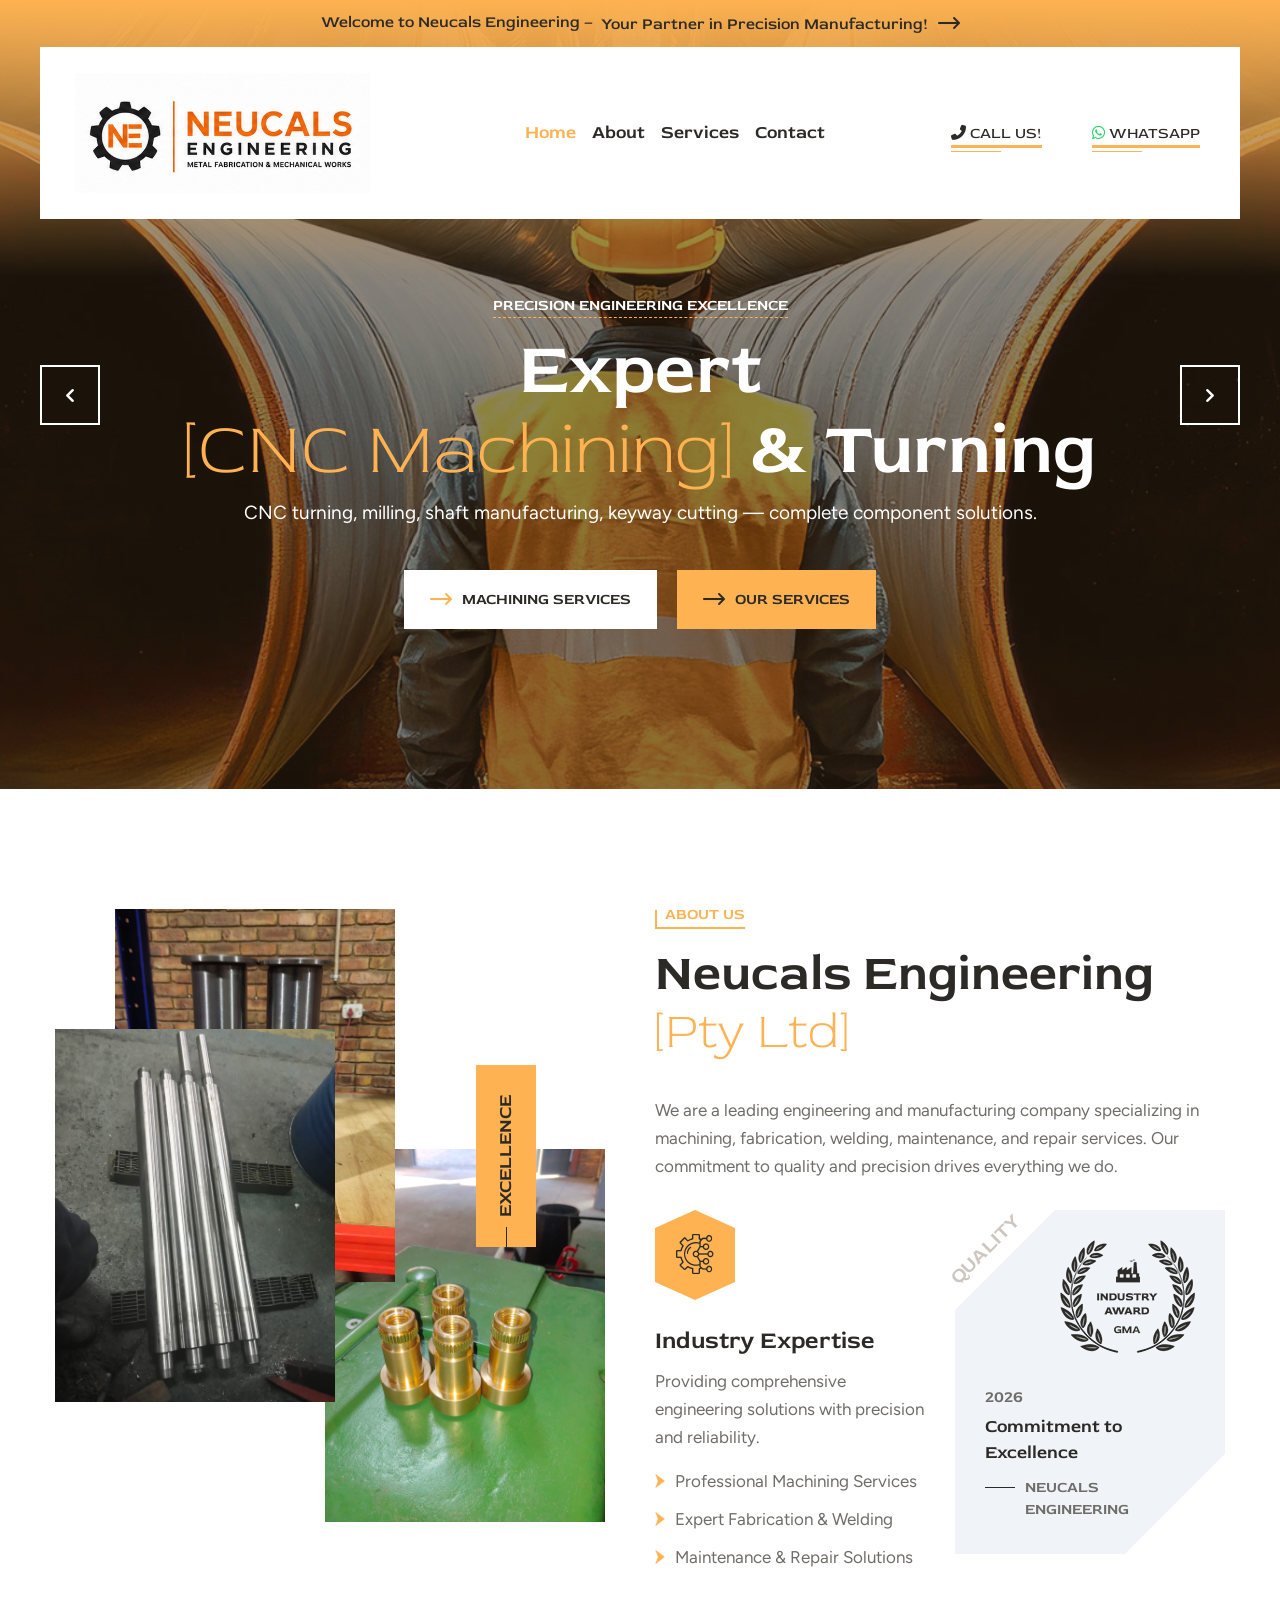
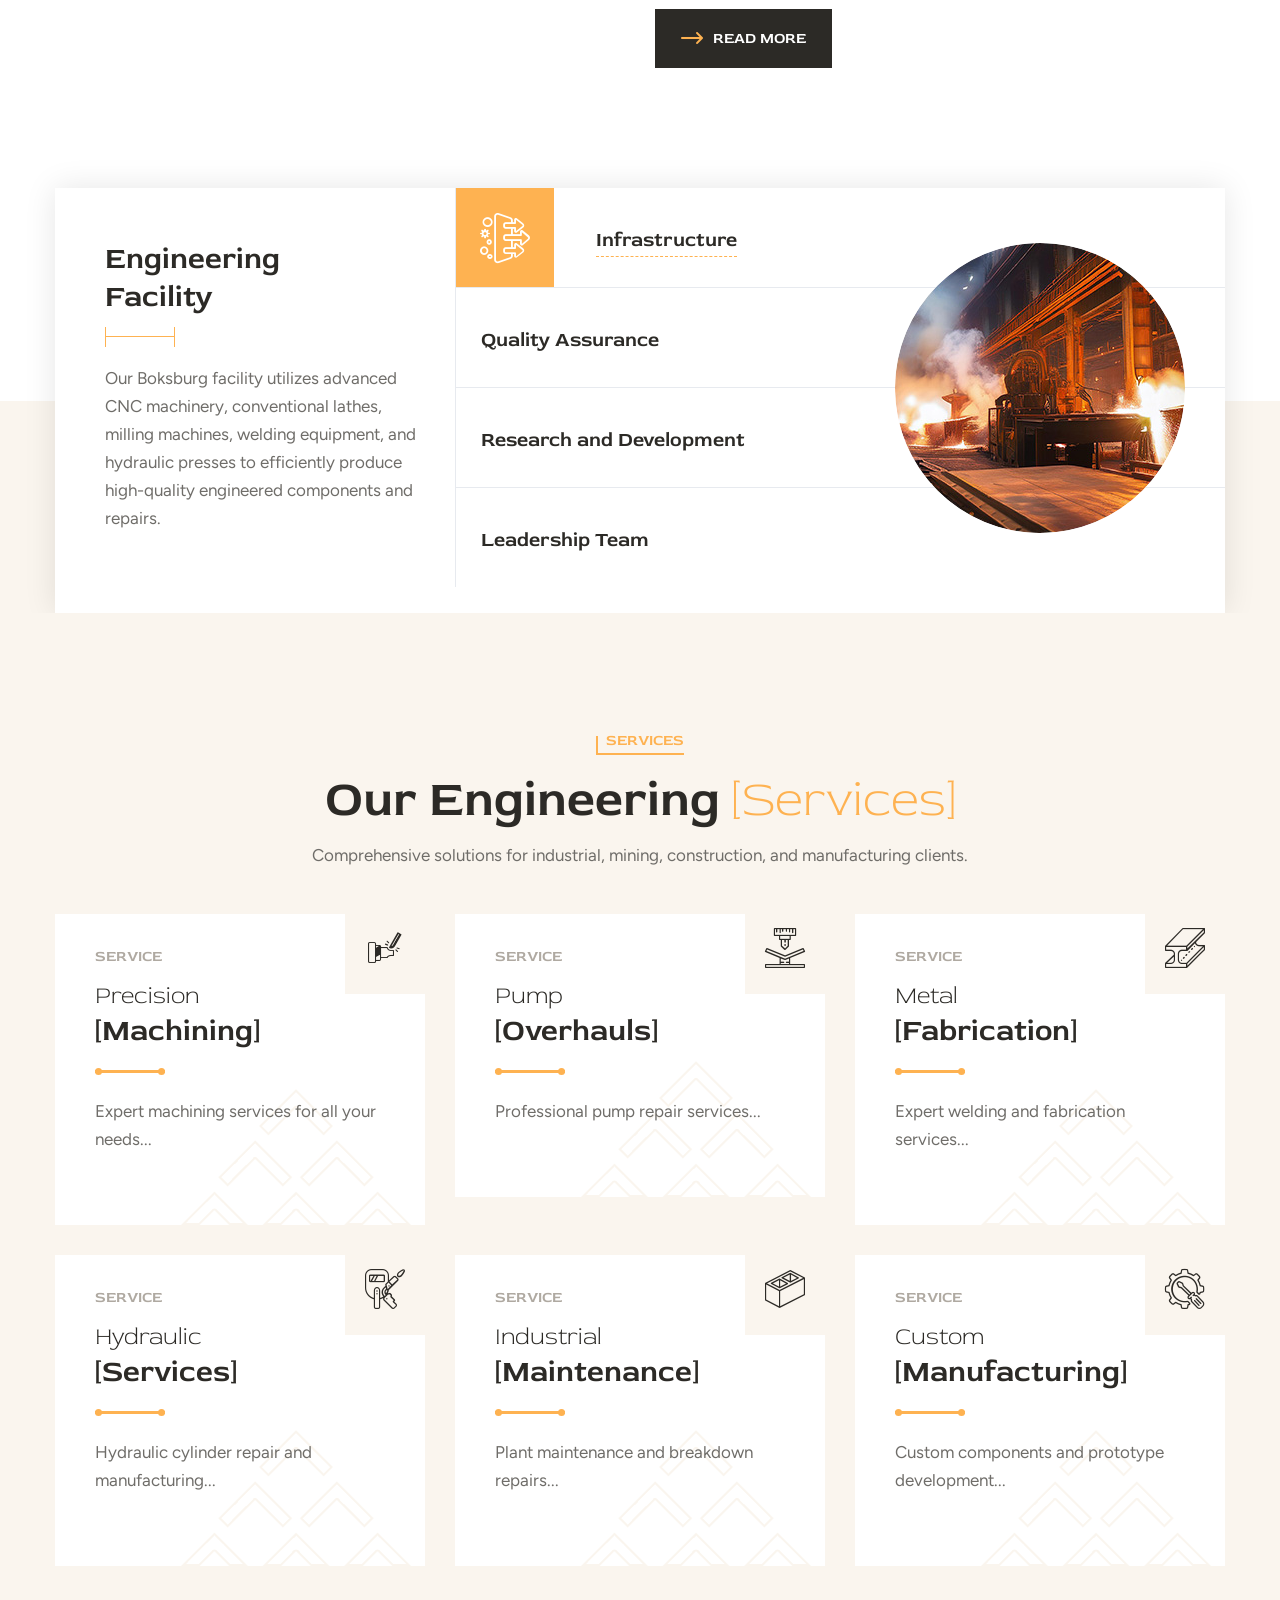
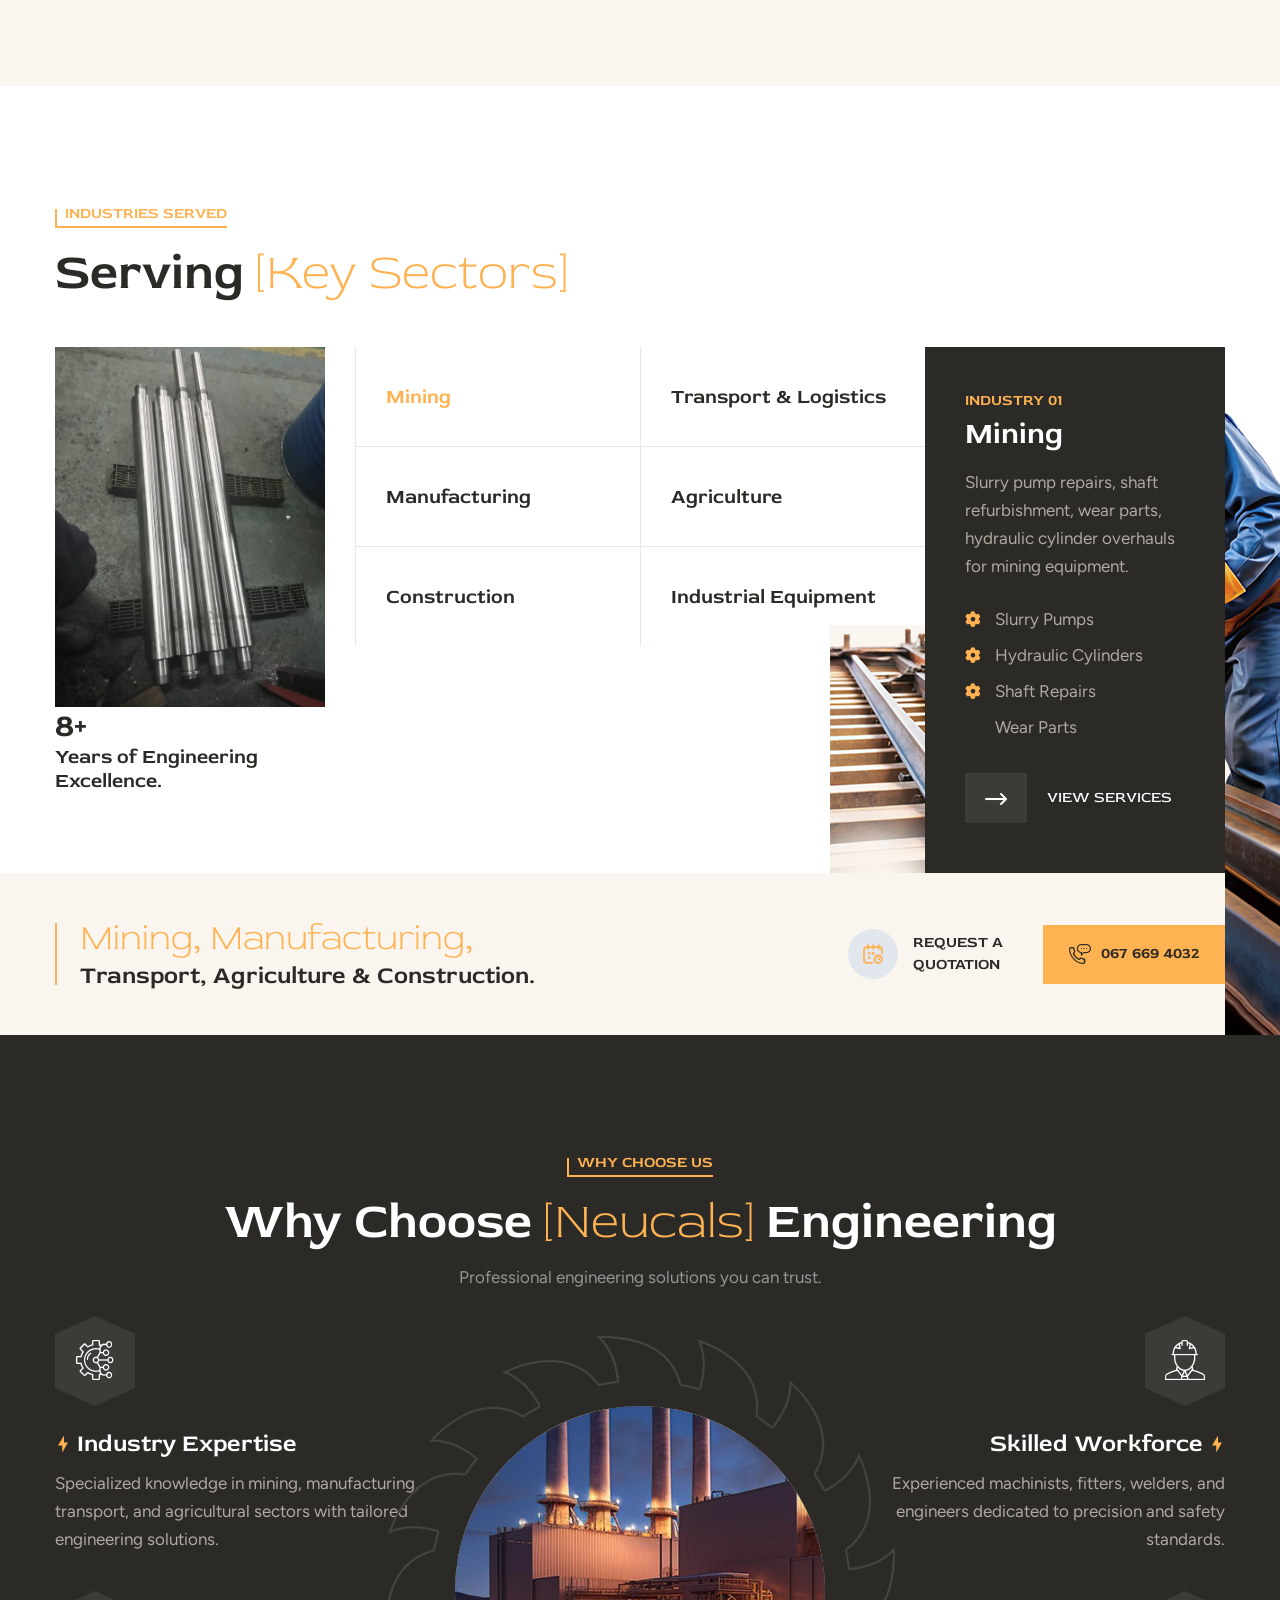
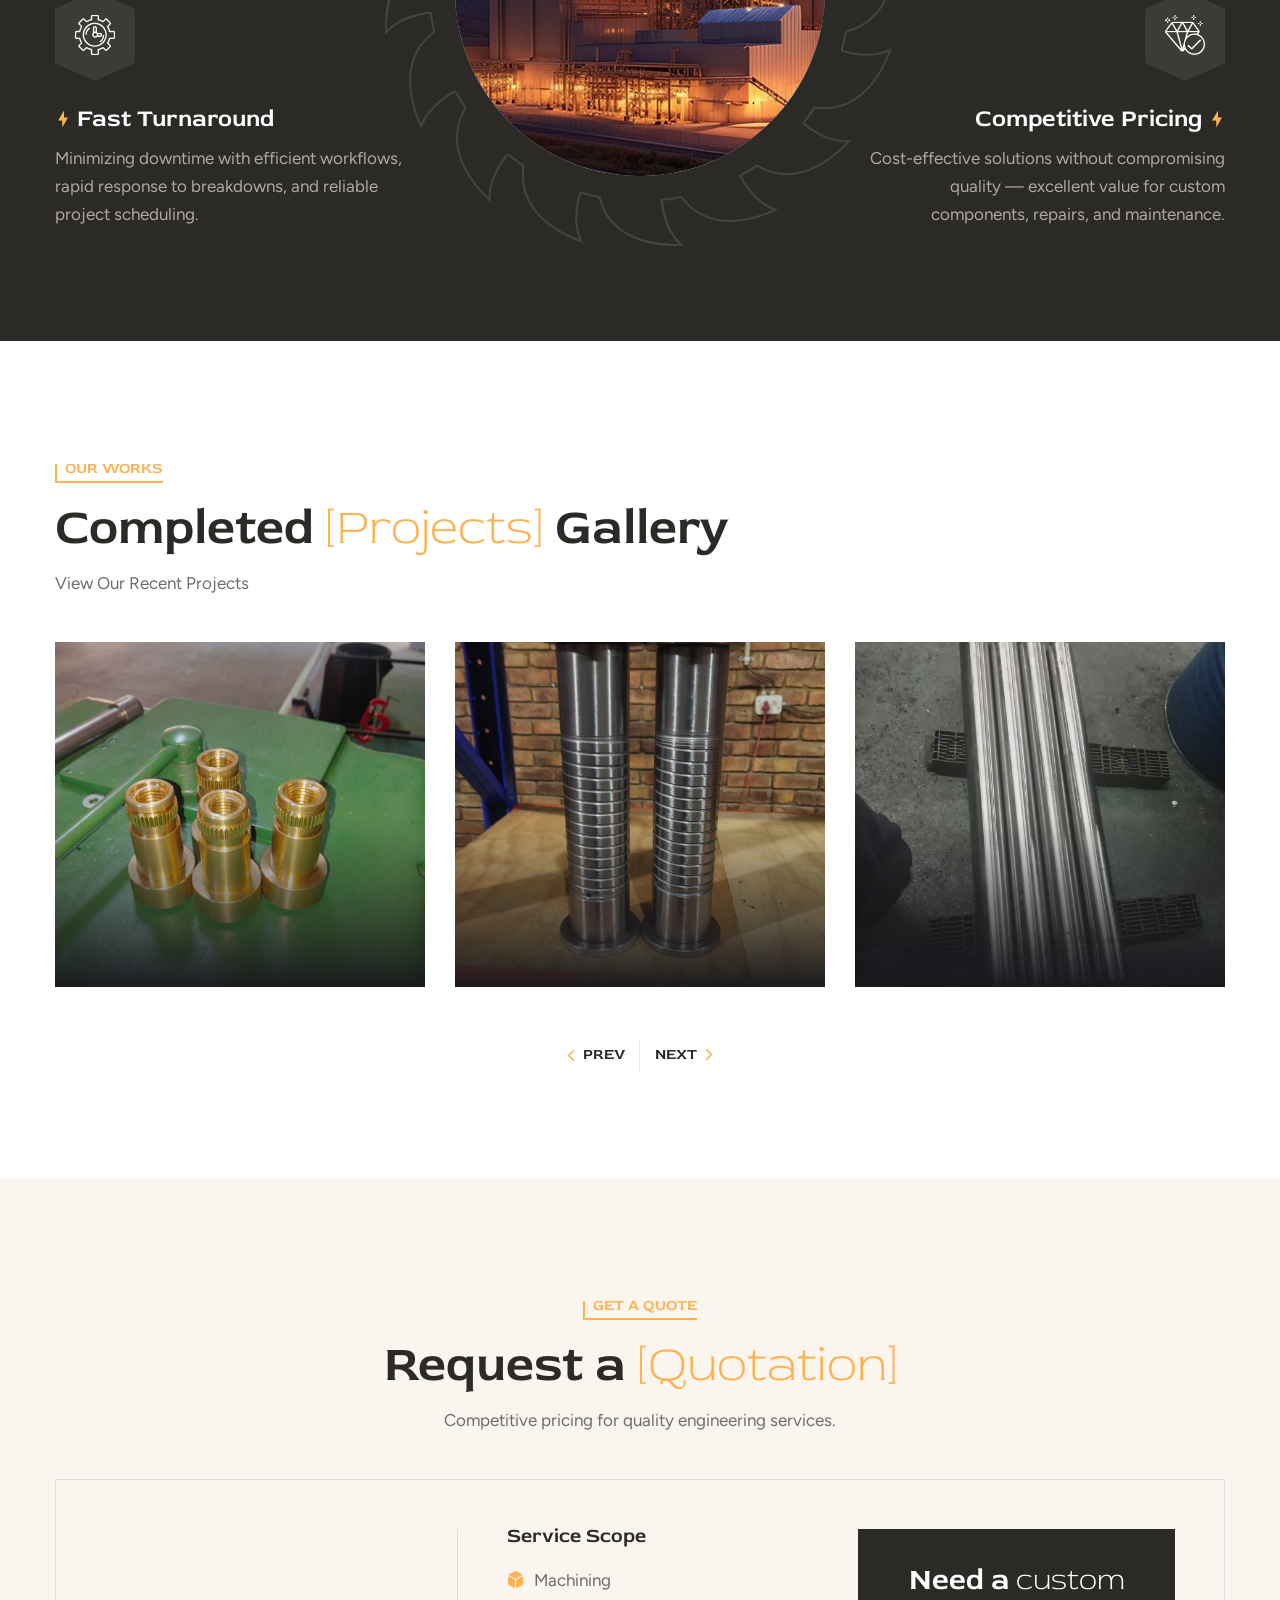
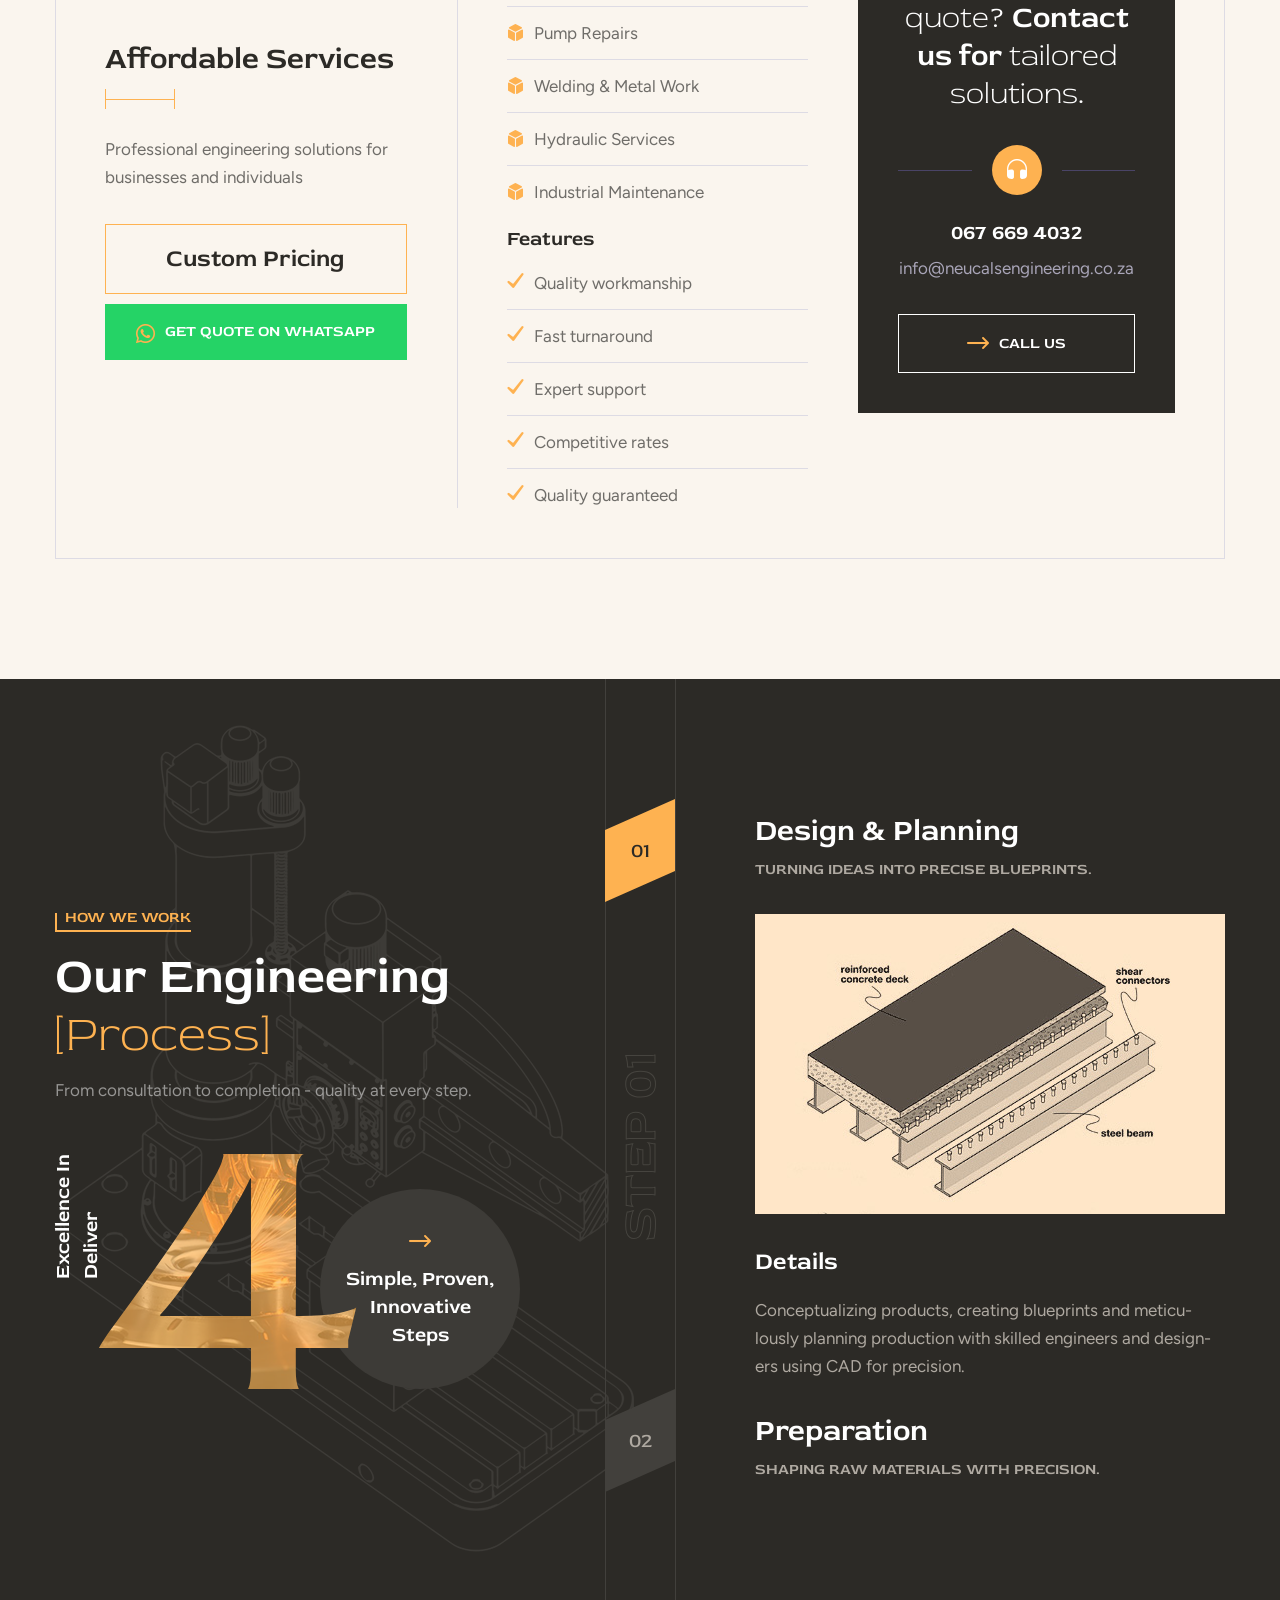
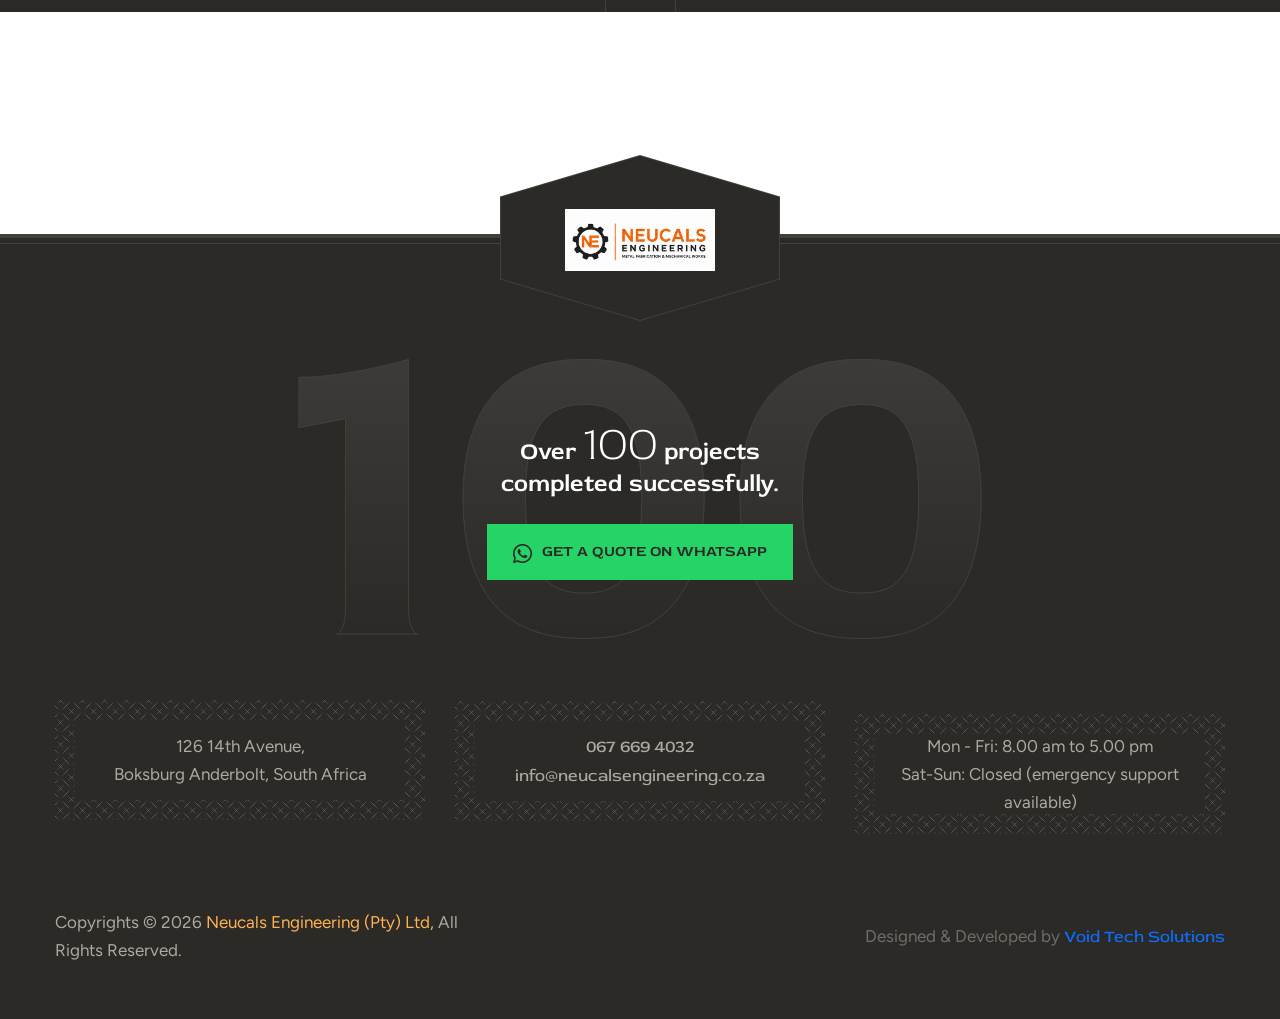
<file: index.html>
<!DOCTYPE html>
<html lang="en">

<head>
    <meta charset="utf-8">
    <meta http-equiv="X-UA-Compatible" content="IE=edge">
    <meta name="viewport" content="width=device-width, initial-scale=1.0" />

    <!-- Primary Meta Tags -->
    <title>Neucals Engineering | CNC Machining, Fabrication & Welding Services in Boksburg</title>
    <meta name="title" content="Neucals Engineering | Professional CNC Machining, Fabrication & Welding Services">
    <meta name="description"
        content="Neucals Engineering offers professional CNC machining, turning, milling, pump repairs, fabrication, welding, hydraulic services, and industrial maintenance in Boksburg, Gauteng. Get a quote today! Call 067 669 4032 or WhatsApp us.">
    <meta name="keywords"
        content="CNC machining, CNC turning, CNC milling, precision engineering, pump repairs, slurry pump repairs, fabrication, welding, hydraulic repairs, industrial maintenance, shaft manufacturing, keyway cutting, steel fabrication, Boksburg engineering, Gauteng engineering, South Africa engineering, Neucals Engineering">
    <meta name="author" content="Neucals Engineering (Pty) Ltd">
    <meta name="robots" content="index, follow">
    <meta name="language" content="English">
    <meta name="revisit-after" content="7 days">
    <meta name="distribution" content="global">
    <meta name="geo.region" content="ZA-GP">
    <meta name="geo.placename" content="Boksburg">
    <meta name="geo.position" content="-26.2125;28.2596">
    <meta name="ICBM" content="-26.2125, 28.2596">

    <!-- Open Graph / Facebook (Using Absolute URLs for link previews) -->
    <meta property="og:type" content="website">
    <meta property="og:url" content="https://neucalsengineering.co.za/">
    <meta property="og:title" content="Neucals Engineering | CNC Machining, Fabrication & Welding Services in Boksburg">
    <meta property="og:description"
        content="Professional engineering services including CNC machining, pump repairs, fabrication, welding, hydraulic services, and industrial maintenance in Boksburg, Gauteng. Call 067 669 4032 for a free quote!">
    <meta property="og:image" content="https://neucalsengineering.co.za/assets/images/headerlogo.png">
    <meta property="og:image:width" content="1200">
    <meta property="og:image:height" content="630">
    <meta property="og:image:alt"
        content="Neucals Engineering Logo - Professional CNC Machining and Fabrication Services in Boksburg">
    <meta property="og:site_name" content="Neucals Engineering">
    <meta property="og:locale" content="en_ZA">
    <meta property="og:image:type" content="image/png">
    <meta property="og:image:secure_url" content="https://neucalsengineering.co.za/assets/images/headerlogo.png">

    <!-- Twitter Cards (Using Absolute URLs) -->
    <meta property="twitter:card" content="summary_large_image">
    <meta property="twitter:url" content="https://neucalsengineering.co.za/">
    <meta property="twitter:title" content="Neucals Engineering | Professional CNC Machining & Engineering Services">
    <meta property="twitter:description"
        content="CNC machining, pump repairs, fabrication, welding, and industrial maintenance services in Boksburg, Gauteng. Quality workmanship, fast turnaround, competitive pricing. Call 067 669 4032">
    <meta property="twitter:image" content="https://neucalsengineering.co.za/assets/images/headerlogo.png">
    <meta property="twitter:image:alt" content="Neucals Engineering Logo">

    <!-- WhatsApp-Specific Meta Tags -->
    <meta property="og:image:type" content="image/png">
    <meta property="og:image:secure_url" content="https://neucalsengineering.co.za/assets/images/headerlogo.png">

    <!-- Additional SEO Meta Tags -->
    <meta name="format-detection" content="telephone=no">
    <meta name="apple-mobile-web-app-capable" content="yes">
    <meta name="apple-mobile-web-app-status-bar-style" content="black">
    <meta name="apple-mobile-web-app-title" content="Neucals Engineering">

    <!-- Canonical URL -->
    <link rel="canonical" href="https://neucalsengineering.co.za/">

    <!-- Fav Icon -->
    <link rel="icon" href="assets/images/favicon-4.ico" type="image/x-icon">
    <link rel="apple-touch-icon" href="assets/images/favicon-4.ico">

    <!-- Google Fonts -->
    <link href="https://fonts.googleapis.com/css2?family=Red+Rose:wght@300..700&display=swap" rel="stylesheet">
    <link href="https://fonts.googleapis.com/css2?family=Figtree:ital,wght@0,300..900;1,300..900&display=swap"
        rel="stylesheet">

    <!-- Stylesheets -->
    <link href="assets/css/font-awesome-all.css" rel="stylesheet">
    <link href="assets/css/flaticon_flexibank.css" rel="stylesheet">
    <link href="assets/css/owl.css" rel="stylesheet">
    <link href="assets/css/bootstrap.css" rel="stylesheet">
    <link href="assets/css/jquery.fancybox.min.css" rel="stylesheet">
    <link href="assets/css/animate.css" rel="stylesheet">
    <link href="assets/css/nice-select.css" rel="stylesheet">
    <link href="assets/css/elpath.css" rel="stylesheet">
    <link href="assets/css/color4.css" id="jssDefault" rel="stylesheet">
    <link href="assets/css/odometer.css" rel="stylesheet">
    <link href="assets/css/style.css" rel="stylesheet">
    <link href="assets/css/responsive.css" rel="stylesheet">

    <!-- Schema Markup for Local Business -->
    <script type="application/ld+json">
{
  "@context": "https://schema.org",
  "@type": "LocalBusiness",
  "name": "Neucals Engineering (Pty) Ltd",
  "image": "https://neucalsengineering.co.za/assets/images/headerlogo.png",
  "logo": "https://neucalsengineering.co.za/assets/images/headerlogo.png",
  "description": "Professional CNC machining, fabrication, welding, and industrial maintenance services in Boksburg, Gauteng. Specializing in precision engineering, pump repairs, hydraulic services, and steel fabrication.",
  "address": {
    "@type": "PostalAddress",
    "streetAddress": "126 14th Avenue, Anderbolt",
    "addressLocality": "Boksburg",
    "addressRegion": "Gauteng",
    "postalCode": "1459",
    "addressCountry": "ZA"
  },
  "geo": {
    "@type": "GeoCoordinates",
    "latitude": "-26.2125",
    "longitude": "28.2596"
  },
  "url": "https://neucalsengineering.co.za/",
  "telephone": "+27676694032",
    "email": "info@neucalsengineering.co.za",
  "priceRange": "$$",
  "openingHoursSpecification": {
    "@type": "OpeningHoursSpecification",
    "dayOfWeek": ["Monday", "Tuesday", "Wednesday", "Thursday", "Friday"],
    "opens": "08:00",
    "closes": "17:00"
  },
  "sameAs": [
    "https://www.facebook.com/neucalsengineering",
    "https://www.instagram.com/neucalsengineering"
  ],
  "contactPoint": {
    "@type": "ContactPoint",
    "telephone": "+27676694032",
    "contactType": "customer service",
    "email": "info@neucalsengineering.co.za",
    "availableLanguage": ["English"]
  }
}
</script>

    <!-- Schema Markup for Organization -->
    <script type="application/ld+json">
{
  "@context": "https://schema.org",
  "@type": "Organization",
  "name": "Neucals Engineering",
  "url": "https://neucalsengineering.co.za/",
  "logo": "https://neucalsengineering.co.za/assets/images/headerlogo.png",
  "contactPoint": {
    "@type": "ContactPoint",
    "telephone": "+27676694032",
    "contactType": "customer service",
    "email": "info@neucalsengineering.co.za",
    "availableLanguage": ["English"]
  }
}
</script>

        <!-- Schema Markup for Website -->
        <script type="application/ld+json">
{
    "@context": "https://schema.org",
    "@type": "WebSite",
    "name": "Neucals Engineering",
    "url": "https://neucalsengineering.co.za/",
    "inLanguage": "en-ZA",
    "publisher": {
        "@type": "Organization",
        "name": "Neucals Engineering (Pty) Ltd",
        "url": "https://neucalsengineering.co.za/",
        "logo": {
            "@type": "ImageObject",
            "url": "https://neucalsengineering.co.za/assets/images/headerlogo.png"
        }
    }
}
</script>

</head>


<!-- page wrapper -->

<body>

    <div class="boxed_wrapper">


        <!-- preloader -->
        <div class="loader-wrap">
            <div class="preloader">
                <div id="handle-preloader" class="handle-preloader">
                    <div class="animation-preloader">
                        <div class="spinner"></div>
                        <div class="txt-loading">
                            <span data-text-preloader="N" class="letters-loading">
                                N
                            </span>
                            <span data-text-preloader="e" class="letters-loading">
                                e
                            </span>
                            <span data-text-preloader="u" class="letters-loading">
                                u
                            </span>
                            <span data-text-preloader="c" class="letters-loading">
                                c
                            </span>
                            <span data-text-preloader="a" class="letters-loading">
                                a
                            </span>
                            <span data-text-preloader="l" class="letters-loading">
                                l
                            </span>
                            <span data-text-preloader="s" class="letters-loading">
                                s
                            </span>
                        </div>
                    </div>
                </div>
            </div>
        </div>
        <!-- preloader end -->


        <!--Search Popup-->
        <div id="search-popup" class="search-popup">
            <div class="popup-inner">
                <div class="upper-box">
                    <figure class="logo-box"><a href="index.html"><img src="assets/images/headerlogo.png"
                                alt="Neucals Engineering Logo"></a></figure>
                    <div class="close-search"><span class="fas fa-times"></span></div>
                </div>
                <div class="overlay-layer"></div>
                <div class="auto-container">
                    <div class="search-form">
                        <form method="post" action="index.html">
                            <div class="form-group">
                                <fieldset>
                                    <input type="search" class="form-control" name="search-input" value=""
                                        placeholder="Search our services..." required>
                                    <button type="submit"><i class="flaticon-search"></i></button>
                                </fieldset>
                            </div>
                        </form>
                    </div>
                </div>
            </div>
        </div>


        <!-- main header -->
        <header class="main-header header-style-four">
            <!-- header-top -->
            <div class="header-top-three">
                <div class="top-inner">
                    <h6>Welcome to Neucals Engineering – &nbsp;<a href="index.html"><span>Your Partner in Precision
                                Manufacturing!</span><i class="flaticon-right-arrow"></i></a></h6>
                </div>
            </div>
            <!-- header-lower -->
            <div class="header-lower">
                <div class="outer-container">
                    <div class="outer-box">
                        <div class="left-column">
                            <figure class="logo-box"><a href="index.html"><img src="assets/images/headerlogo.png"
                                        alt="Neucals Engineering - CNC Machining Experts"></a></figure>

                        </div>
                        <div class="main-content">
                            <ul class="info-list clearfix">
                                <li>
                                    <h5><i class="flaticon-phone"></i><a href="tel:0676694032">067 669 4032</a></h5>
                                </li>
                                <li>
                                    <h5><i class="flaticon-letter"></i><a
                                            href="mailto:info@neucalsengineering.co.za">info@neucalsengineering.co.za</a>
                                    </h5>
                                </li>
                                <li>
                                    <h5><i class="flaticon-map"></i><span>126 14th Avenue, Boksburg Anderbolt</span>
                                    </h5>
                                </li>
                            </ul>
                            <div class="menu-area">
                                <!--Mobile Navigation Toggler-->
                                <div class="mobile-nav-toggler">
                                    <i class="icon-bar"></i>
                                    <i class="icon-bar"></i>
                                    <i class="icon-bar"></i>
                                </div>
                                <nav class="main-menu navbar-expand-md navbar-light clearfix">
                                    <div class="collapse navbar-collapse show clearfix" id="navbarSupportedContent">
                                        <ul class="navigation clearfix">
                                            <li class="current"><a href="index.html">Home</a></li>
                                            <li><a href="about.html">About</a></li>
                                            <li><a href="service.html">Services</a></li>
                                            <li><a href="contact.html">Contact</a></li>
                                        </ul>
                                    </div>
                                </nav>
                            </div>
                        </div>
                        <div class="menu-right-content">

                            <div class="link"><a href="tel:0676694032"><i class="fas fa-phone-alt"></i> <span>Call
                                        Us!</span></a></div>
                            <div class="link"><a href="https://wa.me/27676694032" target="_blank"><i
                                        class="fab fa-whatsapp" style="color: #25D366;"></i> <span>WhatsApp</span></a>
                            </div>
                        </div>
                    </div>
                </div>
            </div>

            <!--sticky Header-->
            <div class="sticky-header">
                <div class="outer-container">
                    <div class="outer-box">
                        <div class="left-column">
                            <figure class="logo-box"><a href="index.html"><img src="assets/images/headerlogo.png"
                                        alt="Neucals Engineering"></a></figure>

                        </div>
                        <div class="menu-area">
                            <nav class="main-menu clearfix">
                                <!--Keep This Empty / Menu will come through Javascript-->
                            </nav>
                        </div>
                        <div class="menu-right-content">

                            <div class="link"><a href="tel:0676694032"><i class="fas fa-phone-alt"></i> <span>Call
                                        Us!</span></a></div>
                            <div class="link"><a href="https://wa.me/27676694032" target="_blank"><i
                                        class="fab fa-whatsapp" style="color: #25D366;"></i> <span>WhatsApp</span></a>
                            </div>
                        </div>
                    </div>
                </div>
            </div>
        </header>
        <!-- main-header end -->


        <!-- Mobile Menu  -->
        <div class="mobile-menu">
            <div class="menu-backdrop"></div>
            <div class="close-btn"><i class="fas fa-times"></i></div>

            <nav class="menu-box">
                <div class="nav-logo"><a href="index.html"><img src="assets/images/headerlogo.png"
                            alt="Neucals Engineering" title="Neucals Engineering"></a></div>
                <div class="menu-outer"><!--Here Menu Will Come Automatically Via Javascript / Same Menu as in Header-->
                </div>
                <div class="contact-info">
                    <h4>Contact Info</h4>
                    <ul>
                        <li>126 14th Avenue, Boksburg Anderbolt</li>
                        <li><a href="tel:0676694032">067 669 4032</a></li>
                        <li><a href="mailto:info@neucalsengineering.co.za">info@neucalsengineering.co.za</a></li>
                    </ul>
                </div>
                <div class="social-links">
                    <ul class="clearfix">
                        <li><a href="#" aria-label="Twitter"><span class="fab fa-twitter"></span></a></li>
                        <li><a href="#" aria-label="Facebook"><span class="fab fa-facebook-square"></span></a></li>
                        <li><a href="#" aria-label="Pinterest"><span class="fab fa-pinterest-p"></span></a></li>
                        <li><a href="#" aria-label="Instagram"><span class="fab fa-instagram"></span></a></li>
                        <li><a href="#" aria-label="YouTube"><span class="fab fa-youtube"></span></a></li>
                    </ul>
                </div>
            </nav>
        </div>
        <!-- End Mobile Menu -->


        <!-- banner-style-four -->
        <section class="banner-style-four p_relative centred">
            <div class="banner-carousel owl-theme owl-carousel owl-dots-none">
                <div class="slide-item p_relative">
                    <div class="bg-layer" style="background-image: url(assets/images/banner/banner-10.jpg);"></div>
                    <div class="auto-container">
                        <div class="content-box">
                            <h6>Precision Engineering Excellence</h6>
                            <h2>Expert <br /><span>[CNC Machining]</span> & Turning</h2>
                            <p>CNC turning, milling, shaft manufacturing, keyway cutting — complete component solutions.
                            </p>
                            <div class="btn-box">
                                <span class="theme-btn btn-two"><i class="flaticon-right-arrow"></i><span>Machining
                                        Services</span></span>
                                <a href="service.html" class="theme-btn btn-three"><i
                                        class="flaticon-right-arrow"></i><span>Our Services</span></a>
                            </div>
                        </div>
                    </div>
                </div>
                <div class="slide-item p_relative">
                    <div class="bg-layer" style="background-image: url(assets/images/banner/banner-11.jpg);"></div>
                    <div class="auto-container">
                        <div class="content-box">
                            <h6>Pump & Rotating Equipment</h6>
                            <h2>Slurry Pump <br /><span>[Repairs]</span> & Overhauls</h2>
                            <p>Centrifugal pump overhauls, impeller repairs, mechanical seal fitting & shaft
                                refurbishment.</p>
                            <div class="btn-box">
                                <span class="theme-btn btn-two"><i class="flaticon-right-arrow"></i><span>Pump
                                        Repairs</span></span>
                                <a href="service.html" class="theme-btn btn-three"><i
                                        class="flaticon-right-arrow"></i><span>Our Services</span></a>
                            </div>
                        </div>
                    </div>
                </div>
                <div class="slide-item p_relative">
                    <div class="bg-layer" style="background-image: url(assets/images/banner/banner-12.jpg);"></div>
                    <div class="auto-container">
                        <div class="content-box">
                            <h6>Welcome to Neucals Engineering</h6>
                            <h2>Your Trusted Partner <br />in <span>[Maintenance]</span> & Repair</h2>
                            <p>Reliable maintenance services keeping your operations running.</p>
                            <div class="btn-box">
                                <a href="about.html" class="theme-btn btn-two"><i
                                        class="flaticon-right-arrow"></i><span>Read More</span></a>
                                <a href="contact.html" class="theme-btn btn-three"><i
                                        class="flaticon-right-arrow"></i><span>Contact Us</span></a>
                            </div>
                        </div>
                    </div>
                </div>
            </div>
        </section>
        <!-- banner-style-four end -->


        <!-- about-style-three -->
        <section class="about-style-three">
            <div class="auto-container">
                <div class="row clearfix">
                    <div class="col-lg-6 col-md-12 col-sm-12 image-column">
                        <div class="image-box">
                            <figure class="image image-1"><img src="assets/images/project/new1.jpeg"
                                    alt="Neucals CNC Machining Services" style="width: 280px; height: auto;"></figure>
                            <figure class="image image-2"><img src="assets/images/project/new2.jpeg"
                                    alt="Neucals Hydraulic Repair Services" style="width: 280px; height: auto;">
                            </figure>
                            <figure class="image image-3"><img src="assets/images/project/new3.jpeg"
                                    alt="Neucals Welding and Fabrication Services" style="width: 280px; height: auto;">
                            </figure>
                            <span class="rotate-text">Excellence</span>
                        </div>
                    </div>
                    <div class="col-lg-6 col-md-12 col-sm-12 content-column">
                        <div class="content-box">
                            <div class="sec-title mb_35">
                                <h6>About Us</h6>
                                <h2>Neucals Engineering <span>[Pty Ltd]</span></h2>
                            </div>
                            <div class="text-box mb_30">
                                <p>We are a leading engineering and manufacturing company specializing in machining,
                                    fabrication, welding, maintenance, and repair services. Our commitment to quality
                                    and precision drives everything we do.</p>
                            </div>
                            <div class="inner-box">
                                <div class="row clearfix">
                                    <div class="col-lg-6 col-md-6 col-sm-12 left-column">
                                        <div class="left-content">
                                            <div class="icon-box"><i class="flaticon-manufacturing"></i></div>
                                            <h3>Industry Expertise</h3>
                                            <p>Providing comprehensive engineering solutions with precision and
                                                reliability.</p>
                                            <ul class="list-item clearfix">
                                                <li><img src="assets/images/icons/icon-21.png" alt=""><span>Professional
                                                        Machining Services</span></li>
                                                <li><img src="assets/images/icons/icon-21.png" alt=""><span>Expert
                                                        Fabrication & Welding</span></li>
                                                <li><img src="assets/images/icons/icon-21.png" alt=""><span>Maintenance
                                                        & Repair Solutions</span></li>
                                            </ul>
                                            <div class="btn-box"><a href="about.html" class="theme-btn btn-one"><i
                                                        class="flaticon-right-arrow"></i><span>Read More</span></a>
                                            </div>
                                        </div>
                                    </div>
                                    <div class="col-lg-6 col-md-6 col-sm-12 award-column">
                                        <div class="award-box">
                                            <h4>Quality</h4>
                                            <div class="award-image align-3"><img src="assets/images/icons/award-1.png"
                                                    alt="Quality Award"></div>
                                            <h6>2026</h6>
                                            <h5>Commitment to
                                                Excellence</h5>
                                            <span class="text">Neucals Engineering</span>
                                        </div>
                                    </div>
                                </div>
                            </div>
                        </div>
                    </div>
                </div>
            </div>
        </section>
        <!-- about-style-three end -->


        <!-- features-section -->
        <section class="features-section alternat-2">
            <div class="bg-color"></div>
            <div class="auto-container">
                <div class="inner-container">
                    <div class="row clearfix">
                        <div class="col-lg-4 col-md-12 col-sm-12 left-column">
                            <div class="left-content">
                                <div class="title-box">
                                    <div class="title-shape"></div>
                                    <h3>Engineering <br />Facility</h3>
                                </div>
                                <p>Our Boksburg facility utilizes advanced CNC machinery, conventional lathes, milling
                                    machines, welding equipment, and hydraulic presses to efficiently produce
                                    high-quality engineered components and repairs.</p>
                                <!-- Read More link removed -->
                            </div>
                        </div>
                        <div class="col-lg-8 col-md-12 col-sm-12 content-column">
                            <div class="content-box">
                                <div class="tabs-box">
                                    <ul class="tab-btns tab-buttons clearfix">
                                        <li class="tab-btn active-btn" data-tab="#tab-1">
                                            <div class="icon-box"><i class="flaticon-filter"></i></div>
                                            <h4>Infrastructure</h4>
                                        </li>
                                        <li class="tab-btn" data-tab="#tab-2">
                                            <div class="icon-box"><i class="flaticon-filter"></i></div>
                                            <h4>Quality Assurance</h4>
                                        </li>
                                        <li class="tab-btn" data-tab="#tab-3">
                                            <div class="icon-box"><i class="flaticon-filter"></i></div>
                                            <h4>Research and Development</h4>
                                        </li>
                                        <li class="tab-btn" data-tab="#tab-4">
                                            <div class="icon-box"><i class="flaticon-filter"></i></div>
                                            <h4>Leadership Team</h4>
                                        </li>
                                    </ul>
                                    <div class="tabs-content">
                                        <div class="tab active-tab" id="tab-1">
                                            <figure class="image-box"><img src="assets/images/resource/feature-1.jpg"
                                                    alt="Engineering Infrastructure"></figure>
                                        </div>
                                        <div class="tab" id="tab-2">
                                            <figure class="image-box"><img src="assets/images/resource/feature-2.jpg"
                                                    alt="Quality Assurance"></figure>
                                        </div>
                                        <div class="tab" id="tab-3">
                                            <figure class="image-box"><img src="assets/images/resource/feature-3.jpg"
                                                    alt="Research and Development"></figure>
                                        </div>
                                        <div class="tab" id="tab-4">
                                            <figure class="image-box"><img src="assets/images/resource/feature-4.jpg"
                                                    alt="Leadership Team"></figure>
                                        </div>
                                    </div>
                                </div>
                            </div>
                        </div>
                    </div>
                </div>
            </div>
        </section>
        <!-- features-section end -->


        <!-- service-style-three -->
        <section class="service-style-three">
            <div class="auto-container">
                <div class="sec-title mb_45 centred">
                    <h6>Services</h6>
                    <h2>Our Engineering <span>[Services]</span></h2>
                    <p class="mt_12">Comprehensive solutions for industrial, mining, construction, and manufacturing
                        clients.</p>
                </div>
                <div class="row clearfix">
                    <div class="col-lg-4 col-md-6 col-sm-12 service-block">
                        <div class="service-block-three">
                            <div class="inner-box">
                                <div class="shape" style="background-image: url(assets/images/shape/shape-19.png);">
                                </div>
                                <div class="icon-box"><i class="flaticon-turning"></i></div>
                                <h6>Service</h6>
                                <h3>Precision</h3>
                                <div class="title-box">
                                    <div class="title-shape"></div>
                                    <h2>[Machining]</h2>
                                </div>
                                <p>Expert machining services for all your needs...</p>
                                <!-- Link removed -->
                                <div class="overlay-content">
                                    <div class="overlay-bg"
                                        style="background-image: url(assets/images/resource/block-bg.jpg);"></div>
                                    <div class="icon-box"><i class="flaticon-turning"></i></div>
                                    <h3>Precision</h3>
                                    <div class="title-box">
                                        <div class="title-shape"></div>
                                        <h2>[Machining]</h2>
                                    </div>
                                    <p>CNC turning & milling, conventional lathe work, shaft manufacturing & repairs,
                                        keyway cutting, drilling, tapping, and thread cutting.</p>
                                    <!-- Read More link removed -->
                                </div>
                            </div>
                        </div>
                    </div>
                    <div class="col-lg-4 col-md-6 col-sm-12 service-block">
                        <div class="service-block-three">
                            <div class="inner-box">
                                <div class="shape" style="background-image: url(assets/images/shape/shape-19.png);">
                                </div>
                                <div class="icon-box"><i class="flaticon-bending"></i></div>
                                <h6>Service</h6>
                                <h3>Pump</h3>
                                <div class="title-box">
                                    <div class="title-shape"></div>
                                    <h2>[Overhauls]</h2>
                                </div>
                                <p>Professional pump repair services...</p>
                                <!-- Link removed -->
                                <div class="overlay-content">
                                    <div class="overlay-bg"
                                        style="background-image: url(assets/images/resource/block-bg.jpg);"></div>
                                    <div class="icon-box"><i class="flaticon-bending"></i></div>
                                    <h3>Pump & Rotating</h3>
                                    <div class="title-box">
                                        <div class="title-shape"></div>
                                        <h2>[Equipment]</h2>
                                    </div>
                                    <p>Slurry pump repairs, centrifugal pump overhauls, bearing housing repairs,
                                        impeller repairs & replacement, shaft refurbishment, mechanical seal fitting.
                                    </p>
                                    <!-- Read More link removed -->
                                </div>
                            </div>
                        </div>
                    </div>
                    <div class="col-lg-4 col-md-6 col-sm-12 service-block">
                        <div class="service-block-three">
                            <div class="inner-box">
                                <div class="shape" style="background-image: url(assets/images/shape/shape-19.png);">
                                </div>
                                <div class="icon-box"><i class="flaticon-beam"></i></div>
                                <h6>Service</h6>
                                <h3>Metal</h3>
                                <div class="title-box">
                                    <div class="title-shape"></div>
                                    <h2>[Fabrication]</h2>
                                </div>
                                <p>Expert welding and fabrication services...</p>
                                <!-- Link removed -->
                                <div class="overlay-content">
                                    <div class="overlay-bg"
                                        style="background-image: url(assets/images/resource/block-bg.jpg);"></div>
                                    <div class="icon-box"><i class="flaticon-beam"></i></div>
                                    <h3>Fabrication</h3>
                                    <div class="title-box">
                                        <div class="title-shape"></div>
                                        <h2>[& Welding]</h2>
                                    </div>
                                    <p>Steel fabrication, structural welding, MIG/TIG/Arc welding, custom brackets &
                                        frames, trailer manufacturing & repairs, toolbox manufacturing.</p>
                                    <!-- Read More link removed -->
                                </div>
                            </div>
                        </div>
                    </div>
                    <div class="col-lg-4 col-md-6 col-sm-12 service-block">
                        <div class="service-block-three">
                            <div class="inner-box">
                                <div class="shape" style="background-image: url(assets/images/shape/shape-19.png);">
                                </div>
                                <div class="icon-box"><i class="flaticon-welding"></i></div>
                                <h6>Service</h6>
                                <h3>Hydraulic</h3>
                                <div class="title-box">
                                    <div class="title-shape"></div>
                                    <h2>[Services]</h2>
                                </div>
                                <p>Hydraulic cylinder repair and manufacturing...</p>
                                <!-- Link removed -->
                                <div class="overlay-content">
                                    <div class="overlay-bg"
                                        style="background-image: url(assets/images/resource/block-bg.jpg);"></div>
                                    <div class="icon-box"><i class="flaticon-welding"></i></div>
                                    <h3>Hydraulic</h3>
                                    <div class="title-box">
                                        <div class="title-shape"></div>
                                        <h2>[Cylinder Repairs]</h2>
                                    </div>
                                    <p>Hydraulic cylinder repairs & manufacturing, seal replacement, rod & barrel
                                        repairs, hydraulic component refurbishment.</p>
                                    <!-- Read More link removed -->
                                </div>
                            </div>
                        </div>
                    </div>
                    <div class="col-lg-4 col-md-6 col-sm-12 service-block">
                        <div class="service-block-three">
                            <div class="inner-box">
                                <div class="shape" style="background-image: url(assets/images/shape/shape-19.png);">
                                </div>
                                <div class="icon-box"><i class="flaticon-block"></i></div>
                                <h6>Service</h6>
                                <h3>Industrial</h3>
                                <div class="title-box">
                                    <div class="title-shape"></div>
                                    <h2>[Maintenance]</h2>
                                </div>
                                <p>Plant maintenance and breakdown repairs...</p>
                                <!-- Link removed -->
                                <div class="overlay-content">
                                    <div class="overlay-bg"
                                        style="background-image: url(assets/images/resource/block-bg.jpg);"></div>
                                    <div class="icon-box"><i class="flaticon-block"></i></div>
                                    <h3>Industrial</h3>
                                    <div class="title-box">
                                        <div class="title-shape"></div>
                                        <h2>[Maintenance]</h2>
                                    </div>
                                    <p>Plant maintenance, breakdown repairs, preventative maintenance programs,
                                        equipment alignment, on-site engineering support.</p>
                                    <!-- Read More link removed -->
                                </div>
                            </div>
                        </div>
                    </div>
                    <div class="col-lg-4 col-md-6 col-sm-12 service-block">
                        <div class="service-block-three">
                            <div class="inner-box">
                                <div class="shape" style="background-image: url(assets/images/shape/shape-19.png);">
                                </div>
                                <div class="icon-box"><i class="flaticon-screwdriver"></i></div>
                                <h6>Service</h6>
                                <h3>Custom</h3>
                                <div class="title-box">
                                    <div class="title-shape"></div>
                                    <h2>[Manufacturing]</h2>
                                </div>
                                <p>Custom components and prototype development...</p>
                                <!-- Link removed -->
                                <div class="overlay-content">
                                    <div class="overlay-bg"
                                        style="background-image: url(assets/images/resource/block-bg.jpg);"></div>
                                    <div class="icon-box"><i class="flaticon-screwdriver"></i></div>
                                    <h3>Manufacturing</h3>
                                    <div class="title-box">
                                        <div class="title-shape"></div>
                                        <h2>[& Prototypes]</h2>
                                    </div>
                                    <p>Custom engineering components, prototype development, production machining, wear
                                        parts manufacturing, industrial equipment components.</p>
                                    <!-- Read More link removed -->
                                </div>
                            </div>
                        </div>
                    </div>
                </div>
            </div>
        </section>
        <!-- service-style-three end -->


        <!-- industries-section -->
        <section class="industries-section alternat-2">
            <div class="bg-layer" style="background-image: url(assets/images/background/industries-bg.png);"></div>
            <div class="auto-container">
                <div class="sec-title mb_45">
                    <h6>Industries Served</h6>
                    <h2>Serving <span>[Key Sectors]</span></h2>
                </div>

                <!-- Removed the problematic inner-container div -->
                <div class="row clearfix">
                    <div class="col-lg-3 col-md-12 col-sm-12">
                        <div class="single-box">
                            <div class="inner-box">
                                <figure class="image-box"><img src="assets/images/project/new3.jpeg"
                                        alt="Industries Served"></figure>
                                <div class="lower-content">
                                    <div class="shape" style="background-image: url(assets/images/shape/shape-7.png);">
                                    </div>
                                    <h2>8<span>+</span></h2>
                                    <h5>Years of Engineering <br />Excellence.</h5>
                                </div>
                            </div>
                        </div>
                    </div>
                    <div class="col-lg-9 col-md-12 col-sm-12">
                        <div class="tabs-box">
                            <div class="row clearfix">
                                <div class="col-lg-8 col-md-12 col-sm-12 big-column">
                                    <div class="tab-btn-box">
                                        <div class="row clearfix">
                                            <div class="col-lg-6 col-md-6 col-sm-12 btn-column">
                                                <ul class="tab-btns tab-buttons clearfix">
                                                    <li class="tab-btn active-btn" data-tab="#tab-5">Mining</li>
                                                    <li class="tab-btn" data-tab="#tab-6">Manufacturing</li>
                                                    <li class="tab-btn" data-tab="#tab-7">Construction</li>
                                                </ul>
                                            </div>
                                            <div class="col-lg-6 col-md-6 col-sm-12 btn-column">
                                                <ul class="tab-btns tab-buttons clearfix">
                                                    <li class="tab-btn" data-tab="#tab-8">Transport & Logistics</li>
                                                    <li class="tab-btn" data-tab="#tab-9">Agriculture</li>
                                                    <li class="tab-btn" data-tab="#tab-10">Industrial Equipment</li>
                                                </ul>
                                            </div>
                                        </div>
                                    </div>
                                </div>
                                <div class="col-lg-4 col-md-12 col-sm-12 content-column">
                                    <div class="tabs-content">
                                        <div class="tab active-tab" id="tab-5">
                                            <div class="content-box">
                                                <h6>Industry 01</h6>
                                                <h3>Mining</h3>
                                                <p>Slurry pump repairs, shaft refurbishment, wear parts, hydraulic
                                                    cylinder overhauls for mining equipment.</p>
                                                <ul class="list-item clearfix">
                                                    <li>Slurry Pumps</li>
                                                    <li>Hydraulic Cylinders</li>
                                                    <li>Shaft Repairs</li>
                                                    <li>Wear Parts</li>
                                                </ul>
                                                <div class="link-box">
                                                    <a href="service.html"><i
                                                            class="flaticon-right-arrow"></i><span>View
                                                            Services</span></a>
                                                </div>
                                            </div>
                                        </div>
                                        <div class="tab" id="tab-6">
                                            <div class="content-box">
                                                <h6>Industry 02</h6>
                                                <h3>Manufacturing</h3>
                                                <p>CNC machining, custom components, production turning & milling for
                                                    OEM and production lines.</p>
                                                <ul class="list-item clearfix">
                                                    <li>CNC Machining</li>
                                                    <li>Custom Components</li>
                                                    <li>Production Runs</li>
                                                    <li>Prototypes</li>
                                                </ul>
                                                <div class="link-box">
                                                    <a href="service.html"><i
                                                            class="flaticon-right-arrow"></i><span>View
                                                            Services</span></a>
                                                </div>
                                            </div>
                                        </div>
                                        <div class="tab" id="tab-7">
                                            <div class="content-box">
                                                <h6>Industry 03</h6>
                                                <h3>Construction</h3>
                                                <p>Structural welding, steel fabrication, plant maintenance, on-site
                                                    engineering support.</p>
                                                <ul class="list-item clearfix">
                                                    <li>Structural Welding</li>
                                                    <li>Steel Fabrication</li>
                                                    <li>On-site Support</li>
                                                    <li>Custom Brackets</li>
                                                </ul>
                                                <div class="link-box">
                                                    <a href="service.html"><i
                                                            class="flaticon-right-arrow"></i><span>View
                                                            Services</span></a>
                                                </div>
                                            </div>
                                        </div>
                                        <div class="tab" id="tab-8">
                                            <div class="content-box">
                                                <h6>Industry 04</h6>
                                                <h3>Transport & Logistics</h3>
                                                <p>Trailer manufacturing & repairs, custom toolboxes, brackets,
                                                    mechanical component repairs.</p>
                                                <ul class="list-item clearfix">
                                                    <li>Trailer Repairs</li>
                                                    <li>Custom Toolboxes</li>
                                                    <li>Brackets & Frames</li>
                                                    <li>Component Repairs</li>
                                                </ul>
                                                <div class="link-box">
                                                    <a href="service.html"><i
                                                            class="flaticon-right-arrow"></i><span>View
                                                            Services</span></a>
                                                </div>
                                            </div>
                                        </div>
                                        <div class="tab" id="tab-9">
                                            <div class="content-box">
                                                <h6>Industry 05</h6>
                                                <h3>Agriculture</h3>
                                                <p>Hydraulic cylinder repairs, equipment alignment, custom metal
                                                    components for farm machinery.</p>
                                                <ul class="list-item clearfix">
                                                    <li>Hydraulic Repairs</li>
                                                    <li>Equipment Alignment</li>
                                                    <li>Custom Fabrication</li>
                                                    <li>Machinery Parts</li>
                                                </ul>
                                                <div class="link-box">
                                                    <a href="service.html"><i
                                                            class="flaticon-right-arrow"></i><span>View
                                                            Services</span></a>
                                                </div>
                                            </div>
                                        </div>
                                        <div class="tab" id="tab-10">
                                            <div class="content-box">
                                                <h6>Industry 06</h6>
                                                <h3>Industrial Equipment</h3>
                                                <p>Bearing housing repairs, gearbox components, pump overhauls,
                                                    industrial machinery maintenance.</p>
                                                <ul class="list-item clearfix">
                                                    <li>Bearing Housing</li>
                                                    <li>Pump Overhauls</li>
                                                    <li>Gearbox Components</li>
                                                    <li>Machinery Rebuilds</li>
                                                </ul>
                                                <div class="link-box">
                                                    <a href="service.html"><i
                                                            class="flaticon-right-arrow"></i><span>View
                                                            Services</span></a>
                                                </div>
                                            </div>
                                        </div>
                                    </div>
                                </div>
                            </div>
                        </div>
                    </div>
                </div>

                <div class="lower-box">
                    <div class="text-box">
                        <h2>Mining, Manufacturing,</h2>
                        <h3>Transport, Agriculture & Construction.</h3>
                    </div>
                    <div class="right-column">
                        <div class="link-box">
                            <a href="contact.html"><i class="flaticon-calendar"></i><span>Request a
                                    <br />Quotation</span></a>
                        </div>
                        <div class="btn-box">
                            <a href="tel:0676694032" class="theme-btn btn-three"><i class="flaticon-phone"></i><span>067
                                    669 4032</span></a>
                        </div>
                    </div>
                </div>
            </div>
        </section>
        <!-- industries-section end -->


        <!-- chooseus-style-two -->
        <section class="chooseus-style-two light-section">
            <div class="auto-container">
                <div class="sec-title mb_25 centred light">
                    <h6>Why Choose Us</h6>
                    <h2>Why Choose <span>[Neucals]</span> Engineering</h2>
                    <p class="mt_12">Professional engineering solutions you can trust.</p>
                </div>
                <div class="row align-items-center">
                    <div class="col-lg-4 col-md-12 col-sm-12 left-column">
                        <div class="left-content">
                            <div class="chooseus-block-two">
                                <div class="inner-box">
                                    <div class="icon-box"><i class="flaticon-manufacturing"></i></div>
                                    <h3><i class="flaticon-thunder-bolt"></i>Industry Expertise</h3>
                                    <p>Specialized knowledge in mining, manufacturing, transport, and agricultural
                                        sectors with tailored engineering solutions.</p>
                                </div>
                            </div>
                            <div class="chooseus-block-two">
                                <div class="inner-box">
                                    <div class="icon-box"><i class="flaticon-manufacturing-1"></i></div>
                                    <h3><i class="flaticon-thunder-bolt"></i>Fast Turnaround</h3>
                                    <p>Minimizing downtime with efficient workflows, rapid response to breakdowns, and
                                        reliable project scheduling.</p>
                                </div>
                            </div>
                        </div>
                    </div>
                    <div class="col-lg-4 col-md-12 col-sm-12 image-column">
                        <div class="image-box">
                            <div class="image-shape" style="background-image: url(assets/images/shape/shape-20.png);">
                            </div>
                            <figure class="image"><img src="assets/images/resource/chooseus-1.jpg"
                                    alt="Why Choose Neucals Engineering"></figure>
                        </div>
                    </div>
                    <div class="col-lg-4 col-md-12 col-sm-12 right-column">
                        <div class="right-content align-3">
                            <div class="chooseus-block-two">
                                <div class="inner-box">
                                    <div class="icon-box"><i class="flaticon-engineer"></i></div>
                                    <h3><i class="flaticon-thunder-bolt"></i>Skilled Workforce</h3>
                                    <p>Experienced machinists, fitters, welders, and engineers dedicated to precision
                                        and safety standards.</p>
                                </div>
                            </div>
                            <div class="chooseus-block-two">
                                <div class="inner-box">
                                    <div class="icon-box"><i class="flaticon-test"></i></div>
                                    <h3><i class="flaticon-thunder-bolt"></i>Competitive Pricing</h3>
                                    <p>Cost-effective solutions without compromising quality — excellent value for
                                        custom components, repairs, and maintenance.</p>
                                </div>
                            </div>
                        </div>
                    </div>
                </div>
            </div>
        </section>
        <!-- chooseus-style-two end -->


        <!-- project-style-two -->
        <section class="project-style-two alternat-2">
            <div class="auto-container">
                <div class="sec-title mb_45">
                    <h6>Our Works</h6>
                    <h2>Completed <span>[Projects]</span> Gallery</h2>
                    <p class="mt_12">View Our Recent Projects</p>
                    <!-- Project gallery link removed -->
                </div>


                <div class="three-item-carousel owl-carousel owl-theme nav-style-one owl-dots-none">
                    <div class="project-block-two">
                        <div class="inner-box">
                            <div class="bg-layer" style="background-image: url(assets/images/project/new1.jpeg);">
                            </div>
                            <div class="upper-box">

                            </div>

                        </div>
                    </div>

 <div class="project-block-two">
                        <div class="inner-box">
                            <div class="bg-layer" style="background-image: url(assets/images/project/new2.jpeg);">
                            </div>
                            <div class="upper-box">

                            </div>

                        </div>
                    </div>

                     <div class="project-block-two">
                        <div class="inner-box">
                            <div class="bg-layer" style="background-image: url(assets/images/project/new3.jpeg);">
                            </div>
                            <div class="upper-box">

                            </div>

                        </div>
                    </div>


                     <div class="project-block-two">
                        <div class="inner-box">
                            <div class="bg-layer" style="background-image: url(assets/images/project/new5.jpeg);">
                            </div>
                            <div class="upper-box">

                            </div>

                        </div>
                    </div>


                    <div class="project-block-two">
                        <div class="inner-box">
                            <div class="bg-layer" style="background-image: url(assets/images/project/project1.jpeg);">
                            </div>
                            <div class="upper-box">

                            </div>

                        </div>
                    </div>


                    <div class="project-block-two">
                        <div class="inner-box">
                            <div class="bg-layer" style="background-image: url(assets/images/project/project2.jpeg);">
                            </div>
                            <div class="upper-box">
                                <!-- <h3><a href="project-details.html">Slurry Pump<br />Overhaul Project</a></h3> -->
                            </div>

                        </div>
                    </div>
                    <div class="project-block-two">
                        <div class="inner-box">
                            <div class="bg-layer" style="background-image: url(assets/images/project/project3.jpeg);">
                            </div>
                            <div class="upper-box">
                                <!-- <h3><a href="project-details.html">Slurry Pump<br />Overhaul Project</a></h3> -->
                            </div>

                        </div>
                    </div>
                    <div class="project-block-two">
                        <div class="inner-box">
                            <div class="bg-layer" style="background-image: url(assets/images/project/project4.jpeg);">
                            </div>
                            <div class="upper-box">
                                <!-- <h3><a href="project-details.html">Slurry Pump<br />Overhaul Project</a></h3> -->
                            </div>

                        </div>
                    </div>
                    <div class="project-block-two">
                        <div class="inner-box">
                            <div class="bg-layer" style="background-image: url(assets/images/project/project5.jpeg);">
                            </div>
                            <div class="upper-box">
                                <!-- <h3><a href="project-details.html">Slurry Pump<br />Overhaul Project</a></h3> -->
                            </div>

                        </div>
                    </div>
                    <div class="project-block-two">
                        <div class="inner-box">
                            <div class="bg-layer" style="background-image: url(assets/images/project/project6.jpeg);">
                            </div>
                            <div class="upper-box">
                                <!-- <h3><a href="project-details.html">Slurry Pump<br />Overhaul Project</a></h3> -->
                            </div>

                        </div>
                    </div>
                    <div class="project-block-two">
                        <div class="inner-box">
                            <div class="bg-layer" style="background-image: url(assets/images/project/project7.jpeg);">
                            </div>
                            <div class="upper-box">
                                <!-- <h3><a href="project-details.html">Slurry Pump<br />Overhaul Project</a></h3> -->
                            </div>

                        </div>
                    </div>
                    <div class="project-block-two">
                        <div class="inner-box">
                            <div class="bg-layer" style="background-image: url(assets/images/project/project8.jpeg);">
                            </div>
                            <div class="upper-box">
                                <!-- <h3><a href="project-details.html">Slurry Pump<br />Overhaul Project</a></h3> -->
                            </div>

                        </div>
                    </div>
                    <div class="project-block-two">
                        <div class="inner-box">
                            <div class="bg-layer" style="background-image: url(assets/images/project/project9.jpeg);">
                            </div>
                            <div class="upper-box">
                                <!-- <h3><a href="project-details.html">Slurry Pump<br />Overhaul Project</a></h3> -->
                            </div>

                        </div>
                    </div>
                </div>
            </div>
        </section>
        <!-- project-style-two end -->



        <!-- pricing-section -->
        <!-- pricing-section -->
        <section class="pricing-section alternat-2">
            <div class="auto-container">
                <div class="sec-title mb_45 centred">
                    <h6>Get a Quote</h6>
                    <h2>Request a <span>[Quotation]</span></h2>
                    <p class="mt_12">Competitive pricing for quality engineering services.</p>
                </div>
                <div class="inner-container">
                    <div class="row clearfix">
                        <div class="col-lg-8 col-md-12 col-sm-12 pricing-block">
                            <div class="single-plan-box">
                                <div class="row clearfix">
                                    <div class="col-lg-6 col-md-6 col-sm-12 single-column">
                                        <div class="title-box">
                                            <div class="title-text">
                                                <div class="title-shape"></div>
                                                <h2>Affordable Services</h2>
                                            </div>
                                            <p>Professional engineering solutions for businesses and individuals</p>
                                            <h3>Custom Pricing</h3>
                                            <a href="https://wa.me/27676694032?text=Hello%20Neucals%20Engineering%2C%20I%27m%20interested%20in%20getting%20a%20quote%20for%20your%20services."
                                                target="_blank" class="theme-btn btn-one"
                                                style="background-color: #25D366;"><i
                                                    class="fab fa-whatsapp"></i><span>Get Quote on WhatsApp</span></a>
                                        </div>
                                    </div>
                                    <div class="col-lg-6 col-md-6 col-sm-12 single-column">
                                        <div class="feature-box">
                                            <h4>Service Scope</h4>
                                            <ul class="dimensions-list clearfix">
                                                <li>
                                                    <p><i class="flaticon-dimensions"></i>Machining</p>

                                                </li>
                                                <li>
                                                    <p><i class="flaticon-dimensions"></i>Pump Repairs</p>

                                                </li>
                                                <li>
                                                    <p><i class="flaticon-dimensions"></i>Welding & Metal Work</p>

                                                </li>
                                                <li>
                                                    <p><i class="flaticon-dimensions"></i>Hydraulic Services</p>

                                                </li>
                                                <li>
                                                    <p><i class="flaticon-dimensions"></i>Industrial Maintenance</p>

                                                </li>
                                            </ul>
                                            <h4>Features</h4>
                                            <ul class="feature-list">
                                                <li><i class="flaticon-check"></i><span>Quality workmanship</span></li>
                                                <li><i class="flaticon-check"></i><span>Fast turnaround</span></li>
                                                <li><i class="flaticon-check"></i><span>Expert support</span></li>
                                                <li><i class="flaticon-check"></i><span>Competitive rates</span></li>
                                                <li><i class="flaticon-check"></i><span>Quality guaranteed</span></li>
                                            </ul>
                                        </div>
                                    </div>
                                </div>
                            </div>
                        </div>
                        <div class="col-lg-4 col-md-12 col-sm-12 inner-column">
                            <div class="inner-box centred">
                                <h2>Need a <span>custom quote?</span> Contact us for <span>tailored solutions.</span>
                                </h2>
                                <div class="icon-box">
                                    <div class="icon"><i class="flaticon-headphones"></i></div>
                                </div>
                                <h4><a href="tel:0676694032">067 669 4032</a></h4>
                                <p><a
                                        href="mailto:info@neucalsengineering.co.za">info@neucalsengineering.co.za</a>
                                </p>
                                <a href="tel:0676694032" class="theme-btn"><i
                                        class="flaticon-right-arrow"></i><span>Call Us</span></a>
                            </div>
                        </div>
                    </div>
                </div>
            </div>
        </section>
        <!-- pricing-section end -->


        <!-- working-section -->
        <section class="working-section alternat-2">
            <div class="pattern-layer" style="background-image: url(assets/images/shape/shape-21.png);"></div>
            <div class="line-shape">
                <div class="line-1"></div>
                <div class="line-2"></div>
            </div>
            <div class="auto-container">
                <div class="row align-items-center">
                    <div class="col-lg-6 col-md-12 col-sm-12 left-column">
                        <div class="left-content pr_100">
                            <div class="sec-title light mb_45">
                                <h6>How We Work</h6>
                                <h2>Our Engineering <span>[Process]</span></h2>
                                <p class="mt_12">From consultation to completion - quality at every step.</p>
                            </div>
                            <div class="inner-box">
                                <h4>Deliver <br />Excellence In</h4>
                                <h2>4</h2>
                                <div class="single-box">
                                    <div class="inner">
                                        <a href="index.html"><i class="flaticon-right-arrow"></i></a>
                                        <h5>Simple, Proven,
                                            Innovative
                                            Steps</h5>
                                    </div>
                                </div>
                            </div>
                        </div>
                    </div>
                    <div class="col-lg-6 col-md-12 col-sm-12 right-column">
                        <div class="right-content pl_100 pt_13 pb_10">
                            <div class="tabs-box">
                                <ul class="tab-btns tab-buttons clearfix">
                                    <li class="tab-btn active-btn" data-tab="#tab-17">01</li>
                                    <li class="tab-btn" data-tab="#tab-18">02</li>
                                </ul>
                                <div class="tabs-content">
                                    <div class="tab active-tab" id="tab-17">
                                        <div class="content-box">
                                            <span class="rotate-text">Step 01</span>
                                            <h2>Design & Planning</h2>
                                            <h6>Turning Ideas into Precise Blueprints.</h6>
                                            <figure class="image-box"><img src="assets/images/resource/working-2.jpg"
                                                    alt="Engineering Process"></figure>
                                            <h3>Details</h3>
                                            <p>Conceptualizing products, creating blueprints and meticu-
                                                lously planning production with skilled engineers and design-
                                                ers using CAD for precision.</p>
                                            <h2>Preparation</h2>
                                            <h6>Shaping Raw Materials with Precision.</h6>
                                        </div>
                                    </div>
                                    <div class="tab" id="tab-18">
                                        <div class="content-box">
                                            <span class="rotate-text">Step 02</span>
                                            <h2>Preparation</h2>
                                            <h6>Shaping Raw Materials with Precision.</h6>
                                            <figure class="image-box"><img src="assets/images/resource/working-2.jpg"
                                                    alt="Engineering Preparation"></figure>
                                            <h3>Details</h3>
                                            <p>Conceptualizing products, creating blueprints and meticu-
                                                lously planning production with skilled engineers and design-
                                                ers using CAD for precision.</p>
                                            <h2>Design & Planning</h2>
                                            <h6>Turning Ideas into Precise Blueprints.</h6>
                                        </div>
                                    </div>
                                </div>
                            </div>
                        </div>
                    </div>
                </div>
            </div>
        </section>
        <!-- working-section end -->


        <!-- testimonial-style-two -->
        <section class="testimonial-style-two alternat-2">
            <!-- Commented out testimonial section -->
        </section>
        <!-- testimonial-style-two end -->


        <!-- footer-style-four -->
        <footer class="footer-style-four">
            <div class="auto-container">
                <div class="footer-top centred">
                    <div class="footer-logo">
                        <div class="shape" style="background-image: url(assets/images/shape/shape-22.png);"></div>
                        <figure class="logo p_relative"><a href="index.html"><img src="assets/images/headerlogo.png"
                                    alt="Neucals Engineering Logo" style="max-width: 150px; height: auto;"></a></figure>
                    </div>
                    <div class="text-box mb_120">
                        <span class="big-text">100</span>
                        <h3>Over <span>100</span> projects <br />completed successfully.</h3>
                        <a href="https://wa.me/27676694032?text=Hello%20Neucals%20Engineering%2C%20I%27m%20interested%20in%20getting%20a%20quote."
                            target="_blank" class="theme-btn btn-three" style="background-color: #25D366;"><i
                                class="fab fa-whatsapp"></i><span>Get a Quote on WhatsApp</span></a>
                    </div>
                    <div class="info-box">
                        <div class="row clearfix">
                            <div class="col-lg-4 col-md-6 col-sm-12 single-column">
                                <div class="single-item">
                                    <div class="inner-box">
                                        <div class="shape"
                                            style="background-image: url(assets/images/shape/shape-23.png);"></div>
                                        <p>126 14th Avenue, <br />
                                            Boksburg Anderbolt, South Africa</p>
                                    </div>
                                </div>
                            </div>
                            <div class="col-lg-4 col-md-6 col-sm-12 single-column">
                                <div class="single-item">
                                    <div class="inner-box">
                                        <div class="shape"
                                            style="background-image: url(assets/images/shape/shape-23.png);"></div>
                                        <p><a href="tel:0676694032">067 669 4032</a><br /><a
                                                href="mailto:info@neucalsengineering.co.za">info@neucalsengineering.co.za</a>
                                        </p>
                                    </div>
                                </div>
                            </div>
                            <div class="col-lg-4 col-md-6 col-sm-12 single-column">
                                <div class="single-item">
                                    <div class="inner-box">
                                        <div class="shape"
                                            style="background-image: url(assets/images/shape/shape-23.png);"></div>
                                        <p>Mon - Fri: 8.00 am to 5.00 pm <br />Sat-Sun: Closed (emergency support
                                            available)</p>
                                    </div>
                                </div>
                            </div>
                        </div>
                    </div>
                </div>
                <div class="footer-bottom">
                    <div class="bottom-inner">
                        <div class="copyright">
                            <p>Copyrights &copy; 2026 <a href="index.html">Neucals Engineering (Pty) Ltd,</a> All <br />
                                Rights Reserved.</p>

                        </div>

                        <!-- <ul class="social-links">
                            <li><a href="index-4.html"><i class="flaticon-facebook"></i></a></li>
                            <li><a href="index-4.html"><i class="flaticon-twitter"></i></a></li>
                            <li><a href="index-4.html"><i class="flaticon-instagram-logo"></i></a></li>
                            <li><a href="index-4.html"><i class="flaticon-linkedin"></i></a></li>
                        </ul> -->
                        <div class="footer-nav">
                            <!-- <p><a href="index-4.html">Terms &amp; Conditions</a>&nbsp;&nbsp;.&nbsp;&nbsp;<a href="index-4.html">Legal Notice</a><br /><a href="index-4.html">Privacy Policy</a></p> -->
                        </div>
                        <p>Designed & Developed by <a href="https://voidtechsolutions.co.za">Void Tech Solutions</a></p>
                    </div>
                </div>
            </div>
        </footer>
        <!-- footer-style-four end -->



        <!--Scroll to top-->
        <div class="scroll-to-top">
            <svg class="scroll-top-inner" viewBox="-1 -1 102 102">
                <path d="M50,1 a49,49 0 0,1 0,98 a49,49 0 0,1 0,-98" />
            </svg>
        </div>

    </div>


    <!-- jequery plugins -->
    <script src="assets/js/jquery.js"></script>
    <script src="assets/js/bootstrap.min.js"></script>
    <script src="assets/js/owl.js"></script>
    <script src="assets/js/wow.js"></script>
    <script src="assets/js/validation.js"></script>
    <script src="assets/js/jquery.fancybox.js"></script>
    <script src="assets/js/appear.js"></script>
    <script src="assets/js/isotope.js"></script>
    <script src="assets/js/parallax-scroll.js"></script>
    <script src="assets/js/jquery.nice-select.min.js"></script>
    <script src="assets/js/scrolltop.min.js"></script>
    <script src="assets/js/odometer.js"></script>
    <script src="assets/js/nav-tool.js"></script>
    <script src="assets/js/jquery.lettering.min.js"></script>
    <script src="assets/js/jquery.circleType.js"></script>

    <!-- main-js -->
    <script src="assets/js/script.js"></script>

</body><!-- End of .page_wrapper -->

</html>
</file>
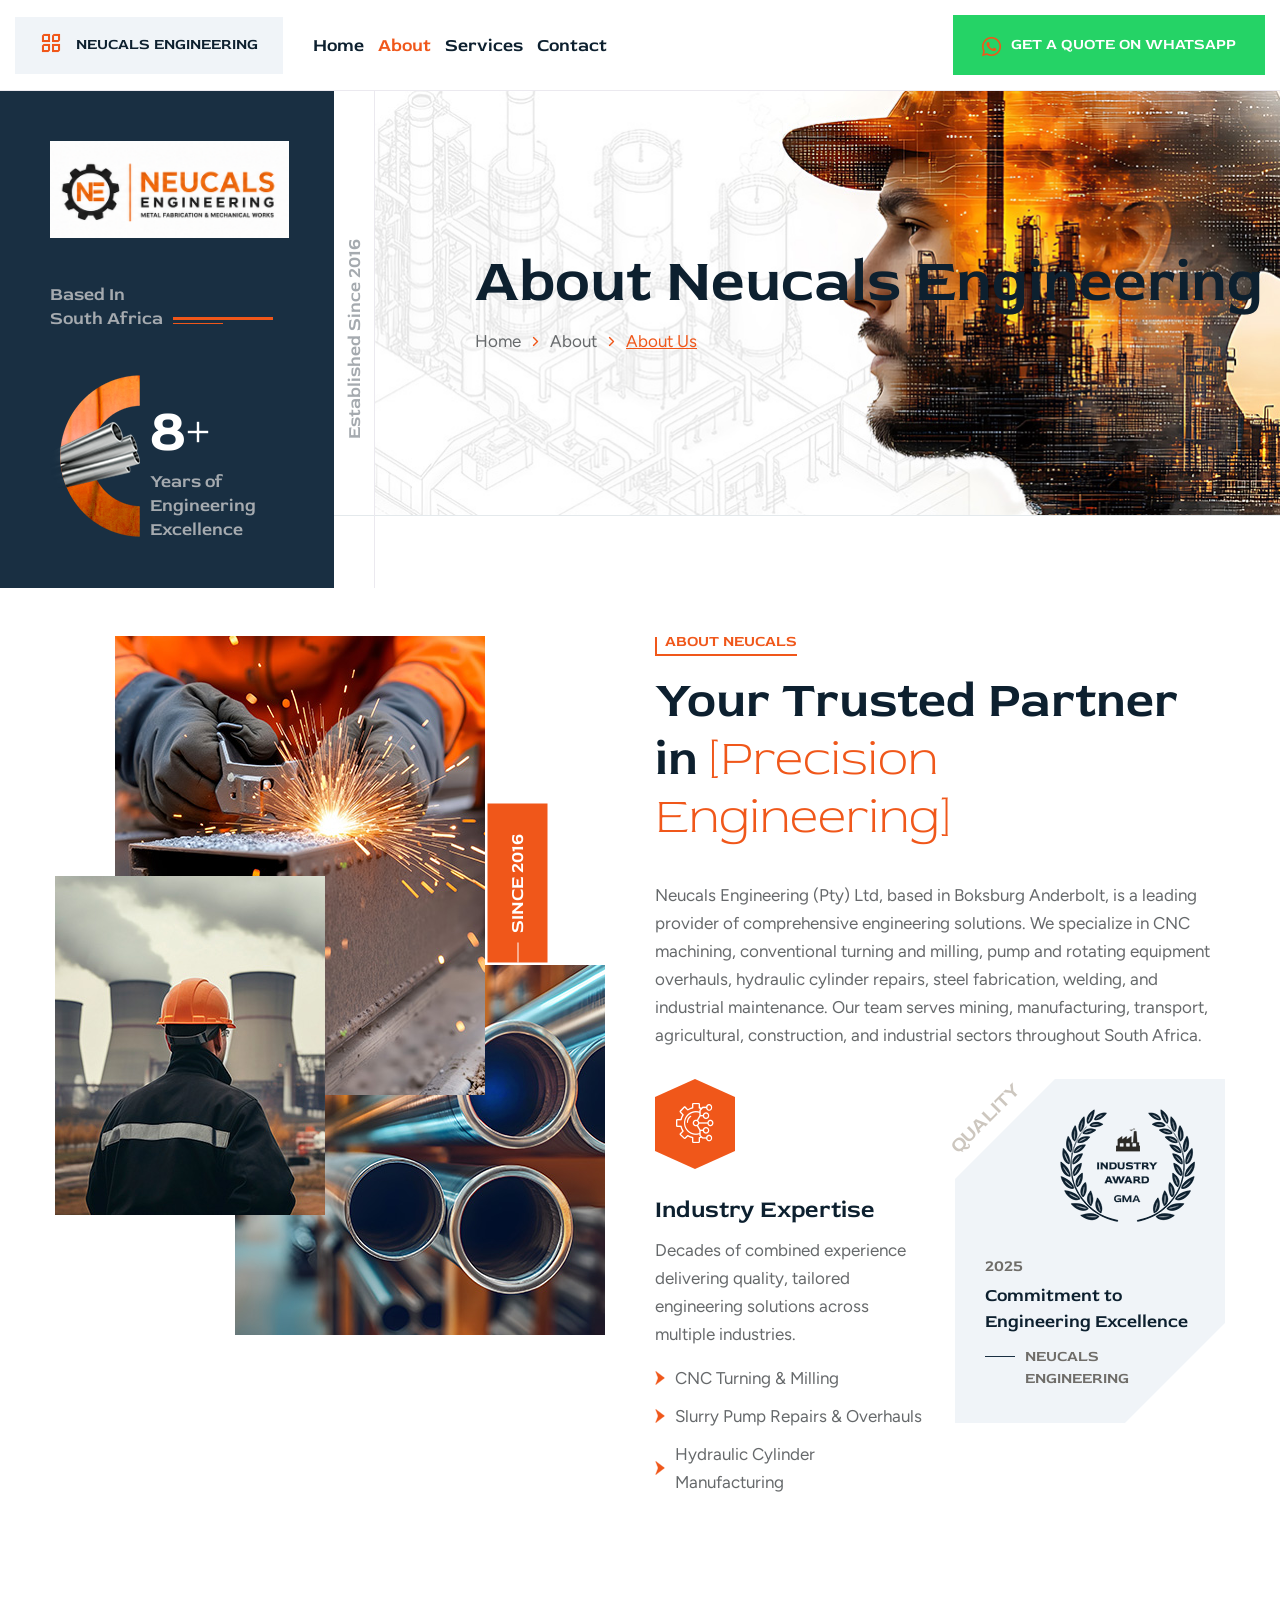
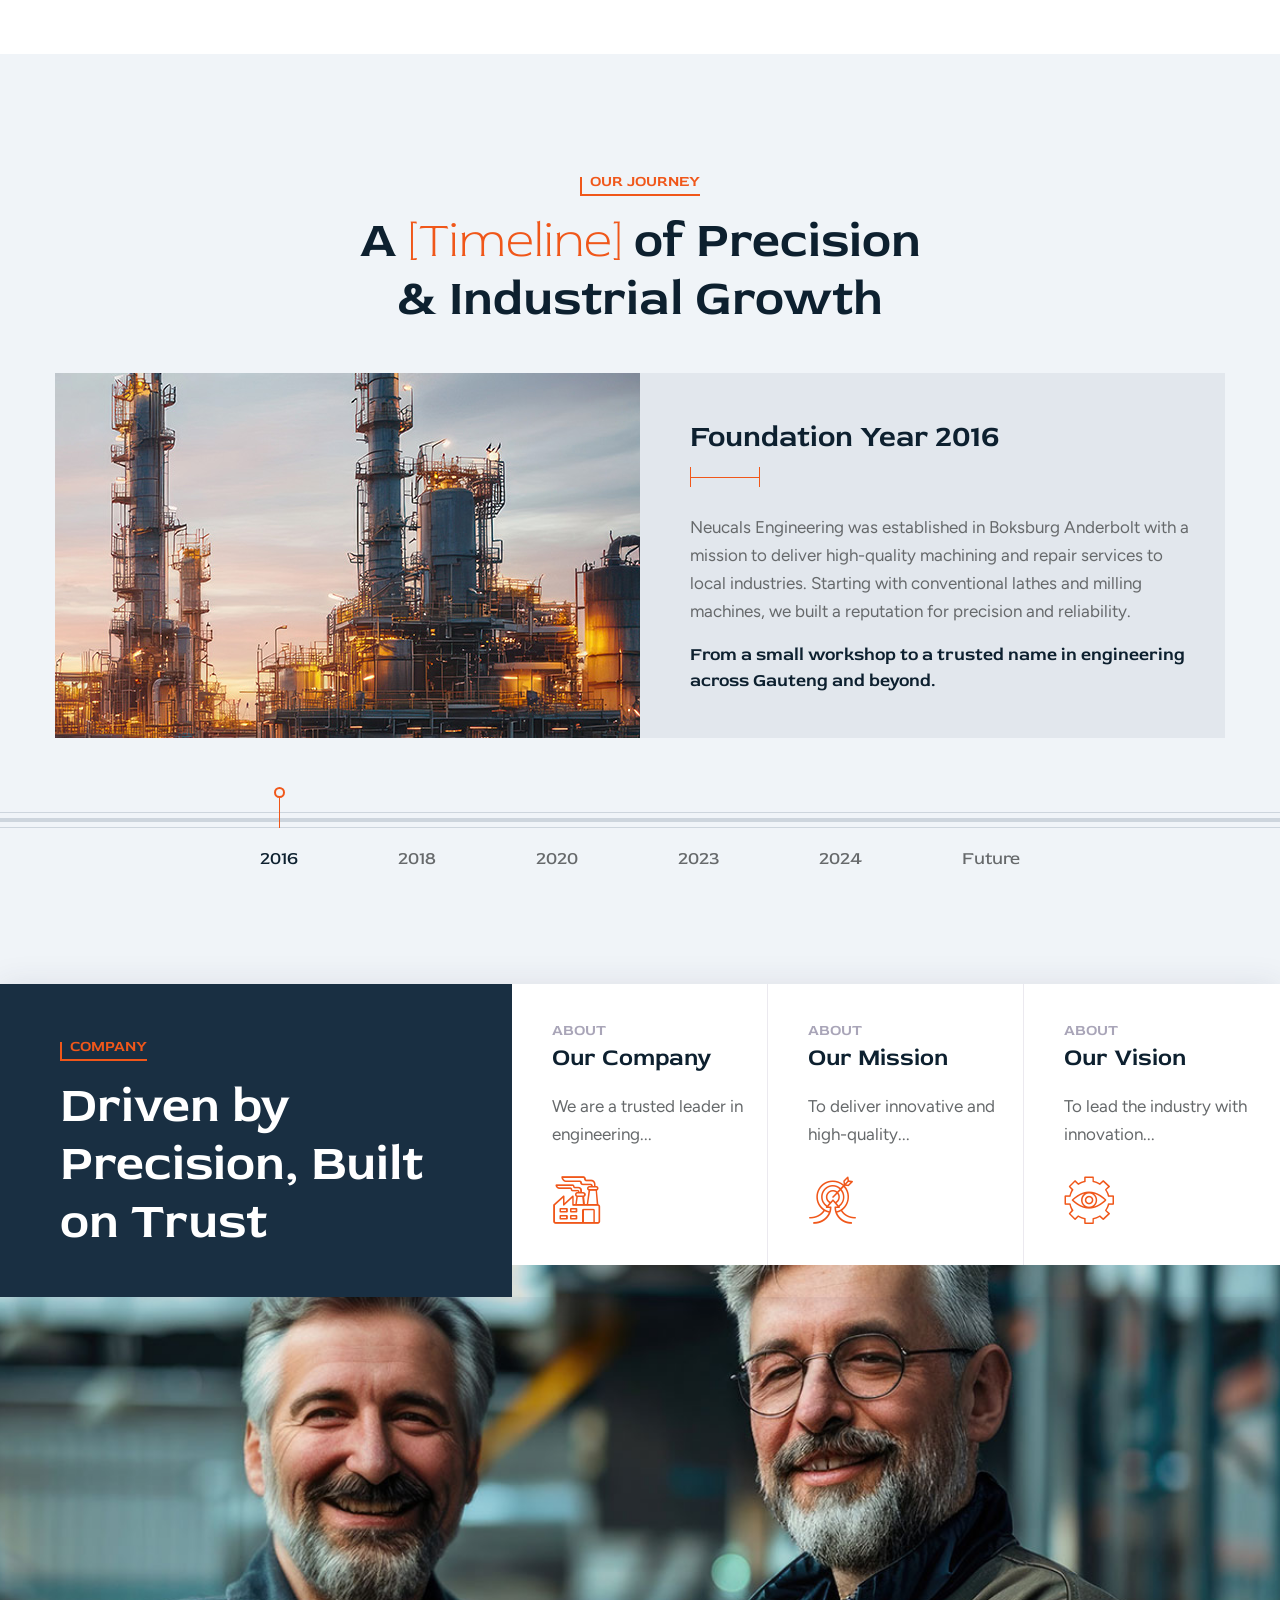
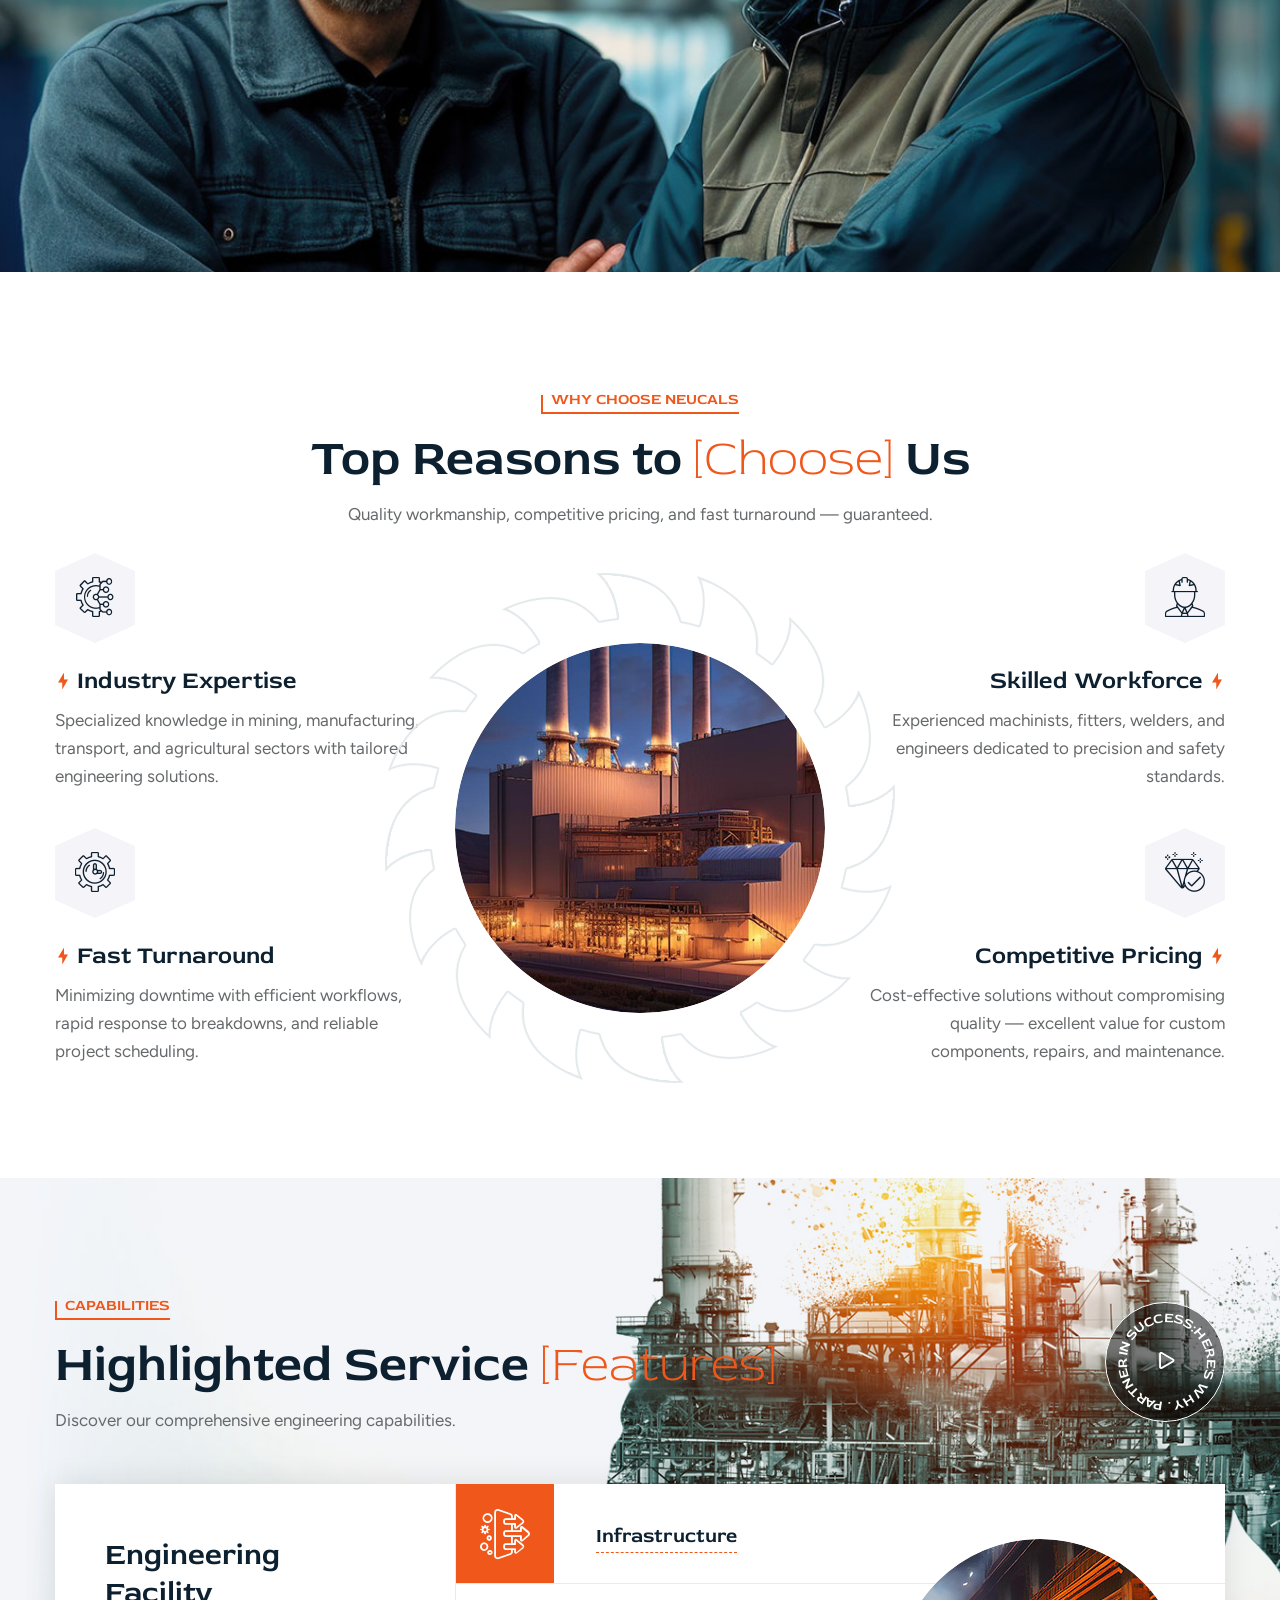
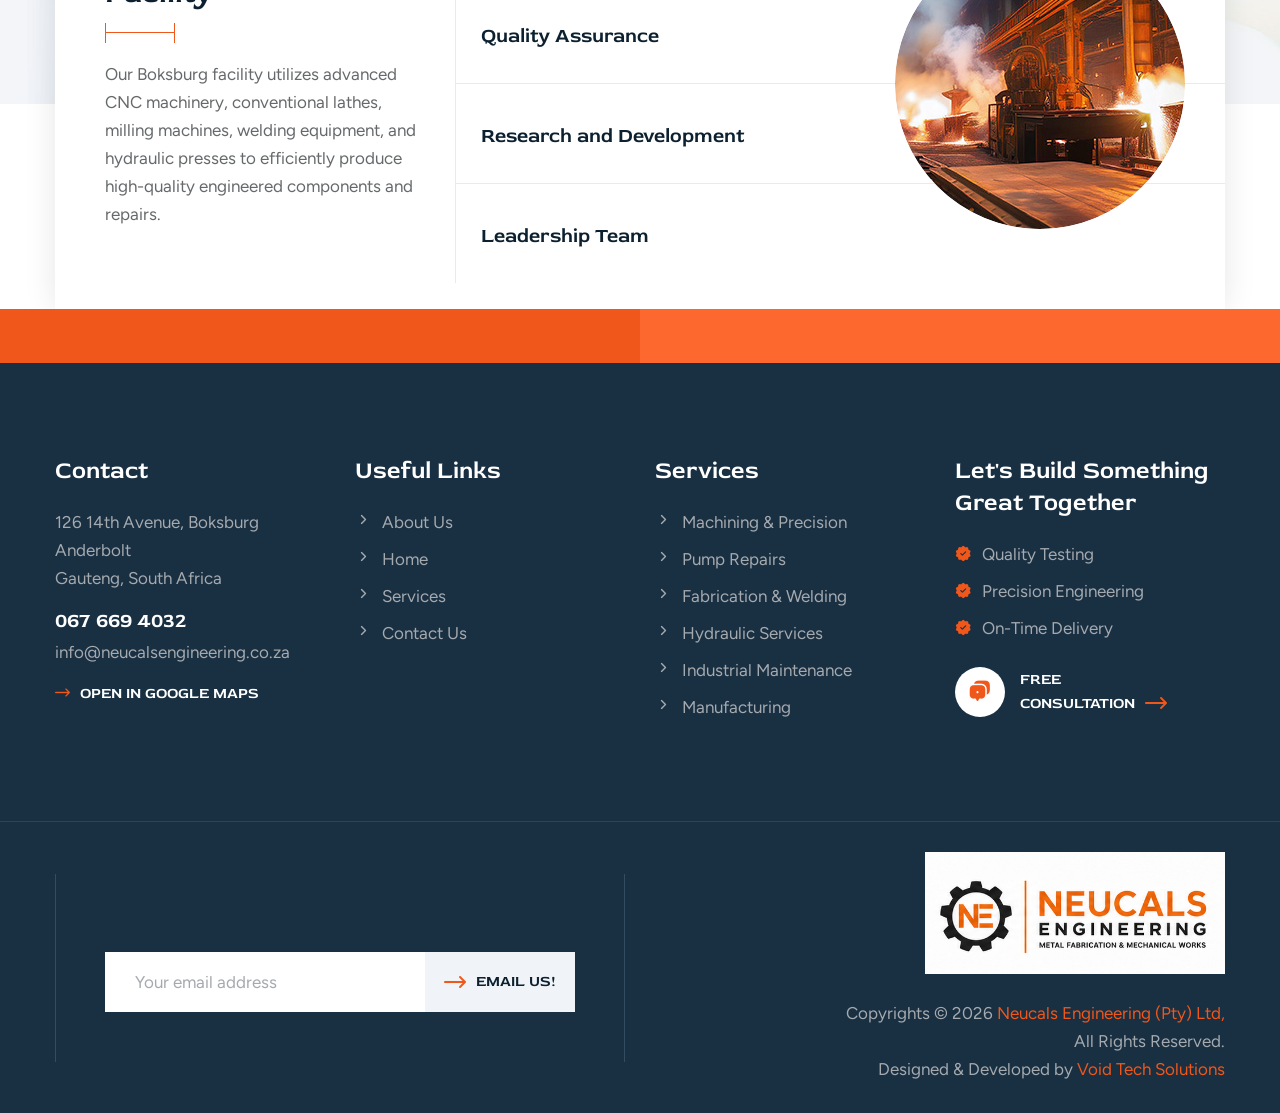
<file: about.html>
<!DOCTYPE html>
<html lang="en">
<head>
<meta charset="utf-8">
<meta http-equiv="X-UA-Compatible" content="IE=edge">
<meta name="viewport" content="width=device-width, initial-scale=1.0" />

<!-- Primary Meta Tags -->
<title>About Neucals Engineering | CNC Machining & Fabrication Experts in Boksburg</title>
<meta name="title" content="About Neucals Engineering | Precision Machining & Industrial Maintenance Specialists">
<meta name="description" content="Neucals Engineering (Pty) Ltd provides expert CNC machining, pump repairs, hydraulic services, welding, fabrication, and industrial maintenance in Boksburg, Gauteng. Established 2016. Get a quote today!">
<meta name="keywords" content="Neucals Engineering, CNC machining Boksburg, pump repairs South Africa, hydraulic cylinder repairs, fabrication welding, industrial maintenance Gauteng, engineering company Boksburg, precision engineering South Africa, slurry pump repairs, CNC turning and milling">
<meta name="author" content="Neucals Engineering (Pty) Ltd">
<meta name="robots" content="index, follow">
<meta name="language" content="English">
<meta name="revisit-after" content="7 days">
<meta name="distribution" content="global">
<meta name="geo.region" content="ZA-GP">
<meta name="geo.placename" content="Boksburg">
<meta name="geo.position" content="-26.2125;28.2596">
<meta name="ICBM" content="-26.2125, 28.2596">

<!-- Open Graph / Facebook -->
<meta property="og:type" content="website">
<meta property="og:url" content="https://neucalsengineering.co.za/about.html">
<meta property="og:title" content="About Neucals Engineering | Precision Engineering Experts in Boksburg">
<meta property="og:description" content="Since 2016, Neucals Engineering has provided expert CNC machining, pump repairs, fabrication, welding, and industrial maintenance services across South Africa.">
<meta property="og:image" content="https://neucalsengineering.co.za/assets/images/headerlogo.png">
<meta property="og:image:secure_url" content="https://neucalsengineering.co.za/assets/images/headerlogo.png">
<meta property="og:image:alt" content="Neucals Engineering logo and brand identity">
<meta property="og:site_name" content="Neucals Engineering">
<meta property="og:locale" content="en_ZA">

<!-- Twitter -->
<meta property="twitter:card" content="summary_large_image">
<meta property="twitter:url" content="https://neucalsengineering.co.za/about.html">
<meta property="twitter:title" content="About Neucals Engineering | Engineering Excellence Since 2016">
<meta property="twitter:description" content="Professional CNC machining, pump repairs, fabrication, welding, and industrial maintenance services in Boksburg, Gauteng.">
<meta property="twitter:image" content="https://neucalsengineering.co.za/assets/images/headerlogo.png">
<meta property="twitter:image:alt" content="Neucals Engineering logo">

<!-- Additional SEO Meta Tags -->
<meta name="format-detection" content="telephone=no">
<meta name="apple-mobile-web-app-capable" content="yes">
<meta name="apple-mobile-web-app-status-bar-style" content="black">
<meta name="apple-mobile-web-app-title" content="Neucals Engineering - About">

<!-- Canonical URL -->
<link rel="canonical" href="https://neucalsengineering.co.za/about.html">

<!-- Fav Icon -->
<link rel="icon" href="assets/images/favicon-4.ico" type="image/x-icon">
<link rel="apple-touch-icon" href="assets/images/favicon-4.ico">

<!-- Google Fonts -->
<link href="https://fonts.googleapis.com/css2?family=Red+Rose:wght@300..700&display=swap" rel="stylesheet">
<link href="https://fonts.googleapis.com/css2?family=Figtree:ital,wght@0,300..900;1,300..900&display=swap" rel="stylesheet">

<!-- Stylesheets -->
<link href="assets/css/font-awesome-all.css" rel="stylesheet">
<link href="assets/css/flaticon_flexibank.css" rel="stylesheet">
<link href="assets/css/owl.css" rel="stylesheet">
<link href="assets/css/bootstrap.css" rel="stylesheet">
<link href="assets/css/jquery.fancybox.min.css" rel="stylesheet">
<link href="assets/css/animate.css" rel="stylesheet">
<link href="assets/css/nice-select.css" rel="stylesheet">
<link href="assets/css/elpath.css" rel="stylesheet">
<link href="assets/css/color1.css" id="jssDefault" rel="stylesheet">
<link href="assets/css/odometer.css" rel="stylesheet">
<link href="assets/css/style.css" rel="stylesheet">
<link href="assets/css/responsive.css" rel="stylesheet">

<style>
    .header-lower .logo-box img, .sticky-header .logo-box img { max-height: 60px; width: auto; }
    .mobile-menu .nav-logo img { max-height: 50px; width: auto; }
</style>

<!-- Schema Markup for About Page -->
<script type="application/ld+json">
{
  "@context": "https://schema.org",
  "@type": "AboutPage",
  "name": "About Neucals Engineering",
  "description": "Neucals Engineering provides expert CNC machining, pump repairs, hydraulic services, fabrication, welding, and industrial maintenance in Boksburg, South Africa.",
  "url": "https://neucalsengineering.co.za/about.html",
  "mainEntity": {
    "@type": "LocalBusiness",
    "name": "Neucals Engineering (Pty) Ltd",
    "image": "https://neucalsengineering.co.za/assets/images/headerlogo.png",
    "description": "Since 2016, Neucals Engineering has been a trusted provider of precision machining, pump repairs, fabrication, welding, and industrial maintenance services.",
    "address": {
      "@type": "PostalAddress",
      "streetAddress": "126 14th Avenue, Anderbolt",
      "addressLocality": "Boksburg",
      "addressRegion": "Gauteng",
      "postalCode": "1459",
      "addressCountry": "ZA"
    },
    "geo": {
      "@type": "GeoCoordinates",
      "latitude": "-26.2125",
      "longitude": "28.2596"
    },
    "url": "https://neucalsengineering.co.za/",
    "telephone": "+27676694032",
    "email": "info@neucalsengineering.co.za",
    "priceRange": "$$",
    "openingHoursSpecification": {
      "@type": "OpeningHoursSpecification",
      "dayOfWeek": ["Monday", "Tuesday", "Wednesday", "Thursday", "Friday"],
      "opens": "08:00",
      "closes": "17:00"
    },
    "foundingDate": "2016",
    "founders": [
      {
        "@type": "Person",
        "name": "N. Mukhalela"
      }
    ],
    "knowsLanguage": ["English", "Zulu", "Xhosa"],
    "areaServed": {
      "@type": "State",
      "name": "Gauteng"
    },
    "makesOffer": [
      {
        "@type": "Offer",
        "itemOffered": {
          "@type": "Service",
          "name": "CNC Machining",
          "description": "Precision CNC turning and milling services"
        }
      },
      {
        "@type": "Offer",
        "itemOffered": {
          "@type": "Service",
          "name": "Pump Repairs",
          "description": "Slurry pump repairs and overhauls"
        }
      },
      {
        "@type": "Offer",
        "itemOffered": {
          "@type": "Service",
          "name": "Fabrication & Welding",
          "description": "Steel fabrication and welding services"
        }
      }
    ]
  }
}
</script>

<!-- BreadcrumbList Schema -->
<script type="application/ld+json">
{
  "@context": "https://schema.org",
  "@type": "BreadcrumbList",
  "itemListElement": [
    {
      "@type": "ListItem",
      "position": 1,
      "name": "Home",
      "item": "https://neucalsengineering.co.za/"
    },
    {
      "@type": "ListItem",
      "position": 2,
      "name": "About",
      "item": "https://neucalsengineering.co.za/about.html"
    }
  ]
}
</script>

</head>


<!-- page wrapper -->
<body>

    <div class="boxed_wrapper">


        <!-- preloader -->
        <div class="loader-wrap">
            <div class="preloader">
                <div id="handle-preloader" class="handle-preloader">
                    <div class="animation-preloader">
                        <div class="spinner"></div>
                        <div class="txt-loading">
                            <span data-text-preloader="N" class="letters-loading">N</span>
                            <span data-text-preloader="e" class="letters-loading">e</span>
                            <span data-text-preloader="u" class="letters-loading">u</span>
                            <span data-text-preloader="c" class="letters-loading">c</span>
                            <span data-text-preloader="a" class="letters-loading">a</span>
                            <span data-text-preloader="l" class="letters-loading">l</span>
                            <span data-text-preloader="s" class="letters-loading">s</span>
                        </div>
                    </div>  
                </div>
            </div>
        </div>
        <!-- preloader end -->


        <!--sidebar popup-->
        <div id="sidebar-popup" class="sidebar-popup">
            <div class="popup-inner">
                <div class="close-popup"><i class="flaticon-cross-button"></i></div>
                <figure class="logo-box"><a href="index.html"><img src="assets/images/headerlogo.png" alt="Neucals Engineering Logo"></a></figure>
           
                <div class="inner-box">
                    <div class="icon-box"><i class="flaticon-calendar"></i></div>
                    <div class="light-icon"><i class="flaticon-calendar"></i></div>
                    <h3>Get <span>Custom <br />Engineering</span> Solutions Now!</h3>
                   <a href="https://wa.me/27676694032?text=Hello%20Neucals%20Engineering%2C%20I%27m%20interested%20in%20getting%20a%20quote%20for%20your%20services." target="_blank" class="theme-btn btn-two" style="background-color: #25D366;"><i class="fab fa-whatsapp"></i><span>Get a Quote on WhatsApp</span></a>
                </div>
                <div class="copyright">
                    <p>Copyrights &copy; 2026 Neucals Engineering (Pty) Ltd, All Rights Reserved.</p>
                </div>
            </div>
        </div>


        <!-- main header -->
        <header class="main-header">
            <div class="bg-color"></div>
            <!-- header-lower -->
            <div class="header-lower">
                <div class="outer-container">
                    <div class="outer-box">
                        <div class="left-column">
                            <div class="sidebar-toggler"><i class="flaticon-menu"></i><span>Neucals Engineering</span></div>
                            <div class="menu-area">
                                <!--Mobile Navigation Toggler-->
                                <div class="mobile-nav-toggler">
                                    <i class="icon-bar"></i>
                                    <i class="icon-bar"></i>
                                    <i class="icon-bar"></i>
                                </div>
                                <nav class="main-menu navbar-expand-md navbar-light clearfix">
                                    <div class="collapse navbar-collapse show clearfix" id="navbarSupportedContent">
                                        <ul class="navigation clearfix">
                                            <li><a href="index.html">Home</a></li>
                                            <li class="current"><a href="about.html">About</a></li>
                                            <li><a href="service.html">Services</a></li>
                                            <li><a href="contact.html">Contact</a></li>
                                        </ul>
                                    </div>
                                </nav>
                            </div>
                        </div>
                        <ul class="menu-right-content">
                        
                            <li class="btn-box">
                     <a href="https://wa.me/27676694032?text=Hello%20Neucals%20Engineering%2C%20I%27m%20interested%20in%20getting%20a%20quote%20for%20your%20services." target="_blank" class="theme-btn btn-one" style="background-color: #25D366;"><i class="fab fa-whatsapp"></i><span>Get a Quote on WhatsApp</span></a>
                            </li>
                        </ul>
                    </div>
                </div>
            </div>

            <!--sticky Header-->
            <div class="sticky-header">
                <div class="bg-color"></div>
                <div class="outer-container">
                    <div class="outer-box">
                        <div class="left-column">
                            <div class="sidebar-toggler"><i class="flaticon-menu"></i><span>Neucals Engineering</span></div>
                            <div class="menu-area">
                                <nav class="main-menu clearfix">
                                    <!--Keep This Empty / Menu will come through Javascript-->
                                </nav>
                            </div>
                        </div>
                        <ul class="menu-right-content">
                            <li class="btn-box">
                                <a href="https://wa.me/27676694032?text=Hello%20Neucals%20Engineering%2C%20I%27m%20interested%20in%20getting%20a%20quote%20for%20your%20services." target="_blank" class="theme-btn btn-one" style="background-color: #25D366;"><i class="fab fa-whatsapp"></i><span>Get a Quote</span></a>
                            </li>
                        </ul>
                    </div>
                </div>
            </div>
        </header>
        <!-- main-header end -->


        <!-- Mobile Menu  -->
        <div class="mobile-menu">
            <div class="menu-backdrop"></div>
            <div class="close-btn"><i class="fas fa-times"></i></div>
            
            <nav class="menu-box">
                <div class="nav-logo"><a href="index.html"><img src="assets/images/headerlogo.png" alt="Neucals Engineering Logo"></a></div>
                <div class="menu-outer"><!--Here Menu Will Come Automatically Via Javascript / Same Menu as in Header--></div>
                <div class="contact-info">
                    <h4>Contact Info</h4>
                    <ul>
                        <li>126 14th Avenue, Boksburg Anderbolt, South Africa</li>
                        <li><a href="tel:0676694032">067 669 4032</a></li>
                        <li><a href="mailto:info@neucalsengineering.co.za">info@neucalsengineering.co.za</a></li>
                    </ul>
                </div>
                <div class="social-links">
                    <ul class="clearfix">
                        <li><a href="#" aria-label="Twitter"><span class="fab fa-twitter"></span></a></li>
                        <li><a href="#" aria-label="Facebook"><span class="fab fa-facebook-square"></span></a></li>
                        <li><a href="#" aria-label="Pinterest"><span class="fab fa-pinterest-p"></span></a></li>
                        <li><a href="#" aria-label="Instagram"><span class="fab fa-instagram"></span></a></li>
                        <li><a href="#" aria-label="YouTube"><span class="fab fa-youtube"></span></a></li>
                    </ul>
                </div>
            </nav>
        </div>
        <!-- End Mobile Menu -->


        <!-- page-title -->
        <section class="page-title">
            <div class="bg-layer" style="background-image: url(assets/images/background/page-title.jpg);"></div>
            <div class="outer-container">
                <div class="content-box">
                    <h1>About Neucals Engineering</h1>
                    <ul class="bread-crumb">
                        <li><a href="index.html">Home</a></li>
                        <li><i class="flaticon-right"></i></li>
                        <li>About</li>
                        <li><i class="flaticon-right"></i></li>
                        <li><span>About Us</span></li>
                    </ul>
                </div>
            </div>
            <div class="based-content">
                <div class="inner">
                    <div class="logo-box">
                        <figure class="logo"><a href="index.html"><img src="assets/images/headerlogo.png" alt="Neucals Engineering Logo"></a></figure>
                        <h5>Based In <br>South Africa</h5>
                    </div>
                    <div class="single-item">
                        <div class="shape" style="background-image: url(assets/images/shape/shape-1.png);"></div>
                        <h2>8<span>+</span></h2>
                        <h5>Years of <br>Engineering Excellence</h5>
                    </div>
                </div>
                <span class="rotate-text">Established Since 2016</span>
            </div>
        </section>
        <!-- page-title end -->


        <!-- about-style-three -->
        <section class="about-style-three alternat-2">
            <div class="auto-container">
                <div class="row clearfix">
                    <div class="col-lg-6 col-md-12 col-sm-12 image-column">
                        <div class="image-box">
                            <figure class="image image-1"><img src="assets/images/resource/about-3.jpg" alt="Neucals CNC Machining Services"></figure>
                            <figure class="image image-2"><img src="assets/images/resource/about-4.jpg" alt="Neucals Hydraulic Cylinder Repair Services"></figure>
                            <figure class="image image-3"><img src="assets/images/resource/about-5.jpg" alt="Neucals Welding and Steel Fabrication Services"></figure>
                            <span class="rotate-text">Since 2016</span>
                        </div>
                    </div>
                    <div class="col-lg-6 col-md-12 col-sm-12 content-column">
                        <div class="content-box">
                            <div class="sec-title mb_35">
                                <h6>About Neucals</h6>
                                <h2>Your Trusted Partner in <span>[Precision Engineering]</span></h2>
                            </div>
                            <div class="text-box mb_30">
                                <p>Neucals Engineering (Pty) Ltd, based in Boksburg Anderbolt, is a leading provider of comprehensive engineering solutions. We specialize in CNC machining, conventional turning and milling, pump and rotating equipment overhauls, hydraulic cylinder repairs, steel fabrication, welding, and industrial maintenance. Our team serves mining, manufacturing, transport, agricultural, construction, and industrial sectors throughout South Africa.</p>
                            </div>
                            <div class="inner-box">
                                <div class="row clearfix">
                                    <div class="col-lg-6 col-md-6 col-sm-12 left-column">
                                        <div class="left-content">
                                            <div class="icon-box"><i class="flaticon-manufacturing"></i></div>
                                            <h3>Industry Expertise</h3>
                                            <p>Decades of combined experience delivering quality, tailored engineering solutions across multiple industries.</p>
                                            <ul class="list-item clearfix">
                                                <li><img src="assets/images/icons/icon-27.png" alt="CNC Icon"><span>CNC Turning & Milling</span></li>
                                                <li><img src="assets/images/icons/icon-27.png" alt="Pump Icon"><span>Slurry Pump Repairs & Overhauls</span></li>
                                                <li><img src="assets/images/icons/icon-27.png" alt="Hydraulic Icon"><span>Hydraulic Cylinder Manufacturing</span></li>
                                            </ul>
                                            <!-- Button removed -->
                                        </div>
                                    </div>
                                    <div class="col-lg-6 col-md-6 col-sm-12 award-column">
                                        <div class="award-box">
                                            <h4>Quality</h4>
                                            <div class="award-image align-3"><img src="assets/images/icons/award-2.png" alt="Quality Award Badge"></div>
                                            <h6>2025</h6>
                                            <h5>Commitment to 
                                                Engineering Excellence</h5>
                                            <span class="text">Neucals Engineering</span>
                                        </div>
                                    </div>
                                </div>
                            </div>
                        </div>
                    </div>
                </div>
            </div>
        </section>
        <!-- about-style-three end -->


        <!-- history-section -->
        <section class="history-section bg-color-1">
            <div class="outer-container">
                <div class="sec-title centred mb_45 pl_15 pr_15">
                    <h6>Our Journey</h6>
                    <h2>A <span>[Timeline]</span> of Precision <br />& Industrial Growth</h2>
                </div>
                <div class="tabs-box">
                    <div class="tabs-content">
                        <div class="tab active-tab" id="tab-1">
                            <div class="tabs-inner">
                                <div class="row clearfix">
                                    <div class="col-lg-6 col-md-12 col-sm-12 image-column">
                                        <figure class="image-box"><img src="assets/images/resource/history-1.jpg" alt="Neucals Engineering Foundation - Established 2016"></figure>
                                    </div>
                                    <div class="col-lg-6 col-md-12 col-sm-12 content-column">
                                        <div class="content-box">
                                            <div class="title-text">
                                                <div class="title-shape"></div>
                                                <h2>Foundation Year 2016</h2>
                                            </div>
                                            <p>Neucals Engineering was established in Boksburg Anderbolt with a mission to deliver high-quality machining and repair services to local industries. Starting with conventional lathes and milling machines, we built a reputation for precision and reliability.</p>
                                            <h5>From a small workshop to a trusted name in engineering across Gauteng and beyond.</h5>
                                        </div>
                                    </div>
                                </div>
                            </div>
                        </div>
                        <div class="tab" id="tab-2">
                            <div class="tabs-inner">
                                <div class="row clearfix">
                                    <div class="col-lg-6 col-md-12 col-sm-12 image-column">
                                        <figure class="image-box"><img src="assets/images/resource/history-2.jpg" alt="Neucals CNC Machinery Expansion 2018"></figure>
                                    </div>
                                    <div class="col-lg-6 col-md-12 col-sm-12 content-column">
                                        <div class="content-box">
                                            <div class="title-text">
                                                <div class="title-shape"></div>
                                                <h2>Expansion: CNC & Hydraulics 2018</h2>
                                            </div>
                                            <p>Invested in advanced CNC turning and milling centers, enabling high-volume precision component manufacturing. Launched dedicated hydraulic cylinder repair and manufacturing division, serving mining and transport sectors.</p>
                                            <h5>Enhanced capabilities in pump repairs and mechanical seal fitting.</h5>
                                        </div>
                                    </div>
                                </div>
                            </div>
                        </div>
                        <div class="tab" id="tab-3">
                            <div class="tabs-inner">
                                <div class="row clearfix">
                                    <div class="col-lg-6 col-md-12 col-sm-12 image-column">
                                        <figure class="image-box"><img src="assets/images/resource/history-3.jpg" alt="Neucals Fabrication and Welding Division 2020"></figure>
                                    </div>
                                    <div class="col-lg-6 col-md-12 col-sm-12 content-column">
                                        <div class="content-box">
                                            <div class="title-text">
                                                <div class="title-shape"></div>
                                                <h2>Fabrication & Welding Division 2020</h2>
                                            </div>
                                            <p>Launched dedicated steel fabrication and structural welding unit offering MIG, TIG, and arc welding, custom brackets, frames, trailer manufacturing, and toolbox production.</p>
                                            <h5>Became a one-stop shop for engineering and metalwork.</h5>
                                        </div>
                                    </div>
                                </div>
                            </div>
                        </div>
                        <div class="tab" id="tab-4">
                            <div class="tabs-inner">
                                <div class="row clearfix">
                                    <div class="col-lg-6 col-md-12 col-sm-12 image-column">
                                        <figure class="image-box"><img src="assets/images/resource/history-4.jpg" alt="Neucals Industrial Maintenance Expansion 2023"></figure>
                                    </div>
                                    <div class="col-lg-6 col-md-12 col-sm-12 content-column">
                                        <div class="content-box">
                                            <div class="title-text">
                                                <div class="title-shape"></div>
                                                <h2>Industrial Maintenance & On-Site Support 2023</h2>
                                            </div>
                                            <p>Expanded services to include plant maintenance, breakdown repairs, preventative maintenance programs, and on-site engineering support across mining and manufacturing plants.</p>
                                            <h5>24/7 emergency response and equipment alignment services added.</h5>
                                        </div>
                                    </div>
                                </div>
                            </div>
                        </div>
                        <div class="tab" id="tab-5">
                            <div class="tabs-inner">
                                <div class="row clearfix">
                                    <div class="col-lg-6 col-md-12 col-sm-12 image-column">
                                        <figure class="image-box"><img src="assets/images/resource/history-5.jpg" alt="Neucals Engineering Growth 2024"></figure>
                                    </div>
                                    <div class="col-lg-6 col-md-12 col-sm-12 content-column">
                                        <div class="content-box">
                                            <div class="title-text">
                                                <div class="title-shape"></div>
                                                <h2>Continued Growth & Innovation 2024</h2>
                                            </div>
                                            <p>Strengthened our position as a leading engineering partner across South Africa, serving mining, manufacturing, transport, agriculture, and construction sectors with quality workmanship and fast turnaround times.</p>
                                            <h5>Building the future of industrial engineering.</h5>
                                        </div>
                                    </div>
                                </div>
                            </div>
                        </div>
                        <div class="tab" id="tab-6">
                            <div class="tabs-inner">
                                <div class="row clearfix">
                                    <div class="col-lg-6 col-md-12 col-sm-12 image-column">
                                        <figure class="image-box"><img src="assets/images/resource/history-6.jpg" alt="Neucals Engineering Future Vision"></figure>
                                    </div>
                                    <div class="col-lg-6 col-md-12 col-sm-12 content-column">
                                        <div class="content-box">
                                            <div class="title-text">
                                                <div class="title-shape"></div>
                                                <h2>Looking Ahead: Future Vision</h2>
                                            </div>
                                            <p>Neucals Engineering continues to invest in advanced machinery, skilled workforce development, and expanded capacity to serve the growing needs of South African industries.</p>
                                            <h5>Your partner in precision engineering for years to come.</h5>
                                        </div>
                                    </div>
                                </div>
                            </div>
                        </div>
                    </div>
                    <div class="tab-btn-box">
                        <ul class="tab-btns tab-buttons">
                            <li class="tab-btn active-btn" data-tab="#tab-1">2016</li>
                            <li class="tab-btn" data-tab="#tab-2">2018</li>
                            <li class="tab-btn" data-tab="#tab-3">2020</li>
                            <li class="tab-btn" data-tab="#tab-4">2023</li>
                            <li class="tab-btn" data-tab="#tab-5">2024</li>
                            <li class="tab-btn" data-tab="#tab-6">Future</li>
                        </ul>
                    </div>
                </div>
            </div>
        </section>
        <!-- history-section end -->


        <!-- company-section -->
        <section class="company-section">
            <div class="bg-layer" style="background-image: url(assets/images/background/company-bg.jpg);"></div>
            <div class="outer-container">
                <div class="outer-box clearfix">
                    <div class="title-column">
                        <div class="sec-title light">
                            <h6>Company</h6>
                            <h2>Driven by Precision, Built on Trust</h2>
                        </div>
                    </div>
                    <div class="single-column">
                        <div class="inner-box">
                            <div class="static-content">
                                <h6>about</h6>
                                <h3>Our Company</h3>
                                <p>We are a trusted leader in engineering...</p>
                                <div class="icon-box"><i class="flaticon-factory-1"></i></div>
                            </div>
                            <div class="overlay-content">
                                <h6>about</h6>
                                <h3>Our Company</h3>
                                <p>Neucals Engineering (Pty) Ltd delivers precision machining, pump overhauls, hydraulic repairs, fabrication, and industrial maintenance across South Africa.</p>
                                <h4>Core Strengths</h4>
                                <ul class="list-item clearfix">
                                    <li>CNC & Conventional Machining</li>
                                    <li>Pump & Rotating Equipment Repairs</li>
                                    <li>Fabrication & Welding</li>
                                </ul>
                                <!-- Read More link removed -->
                                <div class="download-box">
                                    <button type="button"></button>
                                    <div class="icon-box"><i class="flaticon-brochure"></i></div>
                                    <div class="inner">
                                        <h4>Company Profile</h4>
                                        <span>pdf(2.8mb)</span>
                                    </div>
                                </div>
                            </div>
                        </div>
                    </div>
                    <div class="single-column">
                        <div class="inner-box">
                            <div class="static-content">
                                <h6>about</h6>
                                <h3>Our Mission</h3>
                                <p>To deliver innovative and high-quality...</p>
                                <div class="icon-box"><i class="flaticon-goal"></i></div>
                            </div>
                            <div class="overlay-content">
                                <h6>about</h6>
                                <h3>Our Mission</h3>
                                <p>To provide exceptional engineering services through quality workmanship, fast turnaround, and customer-centric solutions, ensuring operational efficiency for our clients.</p>
                                <h4>Key Commitments</h4>
                                <ul class="list-item clearfix">
                                    <li>Zero-defect quality policy</li>
                                    <li>On-time delivery</li>
                                    <li>Continuous improvement</li>
                                </ul>
                                <div class="link"><a href="contact.html"><i class="flaticon-right-arrow"></i><span>Read More</span></a></div>
                                <div class="download-box">
                                    <button type="button"></button>
                                    <div class="icon-box"><i class="flaticon-brochure"></i></div>
                                    <div class="inner">
                                        <h4>Company Profile</h4>
                                        <span>pdf(2.8mb)</span>
                                    </div>
                                </div>
                            </div>
                        </div>
                    </div>
                    <div class="single-column">
                        <div class="inner-box">
                            <div class="static-content">
                                <h6>about</h6>
                                <h3>Our Vision</h3>
                                <p>To lead the industry with innovation...</p>
                                <div class="icon-box"><i class="flaticon-business-vision"></i></div>
                            </div>
                            <div class="overlay-content">
                                <h6>about</h6>
                                <h3>Our Vision</h3>
                                <p>To lead the engineering industry with technical excellence, innovation, and reliability, becoming the preferred partner for machining, repairs, and maintenance across all industrial sectors.</p>
                                <h4>Future Focus</h4>
                                <ul class="list-item clearfix">
                                    <li>Advanced automation</li>
                                    <li>Expanded capacity</li>
                                    <li>Skills development</li>
                                </ul>
                                <div class="link"><a href="service.html"><i class="flaticon-right-arrow"></i><span>Read More</span></a></div>
                                <div class="download-box">
                                    <button type="button"></button>
                                    <div class="icon-box"><i class="flaticon-brochure"></i></div>
                                    <div class="inner">
                                        <h4>Company Profile</h4>
                                        <span>pdf(2.8mb)</span>
                                    </div>
                                </div>
                            </div>
                        </div>
                    </div>
                </div>
            </div>
        </section>
        <!-- company-section end -->


        <!-- chooseus-style-two -->
        <section class="chooseus-style-two">
            <div class="auto-container">
                <div class="sec-title mb_25 centred">
                    <h6>Why Choose Neucals</h6>
                    <h2>Top Reasons to <span>[Choose]</span> Us</h2>
                    <p class="mt_12">Quality workmanship, competitive pricing, and fast turnaround — guaranteed.</p>
                </div>
                <div class="row align-items-center">
                    <div class="col-lg-4 col-md-12 col-sm-12 left-column">
                        <div class="left-content">
                            <div class="chooseus-block-two">
                                <div class="inner-box">
                                    <div class="icon-box"><i class="flaticon-manufacturing"></i></div>
                                    <h3><i class="flaticon-thunder-bolt"></i>Industry Expertise</h3>
                                    <p>Specialized knowledge in mining, manufacturing, transport, and agricultural sectors with tailored engineering solutions.</p>
                                </div>
                            </div>
                            <div class="chooseus-block-two">
                                <div class="inner-box">
                                    <div class="icon-box"><i class="flaticon-manufacturing-1"></i></div>
                                    <h3><i class="flaticon-thunder-bolt"></i>Fast Turnaround</h3>
                                    <p>Minimizing downtime with efficient workflows, rapid response to breakdowns, and reliable project scheduling.</p>
                                </div>
                            </div>
                        </div>
                    </div>
                    <div class="col-lg-4 col-md-12 col-sm-12 image-column">
                        <div class="image-box">
                            <div class="image-shape" style="background-image: url(assets/images/shape/shape-15.png);"></div>
                            <figure class="image"><img src="assets/images/resource/chooseus-1.jpg" alt="Neucals Engineering Team"></figure>
                        </div>
                    </div>
                    <div class="col-lg-4 col-md-12 col-sm-12 right-column">
                        <div class="right-content align-3">
                            <div class="chooseus-block-two">
                                <div class="inner-box">
                                    <div class="icon-box"><i class="flaticon-engineer"></i></div>
                                    <h3><i class="flaticon-thunder-bolt"></i>Skilled Workforce</h3>
                                    <p>Experienced machinists, fitters, welders, and engineers dedicated to precision and safety standards.</p>
                                </div>
                            </div>
                            <div class="chooseus-block-two">
                                <div class="inner-box">
                                    <div class="icon-box"><i class="flaticon-test"></i></div>
                                    <h3><i class="flaticon-thunder-bolt"></i>Competitive Pricing</h3>
                                    <p>Cost-effective solutions without compromising quality — excellent value for custom components, repairs, and maintenance.</p>
                                </div>
                            </div>
                        </div>
                    </div>
                </div>
            </div>
        </section>
        <!-- chooseus-style-two end -->


        <!-- features-section -->
        <section class="features-section">
            <div class="bg-layer" style="background-image: url(assets/images/background/feature-bg.jpg);"></div>
            <div class="auto-container">
                <div class="title-box mb_50">
                    <div class="sec-title">
                        <h6>Capabilities</h6>
                        <h2>Highlighted Service <span>[Features]</span></h2>
                        <p class="mt_12">Discover our comprehensive engineering capabilities.</p>
                    </div>
                    <div class="rotate-text">
                        <span class="curved-circle">Partner in Success: Here's Why .</span>
                        <div class="video-btn"><a href="https://www.youtube.com/watch?v=nfP5N9Yc72A&amp;t=28s" class="lightbox-image" data-caption=""><i class="flaticon-play-button"></i></a></div>
                    </div>
                </div>
                <div class="inner-container">
                    <div class="row clearfix">
                        <div class="col-lg-4 col-md-12 col-sm-12 left-column">
                            <div class="left-content">
                                <div class="title-box">
                                    <div class="title-shape"></div>
                                    <h3>Engineering <br />Facility</h3>
                                </div>
                                <p>Our Boksburg facility utilizes advanced CNC machinery, conventional lathes, milling machines, welding equipment, and hydraulic presses to efficiently produce high-quality engineered components and repairs.</p>
                                <!-- Read More link removed -->
                            </div>
                        </div>
                        <div class="col-lg-8 col-md-12 col-sm-12 content-column">
                            <div class="content-box">
                                <div class="tabs-box">
                                    <ul class="tab-btns tab-buttons clearfix">
                                        <li class="tab-btn active-btn" data-tab="#tab-7">
                                            <div class="icon-box"><i class="flaticon-filter"></i></div>
                                            <h4>Infrastructure</h4>
                                        </li>
                                        <li class="tab-btn" data-tab="#tab-8">
                                            <div class="icon-box"><i class="flaticon-filter"></i></div>
                                            <h4>Quality Assurance</h4>
                                        </li>
                                        <li class="tab-btn" data-tab="#tab-9">
                                            <div class="icon-box"><i class="flaticon-filter"></i></div>
                                            <h4>Research and Development</h4>
                                        </li>
                                        <li class="tab-btn" data-tab="#tab-10">
                                            <div class="icon-box"><i class="flaticon-filter"></i></div>
                                            <h4>Leadership Team</h4>
                                        </li>
                                    </ul>
                                    <div class="tabs-content">
                                        <div class="tab active-tab" id="tab-7">
                                            <figure class="image-box"><img src="assets/images/resource/feature-1.jpg" alt="Neucals Engineering Infrastructure"></figure>
                                        </div>
                                        <div class="tab" id="tab-8">
                                            <figure class="image-box"><img src="assets/images/resource/feature-2.jpg" alt="Neucals Quality Assurance"></figure>
                                        </div>
                                        <div class="tab" id="tab-9">
                                            <figure class="image-box"><img src="assets/images/resource/feature-3.jpg" alt="Neucals R&D"></figure>
                                        </div>
                                        <div class="tab" id="tab-10">
                                            <figure class="image-box"><img src="assets/images/resource/feature-4.jpg" alt="Neucals Leadership Team"></figure>
                                        </div>
                                    </div>
                                </div>
                            </div>
                        </div>
                    </div>
                </div>
            </div>
        </section>
        <!-- features-section end -->


        <!-- download-section -->
        <section class="download-section">
            <div class="bg-layer"></div>
            <div class="auto-container">
                <div class="row clearfix">
                    <div class="col-lg-6 col-md-12 col-sm-12 single-column">
                        <!-- Company profile download removed - can be added later -->
                    </div>
                </div>
            </div>
        </section>
        <!-- download-section end -->


        <!-- main-footer -->
        <footer class="main-footer">
            <div class="widget-section">
                <div class="auto-container">
                    <div class="row clearfix">
                        <div class="col-lg-3 col-md-6 col-sm-12 footer-column">
                            <div class="footer-widget contact-widget">
                                <div class="widget-title">
                                    <h3>Contact</h3>
                                </div>
                               <div class="widget-content">
    <p>126 14th Avenue, Boksburg Anderbolt<br>
        Gauteng, South Africa</p>
    <div class="phone"><a href="tel:0676694032">067 669 4032</a></div>
    <div class="email"><a href="mailto:info@neucalsengineering.co.za">info@neucalsengineering.co.za</a></div>
    <div class="map-link"><a href="https://www.google.com/maps/place/126+14th+Avenue+Boksburg+Anderbolt/@-26.156813,28.231026,15z" target="_blank"><i class="flaticon-right-arrow"></i><span>Open in Google Maps</span></a></div>
</div>
                            </div>
                        </div>
                        <div class="col-lg-3 col-md-6 col-sm-12 footer-column">
                            <div class="footer-widget links-widget">
                                <div class="widget-title">
                                    <h3>Useful Links</h3>
                                </div>
                                <div class="widget-content">
                                    <ul class="links-list clearfix">
                                        <li><a href="about.html"><i class="flaticon-right"></i><span>About Us</span></a></li>
                                        <li><a href="index.html"><i class="flaticon-right"></i><span>Home</span></a></li>
                                        <li><a href="service.html"><i class="flaticon-right"></i><span>Services</span></a></li>
                                        <li><a href="contact.html"><i class="flaticon-right"></i><span>Contact Us</span></a></li>
                                    </ul>
                                </div>
                            </div>
                        </div>
                        <div class="col-lg-3 col-md-6 col-sm-12 footer-column">
                            <div class="footer-widget links-widget">
                                <div class="widget-title">
                                    <h3>Services</h3>
                                </div>
                                <div class="widget-content">
                                    <ul class="links-list clearfix">
                                        <li><a href="service.html"><i class="flaticon-right"></i><span>Machining & Precision</span></a></li>
                                        <li><a href="service.html"><i class="flaticon-right"></i><span>Pump Repairs</span></a></li>
                                        <li><a href="service.html"><i class="flaticon-right"></i><span>Fabrication & Welding</span></a></li>
                                        <li><a href="service.html"><i class="flaticon-right"></i><span>Hydraulic Services</span></a></li>
                                        <li><a href="service.html"><i class="flaticon-right"></i><span>Industrial Maintenance</span></a></li>
                                        <li><a href="service.html"><i class="flaticon-right"></i><span>Manufacturing</span></a></li>
                                    </ul>
                                </div>
                            </div>
                        </div><div class="col-lg-3 col-md-6 col-sm-12 footer-column">
                            <div class="footer-widget support-widget">
                                <div class="widget-title">
                                    <h3>Let's Build Something Great Together</h3>
                                </div>
                                <div class="widget-content">
                                    <ul class="list-item mb_25 clearfix">
                                        <li><i class="flaticon-approved"></i><span>Quality Testing</span></li>
                                        <li><i class="flaticon-approved"></i><span>Precision Engineering</span></li>
                                        <li><i class="flaticon-approved"></i><span>On-Time Delivery</span></li>
                                    </ul>
                                    <div class="link-box">
                                        <div class="icon-box"><i class="flaticon-chat"></i></div>
                                        <a href="contact.html"><span>Free <br />Consultation</span><i class="flaticon-right-arrow"></i></a>
                                    </div>
                                </div>
                            </div>
                        </div>
                    </div>
                </div>
            </div>
            <div class="footer-bottom">
                <div class="auto-container">
                    <div class="bottom-inner">
                      
                        <div class="middle-column">
                            <div class="inner-box mb_30">
                                <!-- Optional content -->
                            </div>
                            <div class="form-inner">
                               <form action="mailto:info@neucalsengineering.co.za" method="post" enctype="text/plain">
    <div class="form-group">
        <input type="email" name="email" placeholder="Your email address" required>
        <button type="submit"><i class="flaticon-right-arrow"></i><span>Email Us!</span></button>
    </div>
</form>
                            </div>
                        </div>
                        <div class="right-column align-3">
                         <figure class="footer-logo mb_25"><a href="index.html"><img src="assets/images/headerlogo.png" alt="Neucals Engineering Logo" style="max-width: 300px; max-height: 250px;"></a></figure>
                            <div class="copyright"><p>Copyrights &copy; 2026 <a href="index.html">Neucals Engineering (Pty) Ltd,</a> <br />All Rights Reserved.</p>
                               <p>Designed & Developed by <a href="https://voidtechsolutions.co.za">Void Tech Solutions</a></p></div>
                        </div>
                                             
                    </div>
                </div>
            </div>
        </footer>
        <!-- main-footer end -->



        <!--Scroll to top-->
        <div class="scroll-to-top">
            <svg class="scroll-top-inner" viewBox="-1 -1 102 102">
                <path d="M50,1 a49,49 0 0,1 0,98 a49,49 0 0,1 0,-98" />
            </svg>
        </div>
        
    </div>


    <!-- jequery plugins -->
    <script src="assets/js/jquery.js"></script>
    <script src="assets/js/bootstrap.min.js"></script>
    <script src="assets/js/owl.js"></script>
    <script src="assets/js/wow.js"></script>
    <script src="assets/js/validation.js"></script>
    <script src="assets/js/jquery.fancybox.js"></script>
    <script src="assets/js/appear.js"></script>
    <script src="assets/js/isotope.js"></script>
    <script src="assets/js/parallax-scroll.js"></script>
    <script src="assets/js/jquery.nice-select.min.js"></script>
    <script src="assets/js/scrolltop.min.js"></script>
    <script src="assets/js/odometer.js"></script>
    <script src="assets/js/nav-tool.js"></script>
    <script src="assets/js/jquery.lettering.min.js"></script>
    <script src="assets/js/jquery.circleType.js"></script>

    <!-- main-js -->
    <script src="assets/js/script.js"></script>

</body><!-- End of .page_wrapper -->
</html>
</file>
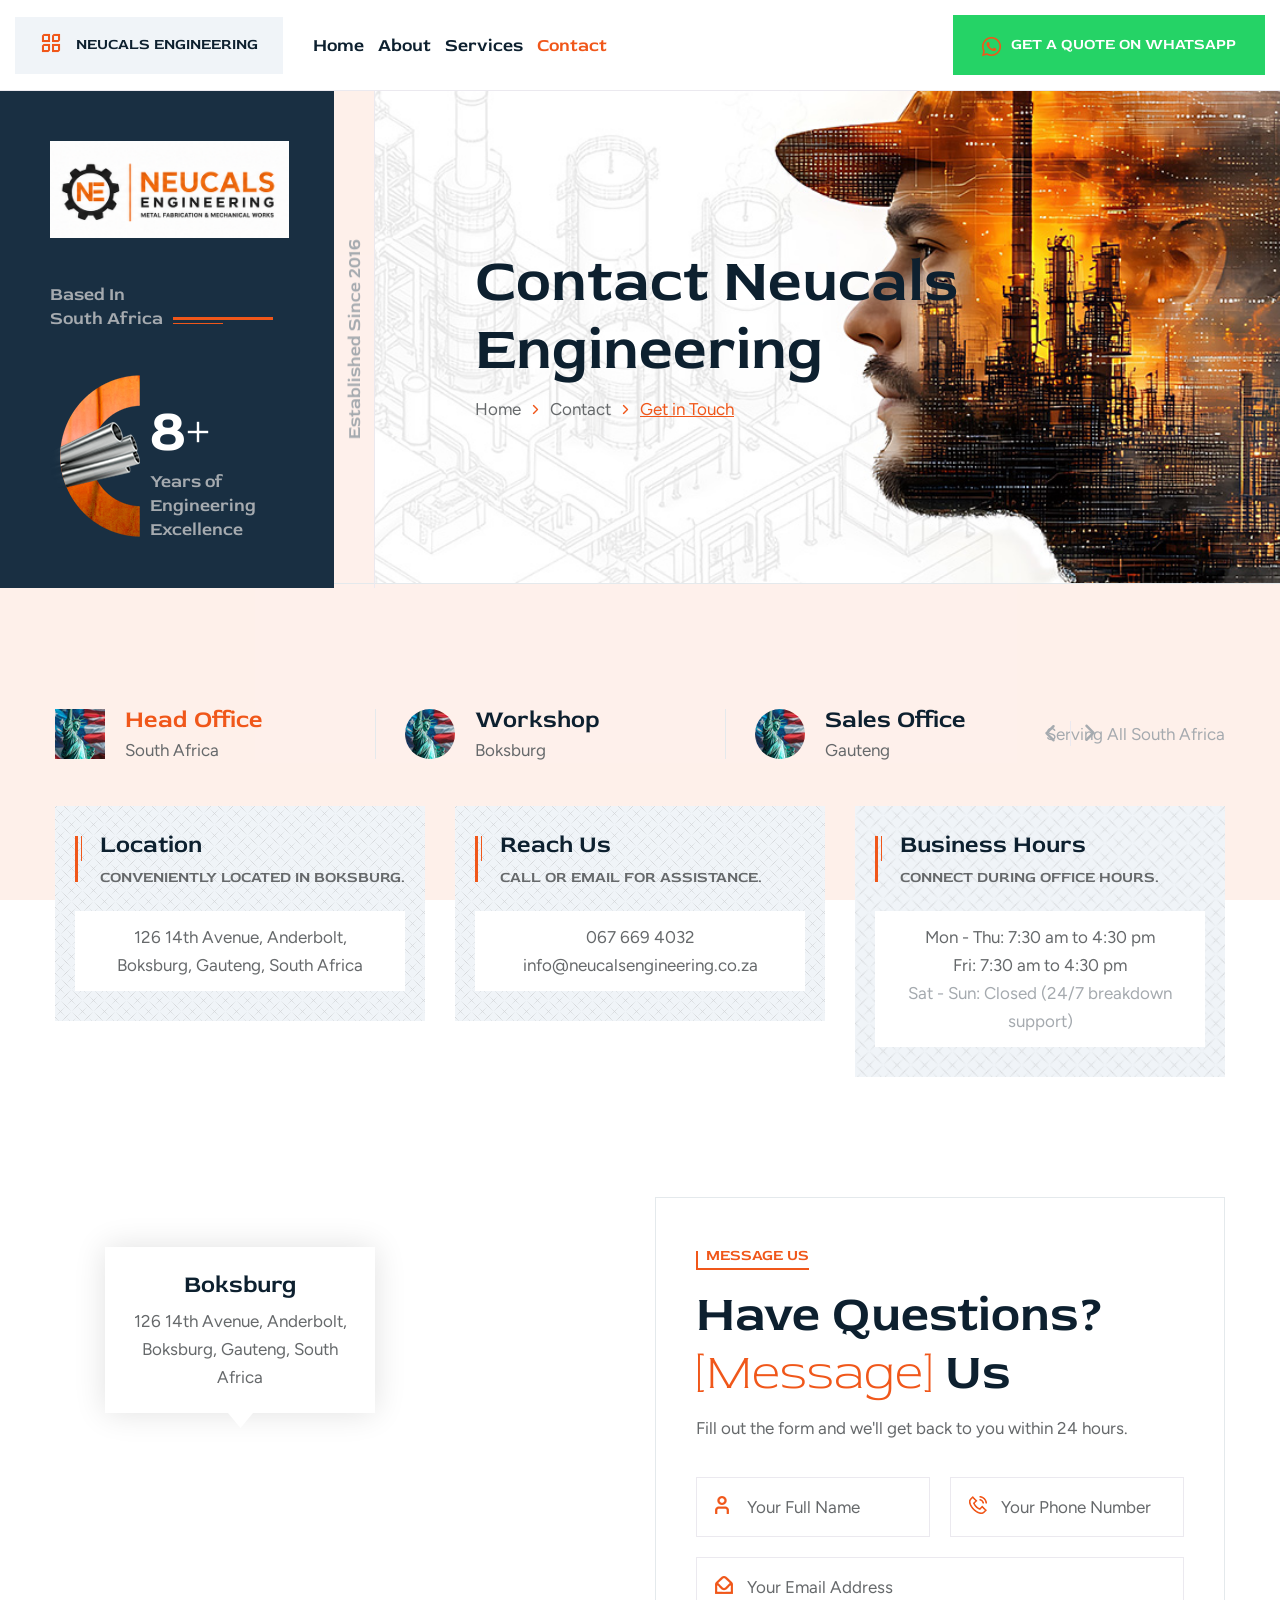
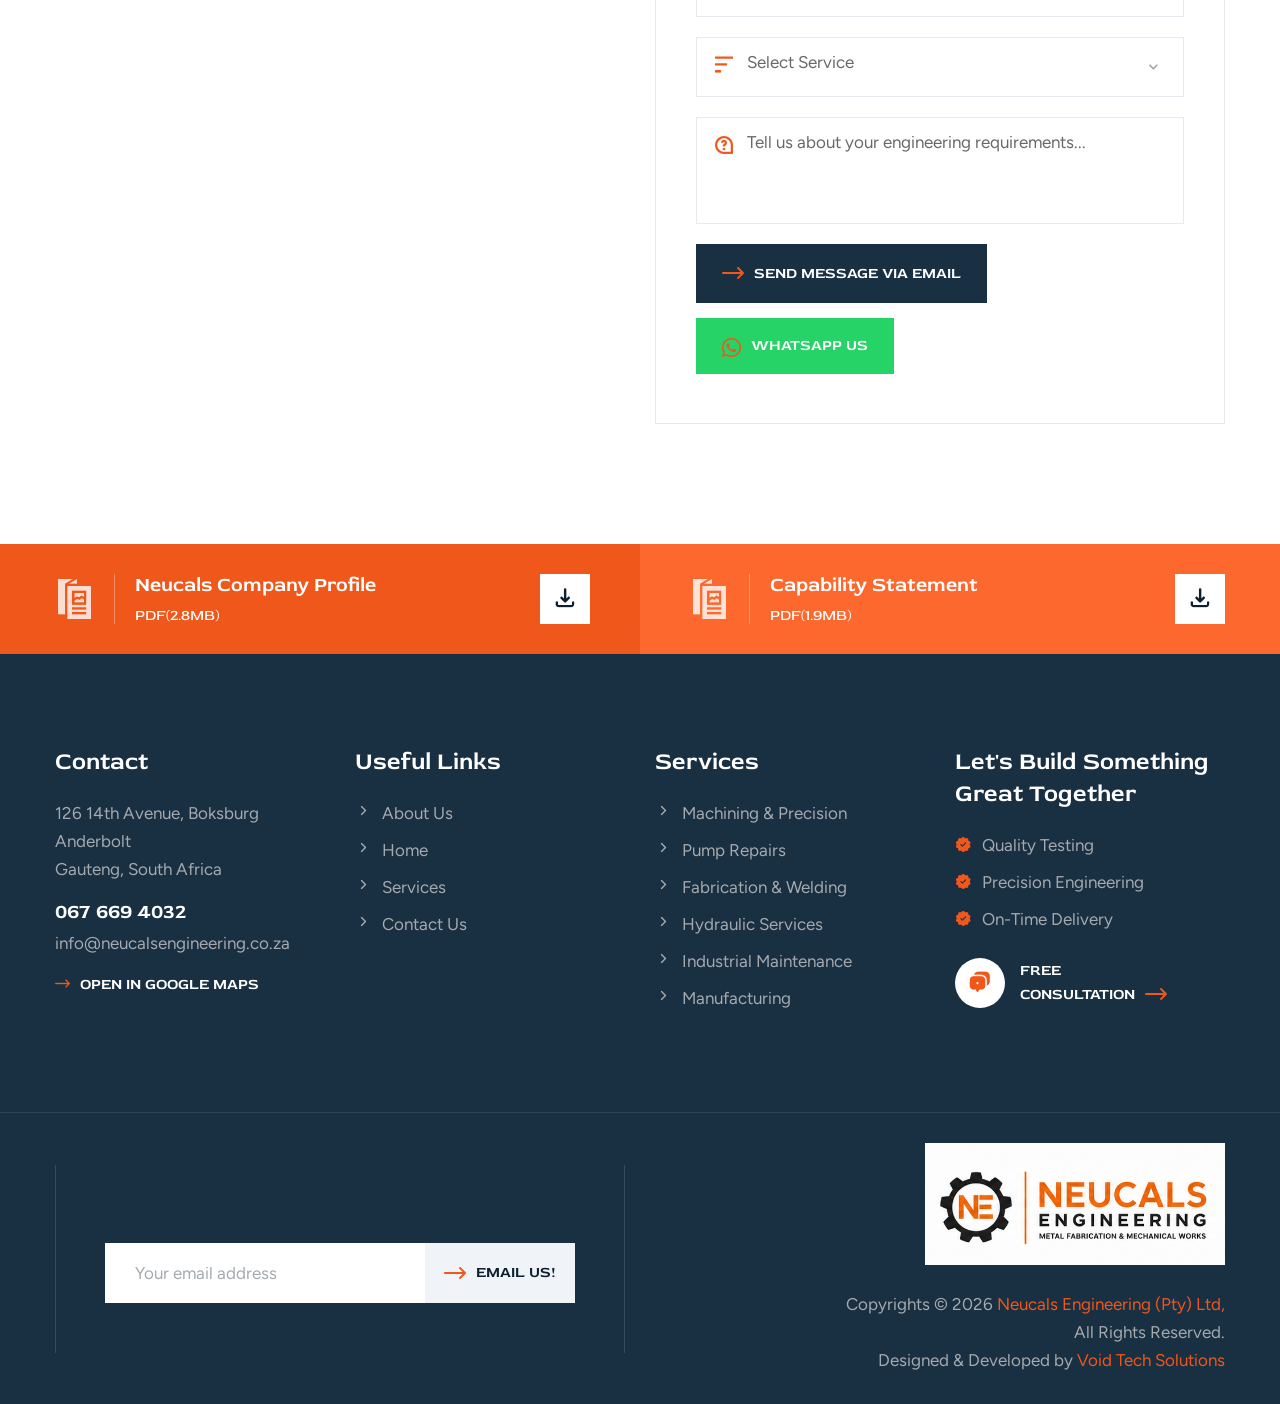
<file: contact.html>
<!DOCTYPE html>
<html lang="en">
<head>
<meta charset="utf-8">
<meta http-equiv="X-UA-Compatible" content="IE=edge">
<meta name="viewport" content="width=device-width, initial-scale=1.0" />

<!-- Primary Meta Tags -->
<title>Contact Neucals Engineering | CNC Machining & Industrial Services in Boksburg</title>
<meta name="title" content="Contact Neucals Engineering | Get a Quote for Engineering Services | Boksburg">
<meta name="description" content="Contact Neucals Engineering for professional CNC machining, pump repairs, hydraulic services, fabrication, welding, and industrial maintenance. Based in Boksburg Anderbolt, serving Gauteng and South Africa. Call, email, or WhatsApp for a free quote.">
<meta name="keywords" content="contact Neucals Engineering, engineering quote Boksburg, CNC machining contact, pump repairs South Africa, hydraulic services, fabrication welding, industrial maintenance Gauteng, engineering Boksburg, get a quote engineering, Neucals Engineering contact details">
<meta name="author" content="Neucals Engineering (Pty) Ltd">
<meta name="robots" content="index, follow">
<meta name="language" content="English">
<meta name="revisit-after" content="7 days">
<meta name="distribution" content="global">
<meta name="geo.region" content="ZA-GP">
<meta name="geo.placename" content="Boksburg">
<meta name="geo.position" content="-26.2125;28.2596">
<meta name="ICBM" content="-26.2125, 28.2596">

<!-- Open Graph / Facebook -->
<meta property="og:type" content="website">
<meta property="og:url" content="https://neucalsengineering.co.za/contact.html">
<meta property="og:title" content="Contact Neucals Engineering | Free Quote for Engineering Services">
<meta property="og:description" content="Get in touch with Neucals Engineering for CNC machining, pump repairs, fabrication, welding, and industrial maintenance. Based in Boksburg, serving South Africa.">
<meta property="og:image" content="https://neucalsengineering.co.za/assets/images/headerlogo.png">
<meta property="og:image:secure_url" content="https://neucalsengineering.co.za/assets/images/headerlogo.png">
<meta property="og:image:alt" content="Neucals Engineering contact and quote support">
<meta property="og:site_name" content="Neucals Engineering">
<meta property="og:locale" content="en_ZA">

<!-- Twitter -->
<meta property="twitter:card" content="summary_large_image">
<meta property="twitter:url" content="https://neucalsengineering.co.za/contact.html">
<meta property="twitter:title" content="Contact Neucals Engineering | Professional Engineering Services">
<meta property="twitter:description" content="Contact us for CNC machining, pump repairs, fabrication, welding, and industrial maintenance services in Boksburg, Gauteng.">
<meta property="twitter:image" content="https://neucalsengineering.co.za/assets/images/headerlogo.png">
<meta property="twitter:image:alt" content="Neucals Engineering logo">

<!-- Additional SEO Meta Tags -->
<meta name="format-detection" content="telephone=no">
<meta name="apple-mobile-web-app-capable" content="yes">
<meta name="apple-mobile-web-app-status-bar-style" content="black">
<meta name="apple-mobile-web-app-title" content="Neucals Engineering - Contact">

<!-- Canonical URL -->
<link rel="canonical" href="https://neucalsengineering.co.za/contact.html">

<!-- Fav Icon -->
<link rel="icon" href="assets/images/favicon-4.ico" type="image/x-icon">
<link rel="apple-touch-icon" href="assets/images/favicon-4.ico">

<!-- Google Fonts -->
<link href="https://fonts.googleapis.com/css2?family=Red+Rose:wght@300..700&display=swap" rel="stylesheet">
<link href="https://fonts.googleapis.com/css2?family=Figtree:ital,wght@0,300..900;1,300..900&display=swap" rel="stylesheet">

<!-- Stylesheets -->
<link href="assets/css/font-awesome-all.css" rel="stylesheet">
<link href="assets/css/flaticon_flexibank.css" rel="stylesheet">
<link href="assets/css/owl.css" rel="stylesheet">
<link href="assets/css/bootstrap.css" rel="stylesheet">
<link href="assets/css/jquery.fancybox.min.css" rel="stylesheet">
<link href="assets/css/animate.css" rel="stylesheet">
<link href="assets/css/nice-select.css" rel="stylesheet">
<link href="assets/css/elpath.css" rel="stylesheet">
<link href="assets/css/color1.css" id="jssDefault" rel="stylesheet">
<link href="assets/css/odometer.css" rel="stylesheet">
<link href="assets/css/style.css" rel="stylesheet">
<link href="assets/css/responsive.css" rel="stylesheet">

<style>
    .header-lower .logo-box img, .sticky-header .logo-box img { max-height: 60px; width: auto; }
    .mobile-menu .nav-logo img { max-height: 50px; width: auto; }
</style>

<!-- Schema Markup for Contact Page -->
<script type="application/ld+json">
{
  "@context": "https://schema.org",
  "@type": "ContactPage",
  "name": "Contact Neucals Engineering",
  "description": "Contact page for Neucals Engineering - professional CNC machining, pump repairs, fabrication, welding, and industrial maintenance services in Boksburg, South Africa.",
  "url": "https://neucalsengineering.co.za/contact.html",
  "mainEntity": {
    "@type": "LocalBusiness",
    "name": "Neucals Engineering (Pty) Ltd",
    "image": "https://neucalsengineering.co.za/assets/images/headerlogo.png",
    "description": "Leading provider of CNC machining, pump repairs, fabrication, welding, hydraulic services, and industrial maintenance in Boksburg, Gauteng.",
    "address": {
      "@type": "PostalAddress",
      "streetAddress": "126 14th Avenue, Anderbolt",
      "addressLocality": "Boksburg",
      "addressRegion": "Gauteng",
      "postalCode": "1459",
      "addressCountry": "ZA"
    },
    "geo": {
      "@type": "GeoCoordinates",
      "latitude": "-26.2125",
      "longitude": "28.2596"
    },
    "url": "https://neucalsengineering.co.za/",
    "telephone": "+27676694032",
    "email": "info@neucalsengineering.co.za",
    "priceRange": "$$",
    "openingHoursSpecification": {
      "@type": "OpeningHoursSpecification",
      "dayOfWeek": ["Monday", "Tuesday", "Wednesday", "Thursday", "Friday"],
      "opens": "07:30",
      "closes": "16:30"
    },
    "contactPoint": {
      "@type": "ContactPoint",
      "telephone": "+27676694032",
      "contactType": "customer service",
      "email": "info@neucalsengineering.co.za",
      "availableLanguage": ["English"]
    }
  }
}
</script>

<!-- BreadcrumbList Schema -->
<script type="application/ld+json">
{
  "@context": "https://schema.org",
  "@type": "BreadcrumbList",
  "itemListElement": [
    {
      "@type": "ListItem",
      "position": 1,
      "name": "Home",
      "item": "https://neucalsengineering.co.za/"
    },
    {
      "@type": "ListItem",
      "position": 2,
      "name": "Contact",
      "item": "https://neucalsengineering.co.za/contact.html"
    }
  ]
}
</script>

</head>


<!-- page wrapper -->
<body>

    <div class="boxed_wrapper">


        <!-- preloader -->
        <div class="loader-wrap">
            <div class="preloader">
                <div id="handle-preloader" class="handle-preloader">
                    <div class="animation-preloader">
                        <div class="spinner"></div>
                        <div class="txt-loading">
                            <span data-text-preloader="N" class="letters-loading">N</span>
                            <span data-text-preloader="e" class="letters-loading">e</span>
                            <span data-text-preloader="u" class="letters-loading">u</span>
                            <span data-text-preloader="c" class="letters-loading">c</span>
                            <span data-text-preloader="a" class="letters-loading">a</span>
                            <span data-text-preloader="l" class="letters-loading">l</span>
                            <span data-text-preloader="s" class="letters-loading">s</span>
                        </div>
                    </div>  
                </div>
            </div>
        </div>
        <!-- preloader end -->


        <!--sidebar popup-->
        <div id="sidebar-popup" class="sidebar-popup">
            <div class="popup-inner">
                <div class="close-popup"><i class="flaticon-cross-button"></i></div>
                <figure class="logo-box"><a href="index.html"><img src="assets/images/headerlogo.png" alt="Neucals Engineering Logo"></a></figure>
                <div class="form-inner">
                    <form action="index.html" method="post">
                    
                    </form>
                </div>
               
                <div class="copyright">
                    <p>Copyrights &copy; 2026 Neucals Engineering (Pty) Ltd, All Rights Reserved.</p>
                </div>
            </div>
        </div>


        <!-- main header -->
        <header class="main-header">
            <div class="bg-color"></div>
            <!-- header-lower -->
            <div class="header-lower">
                <div class="outer-container">
                    <div class="outer-box">
                        <div class="left-column">
                            <div class="sidebar-toggler"><i class="flaticon-menu"></i><span>Neucals Engineering</span></div>
                            <div class="menu-area">
                                <!--Mobile Navigation Toggler-->
                                <div class="mobile-nav-toggler">
                                    <i class="icon-bar"></i>
                                    <i class="icon-bar"></i>
                                    <i class="icon-bar"></i>
                                </div>
                                <nav class="main-menu navbar-expand-md navbar-light clearfix">
                                    <div class="collapse navbar-collapse show clearfix" id="navbarSupportedContent">
                                        <ul class="navigation clearfix">
                                            <li><a href="index.html">Home</a></li>
                                            <li><a href="about.html">About</a></li>
                                            <li><a href="service.html">Services</a></li>
                                            <li class="current"><a href="contact.html">Contact</a></li>
                                        </ul>
                                    </div>
                                </nav>
                            </div>
                        </div>
                        <ul class="menu-right-content">
                          
                           
                            <li class="btn-box">
                     <a href="https://wa.me/27676694032?text=Hello%20Neucals%20Engineering%2C%20I%27m%20interested%20in%20getting%20a%20quote%20for%20your%20engineering%20services." target="_blank" class="theme-btn btn-one" style="background-color: #25D366;"><i class="fab fa-whatsapp"></i><span>Get a Quote on WhatsApp</span></a>
                            </li>
                        </ul>
                    </div>
                </div>
            </div>

            <!--sticky Header-->
            <div class="sticky-header">
                <div class="bg-color"></div>
                <div class="outer-container">
                    <div class="outer-box">
                        <div class="left-column">
                            <div class="sidebar-toggler"><i class="flaticon-menu"></i><span>Neucals Engineering</span></div>
                            <div class="menu-area">
                                <nav class="main-menu clearfix">
                                    <!--Keep This Empty / Menu will come through Javascript-->
                                </nav>
                            </div>
                        </div>
                        <ul class="menu-right-content">
                           
                       
                            <li class="btn-box">
                               <a href="https://wa.me/27676694032?text=Hello%20Neucals%20Engineering%2C%20I%27m%20interested%20in%20getting%20a%20quote%20for%20your%20engineering%20services." target="_blank" class="theme-btn btn-one" style="background-color: #25D366;"><i class="fab fa-whatsapp"></i><span>Get a Quote on WhatsApp</span></a>
                            </li>
                        </ul>
                    </div>
                </div>
            </div>
        </header>
        <!-- main-header end -->


        <!-- Mobile Menu  -->
        <div class="mobile-menu">
            <div class="menu-backdrop"></div>
            <div class="close-btn"><i class="fas fa-times"></i></div>
            
            <nav class="menu-box">
                <div class="nav-logo"><a href="index.html"><img src="assets/images/headerlogo.png" alt="Neucals Engineering Logo" title="Neucals Engineering"></a></div>
                <div class="menu-outer"><!--Here Menu Will Come Automatically Via Javascript / Same Menu as in Header--></div>
                <div class="contact-info">
                    <h4>Contact Info</h4>
                    <ul>
                        <li>126 14th Avenue, Boksburg Anderbolt, South Africa</li>
                        <li><a href="tel:0676694032">067 669 4032</a></li>
                        <li><a href="mailto:info@neucalsengineering.co.za">info@neucalsengineering.co.za</a></li>
                    </ul>
                </div>
                <div class="social-links">
                    <ul class="clearfix">
                        <li><a href="#" aria-label="Twitter"><span class="fab fa-twitter"></span></a></li>
                        <li><a href="#" aria-label="Facebook"><span class="fab fa-facebook-square"></span></a></li>
                        <li><a href="#" aria-label="Pinterest"><span class="fab fa-pinterest-p"></span></a></li>
                        <li><a href="#" aria-label="Instagram"><span class="fab fa-instagram"></span></a></li>
                        <li><a href="#" aria-label="YouTube"><span class="fab fa-youtube"></span></a></li>
                    </ul>
                </div>
            </nav>
        </div>
        <!-- End Mobile Menu -->


        <!-- page-title -->
        <section class="page-title">
            <div class="bg-layer" style="background-image: url(assets/images/background/page-title.jpg);"></div>
            <div class="outer-container">
                <div class="content-box">
                    <h1>Contact Neucals Engineering</h1>
                    <ul class="bread-crumb">
                        <li><a href="index.html">Home</a></li>
                        <li><i class="flaticon-right"></i></li>
                        <li>Contact</li>
                        <li><i class="flaticon-right"></i></li>
                        <li><span>Get in Touch</span></li>
                    </ul>
                </div>
            </div>
            <div class="based-content">
                <div class="inner">
                    <div class="logo-box">
                        <figure class="logo"><a href="index.html"><img src="assets/images/headerlogo.png" alt="Neucals Engineering Logo"></a></figure>
                        <h5>Based In <br>South Africa</h5>
                    </div>
                    <div class="single-item">
                        <div class="shape" style="background-image: url(assets/images/shape/shape-1.png);"></div>
                        <h2>8<span>+</span></h2>
                        <h5>Years of <br>Engineering Excellence</h5>
                    </div>
                </div>
                <span class="rotate-text">Established Since 2016</span>
            </div>
        </section>
        <!-- page-title end -->


        <!-- contact-style-two -->
        <section class="contact-style-two">
            <div class="auto-container">
                <div class="tabs-box">
                    <div class="tab-btn-box">
                        <div class="tab-btns tab-buttons">
                            <div class="tab-carousel owl-carousel owl-theme owl-dots-none">
                                <div class="tab-btn active-btn" data-tab="#tab-1">
                                    <figure class="image-box"><img src="assets/images/resource/tab-1.jpg" alt="Neucals Engineering Head Office Boksburg"></figure>
                                    <div class="inner">
                                        <h3>Head Office</h3>
                                        <span>South Africa</span>
                                    </div>
                                </div>
                                <div class="tab-btn" data-tab="#tab-2">
                                    <figure class="image-box"><img src="assets/images/resource/tab-1.jpg" alt="Neucals Engineering Workshop Boksburg"></figure>
                                    <div class="inner">
                                        <h3>Workshop</h3>
                                        <span>Boksburg</span>
                                    </div>
                                </div>
                                <div class="tab-btn" data-tab="#tab-3">
                                    <figure class="image-box"><img src="assets/images/resource/tab-1.jpg" alt="Neucals Engineering Sales Office Gauteng"></figure>
                                    <div class="inner">
                                        <h3>Sales Office</h3>
                                        <span>Gauteng</span>
                                    </div>
                                </div>
                            </div>
                            <span class="text">Serving All South Africa</span>
                        </div>
                    </div>
                    <div class="tabs-content">
                        <div class="tab active-tab" id="tab-1">
                            <div class="row clearfix">
                                <div class="col-lg-4 col-md-6 col-sm-12 info-block">
                                    <div class="info-block-one">
                                        <div class="inner-box">
                                            <div class="shape" style="background-image: url(assets/images/shape/shape-24.png);"></div>
                                            <div class="title-box">
                                                <h3>Location</h3>
                                                <h6>Conveniently located in Boksburg.</h6>
                                            </div>
                                            <div class="text-box">
                                                <p>126 14th Avenue, Anderbolt, <br>Boksburg, Gauteng, South Africa</p>
                                            </div>
                                        </div>
                                    </div>
                                </div>
                                <div class="col-lg-4 col-md-6 col-sm-12 info-block">
                                    <div class="info-block-one">
                                        <div class="inner-box">
                                            <div class="shape" style="background-image: url(assets/images/shape/shape-24.png);"></div>
                                            <div class="title-box">
                                                <h3>Reach Us</h3>
                                                <h6>Call or email for assistance.</h6>
                                            </div>
                                            <div class="text-box">
                                                <p><a href="tel:0676694032">067 669 4032</a><br /><a href="mailto:info@neucalsengineering.co.za">info@neucalsengineering.co.za</a></p>
                                            </div>
                                        </div>
                                    </div>
                                </div>
                                <div class="col-lg-4 col-md-6 col-sm-12 info-block">
                                    <div class="info-block-one">
                                        <div class="inner-box">
                                            <div class="shape" style="background-image: url(assets/images/shape/shape-24.png);"></div>
                                            <div class="title-box">
                                                <h3>Business Hours</h3>
                                                <h6>Connect during office hours.</h6>
                                            </div>
                                            <div class="text-box">
                                                <p>Mon - Thu: 7:30 am to 4:30 pm<br />Fri: 7:30 am to 4:30 pm<br /><span class="text">Sat - Sun: Closed (24/7 breakdown support)</span></p>
                                            </div>
                                        </div>
                                    </div>
                                </div>
                            </div>
                        </div>
                        <div class="tab" id="tab-2">
                            <div class="row clearfix">
                                <div class="col-lg-4 col-md-6 col-sm-12 info-block">
                                    <div class="info-block-one">
                                        <div class="inner-box">
                                            <div class="shape" style="background-image: url(assets/images/shape/shape-24.png);"></div>
                                            <div class="title-box">
                                                <h3>Business Hours</h3>
                                                <h6>Connect during office hours.</h6>
                                            </div>
                                            <div class="text-box">
                                                <p>Mon - Thu: 7:30 am to 4:30 pm<br />Fri: 7:30 am to 4:30 pm<br /><span class="text">Sat - Sun: Closed (24/7 breakdown support)</span></p>
                                            </div>
                                        </div>
                                    </div>
                                </div>
                                <div class="col-lg-4 col-md-6 col-sm-12 info-block">
                                    <div class="info-block-one">
                                        <div class="inner-box">
                                            <div class="shape" style="background-image: url(assets/images/shape/shape-24.png);"></div>
                                            <div class="title-box">
                                                <h3>Location</h3>
                                                <h6>Conveniently located in Boksburg.</h6>
                                            </div>
                                            <div class="text-box">
                                                <p>126 14th Avenue, Anderbolt, <br>Boksburg, Gauteng, South Africa</p>
                                            </div>
                                        </div>
                                    </div>
                                </div>
                                <div class="col-lg-4 col-md-6 col-sm-12 info-block">
                                    <div class="info-block-one">
                                        <div class="inner-box">
                                            <div class="shape" style="background-image: url(assets/images/shape/shape-24.png);"></div>
                                            <div class="title-box">
                                                <h3>Reach Us</h3>
                                                <h6>Call or email for assistance.</h6>
                                            </div>
                                            <div class="text-box">
                                                <p><a href="tel:0676694032">067 669 4032</a><br /><a href="mailto:info@neucalsengineering.co.za">info@neucalsengineering.co.za</a></p>
                                            </div>
                                        </div>
                                    </div>
                                </div>
                            </div>
                        </div>
                        <div class="tab" id="tab-3">
                            <div class="row clearfix">
                                <div class="col-lg-4 col-md-6 col-sm-12 info-block">
                                    <div class="info-block-one">
                                        <div class="inner-box">
                                            <div class="shape" style="background-image: url(assets/images/shape/shape-24.png);"></div>
                                            <div class="title-box">
                                                <h3>Reach Us</h3>
                                                <h6>Call or email for assistance.</h6>
                                            </div>
                                            <div class="text-box">
                                                <p><a href="tel:0676694032">067 669 4032</a><br /><a href="mailto:info@neucalsengineering.co.za">info@neucalsengineering.co.za</a></p>
                                            </div>
                                        </div>
                                    </div>
                                </div>
                                <div class="col-lg-4 col-md-6 col-sm-12 info-block">
                                    <div class="info-block-one">
                                        <div class="inner-box">
                                            <div class="shape" style="background-image: url(assets/images/shape/shape-24.png);"></div>
                                            <div class="title-box">
                                                <h3>Location</h3>
                                                <h6>Conveniently located in Boksburg.</h6>
                                            </div>
                                            <div class="text-box">
                                                <p>126 14th Avenue, Anderbolt, <br>Boksburg, Gauteng, South Africa</p>
                                            </div>
                                        </div>
                                    </div>
                                </div>
                                <div class="col-lg-4 col-md-6 col-sm-12 info-block">
                                    <div class="info-block-one">
                                        <div class="inner-box">
                                            <div class="shape" style="background-image: url(assets/images/shape/shape-24.png);"></div>
                                            <div class="title-box">
                                                <h3>Business Hours</h3>
                                                <h6>Connect during office hours.</h6>
                                            </div>
                                            <div class="text-box">
                                                <p>Mon - Thu: 7:30 am to 4:30 pm<br />Fri: 7:30 am to 4:30 pm<br /><span class="text">Sat - Sun: Closed (24/7 breakdown support)</span></p>
                                            </div>
                                        </div>
                                    </div>
                                </div>
                            </div>
                        </div>
                    </div>
                </div>
            </div>
        </section>
        <!-- contact-style-two end -->


        <!-- contact-style-three -->
       <section class="contact-style-three">
    <div class="auto-container">
        <div class="row clearfix">
            <div class="col-lg-6 col-md-12 col-sm-12 map-column">
                <div class="map-inner">
                    <div class="map">
                        <iframe src="https://www.google.com/maps/embed?pb=!1m18!1m12!1m3!1d3581.234567890123!2d28.234567!3d-26.123456!2m3!1f0!2f0!3f0!3m2!1i1024!2i768!4f13.1!3m3!1m2!1s0x1e95123456789ab7%3A0x123456789abcdef!2s14th%20Avenue%2C%20Boksburg%2C%20South%20Africa!5e0!3m2!1sen!2sza!4v1601263396347!5m2!1sen!2sza" width="100%" height="500" frameborder="0" style="border:0; width: 100%" allowfullscreen="" aria-hidden="false" tabindex="0" title="Neucals Engineering Location Map Boksburg"></iframe>
                    </div>
                    <div class="map-content">
                        <h3>Boksburg</h3>
                        <p>126 14th Avenue, Anderbolt, <br />Boksburg, Gauteng, South Africa</p>
                    </div>
                </div>
            </div>
            <div class="col-lg-6 col-md-12 col-sm-12 content-column">
                <div class="content-box">
                    <div class="sec-title mb_35">
                        <h6>Message Us</h6>
                        <h2>Have Questions? <span>[Message]</span> Us</h2>
                        <p class="mt_12">Fill out the form and we'll get back to you within 24 hours.</p>
                    </div>
                    <div class="form-inner">
                        <form id="contact-form" onsubmit="sendEmail(event)">
                            <div class="row clearfix">
                                <div class="col-lg-6 col-md-6 col-sm-12 single-column">
                                    <div class="form-group">
                                        <div class="icon-box"><img src="assets/images/icons/icon-28.png" alt="Name Icon"></div>
                                        <input type="text" id="username" name="username" placeholder="Your Full Name" required="">
                                    </div>
                                </div>
                                <div class="col-lg-6 col-md-6 col-sm-12 single-column">
                                    <div class="form-group">
                                        <div class="icon-box"><img src="assets/images/icons/icon-29.png" alt="Phone Icon"></div>
                                        <input type="text" id="phone" name="phone" placeholder="Your Phone Number" required="">
                                    </div>
                                </div>
                                <div class="col-lg-12 col-md-12 col-sm-12 single-column">
                                    <div class="form-group">
                                        <div class="icon-box"><img src="assets/images/icons/icon-30.png" alt="Email Icon"></div>
                                        <input type="email" id="email" name="email" placeholder="Your Email Address" required="">
                                    </div>
                                </div>
                                <div class="col-lg-12 col-md-12 col-sm-12 single-column">
                                    <div class="form-group">
                                        <div class="icon-box"><img src="assets/images/icons/icon-31.png" alt="Inquiry Icon"></div>
                                        <div class="select-box">
                                            <select id="inquiryType" class="wide">
                                                <option data-display="Select Service">Select Service</option>
                                                <option value="CNC Machining & Precision Engineering">CNC Machining & Precision Engineering</option>
                                                <option value="Pump & Rotating Equipment Repairs">Pump & Rotating Equipment Repairs</option>
                                                <option value="Fabrication & Welding">Fabrication & Welding</option>
                                                <option value="Hydraulic Services">Hydraulic Services</option>
                                                <option value="Industrial Maintenance">Industrial Maintenance</option>
                                                <option value="Custom Manufacturing">Custom Manufacturing</option>
                                                <option value="General Inquiry / Request Quote">General Inquiry / Request Quote</option>
                                            </select>
                                        </div>
                                    </div>
                                </div>
                                <div class="col-lg-12 col-md-12 col-sm-12 single-column">
                                    <div class="form-group">
                                        <div class="icon-box"><img src="assets/images/icons/icon-32.png" alt="Message Icon"></div>
                                        <textarea id="message" name="message" placeholder="Tell us about your engineering requirements..."></textarea>
                                    </div>
                                </div>
                                <div class="col-lg-12 col-md-12 col-sm-12 single-column">
                                    <div class="message-btn" style="display: flex; gap: 15px; flex-wrap: wrap;">
                                        <button type="submit" class="theme-btn btn-one"><i class="flaticon-right-arrow"></i><span>Send Message via Email</span></button>
                                        <a href="https://wa.me/27676694032?text=Hello%20Neucals%20Engineering%2C%20I%27m%20interested%20in%20your%20engineering%20services.%20Please%20provide%20more%20information." target="_blank" class="theme-btn" style="background-color: #25D366; display: inline-flex; align-items: center; gap: 10px;"><i class="fab fa-whatsapp"></i><span>WhatsApp Us</span></a>
                                    </div>
                                </div>
                            </div>
                        </form>
                    </div>
                </div>
            </div>
        </div>
    </div>
</section>

<script>
function sendEmail(event) {
    event.preventDefault();
    
    // Get form values
    var name = document.getElementById('username').value;
    var phone = document.getElementById('phone').value;
    var email = document.getElementById('email').value;
    var inquiryType = document.getElementById('inquiryType').value;
    var message = document.getElementById('message').value;
    
    // Build email body
    var subject = "Website Inquiry from " + name + " - " + inquiryType;
    
    var body = "Hello Neucals Engineering,%0D%0A%0D%0A";
    body += "I would like to inquire about your engineering services.%0D%0A%0D%0A";
    body += "━━━━━━━━━━━━━━━━━━━━━━━━━━━━━━━━━%0D%0A";
    body += "📋 CONTACT DETAILS%0D%0A";
    body += "━━━━━━━━━━━━━━━━━━━━━━━━━━━━━━━━━%0D%0A";
    body += "• Name: " + encodeURIComponent(name) + "%0D%0A";
    body += "• Phone: " + encodeURIComponent(phone) + "%0D%0A";
    body += "• Email: " + encodeURIComponent(email) + "%0D%0A";
    body += "• Service: " + encodeURIComponent(inquiryType) + "%0D%0A%0D%0A";
    body += "━━━━━━━━━━━━━━━━━━━━━━━━━━━━━━━━━%0D%0A";
    body += "📝 MESSAGE%0D%0A";
    body += "━━━━━━━━━━━━━━━━━━━━━━━━━━━━━━━━━%0D%0A";
    body += encodeURIComponent(message) + "%0D%0A%0D%0A";
    body += "Please contact me to discuss this inquiry further.%0D%0A%0D%0A";
    body += "Thank you,%0D%0A";
    body += encodeURIComponent(name);
    
    // Open email app
    window.location.href = "mailto:info@neucalsengineering.co.za?subject=" + encodeURIComponent(subject) + "&body=" + body;
}
</script>
        <!-- contact-style-three end -->


        <!-- download-section -->
        <section class="download-section">
            <div class="bg-layer"></div>
            <div class="auto-container">
                <div class="row clearfix">
                    <div class="col-lg-6 col-md-12 col-sm-12 single-column">
                        <div class="single-item pr_35">
                            <div class="text-box">
                                <div class="icon-box"><i class="flaticon-brochure"></i></div>
                                <div class="inner">
                                    <h4>Neucals Company Profile</h4>
                                    <h6>pdf(2.8mb)</h6>
                                </div>
                            </div>
                            <button type="button" aria-label="Download Company Profile"><i class="flaticon-download"></i></button>
                        </div>
                    </div>
                    <div class="col-lg-6 col-md-12 col-sm-12 single-column">
                        <div class="single-item pl_35">
                            <div class="text-box">
                                <div class="icon-box"><i class="flaticon-brochure"></i></div>
                                <div class="inner">
                                    <h4>Capability Statement</h4>
                                    <h6>pdf(1.9mb)</h6>
                                </div>
                            </div>
                            <button type="button" aria-label="Download Capability Statement"><i class="flaticon-download"></i></button>
                        </div>
                    </div>
                </div>
            </div>
        </section>
        <!-- download-section end -->


        <!-- main-footer -->
       <footer class="main-footer">
            <div class="widget-section">
                <div class="auto-container">
                    <div class="row clearfix">
                        <div class="col-lg-3 col-md-6 col-sm-12 footer-column">
                            <div class="footer-widget contact-widget">
                                <div class="widget-title">
                                    <h3>Contact</h3>
                                </div>
                               <div class="widget-content">
    <p>126 14th Avenue, Boksburg Anderbolt<br>
        Gauteng, South Africa</p>
    <div class="phone"><a href="tel:0676694032">067 669 4032</a></div>
    <div class="email"><a href="mailto:info@neucalsengineering.co.za">info@neucalsengineering.co.za</a></div>
    <div class="map-link"><a href="https://www.google.com/maps/place/126+14th+Avenue+Boksburg+Anderbolt/@-26.156813,28.231026,15z" target="_blank"><i class="flaticon-right-arrow"></i><span>Open in Google Maps</span></a></div>
</div>
                            </div>
                        </div>
                        <div class="col-lg-3 col-md-6 col-sm-12 footer-column">
                            <div class="footer-widget links-widget">
                                <div class="widget-title">
                                    <h3>Useful Links</h3>
                                </div>
                                <div class="widget-content">
                                    <ul class="links-list clearfix">
                                        <li><a href="about.html"><i class="flaticon-right"></i><span>About Us</span></a></li>
                                        <li><a href="index.html"><i class="flaticon-right"></i><span>Home</span></a></li>
                                        <li><a href="service.html"><i class="flaticon-right"></i><span>Services</span></a></li>
                                        <li><a href="contact.html"><i class="flaticon-right"></i><span>Contact Us</span></a></li>
                                    </ul>
                                </div>
                            </div>
                        </div>
                        <div class="col-lg-3 col-md-6 col-sm-12 footer-column">
                            <div class="footer-widget links-widget">
                                <div class="widget-title">
                                    <h3>Services</h3>
                                </div>
                                <div class="widget-content">
                                    <ul class="links-list clearfix">
                                        <li><a href="service.html"><i class="flaticon-right"></i><span>Machining & Precision</span></a></li>
                                        <li><a href="service.html"><i class="flaticon-right"></i><span>Pump Repairs</span></a></li>
                                        <li><a href="service.html"><i class="flaticon-right"></i><span>Fabrication & Welding</span></a></li>
                                        <li><a href="service.html"><i class="flaticon-right"></i><span>Hydraulic Services</span></a></li>
                                        <li><a href="service.html"><i class="flaticon-right"></i><span>Industrial Maintenance</span></a></li>
                                        <li><a href="service.html"><i class="flaticon-right"></i><span>Manufacturing</span></a></li>
                                    </ul>
                                </div>
                            </div>
                        </div><div class="col-lg-3 col-md-6 col-sm-12 footer-column">
                            <div class="footer-widget support-widget">
                                <div class="widget-title">
                                    <h3>Let's Build Something Great Together</h3>
                                </div>
                                <div class="widget-content">
                                    <ul class="list-item mb_25 clearfix">
                                        <li><i class="flaticon-approved"></i><span>Quality Testing</span></li>
                                        <li><i class="flaticon-approved"></i><span>Precision Engineering</span></li>
                                        <li><i class="flaticon-approved"></i><span>On-Time Delivery</span></li>
                                    </ul>
                                    <div class="link-box">
                                        <div class="icon-box"><i class="flaticon-chat"></i></div>
                                        <a href="contact.html"><span>Free <br />Consultation</span><i class="flaticon-right-arrow"></i></a>
                                    </div>
                                </div>
                            </div>
                        </div>
                    </div>
                </div>
            </div>
            <div class="footer-bottom">
                <div class="auto-container">
                    <div class="bottom-inner">
                      
                        <div class="middle-column">
                            <div class="inner-box mb_30">
                                <!-- Optional content -->
                            </div>
                            <div class="form-inner">
                               <form action="mailto:info@neucalsengineering.co.za" method="post" enctype="text/plain">
    <div class="form-group">
        <input type="email" name="email" placeholder="Your email address" required>
        <button type="submit"><i class="flaticon-right-arrow"></i><span>Email Us!</span></button>
    </div>
</form>
                            </div>
                        </div>
                        <div class="right-column align-3">
                         <figure class="footer-logo mb_25"><a href="index.html"><img src="assets/images/headerlogo.png" alt="Neucals Engineering Logo" style="max-width: 300px; max-height: 250px;"></a></figure>
                            <div class="copyright"><p>Copyrights &copy; 2026 <a href="index.html">Neucals Engineering (Pty) Ltd,</a> <br />All Rights Reserved.</p>
                               <p>Designed & Developed by <a href="https://voidtechsolutions.co.za">Void Tech Solutions</a></p></div>
                        </div>
                                             
                    </div>
                </div>
            </div>
        </footer>
        <!-- main-footer end -->



        <!--Scroll to top-->
        <div class="scroll-to-top">
            <svg class="scroll-top-inner" viewBox="-1 -1 102 102">
                <path d="M50,1 a49,49 0 0,1 0,98 a49,49 0 0,1 0,-98" />
            </svg>
        </div>
        
    </div>


    <!-- jequery plugins -->
    <script src="assets/js/jquery.js"></script>
    <script src="assets/js/bootstrap.min.js"></script>
    <script src="assets/js/owl.js"></script>
    <script src="assets/js/wow.js"></script>
    <script src="assets/js/validation.js"></script>
    <script src="assets/js/jquery.fancybox.js"></script>
    <script src="assets/js/appear.js"></script>
    <script src="assets/js/isotope.js"></script>
    <script src="assets/js/parallax-scroll.js"></script>
    <script src="assets/js/jquery.nice-select.min.js"></script>
    <script src="assets/js/scrolltop.min.js"></script>
    <script src="assets/js/odometer.js"></script>
    <script src="assets/js/nav-tool.js"></script>
    <script src="assets/js/jquery.lettering.min.js"></script>
    <script src="assets/js/jquery.circleType.js"></script>

    <!-- main-js -->
    <script src="assets/js/script.js"></script>

</body><!-- End of .page_wrapper -->
</html>
</file>
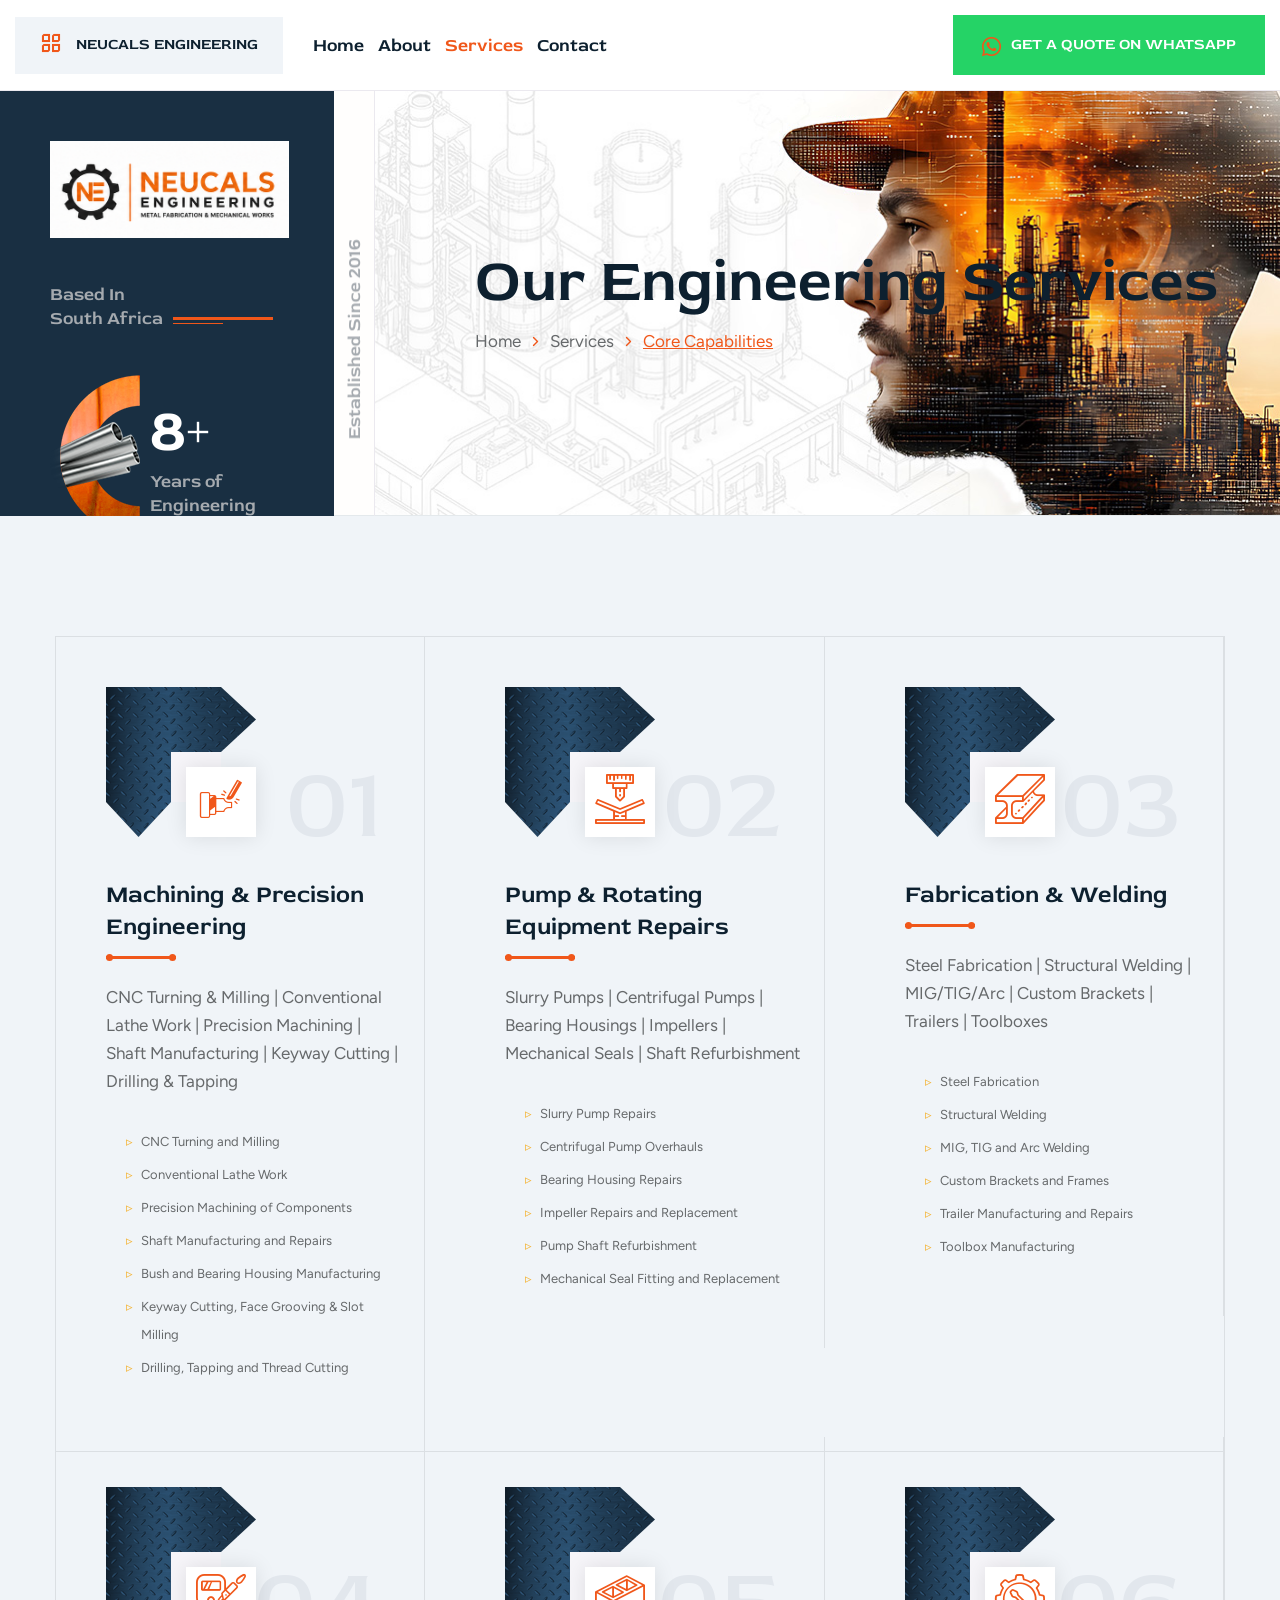
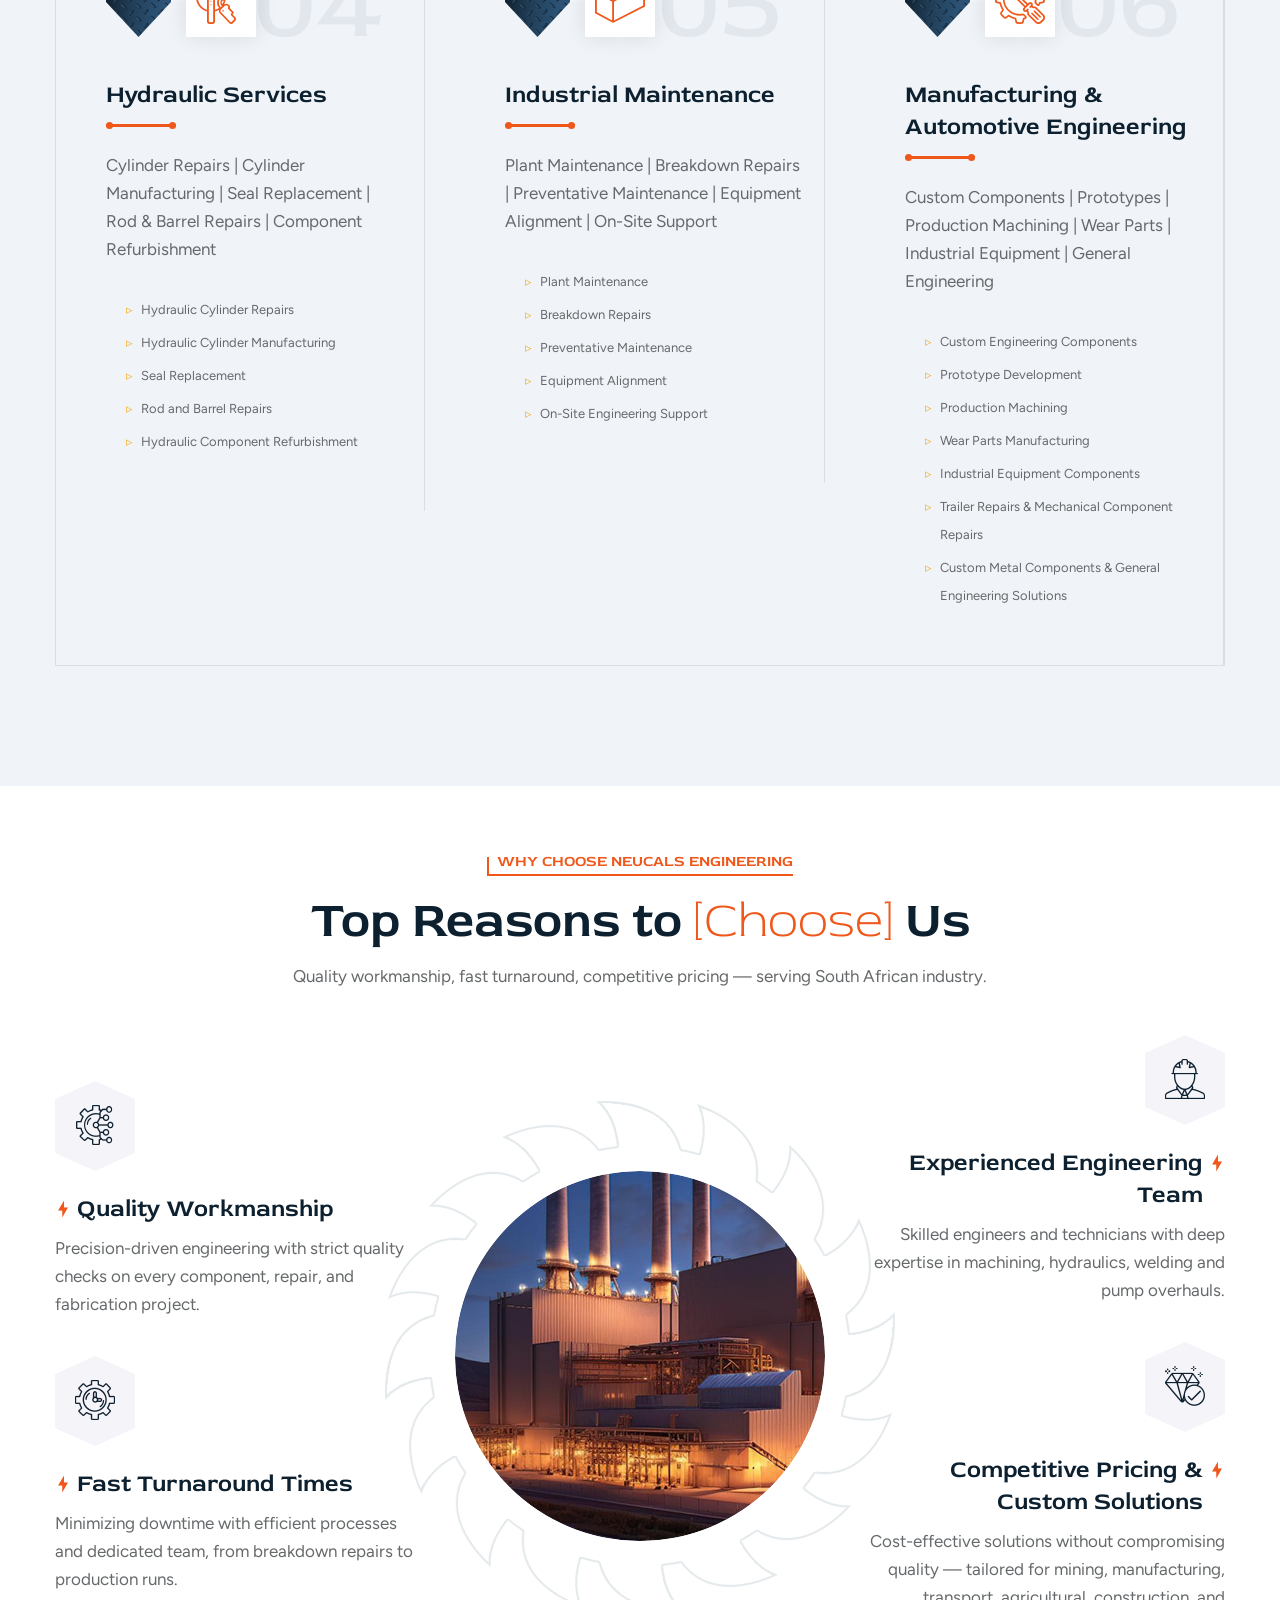
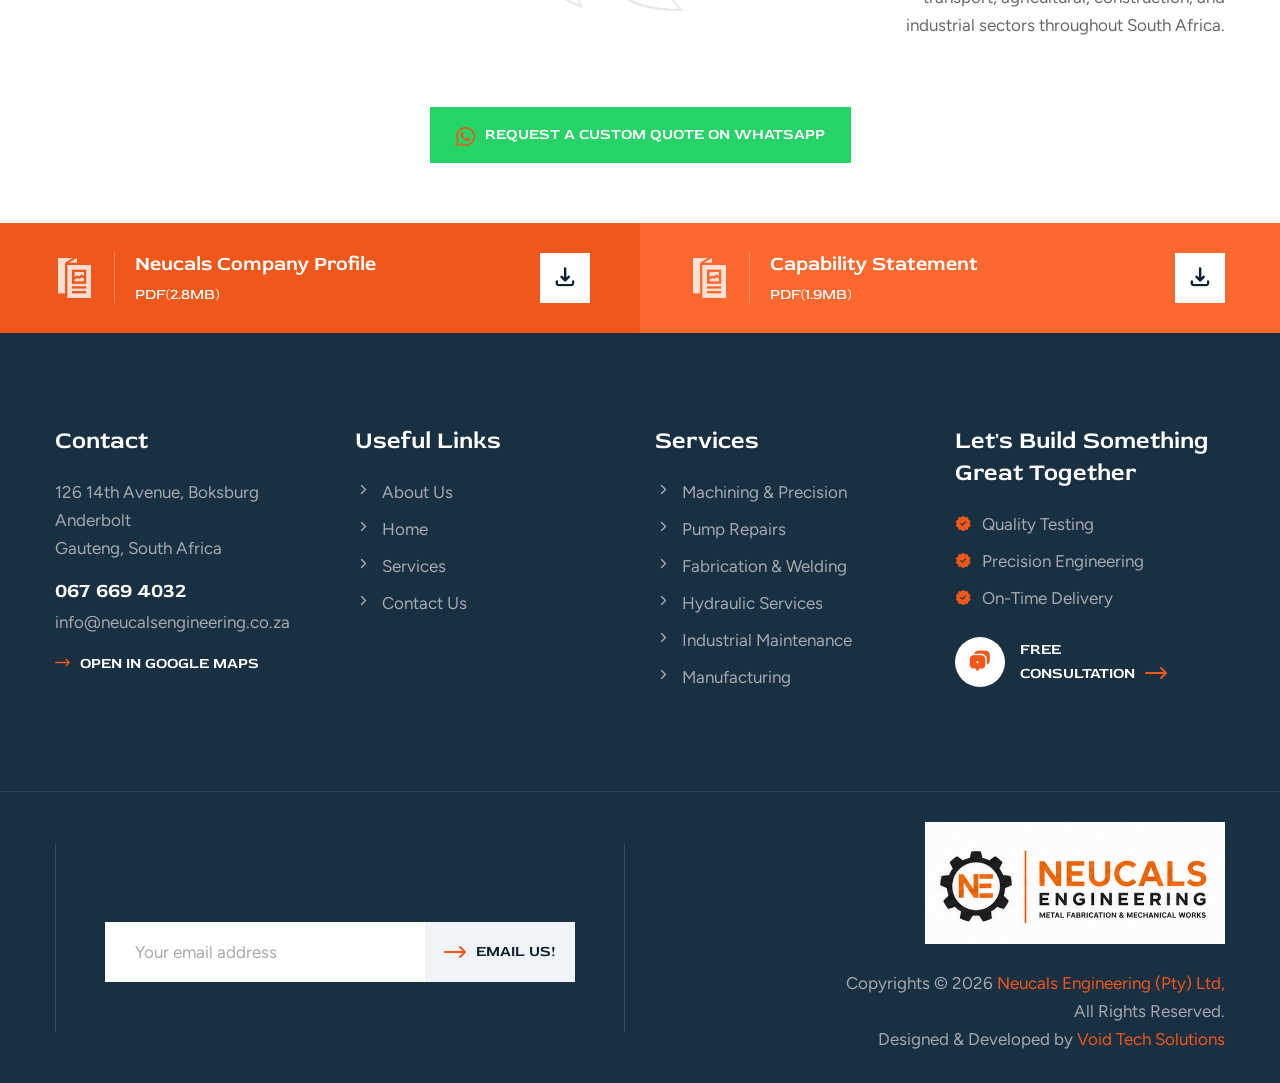
<file: service.html>
<!DOCTYPE html>
<html lang="en">
<head>
<meta charset="utf-8">
<meta http-equiv="X-UA-Compatible" content="IE=edge">
<meta name="viewport" content="width=device-width, initial-scale=1.0" />

<!-- Primary Meta Tags -->
<title>Neucals Engineering Services | CNC Machining, Pump Repairs & Fabrication in Boksburg</title>
<meta name="title" content="Neucals Engineering Services | CNC Machining, Pump Repairs, Fabrication & Welding in Boksburg">
<meta name="description" content="Neucals Engineering offers comprehensive industrial services: CNC machining, pump repairs, hydraulic cylinder repairs, steel fabrication, welding, industrial maintenance, and custom manufacturing in Boksburg, Gauteng. Get a free quote today!">
<meta name="keywords" content="CNC machining Boksburg, CNC turning and milling, pump repairs South Africa, slurry pump repairs, hydraulic cylinder repairs, steel fabrication, welding services, industrial maintenance Gauteng, custom manufacturing, Neucals Engineering, precision engineering, keyway cutting, shaft manufacturing, MIG welding, TIG welding, plant maintenance, breakdown repairs">
<meta name="author" content="Neucals Engineering (Pty) Ltd">
<meta name="robots" content="index, follow">
<meta name="language" content="English">
<meta name="revisit-after" content="7 days">
<meta name="distribution" content="global">
<meta name="geo.region" content="ZA-GP">
<meta name="geo.placename" content="Boksburg">
<meta name="geo.position" content="-26.2125;28.2596">
<meta name="ICBM" content="-26.2125, 28.2596">

<!-- Open Graph / Facebook -->
<meta property="og:type" content="website">
<meta property="og:url" content="https://neucalsengineering.co.za/service.html">
<meta property="og:title" content="Engineering Services | CNC Machining, Pump Repairs, Fabrication & Welding">
<meta property="og:description" content="Professional CNC machining, pump repairs, hydraulic services, fabrication, welding, and industrial maintenance in Boksburg, Gauteng. Get a free quote today!">
<meta property="og:image" content="https://neucalsengineering.co.za/assets/images/headerlogo.png">
<meta property="og:image:secure_url" content="https://neucalsengineering.co.za/assets/images/headerlogo.png">
<meta property="og:image:alt" content="Neucals Engineering logo and engineering services">
<meta property="og:site_name" content="Neucals Engineering">
<meta property="og:locale" content="en_ZA">

<!-- Twitter -->
<meta property="twitter:card" content="summary_large_image">
<meta property="twitter:url" content="https://neucalsengineering.co.za/service.html">
<meta property="twitter:title" content="Neucals Engineering | Professional Industrial Services">
<meta property="twitter:description" content="CNC machining, pump repairs, fabrication, welding, and industrial maintenance services in Boksburg, Gauteng.">
<meta property="twitter:image" content="https://neucalsengineering.co.za/assets/images/headerlogo.png">
<meta property="twitter:image:alt" content="Neucals Engineering logo">

<!-- Additional SEO Meta Tags -->
<meta name="format-detection" content="telephone=no">
<meta name="apple-mobile-web-app-capable" content="yes">
<meta name="apple-mobile-web-app-status-bar-style" content="black">
<meta name="apple-mobile-web-app-title" content="Neucals Engineering - Services">

<!-- Canonical URL -->
<link rel="canonical" href="https://neucalsengineering.co.za/service.html">

<!-- Fav Icon -->
<link rel="icon" href="assets/images/favicon-4.ico" type="image/x-icon">
<link rel="apple-touch-icon" href="assets/images/favicon-4.ico">

<!-- Google Fonts -->
<link href="https://fonts.googleapis.com/css2?family=Red+Rose:wght@300..700&display=swap" rel="stylesheet">
<link href="https://fonts.googleapis.com/css2?family=Figtree:ital,wght@0,300..900;1,300..900&display=swap" rel="stylesheet">

<!-- Stylesheets -->
<link href="assets/css/font-awesome-all.css" rel="stylesheet">
<link href="assets/css/flaticon_flexibank.css" rel="stylesheet">
<link href="assets/css/owl.css" rel="stylesheet">
<link href="assets/css/bootstrap.css" rel="stylesheet">
<link href="assets/css/jquery.fancybox.min.css" rel="stylesheet">
<link href="assets/css/animate.css" rel="stylesheet">
<link href="assets/css/nice-select.css" rel="stylesheet">
<link href="assets/css/elpath.css" rel="stylesheet">
<link href="assets/css/color1.css" id="jssDefault" rel="stylesheet">
<link href="assets/css/odometer.css" rel="stylesheet">
<link href="assets/css/style.css" rel="stylesheet">
<link href="assets/css/responsive.css" rel="stylesheet">

<style>
    .header-lower .logo-box img, .sticky-header .logo-box img { max-height: 60px; width: auto; }
    .mobile-menu .nav-logo img { max-height: 50px; width: auto; }
    .service-list-details { margin-top: 15px; padding-left: 20px; }
    .service-list-details li { font-size: 13px; margin-bottom: 5px; list-style: none; position: relative; padding-left: 15px; }
    .service-list-details li:before { content: "▹"; position: absolute; left: 0; color: #f4b333; }
    .service-block-one .lower-content p { min-height: 60px; }
</style>

<!-- Schema Markup for Services Page -->
<script type="application/ld+json">
{
  "@context": "https://schema.org",
  "@type": "Service",
  "serviceType": "Engineering and Industrial Services",
  "provider": {
    "@type": "LocalBusiness",
    "name": "Neucals Engineering (Pty) Ltd",
    "image": "https://neucalsengineering.co.za/assets/images/headerlogo.png",
    "address": {
      "@type": "PostalAddress",
      "streetAddress": "126 14th Avenue, Anderbolt",
      "addressLocality": "Boksburg",
      "addressRegion": "Gauteng",
      "postalCode": "1459",
      "addressCountry": "ZA"
    },
    "telephone": "+27676694032",
    "email": "info@neucalsengineering.co.za"
  },
  "hasOfferCatalog": {
    "@type": "OfferCatalog",
    "name": "Engineering Services",
    "itemListElement": [
      {
        "@type": "Offer",
        "itemOffered": {
          "@type": "Service",
          "name": "CNC Machining & Precision Engineering",
          "description": "CNC turning, milling, conventional lathe work, shaft manufacturing, keyway cutting, drilling, tapping, and thread cutting."
        }
      },
      {
        "@type": "Offer",
        "itemOffered": {
          "@type": "Service",
          "name": "Pump & Rotating Equipment Repairs",
          "description": "Slurry pump repairs, centrifugal pump overhauls, bearing housing repairs, impeller repairs, mechanical seal fitting."
        }
      },
      {
        "@type": "Offer",
        "itemOffered": {
          "@type": "Service",
          "name": "Fabrication & Welding",
          "description": "Steel fabrication, structural welding, MIG/TIG/Arc welding, custom brackets, trailer manufacturing, toolbox manufacturing."
        }
      },
      {
        "@type": "Offer",
        "itemOffered": {
          "@type": "Service",
          "name": "Hydraulic Services",
          "description": "Hydraulic cylinder repairs, cylinder manufacturing, seal replacement, rod and barrel repairs."
        }
      },
      {
        "@type": "Offer",
        "itemOffered": {
          "@type": "Service",
          "name": "Industrial Maintenance",
          "description": "Plant maintenance, breakdown repairs, preventative maintenance, equipment alignment, on-site support."
        }
      },
      {
        "@type": "Offer",
        "itemOffered": {
          "@type": "Service",
          "name": "Manufacturing & Automotive Engineering",
          "description": "Custom components, prototype development, production machining, wear parts manufacturing."
        }
      }
    ]
  }
}
</script>

<!-- BreadcrumbList Schema -->
<script type="application/ld+json">
{
  "@context": "https://schema.org",
  "@type": "BreadcrumbList",
  "itemListElement": [
    {
      "@type": "ListItem",
      "position": 1,
      "name": "Home",
      "item": "https://neucalsengineering.co.za/"
    },
    {
      "@type": "ListItem",
      "position": 2,
      "name": "Services",
      "item": "https://neucalsengineering.co.za/service.html"
    }
  ]
}
</script>

</head>


<!-- page wrapper -->
<body>

    <div class="boxed_wrapper">


        <!-- preloader -->
        <div class="loader-wrap">
            <div class="preloader">
                <div id="handle-preloader" class="handle-preloader">
                    <div class="animation-preloader">
                        <div class="spinner"></div>
                        <div class="txt-loading">
                            <span data-text-preloader="N" class="letters-loading">N</span>
                            <span data-text-preloader="e" class="letters-loading">e</span>
                            <span data-text-preloader="u" class="letters-loading">u</span>
                            <span data-text-preloader="c" class="letters-loading">c</span>
                            <span data-text-preloader="a" class="letters-loading">a</span>
                            <span data-text-preloader="l" class="letters-loading">l</span>
                            <span data-text-preloader="s" class="letters-loading">s</span>
                        </div>
                    </div>  
                </div>
            </div>
        </div>
        <!-- preloader end -->


        <!--sidebar popup-->
        <div id="sidebar-popup" class="sidebar-popup">
            <div class="popup-inner">
                <div class="close-popup"><i class="flaticon-cross-button"></i></div>
                <figure class="logo-box"><a href="index.html"><img src="assets/images/headerlogo.png" alt="Neucals Engineering Logo"></a></figure>
                <div class="form-inner">
                   
                </div>
                <div class="inner-box">
                  
                    <h3>Get <span>Custom <br />Engineering</span> Solutions Now!</h3>
                    <a href="https://wa.me/27676694032?text=Hello%20Neucals%20Engineering%2C%20I%27m%20interested%20in%20your%20engineering%20services.%20Please%20provide%20a%20quote." target="_blank" class="theme-btn btn-two" style="background-color: #25D366;"><i class="fab fa-whatsapp"></i><span>Get a Quote on WhatsApp</span></a>
                </div>
                <div class="copyright">
                    <p>Copyrights &copy; 2026 Neucals Engineering (Pty) Ltd, All Rights Reserved.</p>
                </div>
            </div>
        </div>


        <!-- main header -->
        <header class="main-header">
            <div class="bg-color"></div>
            <!-- header-lower -->
            <div class="header-lower">
                <div class="outer-container">
                    <div class="outer-box">
                        <div class="left-column">
                            <div class="sidebar-toggler"><i class="flaticon-menu"></i><span>Neucals Engineering</span></div>
                            <div class="menu-area">
                                <!--Mobile Navigation Toggler-->
                                <div class="mobile-nav-toggler">
                                    <i class="icon-bar"></i>
                                    <i class="icon-bar"></i>
                                    <i class="icon-bar"></i>
                                </div>
                                <nav class="main-menu navbar-expand-md navbar-light clearfix">
                                    <div class="collapse navbar-collapse show clearfix" id="navbarSupportedContent">
                                        <ul class="navigation clearfix">
                                            <li><a href="index.html">Home</a></li>
                                            <li><a href="about.html">About</a></li>
                                            <li class="current"><a href="service.html">Services</a></li>
                                            <li><a href="contact.html">Contact</a></li>
                                        </ul>
                                    </div>
                                </nav>
                            </div>
                        </div>
                        <ul class="menu-right-content">
                          
                            <li class="search-form">
                             
                            </li>
                            <li class="btn-box">
                                <a href="https://wa.me/27676694032?text=Hello%20Neucals%20Engineering%2C%20I%27m%20interested%20in%20your%20engineering%20services.%20Please%20provide%20a%20quote." target="_blank" class="theme-btn btn-one" style="background-color: #25D366;"><i class="fab fa-whatsapp"></i><span>Get a Quote on WhatsApp</span></a>
                            </li>
                        </ul>
                    </div>
                </div>
            </div>

            <!--sticky Header-->
            <div class="sticky-header">
                <div class="bg-color"></div>
                <div class="outer-container">
                    <div class="outer-box">
                        <div class="left-column">
                            <div class="sidebar-toggler"><i class="flaticon-menu"></i><span>Neucals Engineering</span></div>
                            <div class="menu-area">
                                <nav class="main-menu clearfix">
                                    <!--Keep This Empty / Menu will come through Javascript-->
                                </nav>
                            </div>
                        </div>
                        <ul class="menu-right-content">
                           
                            <li class="btn-box">
                                <a href="https://wa.me/27676694032?text=Hello%20Neucals%20Engineering%2C%20I%27m%20interested%20in%20your%20engineering%20services.%20Please%20provide%20a%20quote." target="_blank" class="theme-btn btn-one" style="background-color: #25D366;"><i class="fab fa-whatsapp"></i><span>Get a Quote</span></a>
                            </li>
                        </ul>
                    </div>
                </div>
            </div>
        </header>
        <!-- main-header end -->


        <!-- Mobile Menu  -->
        <div class="mobile-menu">
            <div class="menu-backdrop"></div>
            <div class="close-btn"><i class="fas fa-times"></i></div>
            
            <nav class="menu-box">
                <div class="nav-logo"><a href="index.html"><img src="assets/images/headerlogo.png" alt="Neucals Engineering Logo" title="Neucals Engineering"></a></div>
                <div class="menu-outer"><!--Here Menu Will Come Automatically Via Javascript / Same Menu as in Header--></div>
                <div class="contact-info">
                    <h4>Contact Info</h4>
                    <ul>
                        <li>126 14th Avenue, Boksburg Anderbolt, South Africa</li>
                        <li><a href="tel:0676694032">067 669 4032</a></li>
                        <li><a href="mailto:info@neucalsengineering.co.za">info@neucalsengineering.co.za</a></li>
                    </ul>
                </div>
                <div class="social-links">
                    <ul class="clearfix">
                        <li><a href="#" aria-label="Twitter"><span class="fab fa-twitter"></span></a></li>
                        <li><a href="#" aria-label="Facebook"><span class="fab fa-facebook-square"></span></a></li>
                        <li><a href="#" aria-label="Pinterest"><span class="fab fa-pinterest-p"></span></a></li>
                        <li><a href="#" aria-label="Instagram"><span class="fab fa-instagram"></span></a></li>
                        <li><a href="#" aria-label="YouTube"><span class="fab fa-youtube"></span></a></li>
                    </ul>
                </div>
            </nav>
        </div>
        <!-- End Mobile Menu -->


        <!-- page-title -->
        <section class="page-title">
            <div class="bg-layer" style="background-image: url(assets/images/background/page-title.jpg);"></div>
            <div class="outer-container">
                <div class="content-box">
                    <h1>Our Engineering Services</h1>
                    <ul class="bread-crumb">
                        <li><a href="index.html">Home</a></li>
                        <li><i class="flaticon-right"></i></li>
                        <li>Services</li>
                        <li><i class="flaticon-right"></i></li>
                        <li><span>Core Capabilities</span></li>
                    </ul>
                </div>
            </div>
            <div class="based-content">
                <div class="inner">
                    <div class="logo-box">
                        <figure class="logo"><a href="index.html"><img src="assets/images/headerlogo.png" alt="Neucals Engineering Logo"></a></figure>
                        <h5>Based In <br>South Africa</h5>
                    </div>
                    <div class="single-item">
                        <div class="shape" style="background-image: url(assets/images/shape/shape-1.png);"></div>
                        <h2>8<span>+</span></h2>
                        <h5>Years of <br>Engineering Excellence</h5>
                    </div>
                </div>
                <span class="rotate-text">Established Since 2016</span>
            </div>
        </section>
        <!-- page-title end -->


        <!-- service-page-section with complete service details -->
        <section class="service-page-section">
            <div class="auto-container">
                <div class="inner-container">
                    <div class="border-line"></div>
                    <div class="row clearfix">
                        <!-- 1. Machining & Precision Engineering -->
                        <div class="col-lg-4 col-md-6 col-sm-12 service-block">
                            <div class="service-block-one">
                                <div class="inner-box">
                                    <div class="image-inner">
                                        <span class="count-text">01</span>
                                        <div class="image-box">
                                            <div class="shape" style="background-image: url(assets/images/shape/shape-6.png);"></div>
                                            <figure class="image"><img src="assets/images/service/service-1.jpg" alt="CNC Machining and Precision Engineering Services at Neucals Engineering Boksburg"></figure>
                                            <div class="icon-box"><i class="flaticon-turning"></i></div>
                                        </div>
                                    </div>
                                    <div class="lower-content">
                                        <div class="block-title">
                                            <div class="line-shape"></div>
                                            <h3>Machining & Precision Engineering</h3>
                                        </div>
                                        <p>CNC Turning & Milling | Conventional Lathe Work | Precision Machining | Shaft Manufacturing | Keyway Cutting | Drilling & Tapping</p>
                                        <ul class="service-list-details">
                                            <li>CNC Turning and Milling</li>
                                            <li>Conventional Lathe Work</li>
                                            <li>Precision Machining of Components</li>
                                            <li>Shaft Manufacturing and Repairs</li>
                                            <li>Bush and Bearing Housing Manufacturing</li>
                                            <li>Keyway Cutting, Face Grooving & Slot Milling</li>
                                            <li>Drilling, Tapping and Thread Cutting</li>
                                        </ul>
                                    </div>
                                </div>
                            </div>
                        </div>
                        <!-- 2. Pump & Rotating Equipment Repairs -->
                        <div class="col-lg-4 col-md-6 col-sm-12 service-block">
                            <div class="service-block-one">
                                <div class="inner-box">
                                    <div class="image-inner">
                                        <span class="count-text">02</span>
                                        <div class="image-box">
                                            <div class="shape" style="background-image: url(assets/images/shape/shape-6.png);"></div>
                                            <figure class="image"><img src="assets/images/service/service-1.jpg" alt="Slurry Pump Repairs and Rotating Equipment Services Neucals Engineering"></figure>
                                            <div class="icon-box"><i class="flaticon-bending"></i></div>
                                        </div>
                                    </div>
                                    <div class="lower-content">
                                        <div class="block-title">
                                            <div class="line-shape"></div>
                                            <h3>Pump & Rotating Equipment Repairs</h3>
                                        </div>
                                        <p>Slurry Pumps | Centrifugal Pumps | Bearing Housings | Impellers | Mechanical Seals | Shaft Refurbishment</p>
                                        <ul class="service-list-details">
                                            <li>Slurry Pump Repairs</li>
                                            <li>Centrifugal Pump Overhauls</li>
                                            <li>Bearing Housing Repairs</li>
                                            <li>Impeller Repairs and Replacement</li>
                                            <li>Pump Shaft Refurbishment</li>
                                            <li>Mechanical Seal Fitting and Replacement</li>
                                        </ul>
                                    </div>
                                </div>
                            </div>
                        </div>
                        <!-- 3. Fabrication & Welding -->
                        <div class="col-lg-4 col-md-6 col-sm-12 service-block">
                            <div class="service-block-one">
                                <div class="inner-box">
                                    <div class="image-inner">
                                        <span class="count-text">03</span>
                                        <div class="image-box">
                                            <div class="shape" style="background-image: url(assets/images/shape/shape-6.png);"></div>
                                            <figure class="image"><img src="assets/images/service/service-1.jpg" alt="Steel Fabrication and Welding Services MIG TIG Arc at Neucals Engineering"></figure>
                                            <div class="icon-box"><i class="flaticon-beam"></i></div>
                                        </div>
                                    </div>
                                    <div class="lower-content">
                                        <div class="block-title">
                                            <div class="line-shape"></div>
                                            <h3>Fabrication & Welding</h3>
                                        </div>
                                        <p>Steel Fabrication | Structural Welding | MIG/TIG/Arc | Custom Brackets | Trailers | Toolboxes</p>
                                        <ul class="service-list-details">
                                            <li>Steel Fabrication</li>
                                            <li>Structural Welding</li>
                                            <li>MIG, TIG and Arc Welding</li>
                                            <li>Custom Brackets and Frames</li>
                                            <li>Trailer Manufacturing and Repairs</li>
                                            <li>Toolbox Manufacturing</li>
                                        </ul>
                                    </div>
                                </div>
                            </div>
                        </div>
                        <!-- 4. Hydraulic Services -->
                        <div class="col-lg-4 col-md-6 col-sm-12 service-block">
                            <div class="service-block-one">
                                <div class="inner-box">
                                    <div class="image-inner">
                                        <span class="count-text">04</span>
                                        <div class="image-box">
                                            <div class="shape" style="background-image: url(assets/images/shape/shape-6.png);"></div>
                                            <figure class="image"><img src="assets/images/service/service-1.jpg" alt="Hydraulic Cylinder Repair and Manufacturing Services Boksburg"></figure>
                                            <div class="icon-box"><i class="flaticon-welding"></i></div>
                                        </div>
                                    </div>
                                    <div class="lower-content">
                                        <div class="block-title">
                                            <div class="line-shape"></div>
                                            <h3>Hydraulic Services</h3>
                                        </div>
                                        <p>Cylinder Repairs | Cylinder Manufacturing | Seal Replacement | Rod & Barrel Repairs | Component Refurbishment</p>
                                        <ul class="service-list-details">
                                            <li>Hydraulic Cylinder Repairs</li>
                                            <li>Hydraulic Cylinder Manufacturing</li>
                                            <li>Seal Replacement</li>
                                            <li>Rod and Barrel Repairs</li>
                                            <li>Hydraulic Component Refurbishment</li>
                                        </ul>
                                    </div>
                                </div>
                            </div>
                        </div>
                        <!-- 5. Industrial Maintenance -->
                        <div class="col-lg-4 col-md-6 col-sm-12 service-block">
                            <div class="service-block-one">
                                <div class="inner-box">
                                    <div class="image-inner">
                                        <span class="count-text">05</span>
                                        <div class="image-box">
                                            <div class="shape" style="background-image: url(assets/images/shape/shape-6.png);"></div>
                                            <figure class="image"><img src="assets/images/service/service-1.jpg" alt="Industrial Plant Maintenance and Breakdown Repair Services Gauteng"></figure>
                                            <div class="icon-box"><i class="flaticon-block"></i></div>
                                        </div>
                                    </div>
                                    <div class="lower-content">
                                        <div class="block-title">
                                            <div class="line-shape"></div>
                                            <h3>Industrial Maintenance</h3>
                                        </div>
                                        <p>Plant Maintenance | Breakdown Repairs | Preventative Maintenance | Equipment Alignment | On-Site Support</p>
                                        <ul class="service-list-details">
                                            <li>Plant Maintenance</li>
                                            <li>Breakdown Repairs</li>
                                            <li>Preventative Maintenance</li>
                                            <li>Equipment Alignment</li>
                                            <li>On-Site Engineering Support</li>
                                        </ul>
                                    </div>
                                </div>
                            </div>
                        </div>
                        <!-- 6. Manufacturing & Automotive Engineering -->
                        <div class="col-lg-4 col-md-6 col-sm-12 service-block">
                            <div class="service-block-one">
                                <div class="inner-box">
                                    <div class="image-inner">
                                        <span class="count-text">06</span>
                                        <div class="image-box">
                                            <div class="shape" style="background-image: url(assets/images/shape/shape-6.png);"></div>
                                            <figure class="image"><img src="assets/images/service/service-1.jpg" alt="Custom Manufacturing and Prototype Development Services South Africa"></figure>
                                            <div class="icon-box"><i class="flaticon-screwdriver"></i></div>
                                        </div>
                                    </div>
                                    <div class="lower-content">
                                        <div class="block-title">
                                            <div class="line-shape"></div>
                                            <h3>Manufacturing & Automotive Engineering</h3>
                                        </div>
                                        <p>Custom Components | Prototypes | Production Machining | Wear Parts | Industrial Equipment | General Engineering</p>
                                        <ul class="service-list-details">
                                            <li>Custom Engineering Components</li>
                                            <li>Prototype Development</li>
                                            <li>Production Machining</li>
                                            <li>Wear Parts Manufacturing</li>
                                            <li>Industrial Equipment Components</li>
                                            <li>Trailer Repairs & Mechanical Component Repairs</li>
                                            <li>Custom Metal Components & General Engineering Solutions</li>
                                        </ul>
                                    </div>
                                </div>
                            </div>
                        </div>
                    </div>
                </div>
            </div>
        </section>
        <!-- service-page-section end -->


        <!-- why choose us section with complete Neucals values -->
        <section class="chooseus-style-two" style="padding: 60px 0;">
            <div class="auto-container">
                <div class="sec-title centred mb_45">
                    <h6>Why Choose Neucals Engineering</h6>
                    <h2>Top Reasons to <span>[Choose]</span> Us</h2>
                    <p class="mt_12">Quality workmanship, fast turnaround, competitive pricing — serving South African industry.</p>
                </div>
                <div class="row align-items-center">
                    <div class="col-lg-4 col-md-12 col-sm-12 left-column">
                        <div class="left-content">
                            <div class="chooseus-block-two">
                                <div class="inner-box">
                                    <div class="icon-box"><i class="flaticon-manufacturing"></i></div>
                                    <h3><i class="flaticon-thunder-bolt"></i>Quality Workmanship</h3>
                                    <p>Precision-driven engineering with strict quality checks on every component, repair, and fabrication project.</p>
                                </div>
                            </div>
                            <div class="chooseus-block-two">
                                <div class="inner-box">
                                    <div class="icon-box"><i class="flaticon-manufacturing-1"></i></div>
                                    <h3><i class="flaticon-thunder-bolt"></i>Fast Turnaround Times</h3>
                                    <p>Minimizing downtime with efficient processes and dedicated team, from breakdown repairs to production runs.</p>
                                </div>
                            </div>
                        </div>
                    </div>
                    <div class="col-lg-4 col-md-12 col-sm-12 image-column">
                        <div class="image-box">
                            <div class="image-shape" style="background-image: url(assets/images/shape/shape-15.png);"></div>
                            <figure class="image"><img src="assets/images/resource/chooseus-1.jpg" alt="Neucals Engineering Professional Team"></figure>
                        </div>
                    </div>
                    <div class="col-lg-4 col-md-12 col-sm-12 right-column">
                        <div class="right-content align-3">
                            <div class="chooseus-block-two">
                                <div class="inner-box">
                                    <div class="icon-box"><i class="flaticon-engineer"></i></div>
                                    <h3><i class="flaticon-thunder-bolt"></i>Experienced Engineering Team</h3>
                                    <p>Skilled engineers and technicians with deep expertise in machining, hydraulics, welding and pump overhauls.</p>
                                </div>
                            </div>
                            <div class="chooseus-block-two">
                                <div class="inner-box">
                                    <div class="icon-box"><i class="flaticon-test"></i></div>
                                    <h3><i class="flaticon-thunder-bolt"></i>Competitive Pricing & Custom Solutions</h3>
                                    <p>Cost-effective solutions without compromising quality — tailored for mining, manufacturing, transport, agricultural, construction, and industrial sectors throughout South Africa.</p>
                                </div>
                            </div>
                        </div>
                    </div>
                </div>
                <div class="row mt_30">
                    <div class="col-md-12 text-center">
                        <div class="btn-box"><a href="https://wa.me/27676694032?text=Hello%20Neucals%20Engineering%2C%20I%20would%20like%20to%20request%20a%20custom%20quote%20for%20engineering%20services." target="_blank" class="theme-btn btn-one" style="background-color: #25D366;"><i class="fab fa-whatsapp"></i><span>Request a Custom Quote on WhatsApp</span></a></div>
                    </div>
                </div>
            </div>
        </section>


        <!-- download-section -->
        <section class="download-section">
            <div class="bg-layer"></div>
            <div class="auto-container">
                <div class="row clearfix">
                    <div class="col-lg-6 col-md-12 col-sm-12 single-column">
                        <div class="single-item pr_35">
                            <div class="text-box">
                                <div class="icon-box"><i class="flaticon-brochure"></i></div>
                                <div class="inner">
                                    <h4>Neucals Company Profile</h4>
                                    <h6>pdf(2.8mb)</h6>
                                </div>
                            </div>
                            <button type="button" aria-label="Download Company Profile"><i class="flaticon-download"></i></button>
                        </div>
                    </div>
                    <div class="col-lg-6 col-md-12 col-sm-12 single-column">
                        <div class="single-item pl_35">
                            <div class="text-box">
                                <div class="icon-box"><i class="flaticon-brochure"></i></div>
                                <div class="inner">
                                    <h4>Capability Statement</h4>
                                    <h6>pdf(1.9mb)</h6>
                                </div>
                            </div>
                            <button type="button" aria-label="Download Capability Statement"><i class="flaticon-download"></i></button>
                        </div>
                    </div>
                </div>
            </div>
        </section>
        <!-- download-section end -->


        <!-- main-footer -->
       <footer class="main-footer">
            <div class="widget-section">
                <div class="auto-container">
                    <div class="row clearfix">
                        <div class="col-lg-3 col-md-6 col-sm-12 footer-column">
                            <div class="footer-widget contact-widget">
                                <div class="widget-title">
                                    <h3>Contact</h3>
                                </div>
                               <div class="widget-content">
    <p>126 14th Avenue, Boksburg Anderbolt<br>
        Gauteng, South Africa</p>
    <div class="phone"><a href="tel:0676694032">067 669 4032</a></div>
    <div class="email"><a href="mailto:info@neucalsengineering.co.za">info@neucalsengineering.co.za</a></div>
    <div class="map-link"><a href="https://www.google.com/maps/place/126+14th+Avenue+Boksburg+Anderbolt/@-26.156813,28.231026,15z" target="_blank"><i class="flaticon-right-arrow"></i><span>Open in Google Maps</span></a></div>
</div>
                            </div>
                        </div>
                        <div class="col-lg-3 col-md-6 col-sm-12 footer-column">
                            <div class="footer-widget links-widget">
                                <div class="widget-title">
                                    <h3>Useful Links</h3>
                                </div>
                                <div class="widget-content">
                                    <ul class="links-list clearfix">
                                        <li><a href="about.html"><i class="flaticon-right"></i><span>About Us</span></a></li>
                                        <li><a href="index.html"><i class="flaticon-right"></i><span>Home</span></a></li>
                                        <li><a href="service.html"><i class="flaticon-right"></i><span>Services</span></a></li>
                                        <li><a href="contact.html"><i class="flaticon-right"></i><span>Contact Us</span></a></li>
                                    </ul>
                                </div>
                            </div>
                        </div>
                        <div class="col-lg-3 col-md-6 col-sm-12 footer-column">
                            <div class="footer-widget links-widget">
                                <div class="widget-title">
                                    <h3>Services</h3>
                                </div>
                                <div class="widget-content">
                                    <ul class="links-list clearfix">
                                        <li><a href="service.html"><i class="flaticon-right"></i><span>Machining & Precision</span></a></li>
                                        <li><a href="service.html"><i class="flaticon-right"></i><span>Pump Repairs</span></a></li>
                                        <li><a href="service.html"><i class="flaticon-right"></i><span>Fabrication & Welding</span></a></li>
                                        <li><a href="service.html"><i class="flaticon-right"></i><span>Hydraulic Services</span></a></li>
                                        <li><a href="service.html"><i class="flaticon-right"></i><span>Industrial Maintenance</span></a></li>
                                        <li><a href="service.html"><i class="flaticon-right"></i><span>Manufacturing</span></a></li>
                                    </ul>
                                </div>
                            </div>
                        </div><div class="col-lg-3 col-md-6 col-sm-12 footer-column">
                            <div class="footer-widget support-widget">
                                <div class="widget-title">
                                    <h3>Let's Build Something Great Together</h3>
                                </div>
                                <div class="widget-content">
                                    <ul class="list-item mb_25 clearfix">
                                        <li><i class="flaticon-approved"></i><span>Quality Testing</span></li>
                                        <li><i class="flaticon-approved"></i><span>Precision Engineering</span></li>
                                        <li><i class="flaticon-approved"></i><span>On-Time Delivery</span></li>
                                    </ul>
                                    <div class="link-box">
                                        <div class="icon-box"><i class="flaticon-chat"></i></div>
                                        <a href="contact.html"><span>Free <br />Consultation</span><i class="flaticon-right-arrow"></i></a>
                                    </div>
                                </div>
                            </div>
                        </div>
                    </div>
                </div>
            </div>
            <div class="footer-bottom">
                <div class="auto-container">
                    <div class="bottom-inner">
                      
                        <div class="middle-column">
                            <div class="inner-box mb_30">
                                <!-- Optional content -->
                            </div>
                            <div class="form-inner">
                               <form action="mailto:info@neucalsengineering.co.za" method="post" enctype="text/plain">
    <div class="form-group">
        <input type="email" name="email" placeholder="Your email address" required>
        <button type="submit"><i class="flaticon-right-arrow"></i><span>Email Us!</span></button>
    </div>
</form>
                            </div>
                        </div>
                        <div class="right-column align-3">
                         <figure class="footer-logo mb_25"><a href="index.html"><img src="assets/images/headerlogo.png" alt="Neucals Engineering Logo" style="max-width: 300px; max-height: 250px;"></a></figure>
                            <div class="copyright"><p>Copyrights &copy; 2026 <a href="index.html">Neucals Engineering (Pty) Ltd,</a> <br />All Rights Reserved.</p>
                               <p>Designed & Developed by <a href="https://voidtechsolutions.co.za">Void Tech Solutions</a></p></div>
                        </div>
                                             
                    </div>
                </div>
            </div>
        </footer>
        <!-- main-footer end -->



        <!--Scroll to top-->
        <div class="scroll-to-top">
            <svg class="scroll-top-inner" viewBox="-1 -1 102 102">
                <path d="M50,1 a49,49 0 0,1 0,98 a49,49 0 0,1 0,-98" />
            </svg>
        </div>
        
    </div>


    <!-- jequery plugins -->
    <script src="assets/js/jquery.js"></script>
    <script src="assets/js/bootstrap.min.js"></script>
    <script src="assets/js/owl.js"></script>
    <script src="assets/js/wow.js"></script>
    <script src="assets/js/validation.js"></script>
    <script src="assets/js/jquery.fancybox.js"></script>
    <script src="assets/js/appear.js"></script>
    <script src="assets/js/isotope.js"></script>
    <script src="assets/js/parallax-scroll.js"></script>
    <script src="assets/js/jquery.nice-select.min.js"></script>
    <script src="assets/js/scrolltop.min.js"></script>
    <script src="assets/js/odometer.js"></script>
    <script src="assets/js/nav-tool.js"></script>
    <script src="assets/js/jquery.lettering.min.js"></script>
    <script src="assets/js/jquery.circleType.js"></script>

    <!-- main-js -->
    <script src="assets/js/script.js"></script>

</body><!-- End of .page_wrapper -->
</html>
</file>
<file: assets/css/flaticon_flexibank.css>
/*!
*    ______ _       _   _
*    |  ____| |     | | (_)
*    | |__  | | __ _| |_ _  ___ ___  _ __
*    |  __| | |/ _` | __| |/ __/ _ \| '_ \
*    | |    | | (_| | |_| | (_| (_) | | | |
*    |_|    |_|\__,_|\__|_|\___\___/|_| |_|
*
*         https://www.flaticon.com
*/

@font-face {
    font-family: "flaticon_metallic";
    src: url("../fonts/flaticon_metallic.woff2@8e956bd10ab82df756eccf21dfd64b3a") format("woff2"),
url("../fonts/flaticon_metallic.woff@8e956bd10ab82df756eccf21dfd64b3a") format("woff"),
url("../fonts/flaticon_metallic.eot@8e956bd10ab82df756eccf21dfd64b3a") format("embedded-opentype"),
url("../fonts/flaticon_metallic.ttf@8e956bd10ab82df756eccf21dfd64b3a") format("truetype"),
url("../fonts/flaticon_metallic.svg@8e956bd10ab82df756eccf21dfd64b3a") format("svg")
}

i[class^="flaticon-"]:before, i[class*=" flaticon-"]:before {
    font-family: flaticon_metallic !important;
    font-style: normal;
    font-weight: normal !important;
    font-variant: normal;
    text-transform: none;
    line-height: 1;
    -webkit-font-smoothing: antialiased;
    -moz-osx-font-smoothing: grayscale;
}

.flaticon-menu:before {
    content: "\f101";
}
.flaticon-down-arrow:before {
    content: "\f102";
}
.flaticon-headphones:before {
    content: "\f103";
}
.flaticon-global:before {
    content: "\f104";
}
.flaticon-search:before {
    content: "\f105";
}
.flaticon-mail:before {
    content: "\f106";
}
.flaticon-share:before {
    content: "\f107";
}
.flaticon-facebook:before {
    content: "\f108";
}
.flaticon-twitter:before {
    content: "\f109";
}
.flaticon-instagram-logo:before {
    content: "\f10a";
}
.flaticon-linkedin:before {
    content: "\f10b";
}
.flaticon-youtube:before {
    content: "\f10c";
}
.flaticon-play-button:before {
    content: "\f10d";
}
.flaticon-right-arrow:before {
    content: "\f10e";
}
.flaticon-supervisor:before {
    content: "\f10f";
}
.flaticon-factory:before {
    content: "\f110";
}
.flaticon-industrial-production:before {
    content: "\f111";
}
.flaticon-iso:before {
    content: "\f112";
}
.flaticon-trophy:before {
    content: "\f113";
}
.flaticon-turning:before {
    content: "\f114";
}
.flaticon-bending:before {
    content: "\f115";
}
.flaticon-beam:before {
    content: "\f116";
}
.flaticon-setting:before {
    content: "\f117";
}
.flaticon-calendar:before {
    content: "\f118";
}
.flaticon-phone:before {
    content: "\f119";
}
.flaticon-nut:before {
    content: "\f11a";
}
.flaticon-manufacturing:before {
    content: "\f11b";
}
.flaticon-engineer:before {
    content: "\f11c";
}
.flaticon-manufacturing-1:before {
    content: "\f11d";
}
.flaticon-test:before {
    content: "\f11e";
}
.flaticon-certificate:before {
    content: "\f11f";
}
.flaticon-gear:before {
    content: "\f120";
}
.flaticon-thunder-bolt:before {
    content: "\f121";
}
.flaticon-star:before {
    content: "\f122";
}
.flaticon-zoom:before {
    content: "\f123";
}
.flaticon-brochure:before {
    content: "\f124";
}
.flaticon-download:before {
    content: "\f125";
}
.flaticon-right:before {
    content: "\f126";
}
.flaticon-approved:before {
    content: "\f127";
}
.flaticon-chat:before {
    content: "\f128";
}
.flaticon-add-user:before {
    content: "\f129";
}
.flaticon-up:before {
    content: "\f12a";
}
.flaticon-phone-1:before {
    content: "\f12b";
}
.flaticon-calendar-1:before {
    content: "\f12c";
}
.flaticon-clock:before {
    content: "\f12d";
}
.flaticon-factory-1:before {
    content: "\f12e";
}
.flaticon-goal:before {
    content: "\f12f";
}
.flaticon-business-vision:before {
    content: "\f130";
}
.flaticon-down-right:before {
    content: "\f131";
}
.flaticon-pistons:before {
    content: "\f132";
}
.flaticon-airplane:before {
    content: "\f133";
}
.flaticon-construction:before {
    content: "\f134";
}
.flaticon-harvester:before {
    content: "\f135";
}
.flaticon-dimensions:before {
    content: "\f136";
}
.flaticon-check:before {
    content: "\f137";
}
.flaticon-compass:before {
    content: "\f138";
}
.flaticon-milling-machine:before {
    content: "\f139";
}
.flaticon-delivery:before {
    content: "\f13a";
}
.flaticon-badge:before {
    content: "\f13b";
}
.flaticon-worker:before {
    content: "\f13c";
}
.flaticon-factory-2:before {
    content: "\f13d";
}
.flaticon-success:before {
    content: "\f13e";
}
.flaticon-quote:before {
    content: "\f13f";
}
.flaticon-cross-button:before {
    content: "\f140";
}
.flaticon-add:before {
    content: "\f141";
}
.flaticon-tools:before {
    content: "\f142";
}
.flaticon-accept:before {
    content: "\f143";
}
.flaticon-user:before {
    content: "\f144";
}
.flaticon-rust:before {
    content: "\f145";
}
.flaticon-steel:before {
    content: "\f146";
}
.flaticon-steel-1:before {
    content: "\f147";
}
.flaticon-gears:before {
    content: "\f148";
}
.flaticon-career:before {
    content: "\f149";
}
.flaticon-diamond:before {
    content: "\f14a";
}
.flaticon-share-1:before {
    content: "\f14b";
}
.flaticon-filter:before {
    content: "\f14c";
}
.flaticon-letter:before {
    content: "\f14d";
}
.flaticon-map:before {
    content: "\f14e";
}
.flaticon-welding:before {
    content: "\f14f";
}
.flaticon-block:before {
    content: "\f150";
}
.flaticon-screwdriver:before {
    content: "\f151";
}
.flaticon-place:before {
    content: "\f152";
}
.flaticon-wheel-saw:before {
    content: "\f153";
}
.flaticon-bending-1:before {
    content: "\f154";
}
.flaticon-tick:before {
    content: "\f155";
}
.flaticon-user-1:before {
    content: "\f156";
}
.flaticon-filter-1:before {
    content: "\f157";
}
.flaticon-calendar-2:before {
    content: "\f158";
}
.flaticon-home:before {
    content: "\f159";
}
.flaticon-screw:before {
    content: "\f15a";
}
.flaticon-newsletter:before {
    content: "\f15b";
}
.flaticon-nut-1:before {
    content: "\f15c";
}
.flaticon-check-circle:before {
    content: "\f15d";
}
.flaticon-tags:before {
    content: "\f15e";
}
.flaticon-more:before {
    content: "\f15f";
}
.flaticon-reply-all:before {
    content: "\f160";
}
.flaticon-close:before {
    content: "\f161";
}
</file>
<file: assets/css/nice-select.css>
.nice-select {
  -webkit-tap-highlight-color: transparent;
  box-sizing: border-box;
  clear: both;
  cursor: pointer;
  display: block;
  float: left;
  font-family: inherit;
  font-weight: normal;
  outline: none;
  position: relative;
  text-align: left !important;
  -webkit-transition: all 0.2s ease-in-out;
  transition: all 0.2s ease-in-out;
  -webkit-user-select: none;
     -moz-user-select: none;
      -ms-user-select: none;
          user-select: none;
  white-space: nowrap;
  width: auto; }
  .nice-select:hover {
    border-color: #dbdbdb; }
  .nice-select:active, .nice-select.open, .nice-select:focus {
    border-color: #999; }
  .nice-select.open .list {
    opacity: 1;
    pointer-events: auto;
    -webkit-transform: scale(1) translateY(0);
        -ms-transform: scale(1) translateY(0);
            transform: scale(1) translateY(0); }
  .nice-select.disabled {
    border-color: #ededed;
    color: #999;
    pointer-events: none; }
    .nice-select.disabled:after {
      border-color: #cccccc; }
  .nice-select.wide {
    width: 100%; }
    .nice-select.wide .list {
      right: 0 !important; }
  .nice-select.right {
    float: right; }
    .nice-select.right .list {
      left: auto;
      right: 0; }
  .nice-select.small {
    font-size: 12px;
    height: 36px;
    line-height: 34px; }
    .nice-select.small:after {
      height: 4px;
      width: 4px; }
    .nice-select.small .option {
      line-height: 34px;
      min-height: 34px; }
  .nice-select .list {
    background-color: #fff;
    border-radius: 5px;
    box-shadow: 0 0 0 1px rgba(68, 68, 68, 0.11);
    box-sizing: border-box;
    margin-top: 4px;
    opacity: 0;
    overflow: hidden;
    padding: 0;
    pointer-events: none;
    position: absolute;
    top: 100%;
    right: 0;
    -webkit-transform-origin: 50% 0;
        -ms-transform-origin: 50% 0;
            transform-origin: 50% 0;
    -webkit-transform: scale(0.75) translateY(-21px);
        -ms-transform: scale(0.75) translateY(-21px);
            transform: scale(0.75) translateY(-21px);
    -webkit-transition: all 0.2s cubic-bezier(0.5, 0, 0, 1.25), opacity 0.15s ease-out;
    transition: all 0.2s cubic-bezier(0.5, 0, 0, 1.25), opacity 0.15s ease-out;
    z-index: 9; }
    .nice-select .list:hover .option:not(:hover) {
      background-color: transparent !important; }
  .nice-select .option {
    cursor: pointer;
    font-weight: 400;
    line-height: 30px;
    list-style: none;
    min-height: 30px;
    outline: none;
    padding-left: 18px;
    padding-right: 29px;
    text-align: left;
    -webkit-transition: all 0.2s;
    transition: all 0.2s; }
    .nice-select .option:hover, .nice-select .option.focus, .nice-select .option.selected.focus {
      background-color: #f6f6f6; }
    .nice-select .option.selected {
      font-weight: bold; }
    .nice-select .option.disabled {
      background-color: transparent;
      color: #999;
      cursor: default; }

.no-csspointerevents .nice-select .list {
  display: none; }

.no-csspointerevents .nice-select.open .list {
  display: block; }
</file>
<file: assets/css/elpath.css>
/* Elementpath css */

/* 
el_01 
color
*/
.color_blue {
    color: #7f27d8;
}
.color_purple {
    color: #6f42c1;
}
.color_pink {
    color: #d63384;
}
.color_red {
    color: #dc3545;
}
.color_orange {
    color: #fd7e14;
}
.color_yellow {
    color: #ffc107;
}
.color_green {
    color: #198754;
}
.color_gray {
    color: #6c757d;
}
.color_gray_dark {
    color: #343a40;
}
.color_light {
    color: #f8f9fa;
}
.color_dark {
    color: #212529;
}
.color_black{
    color: #000000;
}

/* 
el_02 
background
*/
.bg_blue {
    background-color: #7f27d8;
}
.bg_purple {
    background-color: #6f42c1;
}
.bg_pink {
    background-color: #d63384;
}
.bg_red {
    background-color: #dc3545;
}
.bg_orange {
    background-color: #fd7e14;
}
.bg_yellow {
    background-color: #ffc107;
}
.bg_green {
    background-color: #198754;;
}
.bg_gray {
    background-color: #6c757d;
}
.bg_gray-dark {
    background-color: #343a40;
}
.bg_light {
    background-color: #f8f9fa;
}
.bg_dark {
    background-color: #212529;
}
.bg_cover {
    background-size: cover;
}
.bg_contain {
    background-size: contain;
}
.bg_fixed {
    background-attachment: fixed;
}
.bg_top {
    background-position: top;
}
.bg_right {
    background-position: right;
}
.bg_bottom {
    background-position: bottom;
}
.bg_left {
    background-position: left;
}
.bg_center {
    background-position: center;
}
/* 
el_03 
display
*/
.d_block {
    display: block;
}
.d_iblock {
    display: inline-block;
}
.d_flex {
    display: flex;
}
.d_table {
    display: table;
}
.d_tcell {
    display: table-cell;
}
.d_none {
    display: none;
}
/* 
el_04 
position
*/
.p_relative {
    position: relative;
}
.p_absolute {
    position: absolute;
}
.p_fixed {
    position: fixed;
}
/* 
el_05 
Border
*/
.border {
    border: 1px solid #ddd;
}
.border_top {
    border-top: 1px solid #ddd;
}
.border_right {
    border-right: 1px solid #ddd;
}
.border_bottom {
    border-bottom: 1px solid #ddd;
}
.border_left {
    border-left: 1px solid #ddd;
}
/* 
el_06 
Transition
*/
.tran_3 {
    transition: .3s;
}
.tran_4 {
    transition: .4s;
}
.tran_5 {
    transition: .5s;
}
/* 
el_07 
Font size
*/
.fs_0 {
    font-size: 0;
}
.fs_1 {
    font-size: 1px;
}
.fs_2 {
    font-size: 2px;
}
.fs_3 {
    font-size: 3px;
}
.fs_4 {
    font-size: 4px;
}
.fs_5 {
    font-size: 5px;
}
.fs_6 {
    font-size: 6px;
}
.fs_7 {
    font-size: 7px;
}
.fs_8 {
    font-size: 8px;
}
.fs_9 {
    font-size: 9px;
}
.fs_10 {
    font-size: 10px;
}
.fs_11 {
    font-size: 11px;
}
.fs_12 {
    font-size: 12px;
}
.fs_13 {
    font-size: 13px;
}
.fs_14 {
    font-size: 14px;
}
.fs_15 {
    font-size: 15px;
}
.fs_16 {
    font-size: 16px;
}
.fs_17 {
    font-size: 17px;
}
.fs_18 {
    font-size: 18px;
}
.fs_19 {
    font-size: 19px;
}
.fs_20 {
    font-size: 20px;
}
.fs_25 {
    font-size: 25px;
}
.fs_30 {
    font-size: 30px;
}
.fs_35 {
    font-size: 35px;
}
.fs_40 {
    font-size: 40px;
}
.fs_45 {
    font-size: 45px;
}
.fs_50 {
    font-size: 50px;
}
.fs_55 {
    font-size: 55px;
}
.fs_60 {
    font-size: 60px;
}
.fs_65 {
    font-size: 65px;
}
.fs_70 {
    font-size: 70px;
}
.fs_75 {
    font-size: 75px;
}
.fs_80 {
    font-size: 80px;
}
.fs_85 {
    font-size: 85px;
}
.fs_90 {
    font-size: 90px;
}
.fs_95 {
    font-size: 95px;
}
.fs_100 {
    font-size: 100px;
}
.fs_110 {
    font-size: 110px;
}
.fs_120 {
    font-size: 120px;
}
.fs_130 {
    font-size: 130px;
}
.fs_140 {
    font-size: 140px;
}
.fs_150 {
    font-size: 150px;
}
.fs_160 {
    font-size: 160px;
}
.fs_170 {
    font-size: 170px;
}
.fs_180 {
    font-size: 180px;
}
.fs_190 {
    font-size: 190px;
}
.fs_200 {
    font-size: 200px;
}
/* 
el_08 
Font wieght
*/
.fw_light {
    font-weight: 300;
}
.fw_normal {
    font-weight: 400;
}
.fw_medium {
    font-weight: 500;
}
.fw_sbold {
    font-weight: 600;
}
.fw_bold {
    font-weight: 700;
}
.fw_exbold {
    font-weight: 800;
}
/* 
el_09 
Float
*/
.float_left {
    float: left;
}
.float_right {
    float: right;
}
/* 
el_10 
Width
*/
.w_0 {
    width: 0;
}
.w_1 {
    width: 1px;
}
.w_2 {
    width: 2px;
}
.w_3 {
    width: 3px;
}
.w_4 {
    width: 4px;
}
.w_5 {
    width: 5px;
}
.w_6 {
    width: 6px;
}
.w_7 {
    width: 7px;
}
.w_8 {
    width: 8px;
}
.w_9 {
    width: 9px;
}
.w_10 {
    width: 10px;
}
.w_11 {
    width: 11px;
}
.w_12 {
    width: 12px;
}
.w_13 {
    width: 13px;
}
.w_14 {
    width: 14px;
}
.w_15 {
    width: 15px;
}
.w_16 {
    width: 16px;
}
.w_17 {
    width: 17px;
}
.w_18 {
    width: 18px;
}
.w_19 {
    width: 19px;
}
.w_20 {
    width: 20px;
}
.w_25 {
    width: 25px;
}
.w_30 {
    width: 30px;
}
.w_35 {
    width: 35px;
}
.w_40 {
    width: 40px;
}
.w_45 {
    width: 45px;
}
.w_50 {
    width: 50px;
}
.w_55 {
    width: 55px;
}
.w_60 {
    width: 60px;
}
.w_65 {
    width: 65px;
}
.w_70 {
    width: 70px;
}
.w_75 {
    width: 75px;
}
.w_80 {
    width: 80px;
}
.w_85 {
    width: 85px;
}
.w_90 {
    width: 90px;
}
.w_95 {
    width: 95px;
}
.w_100 {
    width: 100px;
}
.w_110 {
    width: 110px;
}
.w_120 {
    width: 120px;
}
.w_130 {
    width: 130px;
}
.w_140 {
    width: 140px;
}
.w_150 {
    width: 150px;
}
.w_160 {
    width: 160px;
}
.w_170 {
    width: 170px;
}
.w_180 {
    width: 180px;
}
.w_190 {
    width: 190px;
}
.w_200 {
    width: 200px;
}
.mw_0 {
    max-width: 0;
}
.mw_1 {
    max-width: 1px;
}
.mw_2 {
    max-width: 2px;
}
.mw_3 {
    max-width: 3px;
}
.mw_4 {
    max-width: 4px;
}
.mw_5 {
    max-width: 5px;
}
.mw_6 {
    max-width: 6px;
}
.mw_7 {
    max-width: 7px;
}
.mw_8 {
    max-width: 8px;
}
.mw_9 {
    max-width: 9px;
}
.mw_10 {
    max-width: 10px;
}
.mw_11 {
    max-width: 11px;
}
.mw_12 {
    max-width: 12px;
}
.mw_13 {
    max-width: 13px;
}
.mw_14 {
    max-width: 14px;
}
.mw_15 {
    max-width: 15px;
}
.mw_16 {
    max-width: 16px;
}
.mw_17 {
    max-width: 17px;
}
.mw_18 {
    max-width: 18px;
}
.mw_19 {
    max-width: 19px;
}
.mw_20 {
    max-width: 20px;
}
.mw_25 {
    max-width: 25px;
}
.mw_30 {
    max-width: 30px;
}
.mw_35 {
    max-width: 35px;
}
.mw_40 {
    max-width: 40px;
}
.mw_45 {
    max-width: 45px;
}
.mw_50 {
    max-width: 50px;
}
.mw_55 {
    max-width: 55px;
}
.mw_60 {
    max-width: 60px;
}
.mw_65 {
    max-width: 65px;
}
.mw_70 {
    max-width: 70px;
}
.mw_75 {
    max-width: 75px;
}
.mw_80 {
    max-width: 80px;
}
.mw_85 {
    max-width: 85px;
}
.mw_90 {
    max-width: 90px;
}
.mw_95 {
    max-width: 95px;
}
.mw_100 {
    max-width: 100px;
}
.mw_110 {
    max-width: 110px;
}
.mw_120 {
    max-width: 120px;
}
.mw_130 {
    max-width: 130px;
}
.mw_140 {
    max-width: 140px;
}
.mw_150 {
    max-width: 150px;
}
.mw_160 {
    max-width: 160px;
}
.mw_170 {
    max-width: 170px;
}
.mw_180 {
    max-width: 180px;
}
.mw_190 {
    max-width: 190px;
}
.mw_200 {
    max-width: 200px;
}
/* 
el_11
height
*/
.h_0 {
    height: 0;
}
.h_1 {
    height: 1px;
}
.h_2 {
    height: 2px;
}
.h_3 {
    height: 3px;
}
.h_4 {
    height: 4px;
}
.h_5 {
    height: 5px;
}
.h_6 {
    height: 6px;
}
.h_7 {
    height: 7px;
}
.h_8 {
    height: 8px;
}
.h_9 {
    height: 9px;
}
.h_10 {
    height: 10px;
}
.h_11 {
    height: 11px;
}
.h_12 {
    height: 12px;
}
.h_13 {
    height: 13px;
}
.h_14 {
    height: 14px;
}
.h_15 {
    height: 15px;
}
.h_16 {
    height: 16px;
}
.h_17 {
    height: 17px;
}
.h_18 {
    height: 18px;
}
.h_19 {
    height: 19px;
}
.h_20 {
    height: 20px;
}
.h_25 {
    height: 25px;
}
.h_30 {
    height: 30px;
}
.h_35 {
    height: 35px;
}
.h_40 {
    height: 40px;
}
.h_45 {
    height: 45px;
}
.h_50 {
    height: 50px;
}
.h_55 {
    height: 55px;
}
.h_60 {
    height: 60px;
}
.h_65 {
    height: 65px;
}
.h_70 {
    height: 70px;
}
.h_75 {
    height: 75px;
}
.h_80 {
    height: 80px;
}
.h_85 {
    height: 85px;
}
.h_90 {
    height: 90px;
}
.h_95 {
    height: 95px;
}
.h_100 {
    height: 100px;
}
.h_110 {
    height: 110px;
}
.h_120 {
    height: 120px;
}
.h_130 {
    height: 130px;
}
.h_140 {
    height: 140px;
}
.h_150 {
    height: 150px;
}
.h_160 {
    height: 160px;
}
.h_170 {
    height: 170px;
}
.h_180 {
    height: 180px;
}
.h_190 {
    height: 190px;
}
.h_200 {
    height: 200px;
}
.mh_0 {
    max-height: 0;
}
.mh_1 {
    max-height: 1px;
}
.mh_2 {
    max-height: 2px;
}
.mh_3 {
    max-height: 3px;
}
.mh_4 {
    max-height: 4px;
}
.mh_5 {
    max-height: 5px;
}
.mh_6 {
    max-height: 6px;
}
.mh_7 {
    max-height: 7px;
}
.mh_8 {
    max-height: 8px;
}
.mh_9 {
    max-height: 9px;
}
.mh_10 {
    max-height: 10px;
}
.mh_11 {
    max-height: 11px;
}
.mh_12 {
    max-height: 12px;
}
.mh_13 {
    max-height: 13px;
}
.mh_14 {
    max-height: 14px;
}
.mh_15 {
    max-height: 15px;
}
.mh_16 {
    max-height: 16px;
}
.mh_17 {
    max-height: 17px;
}
.mh_18 {
    max-height: 18px;
}
.mh_19 {
    max-height: 19px;
}
.mh_20 {
    max-height: 20px;
}
.mh_25 {
    max-height: 25px;
}
.mh_30 {
    max-height: 30px;
}
.mh_35 {
    max-height: 35px;
}
.mh_40 {
    max-height: 40px;
}
.mh_45 {
    max-height: 45px;
}
.mh_50 {
    max-height: 50px;
}
.mh_55 {
    max-height: 55px;
}
.mh_60 {
    max-height: 60px;
}
.mh_65 {
    max-height: 65px;
}
.mh_70 {
    max-height: 70px;
}
.mh_75 {
    max-height: 75px;
}
.mh_80 {
    max-height: 80px;
}
.mh_85 {
    max-height: 85px;
}
.mh_90 {
    max-height: 90px;
}
.mh_95 {
    max-height: 95px;
}
.mh_100 {
    max-height: 100px;
}
.mh_110 {
    max-height: 110px;
}
.mh_120 {
    max-height: 120px;
}
.mh_130 {
    max-height: 130px;
}
.mh_140 {
    max-height: 140px;
}
.mh_150 {
    max-height: 150px;
}
.mh_160 {
    max-height: 160px;
}
.mh_170 {
    max-height: 170px;
}
.mh_180 {
    max-height: 180px;
}
.mh_190 {
    max-height: 190px;
}
.mh_200 {
    max-height: 200px;
}
/* 
el_12
Line height
*/
.lh_0 {
    line-height: 0;
}
.lh_1 {
    line-height: 1px;
}
.lh_2 {
    line-height: 2px;
}
.lh_3 {
    line-height: 3px;
}
.lh_4 {
    line-height: 4px;
}
.lh_5 {
    line-height: 5px;
}
.lh_6 {
    line-height: 6px;
}
.lh_7 {
    line-height: 7px;
}
.lh_8 {
    line-height: 8px;
}
.lh_9 {
    line-height: 9px;
}
.lh_10 {
    line-height: 10px;
}
.lh_11 {
    line-height: 11px;
}
.lh_12 {
    line-height: 12px;
}
.lh_13 {
    line-height: 13px;
}
.lh_14 {
    line-height: 14px;
}
.lh_15 {
    line-height: 15px;
}
.lh_16 {
    line-height: 16px;
}
.lh_17 {
    line-height: 17px;
}
.lh_18 {
    line-height: 18px;
}
.lh_19 {
    line-height: 19px;
}
.lh_20 {
    line-height: 20px;
}
.lh_25 {
    line-height: 25px;
}
.lh_30 {
    line-height: 30px;
}
.lh_35 {
    line-height: 35px;
}
.lh_40 {
    line-height: 40px;
}
.lh_45 {
    line-height: 45px;
}
.lh_50 {
    line-height: 50px;
}
.lh_55 {
    line-height: 55px;
}
.lh_60 {
    line-height: 60px;
}
.lh_65 {
    line-height: 65px;
}
.lh_70 {
    line-height: 70px;
}
.lh_75 {
    line-height: 75px;
}
.lh_80 {
    line-height: 80px;
}
.lh_85 {
    line-height: 85px;
}
.lh_90 {
    line-height: 90px;
}
.lh_95 {
    line-height: 95px;
}
.lh_100 {
    line-height: 100px;
}
.lh_110 {
    line-height: 110px;
}
.lh_120 {
    line-height: 120px;
}
.lh_130 {
    line-height: 130px;
}
.lh_140 {
    line-height: 140px;
}
.lh_150 {
    line-height: 150px;
}
.lh_160 {
    line-height: 160px;
}
.lh_170 {
    line-height: 170px;
}
.lh_180 {
    line-height: 180px;
}
.lh_190 {
    line-height: 190px;
}
.lh_200 {
    line-height: 200px;
}
/* 
el_13
Margin
*/
.m_0 {
    margin: 0;
}
.m_1 {
    margin: 1px;
}
.m_2 {
    margin: 2px;
}
.m_3 {
    margin: 3px;
}
.m_4 {
    margin: 4px;
}
.m_5 {
    margin: 5px;
}
.m_6 {
    margin: 6px;
}
.m_7 {
    margin: 7px;
}
.m_8 {
    margin: 8px;
}
.m_9 {
    margin: 9px;
}
.m_10 {
    margin: 10px;
}
.m_11 {
    margin: 11px;
}
.m_12 {
    margin: 12px;
}
.m_13 {
    margin: 13px;
}
.m_14 {
    margin: 14px;
}
.m_15 {
    margin: 15px;
}
.m_16 {
    margin: 16px;
}
.m_17 {
    margin: 17px;
}
.m_18 {
    margin: 18px;
}
.m_19 {
    margin: 19px;
}
.m_20 {
    margin: 20px;
}
.m_25 {
    margin: 25px;
}
.m_30 {
    margin: 30px;
}
.m_35 {
    margin: 35px;
}
.m_40 {
    margin: 40px;
}
.m_45 {
    margin: 45px;
}
.m_50 {
    margin: 50px;
}
.m_55 {
    margin: 55px;
}
.m_60 {
    margin: 60px;
}
.m_65 {
    margin: 65px;
}
.m_70 {
    margin: 70px;
}
.m_75 {
    margin: 75px;
}
.m_80 {
    margin: 80px;
}
.m_85 {
    margin: 85px;
}
.m_90 {
    margin: 90px;
}
.m_95 {
    margin: 95px;
}
.m_100 {
    margin: 100px;
}
.m_110 {
    margin: 110px;
}
.m_120 {
    margin: 120px;
}
.m_130 {
    margin: 130px;
}
.m_140 {
    margin: 140px;
}
.m_150 {
    margin: 150px;
}
.m_160 {
    margin: 160px;
}
.m_170 {
    margin: 170px;
}
.m_180 {
    margin: 180px;
}
.m_190 {
    margin: 190px;
}
.m_200 {
    margin: 200px;
}
.mx_0 {
    margin-left: 0;
    margin-right: 0;
}
.mx_1 {
    margin-left: 1px;
    margin-right: 1px;
}
.mx_2 {
    margin-left: 2px;
    margin-right: 2px;
}
.mx_3 {
    margin-left: 3px;
    margin-right: 3px;
}
.mx_4 {
    margin-left: 4px;
    margin-right: 4px;
}
.mx_5 {
    margin-left: 5px;
    margin-right: 5px;
}
.mx_6 {
    margin-left: 6px;
    margin-right: 6px;
}
.mx_7 {
    margin-left: 7px;
    margin-right: 7px;
}
.mx_8 {
    margin-left: 8px;
    margin-right: 8px;
}
.mx_9 {
    margin-left: 9px;
    margin-right: 9px;
}
.mx_10 {
    margin-left: 10px;
    margin-right: 10px;
}
.mx_11 {
    margin-left: 11px;
    margin-right: 11px;
}
.mx_12 {
    margin-left: 12px;
    margin-right: 12px;
}
.mx_13 {
    margin-left: 13px;
    margin-right: 13px;
}
.mx_14 {
    margin-left: 14px;
    margin-right: 14px;
}
.mx_15 {
    margin-left: 15px;
    margin-right: 15px;
}
.mx_16 {
    margin-left: 16px;
    margin-right: 16px;
}
.mx_17 {
    margin-left: 17px;
    margin-right: 17px;
}
.mx_18 {
    margin-left: 18px;
    margin-right: 18px;
}
.mx_19 {
    margin-left: 19px;
    margin-right: 19px;
}
.mx_20 {
    margin-left: 20px;
    margin-right: 20px;
}
.mx_25 {
    margin-left: 25px;
    margin-right: 25px;
}
.mx_30 {
    margin-left: 30px;
    margin-right: 30px;
}
.mx_35 {
    margin-left: 35px;
    margin-right: 35px;
}
.mx_40 {
    margin-left: 40px;
    margin-right: 40px;
}
.mx_45 {
    margin-left: 45px;
    margin-right: 45px;
}
.mx_50 {
    margin-left: 50px;
    margin-right: 50px;
}
.mx_55 {
    margin-left: 55px;
    margin-right: 55px;
}
.mx_60 {
    margin-left: 60px;
    margin-right: 60px;
}
.mx_65 {
    margin-left: 65px;
    margin-right: 65px;
}
.mx_70 {
    margin-left: 70px;
    margin-right: 70px;
}
.mx_75 {
    margin-left: 75px;
    margin-right: 75px;
}
.mx_80 {
    margin-left: 80px;
    margin-right: 80px;
}
.mx_85 {
    margin-left: 85px;
    margin-right: 85px;
}
.mx_90 {
    margin-left: 90px;
    margin-right: 90px;
}
.mx_95 {
    margin-left: 95px;
    margin-right: 95px;
}
.mx_100 {
    margin-left: 100px;
    margin-right: 100px;
}
.mx_110 {
    margin-left: 110px;
    margin-right: 110px;
}
.mx_120 {
    margin-left: 120px;
    margin-right: 120px;
}
.mx_130 {
    margin-left: 130px;
    margin-right: 130px;
}
.mx_140 {
    margin-left: 140px;
    margin-right: 140px;
}
.mx_150 {
    margin-left: 150px;
    margin-right: 150px;
}
.mx_160 {
    margin-left: 160px;
    margin-right: 160px;
}
.mx_170 {
    margin-left: 170px;
    margin-right: 170px;
}
.mx_180 {
    margin-left: 180px;
    margin-right: 180px;
}
.mx_190 {
    margin-left: 190px;
    margin-right: 190px;
}
.mx_200 {
    margin-left: 200px;
    margin-right: 200px;
}
.my_0 {
    margin-top: 0;
    margin-bottom: 0;
}
.my_1 {
    margin-top: 1px;
    margin-bottom: 1px;
}
.my_2 {
    margin-top: 2px;
    margin-bottom: 2px;
}
.my_3 {
    margin-top: 3px;
    margin-bottom: 3px;
}
.my_4 {
    margin-top: 4px;
    margin-bottom: 4px;
}
.my_5 {
    margin-top: 5px;
    margin-bottom: 5px;
}
.my_6 {
    margin-top: 6px;
    margin-bottom: 6px;
}
.my_7 {
    margin-top: 7px;
    margin-bottom: 7px;
}
.my_8 {
    margin-top: 8px;
    margin-bottom: 8px;
}
.my_9 {
    margin-top: 9px;
    margin-bottom: 9px;
}
.my_10 {
    margin-top: 10px;
    margin-bottom: 10px;
}
.my_11 {
    margin-top: 11px;
    margin-bottom: 11px;
}
.my_12 {
    margin-top: 12px;
    margin-bottom: 12px;
}
.my_13 {
    margin-top: 13px;
    margin-bottom: 13px;
}
.my_14 {
    margin-top: 14px;
    margin-bottom: 14px;
}
.my_15 {
    margin-top: 15px;
    margin-bottom: 15px;
}
.my_16 {
    margin-top: 16px;
    margin-bottom: 16px;
}
.my_17 {
    margin-top: 17px;
    margin-bottom: 17px;
}
.my_18 {
    margin-top: 18px;
    margin-bottom: 18px;
}
.my_19 {
    margin-top: 19px;
    margin-bottom: 19px;
}
.my_20 {
    margin-top: 20px;
    margin-bottom: 20px;
}
.my_25 {
    margin-top: 25px;
    margin-bottom: 25px;
}
.my_30 {
    margin-top: 30px;
    margin-bottom: 30px;
}
.my_35 {
    margin-top: 35px;
    margin-bottom: 35px;
}
.my_40 {
    margin-top: 40px;
    margin-bottom: 40px;
}
.my_45 {
    margin-top: 45px;
    margin-bottom: 45px;
}
.my_50 {
    margin-top: 50px;
    margin-bottom: 50px;
}
.my_55 {
    margin-top: 55px;
    margin-bottom: 55px;
}
.my_60 {
    margin-top: 60px;
    margin-bottom: 60px;
}
.my_65 {
    margin-top: 65px;
    margin-bottom: 65px;
}
.my_70 {
    margin-top: 70px;
    margin-bottom: 70px;
}
.my_75 {
    margin-top: 75px;
    margin-bottom: 75px;
}
.my_80 {
    margin-top: 80px;
    margin-bottom: 80px;
}
.my_85 {
    margin-top: 85px;
    margin-bottom: 85px;
}
.my_90 {
    margin-top: 90px;
    margin-bottom: 90px;
}
.my_95 {
    margin-top: 95px;
    margin-bottom: 95px;
}
.my_100 {
    margin-top: 100px;
    margin-bottom: 100px;
}
.my_110 {
    margin-top: 110px;
    margin-bottom: 110px;
}
.my_120 {
    margin-top: 120px;
    margin-bottom: 120px;
}
.my_130 {
    margin-top: 130px;
    margin-bottom: 130px;
}
.my_140 {
    margin-top: 140px;
    margin-bottom: 140px;
}
.my_150 {
    margin-top: 150px;
    margin-bottom: 150px;
}
.my_160 {
    margin-top: 160px;
    margin-bottom: 160px;
}
.my_170 {
    margin-top: 170px;
    margin-bottom: 170px;
}
.my_180 {
    margin-top: 180px;
    margin-bottom: 180px;
}
.my_190 {
    margin-top: 190px;
    margin-bottom: 190px;
}
.my_200 {
    margin-top: 200px;
    margin-bottom: 200px;
}
.mt_0 {
    margin-top: 0;
}
.mt_1 {
    margin-top: 1px;
}
.mt_2 {
    margin-top: 2px;
}
.mt_3 {
    margin-top: 3px;
}
.mt_4 {
    margin-top: 4px;
}
.mt_5 {
    margin-top: 5px;
}
.mt_6 {
    margin-top: 6px;
}
.mt_7 {
    margin-top: 7px;
}
.mt_8 {
    margin-top: 8px;
}
.mt_9 {
    margin-top: 9px;
}
.mt_10 {
    margin-top: 10px;
}
.mt_11 {
    margin-top: 11px;
}
.mt_12 {
    margin-top: 12px;
}
.mt_13 {
    margin-top: 13px;
}
.mt_14 {
    margin-top: 14px;
}
.mt_15 {
    margin-top: 15px;
}
.mt_16 {
    margin-top: 16px;
}
.mt_17 {
    margin-top: 17px;
}
.mt_18 {
    margin-top: 18px;
}
.mt_19 {
    margin-top: 19px;
}
.mt_20 {
    margin-top: 20px;
}
.mt_25 {
    margin-top: 25px;
}
.mt_30 {
    margin-top: 30px;
}
.mt_35 {
    margin-top: 35px;
}
.mt_40 {
    margin-top: 40px;
}
.mt_45 {
    margin-top: 45px;
}
.mt_50 {
    margin-top: 50px;
}
.mt_55 {
    margin-top: 55px;
}
.mt_60 {
    margin-top: 60px;
}
.mt_65 {
    margin-top: 65px;
}
.mt_70 {
    margin-top: 70px;
}
.mt_75 {
    margin-top: 75px;
}
.mt_80 {
    margin-top: 80px;
}
.mt_85 {
    margin-top: 85px;
}
.mt_90 {
    margin-top: 90px;
}
.mt_95 {
    margin-top: 95px;
}
.mt_100 {
    margin-top: 100px;
}
.mt_110 {
    margin-top: 110px;
}
.mt_120 {
    margin-top: 120px;
}
.mt_130 {
    margin-top: 130px;
}
.mt_140 {
    margin-top: 140px;
}
.mt_150 {
    margin-top: 150px;
}
.mt_160 {
    margin-top: 160px;
}
.mt_170 {
    margin-top: 170px;
}
.mt_180 {
    margin-top: 180px;
}
.mt_190 {
    margin-top: 190px;
}
.mt_200 {
    margin-top: 200px;
}
.mr_0 {
    margin-right: 0;
}
.mr_1 {
    margin-right: 1px;
}
.mr_2 {
    margin-right: 2px;
}
.mr_3 {
    margin-right: 3px;
}
.mr_4 {
    margin-right: 4px;
}
.mr_5 {
    margin-right: 5px;
}
.mr_6 {
    margin-right: 6px;
}
.mr_7 {
    margin-right: 7px;
}
.mr_8 {
    margin-right: 8px;
}
.mr_9 {
    margin-right: 9px;
}
.mr_10 {
    margin-right: 10px;
}
.mr_11 {
    margin-right: 11px;
}
.mr_12 {
    margin-right: 12px;
}
.mr_13 {
    margin-right: 13px;
}
.mr_14 {
    margin-right: 14px;
}
.mr_15 {
    margin-right: 15px;
}
.mr_16 {
    margin-right: 16px;
}
.mr_17 {
    margin-right: 17px;
}
.mr_18 {
    margin-right: 18px;
}
.mr_19 {
    margin-right: 19px;
}
.mr_20 {
    margin-right: 20px;
}
.mr_25 {
    margin-right: 25px;
}
.mr_30 {
    margin-right: 30px;
}
.mr_35 {
    margin-right: 35px;
}
.mr_40 {
    margin-right: 40px;
}
.mr_45 {
    margin-right: 45px;
}
.mr_50 {
    margin-right: 50px;
}
.mr_55 {
    margin-right: 55px;
}
.mr_60 {
    margin-right: 60px;
}
.mr_65 {
    margin-right: 65px;
}
.mr_70 {
    margin-right: 70px;
}
.mr_75 {
    margin-right: 75px;
}
.mr_80 {
    margin-right: 80px;
}
.mr_85 {
    margin-right: 85px;
}
.mr_90 {
    margin-right: 90px;
}
.mr_95 {
    margin-right: 95px;
}
.mr_100 {
    margin-right: 100px;
}
.mr_110 {
    margin-right: 110px;
}
.mr_120 {
    margin-right: 120px;
}
.mr_130 {
    margin-right: 130px;
}
.mr_140 {
    margin-right: 140px;
}
.mr_150 {
    margin-right: 150px;
}
.mr_160 {
    margin-right: 160px;
}
.mr_170 {
    margin-right: 170px;
}
.mr_180 {
    margin-right: 180px;
}
.mr_190 {
    margin-right: 190px;
}
.mr_200 {
    margin-right: 200px;
}
.mb_0 {
    margin-bottom: 0;
}
.mb_1 {
    margin-bottom: 1px;
}
.mb_2 {
    margin-bottom: 2px;
}
.mb_3 {
    margin-bottom: 3px;
}
.mb_4 {
    margin-bottom: 4px;
}
.mb_5 {
    margin-bottom: 5px;
}
.mb_6 {
    margin-bottom: 6px;
}
.mb_7 {
    margin-bottom: 7px;
}
.mb_8 {
    margin-bottom: 8px;
}
.mb_9 {
    margin-bottom: 9px;
}
.mb_10 {
    margin-bottom: 10px;
}
.mb_11 {
    margin-bottom: 11px;
}
.mb_12 {
    margin-bottom: 12px;
}
.mb_13 {
    margin-bottom: 13px;
}
.mb_14 {
    margin-bottom: 14px;
}
.mb_15 {
    margin-bottom: 15px;
}
.mb_16 {
    margin-bottom: 16px;
}
.mb_17 {
    margin-bottom: 17px;
}
.mb_18 {
    margin-bottom: 18px;
}
.mb_19 {
    margin-bottom: 19px;
}
.mb_20 {
    margin-bottom: 20px;
}
.mb_25 {
    margin-bottom: 25px;
}
.mb_30 {
    margin-bottom: 30px;
}
.mb_35 {
    margin-bottom: 35px;
}
.mb_40 {
    margin-bottom: 40px;
}
.mb_45 {
    margin-bottom: 45px;
}
.mb_50 {
    margin-bottom: 50px;
}
.mb_55 {
    margin-bottom: 55px;
}
.mb_60 {
    margin-bottom: 60px;
}
.mb_65 {
    margin-bottom: 65px;
}
.mb_70 {
    margin-bottom: 70px;
}
.mb_75 {
    margin-bottom: 75px;
}
.mb_80 {
    margin-bottom: 80px;
}
.mb_85 {
    margin-bottom: 85px;
}
.mb_90 {
    margin-bottom: 90px;
}
.mb_95 {
    margin-bottom: 95px;
}
.mb_100 {
    margin-bottom: 100px;
}
.mb_110 {
    margin-bottom: 110px;
}
.mb_120 {
    margin-bottom: 120px;
}
.mb_130 {
    margin-bottom: 130px;
}
.mb_140 {
    margin-bottom: 140px;
}
.mb_150 {
    margin-bottom: 150px;
}
.mb_160 {
    margin-bottom: 160px;
}
.mb_170 {
    margin-bottom: 170px;
}
.mb_180 {
    margin-bottom: 180px;
}
.mb_190 {
    margin-bottom: 190px;
}
.mb_200 {
    margin-bottom: 200px;
}
.ml_0 {
    margin-left: 0;
}
.ml_1 {
    margin-left: 1px;
}
.ml_2 {
    margin-left: 2px;
}
.ml_3 {
    margin-left: 3px;
}
.ml_4 {
    margin-left: 4px;
}
.ml_5 {
    margin-left: 5px;
}
.ml_6 {
    margin-left: 6px;
}
.ml_7 {
    margin-left: 7px;
}
.ml_8 {
    margin-left: 8px;
}
.ml_9 {
    margin-left: 9px;
}
.ml_10 {
    margin-left: 10px;
}
.ml_11 {
    margin-left: 11px;
}
.ml_12 {
    margin-left: 12px;
}
.ml_13 {
    margin-left: 13px;
}
.ml_14 {
    margin-left: 14px;
}
.ml_15 {
    margin-left: 15px;
}
.ml_16 {
    margin-left: 16px;
}
.ml_17 {
    margin-left: 17px;
}
.ml_18 {
    margin-left: 18px;
}
.ml_19 {
    margin-left: 19px;
}
.ml_20 {
    margin-left: 20px;
}
.ml_25 {
    margin-left: 25px;
}
.ml_30 {
    margin-left: 30px;
}
.ml_35 {
    margin-left: 35px;
}
.ml_40 {
    margin-left: 40px;
}
.ml_45 {
    margin-left: 45px;
}
.ml_50 {
    margin-left: 50px;
}
.ml_55 {
    margin-left: 55px;
}
.ml_60 {
    margin-left: 60px;
}
.ml_65 {
    margin-left: 65px;
}
.ml_70 {
    margin-left: 70px;
}
.ml_75 {
    margin-left: 75px;
}
.ml_80 {
    margin-left: 80px;
}
.ml_85 {
    margin-left: 85px;
}
.ml_90 {
    margin-left: 90px;
}
.ml_95 {
    margin-left: 95px;
}
.ml_100 {
    margin-left: 100px;
}
.ml_110 {
    margin-left: 110px;
}
.ml_120 {
    margin-left: 120px;
}
.ml_130 {
    margin-left: 130px;
}
.ml_140 {
    margin-left: 140px;
}
.ml_150 {
    margin-left: 150px;
}
.ml_160 {
    margin-left: 160px;
}
.ml_170 {
    margin-left: 170px;
}
.ml_180 {
    margin-left: 180px;
}
.ml_190 {
    margin-left: 190px;
}
.ml_200 {
    margin-left: 200px;
}
/* 
el_13 
Padding
*/
.p_0 {
    padding: 0;
}
.p_1 {
    padding: 1px;
}
.p_2 {
    padding: 2px;
}
.p_3 {
    padding: 3px;
}
.p_4 {
    padding: 4px;
}
.p_5 {
    padding: 5px;
}
.p_6 {
    padding: 6px;
}
.p_7 {
    padding: 7px;
}
.p_8 {
    padding: 8px;
}
.p_9 {
    padding: 9px;
}
.p_10 {
    padding: 10px;
}
.p_11 {
    padding: 11px;
}
.p_12 {
    padding: 12px;
}
.p_13 {
    padding: 13px;
}
.p_14 {
    padding: 14px;
}
.p_15 {
    padding: 15px;
}
.p_16 {
    padding: 16px;
}
.p_17 {
    padding: 17px;
}
.p_18 {
    padding: 18px;
}
.p_19 {
    padding: 19px;
}
.p_20 {
    padding: 20px;
}
.p_25 {
    padding: 25px;
}
.p_30 {
    padding: 30px;
}
.p_35 {
    padding: 35px;
}
.p_40 {
    padding: 40px;
}
.p_45 {
    padding: 45px;
}
.p_50 {
    padding: 50px;
}
.p_55 {
    padding: 55px;
}
.p_60 {
    padding: 60px;
}
.p_65 {
    padding: 65px;
}
.p_70 {
    padding: 70px;
}
.p_75 {
    padding: 75px;
}
.p_80 {
    padding: 80px;
}
.p_85 {
    padding: 85px;
}
.p_90 {
    padding: 90px;
}
.p_95 {
    padding: 95px;
}
.p_100 {
    padding: 100px;
}
.p_110 {
    padding: 110px;
}
.p_120 {
    padding: 120px;
}
.p_130 {
    padding: 130px;
}
.p_140 {
    padding: 140px;
}
.p_150 {
    padding: 150px;
}
.p_160 {
    padding: 160px;
}
.p_170 {
    padding: 170px;
}
.p_180 {
    padding: 180px;
}
.p_190 {
    padding: 190px;
}
.p_200 {
    padding: 200px;
}
.px_0 {
    padding-left: 0;
    padding-right: 0;
}
.px_1 {
    padding-left: 1px;
    padding-right: 1px;
}
.px_2 {
    padding-left: 2px;
    padding-right: 2px;
}
.px_3 {
    padding-left: 3px;
    padding-right: 3px;
}
.px_4 {
    padding-left: 4px;
    padding-right: 4px;
}
.px_5 {
    padding-left: 5px;
    padding-right: 5px;
}
.px_6 {
    padding-left: 6px;
    padding-right: 6px;
}
.px_7 {
    padding-left: 7px;
    padding-right: 7px;
}
.px_8 {
    padding-left: 8px;
    padding-right: 8px;
}
.px_9 {
    padding-left: 9px;
    padding-right: 9px;
}
.px_10 {
    padding-left: 10px;
    padding-right: 10px;
}
.px_11 {
    padding-left: 11px;
    padding-right: 11px;
}
.px_12 {
    padding-left: 12px;
    padding-right: 12px;
}
.px_13 {
    padding-left: 13px;
    padding-right: 13px;
}
.px_14 {
    padding-left: 14px;
    padding-right: 14px;
}
.px_15 {
    padding-left: 15px;
    padding-right: 15px;
}
.px_16 {
    padding-left: 16px;
    padding-right: 16px;
}
.px_17 {
    padding-left: 17px;
    padding-right: 17px;
}
.px_18 {
    padding-left: 18px;
    padding-right: 18px;
}
.px_19 {
    padding-left: 19px;
    padding-right: 19px;
}
.px_20 {
    padding-left: 20px;
    padding-right: 20px;
}
.px_25 {
    padding-left: 25px;
    padding-right: 25px;
}
.px_30 {
    padding-left: 30px;
    padding-right: 30px;
}
.px_35 {
    padding-left: 35px;
    padding-right: 35px;
}
.px_40 {
    padding-left: 40px;
    padding-right: 40px;
}
.px_45 {
    padding-left: 45px;
    padding-right: 45px;
}
.px_50 {
    padding-left: 50px;
    padding-right: 50px;
}
.px_55 {
    padding-left: 55px;
    padding-right: 55px;
}
.px_60 {
    padding-left: 60px;
    padding-right: 60px;
}
.px_65 {
    padding-left: 65px;
    padding-right: 65px;
}
.px_70 {
    padding-left: 70px;
    padding-right: 70px;
}
.px_75 {
    padding-left: 75px;
    padding-right: 75px;
}
.px_80 {
    padding-left: 80px;
    padding-right: 80px;
}
.px_85 {
    padding-left: 85px;
    padding-right: 85px;
}
.px_90 {
    padding-left: 90px;
    padding-right: 90px;
}
.px_95 {
    padding-left: 95px;
    padding-right: 95px;
}
.px_100 {
    padding-left: 100px;
    padding-right: 100px;
}
.px_110 {
    padding-left: 110px;
    padding-right: 110px;
}
.px_120 {
    padding-left: 120px;
    padding-right: 120px;
}
.px_130 {
    padding-left: 130px;
    padding-right: 130px;
}
.px_140 {
    padding-left: 140px;
    padding-right: 140px;
}
.px_150 {
    padding-left: 150px;
    padding-right: 150px;
}
.px_160 {
    padding-left: 160px;
    padding-right: 160px;
}
.px_170 {
    padding-left: 170px;
    padding-right: 170px;
}
.px_180 {
    padding-left: 180px;
    padding-right: 180px;
}
.px_190 {
    padding-left: 190px;
    padding-right: 190px;
}
.px_200 {
    padding-left: 200px;
    padding-right: 200px;
}
.py_0 {
    padding-top: 0;
    padding-bottom: 0;
}
.py_1 {
    padding-top: 1px;
    padding-bottom: 1px;
}
.py_2 {
    padding-top: 2px;
    padding-bottom: 2px;
}
.py_3 {
    padding-top: 3px;
    padding-bottom: 3px;
}
.py_4 {
    padding-top: 4px;
    padding-bottom: 4px;
}
.py_5 {
    padding-top: 5px;
    padding-bottom: 5px;
}
.py_6 {
    padding-top: 6px;
    padding-bottom: 6px;
}
.py_7 {
    padding-top: 7px;
    padding-bottom: 7px;
}
.py_8 {
    padding-top: 8px;
    padding-bottom: 8px;
}
.py_9 {
    padding-top: 9px;
    padding-bottom: 9px;
}
.py_10 {
    padding-top: 10px;
    padding-bottom: 10px;
}
.py_11 {
    padding-top: 11px;
    padding-bottom: 11px;
}
.py_12 {
    padding-top: 12px;
    padding-bottom: 12px;
}
.py_13 {
    padding-top: 13px;
    padding-bottom: 13px;
}
.py_14 {
    padding-top: 14px;
    padding-bottom: 14px;
}
.py_15 {
    padding-top: 15px;
    padding-bottom: 15px;
}
.py_16 {
    padding-top: 16px;
    padding-bottom: 16px;
}
.py_17 {
    padding-top: 17px;
    padding-bottom: 17px;
}
.py_18 {
    padding-top: 18px;
    padding-bottom: 18px;
}
.py_19 {
    padding-top: 19px;
    padding-bottom: 19px;
}
.py_20 {
    padding-top: 20px;
    padding-bottom: 20px;
}
.py_25 {
    padding-top: 25px;
    padding-bottom: 25px;
}
.py_30 {
    padding-top: 30px;
    padding-bottom: 30px;
}
.py_35 {
    padding-top: 35px;
    padding-bottom: 35px;
}
.py_40 {
    padding-top: 40px;
    padding-bottom: 40px;
}
.py_45 {
    padding-top: 45px;
    padding-bottom: 45px;
}
.py_50 {
    padding-top: 50px;
    padding-bottom: 50px;
}
.py_55 {
    padding-top: 55px;
    padding-bottom: 55px;
}
.py_60 {
    padding-top: 60px;
    padding-bottom: 60px;
}
.py_65 {
    padding-top: 65px;
    padding-bottom: 65px;
}
.py_70 {
    padding-top: 70px;
    padding-bottom: 70px;
}
.py_75 {
    padding-top: 75px;
    padding-bottom: 75px;
}
.py_80 {
    padding-top: 80px;
    padding-bottom: 80px;
}
.py_85 {
    padding-top: 85px;
    padding-bottom: 85px;
}
.py_90 {
    padding-top: 90px;
    padding-bottom: 90px;
}
.py_95 {
    padding-top: 95px;
    padding-bottom: 95px;
}
.py_100 {
    padding-top: 100px;
    padding-bottom: 100px;
}
.py_110 {
    padding-top: 110px;
    padding-bottom: 110px;
}
.py_120 {
    padding-top: 120px;
    padding-bottom: 120px;
}
.py_130 {
    padding-top: 130px;
    padding-bottom: 130px;
}
.py_140 {
    padding-top: 140px;
    padding-bottom: 140px;
}
.py_150 {
    padding-top: 150px;
    padding-bottom: 150px;
}
.py_160 {
    padding-top: 160px;
    padding-bottom: 160px;
}
.py_170 {
    padding-top: 170px;
    padding-bottom: 170px;
}
.py_180 {
    padding-top: 180px;
    padding-bottom: 180px;
}
.py_190 {
    padding-top: 190px;
    padding-bottom: 190px;
}
.py_200 {
    padding-top: 200px;
    padding-bottom: 200px;
}
.pt_0 {
    padding-top: 0;
}
.pt_1 {
    padding-top: 1px;
}
.pt_2 {
    padding-top: 2px;
}
.pt_3 {
    padding-top: 3px;
}
.pt_4 {
    padding-top: 4px;
}
.pt_5 {
    padding-top: 5px;
}
.pt_6 {
    padding-top: 6px;
}
.pt_7 {
    padding-top: 7px;
}
.pt_8 {
    padding-top: 8px;
}
.pt_9 {
    padding-top: 9px;
}
.pt_10 {
    padding-top: 10px;
}
.pt_11 {
    padding-top: 11px;
}
.pt_12 {
    padding-top: 12px;
}
.pt_13 {
    padding-top: 13px;
}
.pt_14 {
    padding-top: 14px;
}
.pt_15 {
    padding-top: 15px;
}
.pt_16 {
    padding-top: 16px;
}
.pt_17 {
    padding-top: 17px;
}
.pt_18 {
    padding-top: 18px;
}
.pt_19 {
    padding-top: 19px;
}
.pt_20 {
    padding-top: 20px;
}
.pt_25 {
    padding-top: 25px;
}
.pt_30 {
    padding-top: 30px;
}
.pt_35 {
    padding-top: 35px;
}
.pt_40 {
    padding-top: 40px;
}
.pt_45 {
    padding-top: 45px;
}
.pt_50 {
    padding-top: 50px;
}
.pt_55 {
    padding-top: 55px;
}
.pt_60 {
    padding-top: 60px;
}
.pt_65 {
    padding-top: 65px;
}
.pt_70 {
    padding-top: 70px;
}
.pt_75 {
    padding-top: 75px;
}
.pt_80 {
    padding-top: 80px;
}
.pt_85 {
    padding-top: 85px;
}
.pt_90 {
    padding-top: 90px;
}
.pt_95 {
    padding-top: 95px;
}
.pt_100 {
    padding-top: 100px;
}
.pt_110 {
    padding-top: 110px;
}
.pt_120 {
    padding-top: 120px;
}
.pt_130 {
    padding-top: 130px;
}
.pt_140 {
    padding-top: 140px;
}
.pt_150 {
    padding-top: 150px;
}
.pt_160 {
    padding-top: 160px;
}
.pt_170 {
    padding-top: 170px;
}
.pt_180 {
    padding-top: 180px;
}
.pt_190 {
    padding-top: 190px;
}
.pt_200 {
    padding-top: 200px;
}
.pr_0 {
    padding-right: 0;
}
.pr_1 {
    padding-right: 1px;
}
.pr_2 {
    padding-right: 2px;
}
.pr_3 {
    padding-right: 3px;
}
.pr_4 {
    padding-right: 4px;
}
.pr_5 {
    padding-right: 5px;
}
.pr_6 {
    padding-right: 6px;
}
.pr_7 {
    padding-right: 7px;
}
.pr_8 {
    padding-right: 8px;
}
.pr_9 {
    padding-right: 9px;
}
.pr_10 {
    padding-right: 10px;
}
.pr_11 {
    padding-right: 11px;
}
.pr_12 {
    padding-right: 12px;
}
.pr_13 {
    padding-right: 13px;
}
.pr_14 {
    padding-right: 14px;
}
.pr_15 {
    padding-right: 15px;
}
.pr_16 {
    padding-right: 16px;
}
.pr_17 {
    padding-right: 17px;
}
.pr_18 {
    padding-right: 18px;
}
.pr_19 {
    padding-right: 19px;
}
.pr_20 {
    padding-right: 20px;
}
.pr_25 {
    padding-right: 25px;
}
.pr_30 {
    padding-right: 30px;
}
.pr_35 {
    padding-right: 35px;
}
.pr_40 {
    padding-right: 40px;
}
.pr_45 {
    padding-right: 45px;
}
.pr_50 {
    padding-right: 50px;
}
.pr_55 {
    padding-right: 55px;
}
.pr_60 {
    padding-right: 60px;
}
.pr_65 {
    padding-right: 65px;
}
.pr_70 {
    padding-right: 70px;
}
.pr_75 {
    padding-right: 75px;
}
.pr_80 {
    padding-right: 80px;
}
.pr_85 {
    padding-right: 85px;
}
.pr_90 {
    padding-right: 90px;
}
.pr_95 {
    padding-right: 95px;
}
.pr_100 {
    padding-right: 100px;
}
.pr_110 {
    padding-right: 110px;
}
.pr_120 {
    padding-right: 120px;
}
.pr_130 {
    padding-right: 130px;
}
.pr_140 {
    padding-right: 140px;
}
.pr_150 {
    padding-right: 150px;
}
.pr_160 {
    padding-right: 160px;
}
.pr_170 {
    padding-right: 170px;
}
.pr_180 {
    padding-right: 180px;
}
.pr_190 {
    padding-right: 190px;
}
.pr_200 {
    padding-right: 200px;
}
.pb_0 {
    padding-bottom: 0;
}
.pb_1 {
    padding-bottom: 1px;
}
.pb_2 {
    padding-bottom: 2px;
}
.pb_3 {
    padding-bottom: 3px;
}
.pb_4 {
    padding-bottom: 4px;
}
.pb_5 {
    padding-bottom: 5px;
}
.pb_6 {
    padding-bottom: 6px;
}
.pb_7 {
    padding-bottom: 7px;
}
.pb_8 {
    padding-bottom: 8px;
}
.pb_9 {
    padding-bottom: 9px;
}
.pb_10 {
    padding-bottom: 10px;
}
.pb_11 {
    padding-bottom: 11px;
}
.pb_12 {
    padding-bottom: 12px;
}
.pb_13 {
    padding-bottom: 13px;
}
.pb_14 {
    padding-bottom: 14px;
}
.pb_15 {
    padding-bottom: 15px;
}
.pb_16 {
    padding-bottom: 16px;
}
.pb_17 {
    padding-bottom: 17px;
}
.pb_18 {
    padding-bottom: 18px;
}
.pb_19 {
    padding-bottom: 19px;
}
.pb_20 {
    padding-bottom: 20px;
}
.pb_25 {
    padding-bottom: 25px;
}
.pb_30 {
    padding-bottom: 30px;
}
.pb_35 {
    padding-bottom: 35px;
}
.pb_40 {
    padding-bottom: 40px;
}
.pb_45 {
    padding-bottom: 45px;
}
.pb_50 {
    padding-bottom: 50px;
}
.pb_55 {
    padding-bottom: 55px;
}
.pb_60 {
    padding-bottom: 60px;
}
.pb_65 {
    padding-bottom: 65px;
}
.pb_70 {
    padding-bottom: 70px;
}
.pb_75 {
    padding-bottom: 75px;
}
.pb_80 {
    padding-bottom: 80px;
}
.pb_85 {
    padding-bottom: 85px;
}
.pb_90 {
    padding-bottom: 90px;
}
.pb_95 {
    padding-bottom: 95px;
}
.pb_100 {
    padding-bottom: 100px;
}
.pb_110 {
    padding-bottom: 110px;
}
.pb_120 {
    padding-bottom: 120px;
}
.pb_130 {
    padding-bottom: 130px;
}
.pb_140 {
    padding-bottom: 140px;
}
.pb_150 {
    padding-bottom: 150px;
}
.pb_160 {
    padding-bottom: 160px;
}
.pb_170 {
    padding-bottom: 170px;
}
.pb_180 {
    padding-bottom: 180px;
}
.pb_190 {
    padding-bottom: 190px;
}
.pb_200 {
    padding-bottom: 200px;
}
.pl_0 {
    padding-left: 0;
}
.pl_1 {
    padding-left: 1px;
}
.pl_2 {
    padding-left: 2px;
}
.pl_3 {
    padding-left: 3px;
}
.pl_4 {
    padding-left: 4px;
}
.pl_5 {
    padding-left: 5px;
}
.pl_6 {
    padding-left: 6px;
}
.pl_7 {
    padding-left: 7px;
}
.pl_8 {
    padding-left: 8px;
}
.pl_9 {
    padding-left: 9px;
}
.pl_10 {
    padding-left: 10px;
}
.pl_11 {
    padding-left: 11px;
}
.pl_12 {
    padding-left: 12px;
}
.pl_13 {
    padding-left: 13px;
}
.pl_14 {
    padding-left: 14px;
}
.pl_15 {
    padding-left: 15px;
}
.pl_16 {
    padding-left: 16px;
}
.pl_17 {
    padding-left: 17px;
}
.pl_18 {
    padding-left: 18px;
}
.pl_19 {
    padding-left: 19px;
}
.pl_20 {
    padding-left: 20px;
}
.pl_25 {
    padding-left: 25px;
}
.pl_30 {
    padding-left: 30px;
}
.pl_35 {
    padding-left: 35px;
}
.pl_40 {
    padding-left: 40px;
}
.pl_45 {
    padding-left: 45px;
}
.pl_50 {
    padding-left: 50px;
}
.pl_55 {
    padding-left: 55px;
}
.pl_60 {
    padding-left: 60px;
}
.pl_65 {
    padding-left: 65px;
}
.pl_70 {
    padding-left: 70px;
}
.pl_75 {
    padding-left: 75px;
}
.pl_80 {
    padding-left: 80px;
}
.pl_85 {
    padding-left: 85px;
}
.pl_90 {
    padding-left: 90px;
}
.pl_95 {
    padding-left: 95px;
}
.pl_100 {
    padding-left: 100px;
}
.pl_110 {
    padding-left: 110px;
}
.pl_120 {
    padding-left: 120px;
}
.pl_130 {
    padding-left: 130px;
}
.pl_140 {
    padding-left: 140px;
}
.pl_150 {
    padding-left: 150px;
}
.pl_160 {
    padding-left: 160px;
}
.pl_170 {
    padding-left: 170px;
}
.pl_180 {
    padding-left: 180px;
}
.pl_190 {
    padding-left: 190px;
}
.pl_200 {
    padding-left: 200px;
}
/* 
el_14 
Top
*/
.t_0 {
    top: 0;
}
.t_1 {
    top: 1px;
}
.t_2 {
    top: 2px;
}
.t_3 {
    top: 3px;
}
.t_4 {
    top: 4px;
}
.t_5 {
    top: 5px;
}
.t_6 {
    top: 6px;
}
.t_7 {
    top: 7px;
}
.t_8 {
    top: 8px;
}
.t_9 {
    top: 9px;
}
.t_10 {
    top: 10px;
}
.t_11 {
    top: 11px;
}
.t_12 {
    top: 12px;
}
.t_13 {
    top: 13px;
}
.t_14 {
    top: 14px;
}
.t_15 {
    top: 15px;
}
.t_16 {
    top: 16px;
}
.t_17 {
    top: 17px;
}
.t_18 {
    top: 18px;
}
.t_19 {
    top: 19px;
}
.t_20 {
    top: 20px;
}
.t_25 {
    top: 25px;
}
.t_30 {
    top: 30px;
}
.t_35 {
    top: 35px;
}
.t_40 {
    top: 40px;
}
.t_45 {
    top: 45px;
}
.t_50 {
    top: 50px;
}
.t_55 {
    top: 55px;
}
.t_60 {
    top: 60px;
}
.t_65 {
    top: 65px;
}
.t_70 {
    top: 70px;
}
.t_75 {
    top: 75px;
}
.t_80 {
    top: 80px;
}
.t_85 {
    top: 85px;
}
.t_90 {
    top: 90px;
}
.t_95 {
    top: 95px;
}
.t_100 {
    top: 100px;
}
.t_110 {
    top: 110px;
}
.t_120 {
    top: 120px;
}
.t_130 {
    top: 130px;
}
.t_140 {
    top: 140px;
}
.t_150 {
    top: 150px;
}
.t_160 {
    top: 160px;
}
.t_170 {
    top: 170px;
}
.t_180 {
    top: 180px;
}
.t_190 {
    top: 190px;
}
.t_200 {
    top: 200px;
}
/* 
el_15 
Right
*/
.r_0 {
    right: 0;
}
.r_1 {
    right: 1px;
}
.r_2 {
    right: 2px;
}
.r_3 {
    right: 3px;
}
.r_4 {
    right: 4px;
}
.r_5 {
    right: 5px;
}
.r_6 {
    right: 6px;
}
.r_7 {
    right: 7px;
}
.r_8 {
    right: 8px;
}
.r_9 {
    right: 9px;
}
.r_10 {
    right: 10px;
}
.r_11 {
    right: 11px;
}
.r_12 {
    right: 12px;
}
.r_13 {
    right: 13px;
}
.r_14 {
    right: 14px;
}
.r_15 {
    right: 15px;
}
.r_16 {
    right: 16px;
}
.r_17 {
    right: 17px;
}
.r_18 {
    right: 18px;
}
.r_19 {
    right: 19px;
}
.r_20 {
    right: 20px;
}
.r_25 {
    right: 25px;
}
.r_30 {
    right: 30px;
}
.r_35 {
    right: 35px;
}
.r_40 {
    right: 40px;
}
.r_45 {
    right: 45px;
}
.r_50 {
    right: 50px;
}
.r_55 {
    right: 55px;
}
.r_60 {
    right: 60px;
}
.r_65 {
    right: 65px;
}
.r_70 {
    right: 70px;
}
.r_75 {
    right: 75px;
}
.r_80 {
    right: 80px;
}
.r_85 {
    right: 85px;
}
.r_90 {
    right: 90px;
}
.r_95 {
    right: 95px;
}
.r_100 {
    right: 100px;
}
.r_110 {
    right: 110px;
}
.r_120 {
    right: 120px;
}
.r_130 {
    right: 130px;
}
.r_140 {
    right: 140px;
}
.r_150 {
    right: 150px;
}
.r_160 {
    right: 160px;
}
.r_170 {
    right: 170px;
}
.r_180 {
    right: 180px;
}
.r_190 {
    right: 190px;
}
.r_200 {
    right: 200px;
}
/* 
el_16
Bottom
*/
.b_0 {
    bottom: 0;
}
.b_1 {
    bottom: 1px;
}
.b_2 {
    bottom: 2px;
}
.b_3 {
    bottom: 3px;
}
.b_4 {
    bottom: 4px;
}
.b_5 {
    bottom: 5px;
}
.b_6 {
    bottom: 6px;
}
.b_7 {
    bottom: 7px;
}
.b_8 {
    bottom: 8px;
}
.b_9 {
    bottom: 9px;
}
.b_10 {
    bottom: 10px;
}
.b_11 {
    bottom: 11px;
}
.b_12 {
    bottom: 12px;
}
.b_13 {
    bottom: 13px;
}
.b_14 {
    bottom: 14px;
}
.b_15 {
    bottom: 15px;
}
.b_16 {
    bottom: 16px;
}
.b_17 {
    bottom: 17px;
}
.b_18 {
    bottom: 18px;
}
.b_19 {
    bottom: 19px;
}
.b_20 {
    bottom: 20px;
}
.b_25 {
    bottom: 25px;
}
.b_30 {
    bottom: 30px;
}
.b_35 {
    bottom: 35px;
}
.b_40 {
    bottom: 40px;
}
.b_45 {
    bottom: 45px;
}
.b_50 {
    bottom: 50px;
}
.b_55 {
    bottom: 55px;
}
.b_60 {
    bottom: 60px;
}
.b_65 {
    bottom: 65px;
}
.b_70 {
    bottom: 70px;
}
.b_75 {
    bottom: 75px;
}
.b_80 {
    bottom: 80px;
}
.b_85 {
    bottom: 85px;
}
.b_90 {
    bottom: 90px;
}
.b_95 {
    bottom: 95px;
}
.b_100 {
    bottom: 100px;
}
.b_110 {
    bottom: 110px;
}
.b_120 {
    bottom: 120px;
}
.b_130 {
    bottom: 130px;
}
.b_140 {
    bottom: 140px;
}
.b_150 {
    bottom: 150px;
}
.b_160 {
    bottom: 160px;
}
.b_170 {
    bottom: 170px;
}
.b_180 {
    bottom: 180px;
}
.b_190 {
    bottom: 190px;
}
.b_200 {
    bottom: 200px;
}
/* 
el_17
Top
*/
.l_0 {
    left: 0;
}
.l_1 {
    left: 1px;
}
.l_2 {
    left: 2px;
}
.l_3 {
    left: 3px;
}
.l_4 {
    left: 4px;
}
.l_5 {
    left: 5px;
}
.l_6 {
    left: 6px;
}
.l_7 {
    left: 7px;
}
.l_8 {
    left: 8px;
}
.l_9 {
    left: 9px;
}
.l_10 {
    left: 10px;
}
.l_11 {
    left: 11px;
}
.l_12 {
    left: 12px;
}
.l_13 {
    left: 13px;
}
.l_14 {
    left: 14px;
}
.l_15 {
    left: 15px;
}
.l_16 {
    left: 16px;
}
.l_17 {
    left: 17px;
}
.l_18 {
    left: 18px;
}
.l_19 {
    left: 19px;
}
.l_20 {
    left: 20px;
}
.l_25 {
    left: 25px;
}
.l_30 {
    left: 30px;
}
.l_35 {
    left: 35px;
}
.l_40 {
    left: 40px;
}
.l_45 {
    left: 45px;
}
.l_50 {
    left: 50px;
}
.l_55 {
    left: 55px;
}
.l_60 {
    left: 60px;
}
.l_65 {
    left: 65px;
}
.l_70 {
    left: 70px;
}
.l_75 {
    left: 75px;
}
.l_80 {
    left: 80px;
}
.l_85 {
    left: 85px;
}
.l_90 {
    left: 90px;
}
.l_95 {
    left: 95px;
}
.l_100 {
    left: 100px;
}
.l_110 {
    left: 110px;
}
.l_120 {
    left: 120px;
}
.l_130 {
    left: 130px;
}
.l_140 {
    left: 140px;
}
.l_150 {
    left: 150px;
}
.l_160 {
    left: 160px;
}
.l_170 {
    left: 170px;
}
.l_180 {
    left: 180px;
}
.l_190 {
    left: 190px;
}
.l_200 {
    left: 200px;
}
/* 
el_18
Text align
*/
.align-1 {
    text-align: left;
} 
.align-2 {
    text-align: center;
}
.align-3 {
    text-align: right;
}
/* 
el_19
Z-index
*/
.z_1 {
    z-index: 1;
}
.z_2 {
    z-index: 2;
}
.z_3 {
    z-index: 3;
}
.z_4 {
    z-index: 4;
}
.z_5 {
    z-index: 5;
}
.z_6 {
    z-index: 6;
}
.z_7 {
    z-index: 7;
}
.z_8 {
    z-index: 8;
}
.z_9 {
    z-index: 9;
}
.z_99 {
    z-index: 99;
}
.z_999 {
    z-index: 999;
}
.z_9999 {
    z-index: 9999;
}
.z_99999 {
    z-index: 99999;
}
/* 
el_20
Border radius
*/
.b_radius_0 {
    border-radius: 0;
}
.b_radius_1 {
    border-radius: 1px;
}
.b_radius_2 {
    border-radius: 2px;
}
.b_radius_3 {
    border-radius: 3px;
}
.b_radius_4 {
    border-radius: 4px;
}
.b_radius_5 {
    border-radius: 5px;
}
.b_radius_6 {
    border-radius: 6px;
}
.b_radius_7 {
    border-radius: 7px;
}
.b_radius_8 {
    border-radius: 8px;
}
.b_radius_9 {
    border-radius: 9px;
}
.b_radius_10 {
    border-radius: 10px;
}
.b_radius_11 {
    border-radius: 11px;
}
.b_radius_12 {
    border-radius: 12px;
}
.b_radius_13 {
    border-radius: 13px;
}
.b_radius_14 {
    border-radius: 14px;
}
.b_radius_15 {
    border-radius: 15px;
}
.b_radius_16 {
    border-radius: 16px;
}
.b_radius_17 {
    border-radius: 17px;
}
.b_radius_18 {
    border-radius: 18px;
}
.b_radius_19 {
    border-radius: 19px;
}
.b_radius_20 {
    border-radius: 20px;
}
.b_radius_25 {
    border-radius: 25px;
}
.b_radius_30 {
    border-radius: 30px;
}
.b_radius_50 {
    border-radius: 50%;
}
/* 
el_21
Box shadow
*/
.b_shadow_1 {
    box-shadow: 0 0 20px rgba(0, 0, 0, 0.05);
}
.b_shadow_2 {
    box-shadow: 0 0 20px rgba(0, 0, 0, 0.1);
}
.b_shadow_3 {
    box-shadow: 0 0 20px rgba(0, 0, 0, 0.15);
}
.b_shadow_4 {
    box-shadow: 0 0 20px rgba(0, 0, 0, 0.2);
}
.b_shadow_5 {
    box-shadow: 0 0 40px rgba(0, 0, 0, 0.05);
}
.b_shadow_6 {
    box-shadow: 0 0 40px rgba(0, 0, 0, 0.10);
}
.b_shadow_7 {
    box-shadow: 0 0 40px rgba(0, 0, 0, 0.15);
}
.b_shadow_8 {
    box-shadow: 0 0 40px rgba(0, 0, 0, 0.20);
}
/* 
el_22
Btn
*/
.theme_btn_1{
    position: relative;
    display: inline-block;
    font-size: 16px;
    line-height: 26px;
    font-weight: 700;
    color: #fff !important;
    text-align: center;
    padding: 14.5px 31px;
    letter-spacing: 1px;
    text-transform: uppercase;
    background-color: #0d6efd;
    z-index: 1;
    vertical-align: middle;
}
.theme_btn_1:before{
    position: absolute;
    content: '';
    width: 0%;
    height: 100%;
    background: #272727;
    left: 0px;
    top: 0px;
    z-index: -1;
    transition: all 500ms ease;
}
.theme_btn_1:hover:before{
    width: 100%;
}

.theme_btn_2{
    position: relative;
    display: inline-block;
    overflow: hidden;
    font-size: 16px;
    line-height: 25px;
    font-weight: 500;
    color: #061a3a;
    border: 1px solid #e4e8e9;
    text-align: center;
    padding: 16.5px 41.5px;
    border-radius: 4px;
    z-index: 1;
    transition: all 500ms ease;
    vertical-align: middle;
}
.theme_btn_2:hover{
    color: #ffffff;
}
.theme_btn_2:before{
    transition-duration: 800ms;
    position: absolute;
    width: 200%;
    height: 200%;
    content: "";
    top: 110%;
    left: 50%;
    background: #0d6efd;
    -webkit-transform: translateX(-50%);
    transform: translateX(-50%);
    border-radius: 50%;
    z-index: -1;
}
.theme_btn_2:hover:before{
    top: -40%;
}
/* 
el_23
Image Hover
*/
.img_hover_1 {
    position: relative;
    overflow: hidden;
}
.img_hover_1 img{
    width: 100%;
    transition: all 500ms ease;
} 
.img_hover_1:before {
    position: absolute;
    top: 50%;
    left: 50%;
    z-index: 1;
    display: block;
    content: '';
    width: 0;
    height: 0;
    background: rgba(255, 255, 255,.2);
    border-radius: 0%;
    -webkit-transform: translate(-50%, -50%);
    transform: translate(-50%, -50%);
    opacity: 0;
}
.img_hover_1:hover:before {
    -webkit-animation: circle .95s;
    animation: circle .95s;
}
.img_hover_2 {
    position: relative;
    overflow: hidden;
    background-color: #0d6efd;
}
.img_hover_2 img{
    width: 100%;
    transition: all 500ms ease;
} 
.img_hover_2:hover img{
    transform: scale(1.05);
    opacity: .5;
} 
.img_hover_2:before {
    position: absolute;
    top: 50%;
    left: 50%;
    z-index: 1;
    display: block;
    content: '';
    width: 0;
    height: 0;
    background: rgba(255, 255, 255,.2);
    border-radius: 50%;
    -webkit-transform: translate(-50%, -50%);
    transform: translate(-50%, -50%);
    opacity: 0;
}
.img_hover_2:hover:before {
    -webkit-animation: circle .95s;
    animation: circle .95s;
}
@-webkit-keyframes circle {
    0% {
      opacity: 1;
    }
    40% {
      opacity: 1;
    }
    100% {
      width: 200%;
      height: 200%;
      opacity: 0;
    }
}
@keyframes circle {
    0% {
      opacity: 1;
    }
    40% {
      opacity: 1;
    }
    100% {
      width: 200%;
      height: 200%;
      opacity: 0;
    }
}
.img_hover_3 {
    position: relative;
    overflow: hidden;
}
.img_hover_3 img{
    width: 100%;
    transition: all 500ms ease;
} 
.img_hover_3:before{
    position: absolute;
    top: 0;
    left: -75%;
    display: block;
    content: '';
    width: 50%;
    height: 100%;
    background: -o-linear-gradient(left, rgba(255, 255, 255, 0) 0%, rgba(255, 255, 255, .3) 100%);
    background: -webkit-gradient(linear, left top, right top, from(rgba(255, 255, 255, 0)), to(rgba(255, 255, 255, .3)));
    background: linear-gradient(to right, rgba(255, 255, 255, 0) 0%, rgba(255, 255, 255, .3) 100%);
    -webkit-transform: skewX(-25deg);
    -ms-transform: skewX(-25deg);
    transform: skewX(-25deg);
}
.img_hover_3:hover:before{
    -webkit-animation: shine 1s;
    animation: shine 1s;
}
@-webkit-keyframes shine {
    100% {
      left: 125%;
    }
}
@keyframes shine {
    100% {
      left: 125%;
    }
}
.img_hover_4{
    position: relative;
    overflow: hidden;
}
.img_hover_4 img{
    width: 100%;
    transition: all 500ms ease;
} 
.img_hover_4:before{
    position: absolute;
    content: '';
    width: 100%;
    height: 0%;
    left: 0px;
    top: 0px;
    opacity: 0.8;
    transition: all 500ms ease;
    background-color: #0d6efd;
}
.img_hover_4:hover:before{
    height: 100%;
}
.img_hover_5{
    position: relative;
    display: block;
    overflow: hidden;
}  
.img_hover_5:before{
    position: absolute;
    content: '';
    width: calc(100% - 20px);
    height: calc(100% - 20px);
    left: 10px;
    top: 10px;
    transform: scale(0,0);
    opacity: 0.9;
    z-index: 1;
    transition: all 500ms ease;
    background-color: #0d6efd;
}  
.img_hover_5:hover:before{
    transform: scale(1,1);
}
.img_hover_5 img{
    width: 100%;
    transition: all 500ms ease;
} 
.img_hover_5:hover img{
    transform: scale(1.1);
}
.img_hover_6{
    position: relative;
    display: block;
    overflow: hidden;
    background-color: #0d6efd;
}
.img_hover_6 img{
    width: 100%;
    transition: all 500ms ease;
}
.img_hover_6:hover img{
    transform: scale(1.1);
    opacity: 0.2;
}
.img_hover_7{
    position: relative;
    display: block;
    overflow: hidden;
}
.img_hover_7 img{
    width: 100%;
    transform: scale(1.0);
    transition: all 1700ms ease;    
}
.img_hover_7:hover img{
    transform: scale(1.2);    
}
.img_hover_7:before {
    position: absolute;
    content: '';
    top: 0;
    left: 0;
    right: 0;
    bottom: 0;
    opacity: 0;
    background: #000000;
    opacity: 1.0;
    border-radius: 5px;
    transition: .5s;
    transform: perspective(400px) scaleX(0);
    -webkit-transform-origin: bottom;
    -ms-transform-origin: bottom;
    transform-origin: bottom;
    z-index: 2;
}
.img_hover_7:hover:before{
    opacity: 0.80;
    transform: perspective(400px) scaleX(1.0);
}
.img_hover_8 {
    position: relative;
    display: block;
    overflow: hidden;
}
.img_hover_8 img{
    width: 100%;
    transition: all 1700ms ease;    
}
.img_hover_8:before {
    position: absolute;
    content: '';
    top: 0;
    left: 0;
    right: 0;
    bottom: 0;
    background-color: #000000;
    opacity: 0;
    -webkit-transition: .5s;
    -o-transition: .5s;
    transition: .5s;
    -webkit-transform: perspective(400px) rotateX(-90deg);
    -ms-transform: perspective(400px) rotateX(-90deg);
    transform: perspective(400px) rotateX(-90deg);
    -webkit-transform-origin: top;
    -ms-transform-origin: top;
    transform-origin: top;
    z-index: 1;
}
.img_hover_8:hover:before{
    opacity: .65;
    -webkit-transform: perspective(400px) rotateX(0deg);
    -ms-transform: perspective(400px) rotateX(0deg);
    transform: perspective(400px) rotateX(0deg);
}
.img_hover_9{
    position: relative;
    display: block;
    overflow: hidden;
}
.img_hover_9 img{
    width: 100%;
    transform: scale(1.0);
    transition: all 3500ms ease;   
}
.img_hover_9:hover img{
    transform:scale(1.2) rotate(1deg);      
}
.img_hover_9:before {
    position: absolute;
    content: "";
    top: 0;
    left: 0;
    right: 0;
    height: 50%;
    opacity: 0;
    transition-delay: .1s;
    transition-timing-function: ease-in-out;
    transition-duration: .5s;
    transition-property: all;
    opacity: 1;
    transform-origin: top;
    transform-style: preserve-3d;
    transform: scaleY(0);
    z-index: 1;
    background-color: #0d6efd;
}
.img_hover_9:hover:before{
    opacity: 0.80;
    transform: scaleY(1.0);    
}
.img_hover_9:after {
    position: absolute;
    content: "";
    bottom: 0;
    left: 0;
    right: 0;
    height: 50%;
    opacity: 1;
    transition-delay: .1s;
    transition-timing-function: ease-in-out;
    transition-duration: .5s;
    transition-property: all;
    opacity: 1;
    transform-origin: bottom;
    transform-style: preserve-3d;
    transform: scaleY(0);
    z-index: 1;
    background-color: #0d6efd;
}
.img_hover_9:hover:after{
    opacity: 0.80;
    transform: scaleY(1.0);
}
.img_hover_10{
    position: relative;
    display: block;
    overflow: hidden;
}
.img_hover_10:before {
    content: '';
    position: absolute;
    top: 0;
    left: 0;
    right: 0;
    bottom: 0;
    opacity: 0;
    background: #0d6efd;
    opacity: 1.0;
    transition: .5s;
    transform: perspective(400px) scaleY(0);
    -webkit-transform-origin: bottom;
    -ms-transform-origin: bottom;
    transform-origin: bottom;
    z-index: 1;
}
.img_hover_10:hover:before{
    opacity: 0.50;
    transform: perspective(400px) scaleY(1.0);
}
.img_hover_10 img{
    width: 100%;
    transition: all 3500ms ease;    
}
.img_hover_10:hover img{
    transform: scale(1.3) rotate(2deg);
}

.flexbox_1 {
    display: flex;
    flex-wrap: wrap;
    justify-content: center;
}

.flexbox_2 {
    display: flex;
    flex-wrap: wrap;
    justify-content: space-between;
}
</file>
<file: assets/css/color4.css>
:root{
  --theme-color: #feb251;
  --secondary-color: #2c2a26;
  --text-color: #6f6d69;
  --title-color: #2c2a26;
}
</file>
<file: assets/css/odometer.css>
.odometer.odometer-auto-theme,.odometer.odometer-theme-default{display:inline-block;vertical-align:middle;position:relative}.odometer.odometer-auto-theme .odometer-digit,.odometer.odometer-theme-default .odometer-digit{vertical-align:middle;position:relative}.odometer.odometer-auto-theme .odometer-digit .odometer-digit-spacer,.odometer.odometer-theme-default .odometer-digit .odometer-digit-spacer{display:inline-block;vertical-align:middle;visibility:hidden}.odometer.odometer-auto-theme .odometer-digit .odometer-digit-inner,.odometer.odometer-theme-default .odometer-digit .odometer-digit-inner{text-align:left;display:block;position:absolute;top:0;left:0;right:0;bottom:0;overflow:hidden}.odometer.odometer-auto-theme .odometer-digit .odometer-ribbon,.odometer.odometer-theme-default .odometer-digit .odometer-ribbon{display:block}.odometer.odometer-auto-theme .odometer-digit .odometer-ribbon-inner,.odometer.odometer-theme-default .odometer-digit .odometer-ribbon-inner{display:block;-webkit-backface-visibility:hidden}.odometer.odometer-auto-theme .odometer-digit .odometer-value,.odometer.odometer-theme-default .odometer-digit .odometer-value{display:block;-webkit-transform:translateZ(0)}.odometer.odometer-auto-theme .odometer-digit .odometer-value.odometer-last-value,.odometer.odometer-theme-default .odometer-digit .odometer-value.odometer-last-value{position:absolute}.odometer.odometer-auto-theme.odometer-animating-up .odometer-ribbon-inner,.odometer.odometer-theme-default.odometer-animating-up .odometer-ribbon-inner{-webkit-transition:-webkit-transform 2s;-moz-transition:-moz-transform 2s;-ms-transition:-ms-transform 2s;-o-transition:-o-transform 2s;transition:transform 2s}.odometer.odometer-auto-theme.odometer-animating-up.odometer-animating .odometer-ribbon-inner,.odometer.odometer-theme-default.odometer-animating-up.odometer-animating .odometer-ribbon-inner{-webkit-transform:translateY(-100%);-moz-transform:translateY(-100%);-ms-transform:translateY(-100%);-o-transform:translateY(-100%);transform:translateY(-100%)}.odometer.odometer-auto-theme.odometer-animating-down .odometer-ribbon-inner,.odometer.odometer-theme-default.odometer-animating-down .odometer-ribbon-inner{-webkit-transform:translateY(-100%);-moz-transform:translateY(-100%);-ms-transform:translateY(-100%);-o-transform:translateY(-100%);transform:translateY(-100%)}.odometer.odometer-auto-theme.odometer-animating-down.odometer-animating .odometer-ribbon-inner,.odometer.odometer-theme-default.odometer-animating-down.odometer-animating .odometer-ribbon-inner{-webkit-transition:-webkit-transform 2s;-moz-transition:-moz-transform 2s;-ms-transition:-ms-transform 2s;-o-transition:-o-transform 2s;transition:transform 2s;-webkit-transform:translateY(0);-moz-transform:translateY(0);-ms-transform:translateY(0);-o-transform:translateY(0);transform:translateY(0)}.odometer.odometer-auto-theme,.odometer.odometer-theme-default{}.odometer.odometer-auto-theme .odometer-value,.odometer.odometer-theme-default .odometer-value{text-align:center}
</file>
<file: assets/css/style.css>
/* Css For Metallic */

/************ TABLE OF CONTENTS ***************
1. Fonts
2. Reset
3. Global
4. Main Header/style-one/style-two
5. Main Slider/style-one/style-two
6. Intro Section
7. Welcome Section
9. Cta Section
8. Research Fields
10. Testimonial Section
11. Researches Section
12. Team Section
14. Video
15. Fact Counter
16. News Section
19. Clients Section
20. Main Footer
21. Footer Bottom
22. Research Style Two
23. Innovative Solution
24. Discover Section
25. Testimonial Section
26. Chooseus Section
27. News Style Two
28. Page Title
29. Research Page Section
30. Research Details
31. Professor Page Section
32. Professor Details
33. About Section
34. Error Section
35. Blog Page Section
36. Blog Details
37. Blog Sidebar
38. Contact Section
39. Google Map


**********************************************/



/*** 

====================================================================
  Reset
====================================================================

 ***/
* {
  margin:0px;
  padding:0px;
  border:none;
  outline:none;
}


/*** 

====================================================================
  Global Settings
====================================================================

 ***/


:root{
  --text-font: "Figtree", serif;
  --title-font: "Red Rose", serif;
}





body {
  font-size:17px;
  color: var(--text-color);
  line-height:28px;
  font-weight:400;
  background:#ffffff;
  font-family: var(--text-font);
  background-size:cover;
  background-repeat:no-repeat;
  background-position:center top;
  -webkit-font-smoothing: antialiased;
}

  @media (min-width:1200px) {
  .container {
    max-width: 1200px;
    padding: 0px 15px;
  }
}

.large-container{
  max-width: 1600px;
  padding: 0px 15px;
  margin: 0 auto;
}

.container-fluid{
  padding: 0px;
}

.auto-container{
  position:static;
  max-width:1200px;
  padding:0px 15px;
  margin:0 auto;
}

.small-container{
  max-width:680px;
  margin:0 auto;
}

.boxed_wrapper{
  position: relative;
  margin: 0 auto;
  overflow: hidden !important;
  width: 100%;
  min-width: 300px;
  background-size: cover;
  background-position: center;
  background-repeat: no-repeat;
}


a{
  font-family: var(--title-font);
  text-decoration:none;
  transition:all 500ms ease;
  -moz-transition:all 500ms ease;
  -webkit-transition:all 500ms ease;
  -ms-transition:all 500ms ease;
  -o-transition:all 500ms ease;
}

a:hover{
  text-decoration:none;
  outline:none;
}

input,button,select,textarea{
  font-family: var(--text-font);
  font-weight: 400;
  font-size: 17px;
  background: transparent;
}

::-webkit-input-placeholder {
  color: inherit;
}

::-moz-input-placeholder {
  color: inherit;
}

::-ms-input-placeholder {
  color: inherit;
}

ul,li{
  list-style:none;
  padding:0px;
  margin:0px; 
}

input{
  transition: all 500ms ease;
}

button:focus,
input:focus,
textarea:focus{
  outline: none;
  box-shadow: none;
  transition: all 500ms ease;
}

p{
  position: relative;
  font-family: var(--text-font);
  color: var(--text-color);
  font-weight: 400;
  margin: 0px;
  transition: all 500ms ease;
}

h1,h2,h3,h4,h5,h6{
  position:relative;
  font-family: var(--title-font);
  color: var(--title-color);
  font-weight: 600;
  margin: 0px;
  transition: all 500ms ease;
}

/* Preloader */

.handle-preloader {
  align-items: center;
  -webkit-align-items: center;
  display: flex;
  display: -ms-flexbox;
  height: 100%;
  justify-content: center;
  -webkit-justify-content: center;
  position: fixed;
  left: 0;
  top: 0;
  width: 100%;
  z-index: 9999999;
  background: var(--theme-color);
}

.handle-preloader .animation-preloader {
  position: absolute;
  z-index: 100;
}

.handle-preloader .animation-preloader .spinner{
  animation: spinner 1s infinite linear;
  border-radius: 50%;
  height: 150px;
  margin: 0 auto 45px auto;
  width: 150px;
}

.handle-preloader .animation-preloader .txt-loading {
  text-align: center;
  user-select: none;
}

.handle-preloader .animation-preloader .txt-loading .letters-loading:before{
  animation: letters-loading 4s infinite;
  content: attr(data-text-preloader);
  left: 0;
  opacity: 0;
  top:0;
  position: absolute;
}

.handle-preloader .animation-preloader .txt-loading .letters-loading{
  font-family: var(--title-font);
  font-weight: 500;
  letter-spacing: 15px;
  display: inline-block;
  position: relative;
  font-size: 70px;
  line-height: 70px;
  text-transform: uppercase;
  color: transparent;
  -webkit-text-stroke-width: 1px;
  -webkit-text-stroke-color: rgba(255, 255, 255, 0.30);
}

.handle-preloader .animation-preloader .txt-loading .letters-loading:nth-child(2):before {animation-delay: 0.2s;}
.handle-preloader .animation-preloader .txt-loading .letters-loading:nth-child(3):before {animation-delay: 0.4s;}
.handle-preloader .animation-preloader .txt-loading .letters-loading:nth-child(4):before {animation-delay: 0.6s;}
.handle-preloader .animation-preloader .txt-loading .letters-loading:nth-child(5):before {animation-delay: 0.8s;}
.handle-preloader .animation-preloader .txt-loading .letters-loading:nth-child(6):before { animation-delay: 1s;}
.handle-preloader .animation-preloader .txt-loading .letters-loading:nth-child(7):before { animation-delay: 1.2s;}
.handle-preloader .animation-preloader .txt-loading .letters-loading:nth-child(8):before { animation-delay: 1.4s;}
.handle-preloader .animation-preloader .txt-loading .letters-loading:nth-child(9):before { animation-delay: 1.6s;}
.handle-preloader .animation-preloader .txt-loading .letters-loading:nth-child(10):before { animation-delay: 1.8s;}
.handle-preloader .loader-section {
  background-color: #ffffff;
  height: 100%;
  position: fixed;
  top: 0;
  width: calc(50% + 1px);
}

.preloader .loaded .animation-preloader {
  opacity: 0;
  transition: 0.3s ease-out;
}

.handle-preloader .animation-preloader .txt-loading .letters-loading:before{
  color: #ffffff;
}

.handle-preloader .animation-preloader .spinner{
  border: 3px solid #ffffff;
  border-top-color: rgba(255, 255, 255, 0.3); 
}

/* AnimaciÃ³n del preloader */
@keyframes spinner {
  to {
    transform: rotateZ(360deg);
  }
}
@keyframes letters-loading {
  0%,
  75%,
  100% {
    opacity: 0;
    transform: rotateY(-90deg);
  }

  25%,
  50% {
    opacity: 1;
    transform: rotateY(0deg);
  }
}

@media screen and (max-width: 767px) {
  .handle-preloader .animation-preloader .spinner {
    height: 8em;
    width: 8em;
  }
}
@media screen and (max-width: 500px) {
  .handle-preloader .animation-preloader .spinner {
    height: 7em;
    width: 7em;
  }
  .handle-preloader .animation-preloader .txt-loading .letters-loading {font-size: 30px; letter-spacing: 5px;}
}


.centred{
  text-align: center;
}

.pull-left{
  float: left;
}

.pull-right{
  float: right;
}


figure{
  margin: 0px;
}

img {
  display: inline-block;
  max-width: 100%;
  height: auto;
  transition-delay: .1s;
  transition-timing-function: ease-in-out;
  transition-duration: .7s;
  transition-property: all;
}

.row{
  --bs-gutter-x: 30px;
}

/** button **/


.theme-btn{
  position: relative;
  display: inline-flex;
  align-items: center;
  justify-content: center;
  overflow: hidden;
  vertical-align: middle;
  font-size: 15px;
  line-height: 24px;
  font-weight: 600;
  font-family: var(--title-font);
  background: var(--secondary-color);
  color: #fff;
  text-align: center;
  padding: 16px 26px;
  text-transform: uppercase;
  z-index: 1;
  gap: 10px;
  transition: all 500ms ease;
}

.theme-btn:hover{
  color: #fff;
}

.theme-btn i{
  position: relative;
  display: inline-block;
  font-size: 22px;
  color: var(--theme-color);
  top: 2px;
  transition: all 500ms ease;
}

.theme-btn:hover i{
  color: #fff;
}

.theme-btn::before{
  position: absolute;
  content: '';
  width: 0%;
  height: 100%;
  left: 0px;
  top: 0px;
  z-index: -1;
  background-color: var(--theme-color);
  transition: all 500ms ease;
}

.theme-btn:hover::before{
  width: 100%;
}

.theme-btn.btn-two{
  background-color: #fff;
  color: var(--title-color);
}

.theme-btn.btn-two::before{
  background-color: var(--secondary-color);
}

.theme-btn.btn-two:hover{
  color: #fff;
}

.parallax-bg{
  position: absolute;
  left: 0px;
  top: -30%;
  width: 100%;
  height: calc(100% + 30%);
  background-size: cover;
  background-repeat: no-repeat;
  background-position: center;
}


/** styled-pagination */

.pagination{
  position: relative;
  display: flex;
  align-items: center;
  gap: 15px;
}

.pagination-wrapper.centred .pagination{
  justify-content: center;
}

.pagination li a{
  position: relative;
  display: flex;
  align-items: center;
  gap: 5px;
  font-size: 18px;
  line-height: 26px;
  color: #a5aaaf;
  font-weight: 600;
  text-transform: uppercase;
}

.pagination li a.current,
.pagination li a:hover{
  color: var(--theme-color);
}

.pagination li a span{
  font-size: 15px;
  line-height: 22px;
  color: var(--title-color);
  transition: all 500ms ease;
}

.pagination li a:hover span{
  color: var(--theme-color);
}

.pagination li a i{
  position: relative;
  display: inline-block;
  font-size: 22px;
  top: 3px;
  color: var(--theme-color);
}

.pagination li:first-child a i{
  transform: rotate(180deg);
  top: -3px;
}

.pagination li .bar{
  width: 25px;
  height: 1px;
  background-color: #e4e9ec;
}

.pagination li:first-child{
  padding-right: 15px;
}

.pagination li:last-child{
  padding-left: 15px;
}


.sec-pad{
  padding: 113px 0px 120px 0px;
}

.sec-pad-2{
  padding: 120px 0px 90px 0px !important;
}

.mr-0{
  margin: 0px !important;
}

/** scroll-to-top **/

.scroll-to-top {
  position: fixed;
  right: 30px;
  bottom: 30px;
  height: 50px;
  width: 50px;
  cursor: pointer;
  display: block;
  box-shadow: inset 0 0 0 2px rgba(0,46,65,0.2);
  border-radius: 50%;
  z-index: 90000;
  opacity: 0;
  visibility: hidden;
  -webkit-transform: translateY(15px);
  -ms-transform: translateY(15px);
  transform: translateY(15px);
  -webkit-transition: all 200ms linear;
  transition: all 200ms linear;
}

.home_3 .scroll-to-top{
  box-shadow: inset 0 0 0 2px rgba(0,204,102,0.5);
}

.home_3 .scroll-to-top .scroll-top-inner path{
  stroke: rgba(0,204,102,1);
}

.home_3 .scroll-to-top::after{
  color: rgba(0,204,102,1);
}

.scroll-to-top.scroll-top-active {
  opacity: 1;
  visibility: visible;
  -webkit-transform: translateY(0);
  -ms-transform: translateY(0);
  transform: translateY(0)
}

.scroll-to-top::after {
  position: absolute;
  content: "\f12a";
  font-family: 'flaticon_metallic';
  text-align: center;
  line-height: 50px;
  font-size: 30px;
  color: var(--theme-color);
  left: 0;
  top: 0;
  height: 50px;
  width: 50px;
  cursor: pointer;
  display: block;
  z-index: 2;
  -webkit-transition: all 200ms linear;
  transition: all 200ms linear
}

.scroll-to-top:hover::after {
  color: var(--theme-color)
}

.scroll-to-top:hover::before {
  opacity: 1
}

.scroll-to-top .scroll-top-inner path {
  stroke-width: 4;
  fill: transparent;
  box-sizing: border-box;
  stroke: var(--theme-color);
  -webkit-transition: all 200ms linear;
  transition: all 200ms linear;
}



@-webkit-keyframes ripple {
  70% {
    -webkit-box-shadow: 0 0 0 30px rgba(255, 255, 255, 0);
            box-shadow: 0 0 0 30px rgba(255, 255, 255, 0);
  }
  100% {
    -webkit-box-shadow: 0 0 0 0 rgba(255, 255, 255, 0);
            box-shadow: 0 0 0 0 rgba(255, 255, 255, 0);
  }
}
@keyframes ripple {
  70% {
    -webkit-box-shadow: 0 0 0 30px rgba(255, 255, 255, 0);
            box-shadow: 0 0 0 30px rgba(255, 255, 255, 0);
  }
  100% {
    -webkit-box-shadow: 0 0 0 0 rgba(255, 255, 255, 0);
            box-shadow: 0 0 0 0 rgba(255, 255, 255, 0);
  }
}



.sec-title{
  position: relative;
  display: block;
}

.sec-title h6{
  position: relative;
  display: inline-block;
  font-size: 15px;
  line-height: 24px;
  text-transform: uppercase;
  color: var(--theme-color);
  border-bottom: 2px solid var(--theme-color);
  padding-left: 10px;
  margin-bottom: 16px;
}

.sec-title h6::before{
  position: absolute;
  content: '';
  background-color: var(--theme-color);
  width: 2px;
  height: 17px;
  left: 0px;
  bottom: 0px;
}

.sec-title h2{
  display: block;
  font-size: 50px;
  line-height: 58px;
}

.sec-title h2 span{
  font-weight: 300;
  color: var(--theme-color);
}





/*** 

====================================================================
                        Home-Page-One
====================================================================

***/


/** main-header **/

.main-header{
  position:relative;
  left:0px;
  top:0px;
  right: 0px;
  z-index:999;
  width:100%;
  transition:all 500ms ease;
  -moz-transition:all 500ms ease;
  -webkit-transition:all 500ms ease;
  -ms-transition:all 500ms ease;
  -o-transition:all 500ms ease;
}

.sticky-header{
  position:fixed;
  opacity:0;
  visibility:hidden;
  left:0px;
  top:0px;
  width:100%;
  z-index:0;
  background-color: #fff;
  transition:all 500ms ease;
  -moz-transition:all 500ms ease;
  -webkit-transition:all 500ms ease;
  -ms-transition:all 500ms ease;
  -o-transition:all 500ms ease;
}

.fixed-header .sticky-header{
  z-index:999;
  opacity:1;
  visibility:visible;
  -ms-animation-name: fadeInDown;
  -moz-animation-name: fadeInDown;
  -op-animation-name: fadeInDown;
  -webkit-animation-name: fadeInDown;
  animation-name: fadeInDown;
  -ms-animation-duration: 500ms;
  -moz-animation-duration: 500ms;
  -op-animation-duration: 500ms;
  -webkit-animation-duration: 500ms;
  animation-duration: 500ms;
  -ms-animation-timing-function: linear;
  -moz-animation-timing-function: linear;
  -op-animation-timing-function: linear;
  -webkit-animation-timing-function: linear;
  animation-timing-function: linear;
  -ms-animation-iteration-count: 1;
  -moz-animation-iteration-count: 1;
  -op-animation-iteration-count: 1;
  -webkit-animation-iteration-count: 1;
  animation-iteration-count: 1;
}


/*** Search Popup ***/

.search-popup {
  position: fixed;
  left: 0;
  top: 0px;
  width: 100%;
  height: 100%;
  z-index: 99999;
  visibility: hidden;
  opacity: 0;
  overflow: auto;
  background: rgba(0, 0, 0, 0.80);
  -webkit-transform: translateY(101%);
  -ms-transform: translateY(101%);
  transform: translateY(101%);
  transition: all 700ms ease;
  -moz-transition: all 700ms ease;
  -webkit-transition: all 700ms ease;
  -ms-transition: all 700ms ease;
  -o-transition: all 700ms ease;
}

.search-popup.popup-visible {
  -webkit-transform: translateY(0%);
  -ms-transform: translateY(0%);
  transform: translateY(0%);
  visibility: visible;
  opacity: 1;
}

.search-popup .popup-inner{
  width: 100%;
  background: #fff;
  height: 100%;
}

.search-popup .upper-box{
  position: relative;
  padding: 70px 70px;
  display: flex;
  align-items: center;
  justify-content: space-between;
  z-index: 99;
}

.search-popup .upper-box .logo-box{
  max-width: 203px;
}

.search-popup .overlay-layer {
  position: absolute;
  left: 0px;
  top: 0px;
  right: 0px;
  bottom: 0px;
  display: block;
}

.search-popup .close-search {
  position: relative;
  font-size: 20px;
  color: #fff;
  cursor: pointer;
  z-index: 5;
  width: 40px;
  height: 40px;
  line-height: 40px;
  background: var(--theme-color);
  border-radius: 50%;
  text-align: center;
  transition: all 500ms ease;
}

.search-popup .search-form {
  position: relative;
  width: 100%;
  padding: 100px 0px 250px 0px;
}

.search-popup .search-form .form-group{
  position: relative;
  margin: 0px;
}

.search-popup .search-form fieldset input[type="search"] {
  position: relative;
  height: 90px;
  padding: 20px 0px;
  background: #ffffff;
  line-height: 30px;
  font-size: 20px;
  color: #808080;
  font-family: 'Poppins', sans-serif;
  border: none;
  font-weight: 400;
  border-radius: 0px;
  padding-right: 50px;
  border-bottom: 1px solid #e5e5e5;
}

.search-popup .search-form fieldset button[type="submit"] {
  position: absolute;
  top: 30px;
  right: 0px;
  font-size: 25px;
  color: #141417;
  cursor: pointer;
  transition: all 500ms ease;
}

.search-popup .search-form fieldset input[type="search"]:focus{
  border-color: #141417;
}

.search-popup .form-control:focus{
  box-shadow: none !important;
}

.nice-select{
  position: relative;
  padding-right: 22px;
}

.nice-select:before{
  position: absolute;
  content: "\f102";
  font-family: 'flaticon_metallic';
  font-size: 20px;
  color: #a8a7a7;
  top: 0px;
  right: 0px;
}

.nice-select .list{
  min-width: 100px;
  width: 100%;
  box-shadow: 0px 0px 20px 0px rgba(0, 0, 0, 0.10);
}

.nice-select .list li{
  color: var(--text-color) !important;
  display: block !important;
  margin: 0px !important;
}

.main-header{
  position: relative;
  background-color: #fff;
}

.main-header .outer-container{
  position: relative;
  padding: 15px;
  border-bottom: 1px solid #ebe9ef;
}

.main-header .left-column{
  position: relative;
  display: flex;
  align-items: center;
  gap: 50px;
}

.main-header .sidebar-toggler{
  position: relative;
  display: flex;
  align-items: center;
  gap: 14px;
  font-size: 15px;
  line-height: 24px;
  font-family: var(--title-font);
  font-weight: 600;
  color: var(--title-color);
  text-transform: uppercase;
  background-color: #f0f4f8;
  padding: 15px 25px;
  cursor: pointer;
  transition: all 500ms ease;
}

.main-header .sidebar-toggler i{
  position: relative;
  display: inline-block;
  font-size: 22px;
  color: var(--theme-color);
}

.main-header .menu-right-content{
  position: relative;
  display: flex;
  align-items: center;
  gap: 30px;
}

.main-header .theme-btn{
  padding: 18px 29px;
}

.main-header .outer-box{
  position: relative;
  display: flex;
  align-items: center;
  justify-content: space-between;
}

.main-header .menu-right-content li.contact-link a{
  position: relative;
  display: flex;
  align-items: center;
  font-size: 18px;
  line-height: 28px;
  font-family: var(--title-font);
  color: var(--title-color);
  font-weight: 600;
  gap: 10px;
}

.main-header .menu-right-content li.contact-link a i{
  position: relative;
  display: inline-block;
  color: #a5aaaf;
  top: 2px;
  transition: all 500ms ease;
}

.main-header .menu-right-content li.contact-link a:hover{
  color: var(--theme-color);
}

.main-header .language-box{
  position: relative;
  display: flex;
  align-items: center;
  gap: 10px;
}

.main-header .language-box .nice-select{
  position: relative;
  display: inline-block;
  font-size: 18px;
  line-height: 28px;
  font-family: var(--title-font);
  color: var(--title-color);
  font-weight: 600;
}

.main-header .language-box .icon-box{
  position: relative;
  display: inline-block;
  font-size: 18px;
  color: #a5aaaf;
  top: 2px;
}

.main-header .menu-right-content .search-form{
  position: relative;
  display: block;
  width: 215px;
  padding-left: 30px;
  margin-left: 20px;
}

.main-header .menu-right-content .search-form .form-group{
  position: relative;
  width: 100%;
  margin-bottom: 0px;
}

.main-header .menu-right-content .search-form .form-group input[type='search']{
  position: relative;
  display: block;
  width: 100%;
  height: 28px;
  font-size: 17px;
  line-height: 28px;
  color: #a5aaaf;
  padding-right: 30px;
}

.main-header .menu-right-content .search-form .form-group button[type='submit']{
  position: absolute;
  top: 2px;
  right: 0px;
  font-size: 24px;
  color: var(--secondary-color);
  cursor: pointer;
  transition: all 500ms ease;
}

.main-header .menu-right-content .search-form .form-group input:focus + button,
.main-header .menu-right-content .search-form .form-group button:hover{
  color: var(--theme-color);
}

.main-header .bg-color{
  position: absolute;
  background-color: #f0f4f8;
  width: 447px;
  height: 100%;
  top: 0px;
  right: 0px;
  border-left: 1px solid #ebe9ef;
}


/** main-menu **/

.main-menu .navbar-collapse{
  padding:0px;
  display:block !important;
}

.main-menu .navigation{
  margin:0px;
}

.main-menu .navigation > li{
  position: relative;
  float:left;
  z-index:2;
  margin: 0px 18px;
  -webkit-transition:all 300ms ease;
  -moz-transition:all 300ms ease;
  -ms-transition:all 300ms ease;
  -o-transition:all 300ms ease;
  transition:all 300ms ease;
}

.main-menu .navigation > li:last-child{
  margin-right:0px !important;
}

.main-menu .navigation > li:first-child{
  margin-left: 0px !important;
}

.main-menu .navigation > li > a{
  position:relative;
  display:block;
  text-align:center;
  font-size:18px;
  line-height:27px;
  padding-top: 15px;
  padding-bottom: 15px;
  font-weight:600;
  font-family: var(--title-font);
  color: var(--title-color);
  text-transform: capitalize;
  z-index:1;
  -webkit-transition:all 500ms ease;
  -moz-transition:all 500ms ease;
  -ms-transition:all 500ms ease;
  -o-transition:all 500ms ease;
  transition:all 500ms ease;
}

.main-menu .navigation > li.dropdown > a{
  padding-right: 17px;
}

.main-menu .navigation > li.current > a,
.main-menu .navigation > li:hover > a{
  color: var(--theme-color) !important;
}

.main-menu .navigation > li.dropdown > a:before{
  position: absolute;
  content: "\f102";
  font-family: flaticon_metallic;
  top: 16px;
  right: -4px;
  font-size: 22px;
  color: #a4a9ae;
  transition: all 500ms ease;
}

.main-menu .navigation > li.current > a:before,
.main-menu .navigation > li:hover > a:before{
  color: var(--theme-color);
}

.main-menu .navigation > li > ul,
.main-menu .navigation > li > .megamenu{
  position:absolute;
  left: inherit;
  top:100%;
  width:270px;
  margin-top: 15px;
  z-index:100;
  display:none;
  background: #fff;
  opacity: 0;
  box-shadow: 0px 0px 30px 0px rgba(0, 0, 0, 0.10);
  visibility: hidden;
  border-radius: 0px;
  transition:all 500ms ease;
  -moz-transition:all 500ms ease;
  -webkit-transition:all 500ms ease;
  -ms-transition:all 500ms ease;
  -o-transition:all 500ms ease;
}

.main-menu .navigation > li > ul.from-right{
  left:auto;
  right:0px;  
}

.main-menu .navigation > li > ul > li{
  position:relative;
  width:100%;
}

.main-menu .navigation > li > ul > li > a,
.main-menu .navigation > li > .megamenu li > a{
  position:relative;
  display:block;
  padding: 18px 30px;
  line-height:24px;
  font-weight:500;
  font-size:16px;
  text-transform:capitalize;
  font-family: var(--title-font);
  color:var(--title-color);
  text-align: left;
  transition:all 500ms ease;
  -moz-transition:all 500ms ease;
  -webkit-transition:all 500ms ease;
  -ms-transition:all 500ms ease;
  -o-transition:all 500ms ease;
}

.main-menu .navigation > li > ul > li > a{
  border-bottom: 1px solid #e4e9ec;
}

.main-menu .navigation > li > .megamenu li > a{
  padding-left: 0px;
}

.main-menu .navigation > li > .megamenu h4{
  display: block;
  font-size: 20px;
  line-height: 30px;
  color: #ffffff;
}

.main-menu .navigation > li > ul > li > a:hover,
.main-menu .navigation > li > .megamenu li > a:hover{
  color: #fff;
  background: var(--theme-color);
  border-color: var(--theme-color);
}

.main-menu .navigation > li > ul > li:last-child > a,
.main-menu .navigation > li > .megamenu li:last-child > a{
  border-bottom: none;
}

.main-menu .navigation > li > ul > li.dropdown > a:after{
  content: "\f102";
  font-family: flaticon_flexibank;
  position:absolute;
  right:30px;
  top:12px;
  display:block;
  line-height:24px;
  font-size:16px;
  color: #a8a7a7;
  text-align:center;
  z-index:5;  
  transition: all 500ms ease;
}

.main-menu .navigation > li > ul > li.dropdown > a:hover:after{
  color: #fff;
}

.main-menu .navigation > li > ul > li > ul{
  position:absolute;
  left:100%;
  top:0%;
  margin-top: 30px;
  margin-left: 10px;
  background: #fff;
  width:270px;
  box-shadow: 0px 0px 50px 0px rgba(0, 0, 0, 0.10);
  z-index:100;
  display:none;
  border-radius: 0px;
  transition:all 500ms ease;
  -moz-transition:all 500ms ease;
  -webkit-transition:all 500ms ease;
  -ms-transition:all 500ms ease;
  -o-transition:all 500ms ease;
}

.main-menu .navigation > li > ul > li > ul:before{
  position: absolute;
  content: '';
  background: transparent;
  width: 40px;
  height: 100%;
  left: -40px;
  top: 0px;
}

.main-menu .navigation > li > ul > li > ul.from-right{
  left:auto;
  right:0px;  
}

.main-menu .navigation > li > ul > li > ul > li{
  position:relative;
  width:100%;
}

.main-menu .navigation > li > ul > li > ul > li:last-child{
  border-bottom:none; 
}

.main-menu .navigation > li > ul > li > ul > li > a{
  position:relative;
  display:block;
  padding:14px 30px;
  line-height:24px;
  font-weight:400;
  font-size:17px;
  text-transform:capitalize;
  font-family: var(--text-font);
  color: var(--text-color);
  border-bottom: 1px solid #e6e4e4;
  text-align: left;
  transition:all 500ms ease;
  -moz-transition:all 500ms ease;
  -webkit-transition:all 500ms ease;
  -ms-transition:all 500ms ease;
  -o-transition:all 500ms ease;
}

.main-menu .navigation > li > ul > li > ul > li:last-child > a{
  border-bottom: none;
}

.main-menu .navigation > li > ul > li > ul > li > a:hover{
  color: #fff;
  background: var(--theme-color);
  border-color: var(--theme-color);
}

.main-menu .navigation > li > ul > li > ul > li.dropdown > a:after{
  font-family: 'Font Awesome 5 Pro';
  content: "\f105";
  position:absolute;
  right:20px;
  top:12px;
  display:block;
  line-height:24px;
  font-size:16px;
  font-weight:900;
  z-index:5;  
}

.main-menu .navigation > li.dropdown:hover > ul,
.main-menu .navigation > li.dropdown:hover > .megamenu{
  visibility:visible;
  opacity:1;
  margin-top: 0px;
  top: 100%;
}

.main-menu .navigation li > ul > li.dropdown:hover > ul{
  visibility:visible;
  opacity:1;
  top: 0%; 
  margin-top: 15px;
}

.main-menu .navigation li.dropdown .dropdown-btn{
  position:absolute;
  right:-32px;
  top:66px;
  width:34px;
  height:30px;
  text-align:center;
  font-size:18px;
  line-height:26px;
  color:#3b3b3b;
  cursor:pointer;
  display: none;
  z-index:5;
  transition: all 500ms ease;
}

.main-menu .navigation li.current.dropdown .dropdown-btn,
.main-menu .navigation li:hover .dropdown-btn{
  
}

.main-menu .navigation li.dropdown ul li.dropdown .dropdown-btn{
  display: none;
}

.menu-area .mobile-nav-toggler {
  position: relative;
  float: right;
  font-size: 40px;
  line-height: 50px;
  cursor: pointer;
  background: var(--secondary-color);
  display: none;
}

.mobile-menu .nav-logo img{
  max-width: 100%;
  max-height: 90px;
}

.menu-area .mobile-nav-toggler .icon-bar{
  position: relative;
  height: 2px;
  width: 30px;
  display: block;
  margin-bottom: 5px;
  background-color: #fff;
  -webkit-transition: all 300ms ease;
  -moz-transition: all 300ms ease;
  -ms-transition: all 300ms ease;
  -o-transition: all 300ms ease;
  transition: all 300ms ease;
}

.menu-area .mobile-nav-toggler .icon-bar:last-child{
  margin-bottom: 0px;
}


/** megamenu-style **/

.main-menu .navigation > li.dropdown > .megamenu{
  position: absolute;
  width: 100%;
  padding: 30px 50px;
  left: 0px;
}

.main-menu .navigation li.dropdown .megamenu li h4{
  margin-bottom: 10px;
}


/** mobile-menu **/

.nav-outer .mobile-nav-toggler{
  position: relative;
  float: right;
  font-size: 40px;
  line-height: 50px;
  cursor: pointer;
  color:#3786ff;
  display: none;
}

.mobile-menu{
  position: fixed;
  right: 0;
  top: 0;
  width: 300px;
  padding-right:30px;
  max-width:100%;
  height: 100%;
  opacity: 0;
  visibility: hidden;
  z-index: 999999;
  transition: all 900ms ease;
}

.mobile-menu .navbar-collapse{
  display:block !important; 
}

.mobile-menu .nav-logo{
  position:relative;
  padding:50px 25px;
  text-align:left;  
  padding-bottom: 100px;
  background: transparent;
}

.mobile-menu-visible{
  overflow: hidden;
}

.mobile-menu-visible .mobile-menu{
  opacity: 1;
  visibility: visible;
}

.mobile-menu .menu-backdrop{
  position: fixed;
  left: 0%;
  top: 0;
  width: 100%;
  height: 100%;
  z-index: 1;
  transition: all 900ms ease;
  background-color: #000;
}

.mobile-menu-visible .mobile-menu .menu-backdrop{
  opacity: 0.70;
  visibility: visible;
  right: 100%;
  -webkit-transition: all .8s ease-out 0s;
  -o-transition: all .8s ease-out 0s
}

.mobile-menu .menu-box{
  position: absolute;
  left: 0px;
  top: 0px;
  width: 100%;
  height: 100%;
  max-height: 100%;
  overflow-y: auto;
  background: var(--secondary-color);
  padding: 0px 0px;
  z-index: 5;
  opacity: 0;
  visibility: hidden;
  border-radius: 0px;
  -webkit-transform: translateX(100%);
  -ms-transform: translateX(100%);
  transform: translateX(100%);
  transition: all 900ms ease !important;
}

.mobile-menu-visible .mobile-menu .menu-box{
  opacity: 1;
  visibility: visible;
  -webkit-transition: all 0.7s ease;
  -o-transition: all 0.7s ease;
  transition: all 0.7s ease;
  -webkit-transform: translateX(0%);
  -ms-transform: translateX(0%);
  transform: translateX(0%);
}

.mobile-menu .close-btn{
  position: absolute;
  right: 25px;
  top: 10px;
  line-height: 30px;
  width: 24px;
  text-align: center;
  font-size: 18px;
  color: #ffffff;
  cursor: pointer;
  z-index: 10;
  -webkit-transition:all 0.9s ease;
  -moz-transition:all 0.9s ease;
  -ms-transition:all 0.9s ease;
  -o-transition:all 0.9s ease;
  transition:all 0.9s ease;
}

.mobile-menu-visible .mobile-menu .close-btn{
  -webkit-transform:rotate(360deg);
  -ms-transform:rotate(360deg);
  transform:rotate(360deg);
}

.mobile-menu .close-btn:hover{
  -webkit-transform:rotate(90deg);
  -ms-transform:rotate(90deg);
  transform:rotate(90deg);
}

.mobile-menu .navigation{
  position: relative;
  display: block;
  width: 100%;
  float: none;
}

.mobile-menu .navigation li{
  position: relative;
  display: block;
  border-top: 1px solid rgba(255,255,255,0.10);
}

.mobile-menu .navigation:last-child{
  border-bottom: 1px solid rgba(255,255,255,0.10);
}

.mobile-menu .navigation li > ul > li:first-child{
  border-top: 1px solid rgba(255,255,255,0.10);
}

.mobile-menu .navigation li > a{
  position: relative;
  display: block;
  line-height: 24px;
  padding: 10px 25px;
  font-size: 15px;
  font-weight: 500;
  color: #ffffff;
  text-transform: uppercase;
  -webkit-transition: all 500ms ease;
  -moz-transition: all 500ms ease;
  -ms-transition: all 500ms ease;
  -o-transition: all 500ms ease;
  transition: all 500ms ease; 
}

.mobile-menu .navigation li ul li > a{
  font-size: 16px;
  margin-left: 20px;
  text-transform: capitalize;
}

.mobile-menu .navigation li > a:before{
  content:'';
  position:absolute;
  left:0;
  top:0;
  height:0;
  border-left:5px solid #fff;
  -webkit-transition: all 500ms ease;
  -moz-transition: all 500ms ease;
  -ms-transition: all 500ms ease;
  -o-transition: all 500ms ease;
  transition: all 500ms ease; 
}

.mobile-menu .navigation li.current > a:before{
  height:100%;
}

.mobile-menu .navigation li.dropdown .dropdown-btn{
  position:absolute;
  right:6px;
  top:6px;
  width:32px;
  height:32px;
  text-align:center;
  font-size:16px;
  line-height:32px;
  color:#ffffff;
  background:rgba(255,255,255,0.10);
  cursor:pointer;
  border-radius:2px;
  -webkit-transition: all 500ms ease;
  -moz-transition: all 500ms ease;
  -ms-transition: all 500ms ease;
  -o-transition: all 500ms ease;
  transition: all 500ms ease; 
  z-index:5;
}

.mobile-menu .navigation li.dropdown .dropdown-btn.open{
  color: #ffffff;
  -webkit-transform:rotate(90deg);
  -ms-transform:rotate(90deg);
  transform:rotate(90deg);  
}

.mobile-menu .navigation li > ul,
.mobile-menu .navigation li > ul > li > ul,
.mobile-menu .navigation > li.dropdown > .megamenu{
  display: none;
}

.mobile-menu .social-links{
  position:relative;
  padding:0px 25px;
}

.mobile-menu .social-links li{
  position:relative;
  display:inline-block;
  margin:0px 10px 10px;
}

.mobile-menu .social-links li a{
  position:relative;
  line-height:32px;
  font-size:16px;
  color:#ffffff;
  -webkit-transition: all 500ms ease;
  -moz-transition: all 500ms ease;
  -ms-transition: all 500ms ease;
  -o-transition: all 500ms ease;
  transition: all 500ms ease; 
}

.mobile-menu .social-links li a:hover{
  color: var(--theme-color);
}

div#mCSB_1_container{
  top: 0px !important;
}

.mobile-menu .contact-info {
  position: relative;
  padding: 120px 30px 20px 30px;
}

.mobile-menu .contact-info h4 {
  position: relative;
  font-size: 20px;
  color: #ffffff;
  font-weight: 700;
  margin-bottom: 20px;
}

.mobile-menu .contact-info ul li {
  position: relative;
  display: block;
  font-size: 15px;
  color: rgba(255,255,255,0.80);
  margin-bottom: 3px;
}

.mobile-menu .contact-info ul li a{
  color: rgba(255,255,255,0.80);
}

.mobile-menu .contact-info ul li a:hover{
  color: var(--theme-color);
}

.mobile-menu .contact-info ul li:last-child{
  margin-bottom: 0px;
}

.owl-dots-none .owl-dots,
.owl-nav-none .owl-nav{
  display: none !important;
}

.owl-carousel .owl-nav button span{
  font-family: 'flaticon_metallic';
}

.owl-nav button{
  background: transparent;
}

.float-bob-y {
  animation-name: float-bob-y;
  animation-duration: 2s;
  animation-iteration-count: infinite;
  animation-timing-function: linear;
  -webkit-animation-name: float-bob-y;
  -webkit-animation-duration: 2s;
  -webkit-animation-iteration-count: infinite;
  -webkit-animation-timing-function: linear;
  -moz-animation-name: float-bob-y;
  -moz-animation-duration: 2s;
  -moz-animation-iteration-count: infinite;
  -moz-animation-timing-function: linear;
  -ms-animation-name: float-bob-y;
  -ms-animation-duration: 2s;
  -ms-animation-iteration-count: infinite;
  -ms-animation-timing-function: linear;
  -o-animation-name: float-bob-y;
  -o-animation-duration: 2s;
  -o-animation-iteration-count: infinite;
  -o-animation-timing-function: linear;
}

.float-bob-x{
  animation-name: float-bob-x;
  animation-duration: 15s;
  animation-iteration-count: infinite;
  animation-timing-function: linear;
  -webkit-animation-name: float-bob-x;
  -webkit-animation-duration: 15s;
  -webkit-animation-iteration-count: infinite;
  -webkit-animation-timing-function: linear;
  -moz-animation-name: float-bob-x;
  -moz-animation-duration: 15s;
  -moz-animation-iteration-count: infinite;
  -moz-animation-timing-function: linear;
  -ms-animation-name: float-bob-x;
  -ms-animation-duration: 15s;
  -ms-animation-iteration-count: infinite;
  -ms-animation-timing-function: linear;
  -o-animation-name: float-bob-x;
  -o-animation-duration: 15s;
  -o-animation-iteration-count: infinite;
  -o-animation-timing-function: linear;
}

@-webkit-keyframes bounceSlide {
  0%,20%,50%,80%,100% {
      -webkit-transform: translateY(0);
      transform: translateY(0)
  }

  40% {
      -webkit-transform: translateY(-30px);
      transform: translateY(-30px)
  }

  60% {
      -webkit-transform: translateY(-15px);
      transform: translateY(-15px)
  }
}

@keyframes bounceSlide {
  0%,20%,50%,80%,100% {
      -webkit-transform: translateY(0);
      transform: translateY(0)
  }

  40% {
      -webkit-transform: translateY(-30px);
      transform: translateY(-30px)
  }

  60% {
      -webkit-transform: translateY(-15px);
      transform: translateY(-15px)
  }
}

.bounce-slide {
  -webkit-animation-duration: 2.5s;
  animation-duration: 2.5s;
  -webkit-animation-fill-mode: both;
  animation-fill-mode: both;
  -webkit-animation-iteration-count: infinite;
  animation-iteration-count: infinite;
  -webkit-animation-name: bounceSlide;
  animation-name: bounceSlide
}


.tabs-box .tab{
  display:none;
  transition: all 900ms ease;
  -moz-transition: all 900ms ease;
  -webkit-transition: all 900ms ease;
  -ms-transition: all 900ms ease;
  -o-transition: all 900ms ease;
}

.tabs-box .tab.active-tab{
  display:block;  
}

.tabs-box .tab{
  transform:scale(0.9,0.9) translateY(0px);
}

.tabs-box .tab.active-tab{
  transform:scale(1) translateY(0px);
}


.accordion-box .block .acc-content,
.accordion-inner .block .acc-content {
  position: relative;
  display: none;
}

.accordion-box .block .acc-content.current,
.accordion-inner .block .acc-content.current {
  display: block;
}

/** sidebar-popup **/

.sidebar-popup {
  position: fixed;
  left: -100%;
  top: 91px;
  width: 425px;
  height: 100%;
  z-index: 99999;
  visibility: hidden;
  opacity: 0;
  background: #f0f4f8;
  transition: all 0.5s ease-in-out 0.1s;
}

.sidebar-popup.popup-visible {
  left: 0px;
  visibility: visible;
  opacity: 1;
}

.sidebar-popup .popup-inner{
  position: relative;
  display: block;
  padding: 50px;
  padding-bottom: 120px;
  height: 100%;
  overflow-y: scroll;
}

.sidebar-popup .close-popup{
  position: absolute;
  top: 0px;
  right: 0px;
  display: inline-block;
  width: 50px;
  height: 50px;
  line-height: 54px;
  font-size: 20px;
  color: var(--title-color);
  background: #fff;
  cursor: pointer;
  text-align: center;
  transition: all 500ms ease;
}

.sidebar-popup .close-popup:hover{
  color: #fff;
  background-color: var(--theme-color);
}

.check-box-one input {
  display: none;
}

.check-box-one label {
  position: relative;
  font-size: 16px;
  line-height: 26px;
  font-family: var(--title-font);
  font-weight: 500;
  color: var(--title-color);
  padding-left: 24px;
  display: inline-block;
  cursor: pointer;
}

.check-box-one label:before{
  position: absolute;
  content: '';
  left: 0px;
  top: 4px;
  width: 14px;
  height: 14px;
  border-style: solid;
  border-width: 1px;
  border-color: #cdd5dd;
  background: transparent;
}

.check-box-one label:after {
  position: absolute;
  content: '';
  left: 4px;
  top: 8px;
  width: 6px;
  height: 6px;
  background: var(--theme-color);
  opacity: 0;
  transition: all 500ms ease;
}

.check-box-one input:checked + label:after {
  opacity: 1;
}

.sidebar-popup .logo-box{
  position: relative;
  display: block;
  margin-bottom: 30px;
}

.sidebar-popup .logo-box a{
  position: relative;
  display: inline-block;
}

.sidebar-popup .form-inner{
  position: relative;
  display: block;
  padding-bottom: 45px;
  border-bottom: 3px solid #cdd5dd;
  margin-bottom: 54px;
}

.sidebar-popup .form-inner::before{
  position: absolute;
  content: '';
  background-color: #cdd5dd;
  width: 70px;
  height: 1px;
  left: 0px;
  bottom: -7px;
}

.sidebar-popup .form-inner .form-group{
  position: relative;
  display: block;
  margin-bottom: 18px;
}

.sidebar-popup .form-inner .form-group label{
  position: relative;
  display: flex;
  align-items: center;
  gap: 10px;
  font-size: 16px;
  line-height: 26px;
  font-family: var(--title-font);
  color: var(--title-color);
  font-weight: 500;
  margin-bottom: 8px;
}

.sidebar-popup .form-inner .form-group label i{
  position: relative;
  display: inline-block;
  font-size: 14px;
  top: 2px;
  color: var(--theme-color);
}

.sidebar-popup .form-inner .form-group input[type='email'],
.sidebar-popup .form-inner .form-group input[type='password']{
  position: relative;
  display: block;
  width: 100%;
  height: 60px;
  border: 1px solid #dbdfe3;
  font-size: 17px;
  color: #a5aaaf;
  padding: 10px 20px;
}

.sidebar-popup .form-inner .form-group input:focus{
  border-color: var(--theme-color);
}

.sidebar-popup .form-inner .forgot-password{
  position: relative;
  display: flex;
  align-items: center;
  justify-content: space-between;
  margin-bottom: 26px;
}

.sidebar-popup .form-inner .forgot-password button{
  position: relative;
  display: inline-block;
  font-size: 17px;
  line-height: 20px;
  color: #66696b;
  border-bottom: dashed;
  border-width: 1px;
  border-color: var(--theme-color);
  transition: all 500ms ease;
}

.sidebar-popup .form-inner .forgot-password button:hover{
  color: var(--theme-color);
}

.sidebar-popup .form-inner .theme-btn{
  width: 100%;
}

.sidebar-popup .form-inner .text-box p a{
  display: inline-block;
  color: var(--theme-color);
}

.sidebar-popup .form-inner .text-box p a:hover{
  text-decoration: underline;
}

.sidebar-popup .inner-box{
  position: relative;
  display: block;
  background-color: var(--theme-color);
  padding: 40px;
  overflow: hidden;
  margin-bottom: 40px;
}

.sidebar-popup .inner-box .icon-box{
  position: relative;
  display: inline-block;
  width: 50px;
  height: 50px;
  line-height: 56px;
  background-color: #fff;
  text-align: center;
  border-radius: 50%;
  font-size: 24px;
  color: var(--theme-color);
  margin-bottom: 18px;
}

.sidebar-popup .inner-box h3{
  display: block;
  font-size: 24px;
  line-height: 32px;
  color: #fff;
  margin-bottom: 24px;
}

.sidebar-popup .inner-box h3 span{
  font-weight: 400;
}

.sidebar-popup .copyright p a{
  display: inline-block;
  color: var(--text-color);
}

.sidebar-popup .copyright p a:hover{
  text-decoration: underline;
}

.sidebar-popup .inner-box .light-icon{
  position: absolute;
  top: 10px;
  right: 20px;
  font-size: 170px;
  color: rgba(255, 255, 255, 0.10);
}


/** banner-top-section **/

.banner-top-section{
  position: relative;
}

.banner-top-section .outer-container{
  position: relative;
  padding-left: 375px;
}

.banner-top-section .inner-box{
  position: relative;
  display: block;
  padding: 102.5px 95px;
}

.banner-top-section .inner-box h2{
  position: relative;
  display: block;
  font-size: 120px;
  line-height: 110px;
  text-transform: uppercase;
  max-width: 1020px;
}

.banner-top-section .inner-box h2 span{
  font-weight: 300;
  color: var(--theme-color);
}

.banner-top-section .based-content{
  position: absolute;
  left: 0px;
  top: 0px;
  width: 375px;
  padding-right: 40px;
  border-right: 1px solid #ebe9ef;
}

.banner-top-section .based-content .inner{
  position: relative;
  display: block;
  background-color: var(--secondary-color);
  padding: 50px 45px 46px 50px;
}

.banner-top-section .based-content .inner .logo-box{
  position: relative;
  display: block;
  margin-bottom: 65px;
}

.banner-top-section .based-content .inner .logo-box .logo{
  position: relative;
  display: block;
  margin-bottom: 45px;
}

.banner-top-section .based-content .inner .logo-box h5{
  position: relative;
  display: inline-block;
  font-size: 18px;
  line-height: 24px;
  color: #a5aaaf;
  padding-right: 110px;
}

.banner-top-section .based-content .inner .logo-box h5::before{
  position: absolute;
  content: '';
  background-color: var(--theme-color);
  width: 100px;
  height: 3px;
  right: 0px;
  bottom: 11px;
}

.banner-top-section .based-content .inner .logo-box h5::after{
  position: absolute;
  content: '';
  background-color: var(--theme-color);
  width: 50px;
  height: 1px;
  right: 50px;
  bottom: 7px;
}

.banner-top-section .based-content .inner .single-item{
  position: relative;
  display: block;
  padding-left: 100px;
}

.banner-top-section .based-content .inner .single-item .shape{
  position: absolute;
  left: 0px;
  bottom: 5px;
  width: 90px;
  height: 162px;
  background-repeat: no-repeat;
}

.banner-top-section .based-content .inner .single-item h2{
  display: block;
  font-size: 60px;
  line-height: 70px;
  color: #fff;
  margin-bottom: 3px;
}

.banner-top-section .based-content .inner .single-item h5{
  display: block;
  font-size: 18px;
  line-height: 24px;
  color: #a5aaaf;
}

.banner-top-section .based-content .rotate-text{
  position: absolute;
  top: 0px;
  right: 7px;
  writing-mode: vertical-lr;
  height: 100%;
  text-align: center;
  font-size: 18px;
  line-height: 24px;
  font-family: var(--title-font);
  color: #a5aaaf;
  font-weight: 600;
  transform: rotate(180deg);
}

.banner-top-section .inner-box .video-box{
  position: absolute;
  top: -10px;
  right: 220px;
  width: 168px;
  height: 136px;
  text-align: center;
  display: flex;
  align-items: center;
  justify-content: center;
}

.banner-top-section .inner-box .video-box .video-bg{
  position: absolute;
  left: 0px;
  top: 0px;
  width: 100%;
  height: 100%;
  background-size: cover;
  background-repeat: no-repeat;
  background-position: center;
  transform: rotate(-10deg);
}

.banner-top-section .inner-box .video-box .bg-color{
  position: absolute;
  background-color: #f7d8cb;
  width: 100%;
  height: 100%;
  left: 12px;
  top: 10px;
  transform: rotate(-10deg);
}

.banner-top-section .inner-box .video-box a{
  position: relative;
  display: inline-block;
  width: 50px;
  height: 50px;
  line-height: 64px;
  background-color: #fff;
  text-align: center;
  border-radius: 50%;
  font-size: 30px;
  color: var(--secondary-color);
  z-index: 1;
}

.banner-top-section .inner-box .video-box a:hover{
  color: #fff;
  background-color: var(--theme-color);
}

.banner-top-section .inner-box .content-box{
  position: relative;
  max-width: 1020px;
}

.banner-top-section .inner-box p{
  position: absolute;
  top: 40px;
  right: 0px;
}


/** banner-section **/

.banner-section{
  position: relative;
  overflow: hidden;
}

.banner-section::before{
  position: absolute;
  content: '';
  background-color: #ebe9ef;
  width: 1px;
  height: calc(100% - 200px);
  top: 0px;
  right: 100px;
  z-index: 2;
}

.banner-section .pattern-layer{
  position: absolute;
  top: 100px;
  right: 100px;
  width: 286px;
  height: 326px;
  background-repeat: no-repeat;
}

.banner-section .pattern-layer-2{
  position: absolute;
  top: 0px;
  right: 0px;
  width: 445px;
  height: calc(100% - 200px);
  background-repeat: no-repeat;
  z-index: 2;
}

.banner-section .outer-container{
  position: relative;
}
  
.banner-carousel .slide-item{
  position: relative;
  overflow: hidden;
}

.banner-section .banner-carousel .slide-item{
  padding-bottom: 200px;
}

.banner-section .banner-carousel .content-box{
  position: relative;
  float: right;
  background-color: #fff;
  max-width: 750px;
  padding: 24px 30px 100px 100px;
  width: 100%;
}

.banner-section .banner-carousel .content-box .image-layer{
  position: absolute;
  left: -75px;
  bottom: 179px;
}

.banner-section .banner-carousel .content-box .inner-box{
  position: relative;
  z-index: 5;
}
  
.banner-carousel .slide-item .bg-layer{
  position: absolute;
  right:0;
  top:0;
  width: 100%;
  height:100%;
  background-repeat: no-repeat;
  background-position: center;
  background-size: cover;
  -webkit-transform:scale(1);
  -ms-transform:scale(1);
  transform:scale(1);
  -webkit-transition: all 8000ms linear;
  -moz-transition: all 8000ms linear;
  -ms-transition: all 8000ms linear;
  -o-transition: all 8000ms linear;
  transition: all 8000ms linear;
}
  
.banner-carousel .active .slide-item .bg-layer{
  -webkit-transform:scale(1.25);
  -ms-transform:scale(1.25);
  transform:scale(1.25);
}
  
.banner-carousel .content-box h2{
  display: block;
  font-size: 36px;
  line-height: 44px;
  margin-bottom: 42px;
  text-transform: capitalize;
  opacity: 0;
  -webkit-transform: translateY(50px);
  -moz-transform: translateY(50px);
  -ms-transform: translateY(50px);
  -o-transform: translateY(50px);
  transform: translateY(50px);
  -webkit-transition: all 1000ms ease;
  -moz-transition: all 1000ms ease;
  -ms-transition: all 1000ms ease;
  -o-transition: all 1000ms ease;
  transition: all 1000ms ease;
}
  
.banner-carousel .active .content-box h2{
  opacity: 1;
  -webkit-transform: translateY(0);
  -moz-transform: translateY(0);
  -ms-transform: translateY(0);
  -o-transform: translateY(0);
  transform: translateY(0);
  -webkit-transition-delay: 700ms;
  -moz-transition-delay: 700ms;
  -ms-transition-delay: 700ms;
  -o-transition-delay: 700ms;
  transition-delay: 700ms;
}

.banner-section .banner-carousel .content-box h2{
  padding-bottom: 30px;
}

.banner-section .banner-carousel .content-box h2::before{
  position: absolute;
  content: '';
  background-color: var(--secondary-color);
  width: 100px;
  height: 1px;
  left: 0px;
  bottom: 0px;
}

.banner-carousel .content-box h2 span{
  font-weight: 300;
}

.banner-carousel .content-box p{
  margin-bottom: 42px;
  opacity: 0;
  -webkit-transform: translateY(50px);
  -moz-transform: translateY(50px);
  -ms-transform: translateY(50px);
  -o-transform: translateY(50px);
  transform: translateY(50px);
  -webkit-transition: all 1000ms ease;
  -moz-transition: all 1000ms ease;
  -ms-transition: all 1000ms ease;
  -o-transition: all 1000ms ease;
  transition: all 1000ms ease;
}

.banner-section .banner-carousel .content-box p{
  max-width: 380px;
  padding-left: 100px;
}
  
.banner-carousel .active .content-box p{
  opacity: 1;
  -webkit-transform: translateY(0);
  -moz-transform: translateY(0);
  -ms-transform: translateY(0);
  -o-transform: translateY(0);
  transform: translateY(0);
  -webkit-transition-delay: 1000ms;
  -moz-transition-delay: 1000ms;
  -ms-transition-delay: 1000ms;
  -o-transition-delay: 1000ms;
  transition-delay: 1000ms;
}
  
.banner-carousel .content-box .btn-box{
  opacity: 0;
  -webkit-transform: translateY(50px);
  -moz-transform: translateY(50px);
  -ms-transform: translateY(50px);
  -o-transform: translateY(50px);
  transform: translateY(50px);
  -webkit-transition: all 1000ms ease;
  -moz-transition: all 1000ms ease;
  -ms-transition: all 1000ms ease;
  -o-transition: all 1000ms ease;
  transition: all 1000ms ease;
}

.banner-section .banner-carousel .content-box .btn-box{
  padding-left: 100px;
}
  
.banner-carousel .active .content-box .btn-box{
  opacity: 1;
  -webkit-transform: translateY(0);
  -moz-transform: translateY(0);
  -ms-transform: translateY(0);
  -o-transform: translateY(0);
  transform: translateY(0);
  -webkit-transition-delay: 1300ms;
  -moz-transition-delay: 1300ms;
  -ms-transition-delay: 1300ms;
  -o-transition-delay: 1300ms;
  transition-delay: 1300ms;
}

.banner-section .banner-right-content{
  position: absolute;
  top: -70px;
  right: 0px;
  width: 100px;
  height: 100%;
  display: flex;
  align-items: center;
  justify-content: center;
  min-width: 100px;
  z-index: 2;
}

.banner-section .banner-right-content .mail-box{
  position: relative;
  display: block;
  padding-bottom: 40px;
  margin-bottom: 40px;
  text-align: center;
}

.banner-section .banner-right-content .mail-box::before{
  position: absolute;
  content: '';
  background-color: #ebe9ef;
  width: 70px;
  height: 1px;
  left: -22px;
  bottom: 0px;
}

.banner-section .banner-right-content .mail-box a{
  position: relative;
  display: inline-flex;
  align-items: center;
  gap: 5px;
  font-size: 18px;
  line-height: 26px;
  font-weight: 600;
  color: #a5aaaf;
  writing-mode: vertical-lr;
  transform: rotate(180deg);
}

.banner-section .banner-right-content .mail-box a i{
  position: relative;
  display: inline-block;
  color: var(--theme-color);
  transform: rotate(180deg);
}

.banner-section .banner-right-content .social-links{
  position: relative;
  display: block;
  text-align: center;
}

.banner-section .banner-right-content .social-links li{
  position: relative;
  display: block;
  margin-bottom: 25px;
}

.banner-section .banner-right-content .social-links li:last-child{
  margin-bottom: 0px;
}

.banner-section .banner-right-content .social-links li a{
  position: relative;
  display: inline-block;
  font-size: 20px;
  color: #afb3b8;
}

.banner-section .banner-right-content .social-links li a:hover{
  color: var(--theme-color);
}

.banner-section .banner-right-content .social-links li h5{
  position: relative;
  display: block;
  font-size: 18px;
  line-height: 26px;
  color: #a5aaaf;
  writing-mode: vertical-lr;
  transform: rotate(180deg);
}

.banner-section .banner-carousel .owl-nav{
  position: absolute;
  right: 750px;
  bottom: 200px;
}

.banner-section .banner-carousel .owl-nav button{
  position: relative;
  display: block;
  width: 56px;
  height: 56px;
  line-height: 56px;
  text-align: center;
  font-size: 30px;
  color: #fff;
  background-color: var(--theme-color);
}

.banner-section .banner-carousel .owl-nav button.owl-prev{
  border-bottom: 1px solid #fe7a45;
}

.banner-section .banner-right-content .mail-box a:hover{
  color: var(--theme-color);
}


/** intro-section **/

.intro-section{
  position: relative;
}

.intro-section .outer-container{
  position: relative;
  max-width: 1920px;
  width: 100%;
  margin: 0 auto;
}

.intro-block-one{
  position: relative;
  display: block;
  border: 1px solid #e4e9ec;
  margin-bottom: 30px;
}

.intro-block-one .inner-box{
  position: relative;
  display: flex;
  align-items: center;
  justify-content: space-between;
}

.intro-block-one .inner-box .content-box{
  position: relative;
  display: block;
  min-width: 189px;
  border-right: 1px solid #e4e9ec;
  width: 189px;
  height: 100%;
}

.intro-block-one .inner-box .content-box .icon-box{
  position: relative;
  display: inline-block;
  width: 188px;
  height: 180px;
  line-height: 180px;
  text-align: center;
  border-bottom: 1px solid #e4e9ec;
}

.intro-block-one .inner-box .content-box .icon-box .icon{
  position: relative;
  transition: all .45s cubic-bezier(.25,.8,.25,1);
}

.intro-block-one:hover .inner-box .content-box .icon-box .icon{
  opacity: 0;
}

.intro-block-one .inner-box .content-box .icon-box .overlay-icon{
  position: absolute;
  left: 0px;
  top: 0px;
  width: 100%;
  height: 100%;
  text-align: center;
  opacity: 0;
  transition: all .45s cubic-bezier(.25,.8,.25,1);
}

.intro-block-one:hover .inner-box .content-box .icon-box .overlay-icon{
  opacity: 1;
}

.intro-block-one .inner-box .content-box .text-box{
  position: relative;
  display: block;
  background-color: #f0f4f8;
  padding: 24px 30px;
}

.intro-block-one .inner-box .content-box .text-box h6{
  font-size: 15px;
  line-height: 24px;
  text-transform: uppercase;
}

.intro-block-one .inner-box .content-box .text-box h3{
  font-size: 24px;
  line-height: 32px;
  margin-bottom: 18px;
}

.intro-block-one .inner-box .content-box .text-box p{
  color: #66696b;
}

.intro-block-one .inner-box .image-box{
  position: relative;
  display: block;
  min-height: 358px;
}

.intro-block-one .inner-box .image-box .image{
  position: relative;
  max-width: 381px;
}

.intro-block-one .inner-box .image-box .image img{
  width: 100%;
}

.intro-block-one .inner-box .image-box .rotate-text{
  position: absolute;
  left: -9px;
  top: 0px;
  height: 100%;
  text-align: center;
  writing-mode: vertical-lr;
  font-size: 48px;
  line-height: 56px;
  font-family: var(--title-font);
  font-weight: 600;
  text-transform: uppercase;
  transform: rotate(180deg);
  color: transparent;
  -webkit-text-stroke-width: 1px;
  -webkit-text-stroke-color: #e4e9ec;
}

.intro-block-one .inner-box .image-box .bar-box .bar{
  position: absolute;
  top: 0px;
  width: 1px;
  height: 100%;
  border-left: 1px dashed #dadada;
}

.intro-block-one .inner-box .image-box .bar-box .bar-1{
  left: 40px;
}

.intro-block-one .inner-box .image-box .bar-box .bar-2{
  left: 90px;
}

.intro-block-one .inner-box .image-box .bar-box .bar-3{
  left: 140px;
}

.intro-block-one .inner-box .image-box .link-box{
  position: absolute;
  right: 20px;
  bottom: 20px;
}

.intro-block-one .inner-box .image-box .link-box a{
  position: relative;
  display: inline-block;
  width: 82px;
  height: 56px;
  line-height: 62px;
  text-align: center;
  font-size: 22px;
  color: #fff;
  background-color: var(--secondary-color);
  transform: scale(0,0);
}

.intro-block-one:hover .inner-box .image-box .link-box a{
  transform: scale(1,1);
}

.intro-block-one .inner-box .image-box .link-box a:hover{
  background-color: var(--theme-color);
}


/** about-section **/

.about-section{
  position: relative;
}

.about-section .content-box{
  position: relative;
  display: block;
}

.about-section .content-box .sec-title h2{
  max-width: 500px;
}

.about-section .content-box .inner-box{
  position: relative;
  display: flex;
  align-items: center;
  gap: 50px;
}

.about-section .content-box .inner-box .single-team{
  position: relative;
  display: block;
  width: 250px;
  min-width: 250px;
  background-color: var(--theme-color);
  padding: 25px 15px 15px 30px;
  overflow: hidden;
}

.about-section .content-box .inner-box .single-team h3{
  font-size: 24px;
  line-height: 32px;
  color: #fff;
  margin-bottom: 161px;
}

.about-section .content-box .inner-box .single-team .image-box{
  position: absolute;
  left: 0px;
  bottom: 0px;
}

.about-section .content-box .inner-box .single-team .link a{
  position: relative;
  display: inline-block;
  width: 50px;
  height: 50px;
  line-height: 58px;
  background-color: #fff;
  text-align: center;
  font-size: 22px;
  color: #332d4f;
  z-index: 2;
}

.about-section .content-box .inner-box .single-team .link a:hover{
  color: var(--theme-color);
}

.about-section .content-box .inner-box .single-team .rotate-text{
  position: absolute;
  top: 0px;
  right: -9px;
  font-size: 48px;
  line-height: 50px;
  font-family: var(--title-font);
  font-weight: 600;
  writing-mode: vertical-lr;
  height: 100%;
  text-align: center;
  color: transparent;
  -webkit-text-stroke-width: 1px;
  -webkit-text-stroke-color: rgba(255, 255, 255, 0.10);
  text-transform: uppercase;
  transform: rotate(180deg);
}

.about-section .content-box .inner-box .text-box h3{
  display: block;
  font-size: 24px;
  line-height: 32px;
  margin-bottom: 24px;
}

.about-section .content-box .inner-box .text-box p{
  margin-bottom: 30px;
}

.about-section .content-box .inner-box .text-box a{
  position: relative;
  display: inline-flex;
  align-items: center;
  gap: 10px;
  font-size: 15px;
  line-height: 24px;
  font-weight: 600;
  color: var(--title-color);
  text-transform: uppercase;
}

.about-section .content-box .inner-box .text-box a:hover{
  color: var(--theme-color);
}

.about-section .content-box .inner-box .text-box a i{
  position: relative;
  display: inline-block;
  top: 2px;
  font-size: 22px;
  color: var(--theme-color);
}

.about-section .inner-content{
  position: relative;
  display: block;
}

.about-section .inner-content .image-box{
  position: relative;
  margin-left: 100px;
}

.about-section .inner-content .image-box .image{
  position: relative;
  display: block;
}

.about-section .inner-content .image-box .image img{
  max-width: none;
  float: left;
}

.about-section .inner-content .award-box{
  position: absolute;
  left: -100px;
  top: 118px;
  width: 200px;
  background-color: var(--secondary-color);
  text-align: center;
  padding: 30px 20px 22px 20px;
}

.about-section .inner-content .award-box .icon-list{
  position: relative;
  display: flex;
  align-items: center;
  justify-content: center;
  margin-bottom: 16px;
}

.about-section .inner-content .award-box .icon-list li{
  position: relative;
  display: inline-block;
  width: 50px;
  height: 50px;
  line-height: 58px;
  background-color: #fff;
  text-align: center;
  border-radius: 50%;
  font-size: 26px;
  color: #332d4f;
  margin: 0px -5px;
}

.about-section .inner-content .award-box .icon-list li:last-child{
  color: #fff;
  background-color: var(--theme-color);
}

.about-section .inner-content .award-box .icon-list li:first-child{
  z-index: 1;
}

.about-section .inner-content .award-box h5{
  font-size: 18px;
  line-height: 26px;
  color: #fff;
}

.about-section .inner-content .image-box .image-content{
  position: absolute;
  left: 0px;
  bottom: 118px;
  width: 320px;
  background-color: #f0f4f8;
  display: flex;
  align-items: center;
  justify-content: space-between;
  padding: 22px 30px 24px 30px;
  z-index: 2;
}

.about-section .inner-content .image-box .image-content .text-box{
  position: relative;
  display: block;
  min-width: 160px;
  max-width: 160px;
  width: 100%;
}

.about-section .inner-content .image-box .image-content .text-box::before{
  position: absolute;
  content: '';
  background-color: #dbdfe3;
  width: 1px;
  height: 97px;
  right: 0px;
  top: 13px;
}

.about-section .inner-content .image-box .image-content .text-box h2{
  display: block;
  font-size: 60px;
  line-height: 60px;
  font-weight: 400;
  margin-bottom: 2px;
}

.about-section .inner-content .image-box .image-content .text-box h2 span{
  font-size: 30px;
}

.about-section .inner-content .image-box .image-content .text-box h5{
  display: block;
  font-size: 18px;
  line-height: 26px;
  color: #66696b;
}

.about-section .inner-content .image-box .image-content .video-box{
  position: relative;
  display: block;
  padding-left: 53px;
}

.about-section .inner-content .image-box .image-content .video-box h5{
  position: absolute;
  left: 13px;
  top: 23px;
  font-size: 18px;
  line-height: 26px;
  writing-mode: vertical-lr;
  height: 100%;
  text-align: center;
  transform: rotate(180deg);
}

.about-section .inner-content .image-box .image-content .video-box a{
  position: relative;
  display: inline-block;
  width: 50px;
  height: 50px;
  line-height: 60px;
  background-color: #e2e7ed;
  text-align: center;
  border-radius: 50%;
  font-size: 24px;
  color: var(--title-color);
}

.about-section .inner-content .image-box .image-content .video-box a:hover{
  color: #fff;
  background-color: var(--theme-color);
}

.about-section .pattern-layer{
  position: absolute;
  left: 0px;
  top: 0px;
  width: 573px;
  height: 1217px;
  background-repeat: no-repeat;
}


/** service-section **/

.service-section{
  position: relative;
}

.service-section .sec-title{
  padding-left: 190px;
}

.service-section .upper-box .count-box{
  position: relative;
  display: block;
}

.service-section .upper-box .count-box h2{
  font-size: 140px;
  line-height: 100px;
  font-weight: 400;
}

.service-section .upper-box .count-box h2 span{
  font-size: 72px;
}

.service-section .upper-box .count-box h5{
  font-size: 18px;
  line-height: 26px;
  color: #66696b;
}

.service-section .upper-box .count-box .shape{
  position: absolute;
  top: 20px;
  right: -160px;
  width: 90px;
  height: 124px;
  background-repeat: no-repeat;
}

.service-section .inner-container{
  position: relative;
  background-color: #f0f4f8;
}

.service-section .inner-container::before{
  position: absolute;
  content: '';
  background-color: #f0f4f8;
  width: 5000px;
  height: 100%;
  left: 0px;
  top: 0px;
}

.service-section .upper-box{
  position: relative;
  padding: 106px 0px 55px 50px;
}

.service-section .lower-box{
  position: relative;
  margin-right: -375px;
  padding-right: 375px;
  border-top: 1px solid #dbdfe3;
}

.service-section .lower-box .single-service-box{
  position: absolute;
  top: 0px;
  right: 0px;
  width: 375px;
}

.service-section .lower-box .single-service-box .inner-box{
  position: relative;
  display: block;
}

.service-section .lower-box .single-service-box .inner-box .image{
  position: relative;
  display: block;
}

.service-section .lower-box .single-service-box .inner-box .image img{
  width: 100%;
}

.service-section .lower-box .single-service-box .lower-content{
  position: relative;
  padding: 9px 30px 44px 50px;
}

.service-section .lower-box .single-service-box .lower-content h3{
  font-size: 24px;
  line-height: 32px;
  margin-bottom: 8px;
}

.service-section .lower-box .single-service-box .lower-content p{
  margin-bottom: 21px;
}

.service-section .lower-box .single-service-box .lower-content a{
  position: relative;
  display: flex;
  align-items: center;
  gap: 10px;
  font-size: 15px;
  line-height: 24px;
  color: var(--title-color);
  font-weight: 600;
  text-transform: uppercase;
}

.service-section .lower-box .single-service-box .lower-content a:hover{
  color: var(--theme-color);
}

.service-section .lower-box .single-service-box .lower-content a i{
  position: relative;
  display: inline-block;
  font-size: 22px;
  color: var(--theme-color);
  top: 2px;
}

.service-block-one .inner-box{
  position: relative;
  display: block;
  padding: 50px 20px 50px 50px;
  border-right: 1px solid #dbdfe3;
}

.service-block-one .inner-box .image-inner{
  position: relative;
  display: block;
  margin-bottom: 42px;
}

.service-block-one .inner-box .image-inner .count-text{
  position: absolute;
  right: 22px;
  bottom: -18px;
  font-size: 100px;
  line-height: 100px;
  font-family: var(--title-font);
  color: #e2e7ed;
}

.service-block-one .inner-box .image-inner .image-box{
  position: relative;
  display: block;
  width: 150px;
  height: 150px;
}

.service-block-one .inner-box .image-inner .image-box .shape{
  position: absolute;
  left: 0px;
  top: 0px;
  width: 150px;
  height: 150px;
  background-repeat: no-repeat;
}

.service-block-one .inner-box .image-inner .image-box .image{
  position: relative;
  display: block;
  transition: all .3s cubic-bezier(.25,.8,.25,1);
  transform: scaleX(0);
  transform-origin: left center;
}

.service-block-one .inner-box:hover .image-inner .image-box .image{
  transform: scaleX(1);
}

.service-block-one .inner-box .image-inner .image-box .image img{
  width: 100%;
}

.service-block-one .inner-box .image-inner .image-box .icon-box{
  position: absolute;
  right: 0px;
  bottom: 0px;
  width: 70px;
  height: 70px;
  line-height: 80px;
  background-color: #fff;
  text-align: center;
  font-size: 50px;
  color: var(--theme-color);
  box-shadow: 0px 0px 20px 0px rgba(0, 0, 0, 0.10);
  transition: all .3s cubic-bezier(.25,.8,.25,1);
}

.service-block-one .inner-box:hover .image-inner .image-box .icon-box{
  color: #fff;
  background-color: var(--theme-color);
  box-shadow: none;
}

.service-block-one .inner-box .lower-content{
  position: relative;
  display: block;
}

.service-block-one .inner-box .lower-content .block-title{
  position: relative;
  display: block;
  padding-bottom: 16px;
  margin-bottom: 24px;
}

.service-block-one .inner-box .lower-content h3{
  font-size: 24px;
  line-height: 32px;
}

.service-block-one .inner-box .lower-content h3 a{
  position: relative;
  display: inline-block;
  color: var(--title-color);
}

.service-block-one .inner-box .lower-content h3 a:hover{
  color: var(--theme-color);
}

.service-block-one .inner-box .lower-content .block-title .line-shape{
  position: absolute;
  left: 0px;
  bottom: 0px;
  width: 70px;
  height: 3px;
  background-color: var(--theme-color);
}

.service-block-one .inner-box .lower-content .block-title .line-shape::before,
.service-block-one .inner-box .lower-content .block-title .line-shape::after{
  position: absolute;
  content: '';
  background-color: var(--theme-color);
  width: 7px;
  height: 7px;
  border-radius: 50%;
  bottom: -2px;
}

.service-block-one .inner-box .lower-content .block-title .line-shape::before{
  left: 0px;
}

.service-block-one .inner-box .lower-content .block-title .line-shape::after{
  right: 0px;
}

.service-block-one .inner-box .lower-content p{
  margin-bottom: 33px;
}

.service-block-one .inner-box .lower-content .btn-box a{
  position: relative;
  display: inline-flex;
  align-items: center;
  gap: 10px;
  font-size: 15px;
  line-height: 24px;
  font-weight: 600;
  color: #fff;
  text-transform: uppercase;
  background-color: #e2e7ed;
  padding: 14px 30px;
}

.service-block-one .inner-box .lower-content .btn-box a:hover{
  color: #fff;
  background-color: var(--secondary-color);
}

.service-block-one .inner-box .lower-content .btn-box a i{
  position: relative;
  display: inline-block;
  font-size: 22px;
  color: var(--title-color);
  top: 3px;
  transition: all 500ms ease;
}

.service-block-one .inner-box .lower-content .btn-box a:hover i{
  color: var(--theme-color);
}

.service-block-one .inner-box .lower-content .btn-box a span{
  position: relative;
  transform: scaleX(0);
  transform-origin: left center;
  display: none;
  transition: all 500ms ease;
}

.service-block-one .inner-box .lower-content .btn-box a:hover span{
  transform: scaleX(1);
  display: block;
}

.service-section .lower-box .owl-nav{
  position: absolute;
  left: -56px;
  bottom: 50px;
}

.service-section .lower-box .owl-nav button{
  position: relative;
  display: block;
  width: 56px;
  height: 56px;
  line-height: 56px;
  background-color: #fff;
  text-align: center;
  font-size: 30px;
  color: #a5aaaf;
  transition: all 500ms ease;
}

.service-section .lower-box .owl-nav button.owl-prev{
  border-bottom: 1px solid #ebe9ef;
}

.service-section .lower-box .owl-nav button.owl-prev span{
  position: relative;
  display: inline-block;
  transform: rotate(180deg);
}

.service-section .lower-box .owl-nav button:hover{
  color: #fff;
  background-color: var(--theme-color);
}

.service-section .bg-layer{
  position: absolute;
  left: 0px;
  bottom: 0px;
  width: 100%;
  height: 510px;
  background-repeat: no-repeat;
  background-position: left bottom;
}

.tabs-box .tab{
  position:relative;
  display:none;
  transition: all 900ms ease;
  -moz-transition: all 900ms ease;
  -webkit-transition: all 900ms ease;
  -ms-transition: all 900ms ease;
  -o-transition: all 900ms ease;
}

.tabs-box .tab.active-tab{
  display:block;  
}

.tabs-box .tab{
  transform:scale(1) translateY(0px);
}

.tabs-box .tab.active-tab{
  transform:scale(1) translateY(0px);
}


/** industries-section **/

.industries-section{
  position: relative;
  padding-top: 112px;
}

.industries-section .sec-title a{
  position: absolute;
  right: 0px;
  bottom: 4px;
  display: flex;
  align-items: center;
  gap: 10px;
  font-size: 15px;
  line-height: 24px;
  font-weight: 600;
  color: var(--title-color);
  text-transform: uppercase;
}

.industries-section .sec-title a:hover{
  color: var(--theme-color);
}

.industries-section .sec-title a i{
  position: relative;
  display: inline-block;
  font-size: 22px;
  color: var(--theme-color);
  top: 2px;
}

.industries-section .inner-container{
  position: relative;
  display: block;
  margin-left: -375px;
  padding-left: 375px;
}

.industries-section .inner-container::before{
  position: absolute;
  content: '';
  background: #e4e9ec;
  width: 5000px;
  height: 1px;
  top: 0px;
  right: 0px;
}

.industries-section .inner-container::after{
  position: absolute;
  content: '';
  background: #e4e9ec;
  width: 5000px;
  height: 1px;
  bottom: 0px;
  right: 0px;
}

.industries-section .inner-container .single-box{
  position: absolute;
  left: 0px;
  top: 0px;
  width: 375px;
}

.industries-section .inner-container .single-box .inner-box{
  position: relative;
  display: block;
  padding: 40px 40px 34px 40px;
}

.industries-section .inner-container .single-box .inner-box .image-box{
  position: relative;
  display: block;
}

.industries-section .inner-container .single-box .inner-box .image-box img{
  width: 100%;
}

.industries-section .inner-container .single-box .inner-box .lower-content{
  position: relative;
  display: block;
  padding-top: 28px;
}

.industries-section .inner-container .single-box .inner-box .lower-content .shape{
  position: absolute;
  right: 0px;
  top: 45px;
  width: 70px;
  height: 51px;
  background-repeat: no-repeat;
}

.industries-section .inner-container .single-box .inner-box .lower-content h2{
  display: block;
  font-size: 60px;
  line-height: 60px;
  margin-bottom: 5px;
}

.industries-section .inner-container .single-box .inner-box .lower-content h2 span{
  font-weight: 300;
}

.industries-section .inner-container .single-box .inner-box .lower-content h5{
  display: block;
  font-size: 18px;
  line-height: 26px;
  color: #66696b;
  font-weight: 600;
}

.industries-section .tab-btns .tab-btn{
  position: relative;
  display: block;
  font-size: 20px;
  line-height: 28px;
  font-family: var(--title-font);
  font-weight: 600;
  color: var(--title-color);
  padding: 35.5px 30px;
  cursor: pointer;
  border-bottom: 1px solid #e4e9ec;
  border-left: 1px solid #e4e9ec;
  transition: all 500ms ease;
}

.industries-section .tab-btns .tab-btn:last-child{
  border-bottom: none;
}

.industries-section .tab-btns .tab-btn.active-btn{
  color: var(--theme-color);
}

.industries-section .tab-btn-box{
  position: relative;
  margin: 0px 15px;
}

.industries-section .tab-btn-box .btn-column{
  padding: 0px;
}

.industries-section .tabs-box .content-box{
  position: relative;
  display: block;
  background-color: var(--secondary-color);
  margin-left: -30px;
  padding: 42px 30px 50px 40px;
}

.industries-section .tabs-box .content-box h6{
  display: block;
  font-size: 15px;
  line-height: 24px;
  color: var(--theme-color);
  text-transform: uppercase;
  margin-bottom: 2px;
}

.industries-section .tabs-box .content-box h3{
  display: block;
  font-size: 30px;
  line-height: 38px;
  color: #fff;
  font-weight: 600;
  margin-bottom: 15px;
}

.industries-section .tabs-box .content-box p{
  color: #a5aaaf;
  margin-bottom: 25px;
}

.industries-section .tabs-box .content-box .list-item li{
  position: relative;
  display: block;
  color: #a5aaaf;
  padding-left: 30px;
  margin-bottom: 8px;
}

.industries-section .tabs-box .content-box .list-item li:last-child{
  margin-bottom: 0px;
}

.industries-section .tabs-box .content-box .list-item li:before{
  position: absolute;
  content: "\f117";
  font-family: 'flaticon_metallic';
  left: 0px;
  top: 0px;
  font-size: 16px;
  color: var(--theme-color);
}

.industries-section .tabs-box .content-box .list-item li:last-child::before{
  display: none;
}

.industries-section .tabs-box .content-box .list-item li a{
  color: #fff;
  display: inline-block;
}

.industries-section .tabs-box .content-box .list-item li a:hover{
  color: var(--theme-color);
}

.industries-section .tabs-box .content-box .list-item{
  margin-bottom: 32px;
}

.industries-section .tabs-box .content-box .link-box a{
  position: relative;
  display: flex;
  align-items: center;
  gap: 20px;
  font-size: 15px;
  line-height: 22px;
  color: #fff;
  text-transform: uppercase;
}

.industries-section .tabs-box .content-box .link-box a:hover{
  color: var(--theme-color);
}

.industries-section .tabs-box .content-box .link-box a i{
  position: relative;
  display: inline-block;
  width: 62px;
  height: 50px;
  line-height: 60px;
  font-size: 22px;
  color: #fff;
  background-color: #243d53;
  text-align: center;
  transition: all 500ms ease;
}

.industries-section .tabs-box .content-box .link-box a:hover i{
  background-color: var(--theme-color);
}

.theme-btn.btn-three{
  background-color: var(--theme-color);
}

.theme-btn.btn-three i{
  color: #fff;
}

.industries-section .lower-box{
  position: relative;
  display: flex;
  align-items: center;
  justify-content: space-between;
  background-color: #f0f4f8;
  padding: 43px 0px;
}

.industries-section .lower-box::before{
  position: absolute;
  content: '';
  background-color: #f0f4f8;
  width: 5000px;
  height: 100%;
  top: 0px;
  right: 0px;
}

.industries-section .lower-box .text-box{
  position: relative;
  display: block;
  padding-left: 25px;
}

.industries-section .lower-box .text-box::before{
  position: absolute;
  content: '';
  background-color: var(--theme-color);
  width: 2px;
  height: calc(100% - 14px);
  left: 0px;
  top: 7px;
}

.industries-section .lower-box .text-box h2{
  display: block;
  font-size: 36px;
  line-height: 44px;
  font-weight: 300;
  color: var(--theme-color);
}

.industries-section .lower-box .text-box h3{
  display: block;
  font-size: 24px;
  line-height: 32px;
}

.industries-section .lower-box .right-column{
  position: relative;
  display: flex;
  align-items: center;
  gap: 40px;
}

.industries-section .lower-box .right-column .link-box a{
  position: relative;
  display: flex;
  align-items: center;
  gap: 15px;
  font-size: 15px;
  line-height: 22px;
  color: var(--title-color);
  font-weight: 600;
  text-transform: uppercase;
}

.industries-section .lower-box .right-column .link-box a:hover{
  color: var(--theme-color);
}

.industries-section .lower-box .right-column .link-box a i{
  position: relative;
  display: inline-block;
  width: 50px;
  height: 50px;
  line-height: 58px;
  background-color: #e2e7ed;
  text-align: center;
  border-radius: 50%;
  font-size: 22px;
  color: var(--theme-color);
}

.industries-section{
  max-width: 1920px;
  margin: 0 auto;
}

.industries-section .bg-layer{
  position: absolute;
  right: 0px;
  bottom: 0px;
  width: 450px;
  height: 660px;
  background-repeat: no-repeat;
  background-position: left bottom;
}

.industries-section::before{
  position: absolute;
  content: '';
  background-color: #f0f4f8;
  width: 450px;
  height: 410px;
  right: 0px;
  bottom: 0px;
}


/** project-section **/

.project-section{
  position: relative;
  padding: 112px 30px 110px 0px;
}

.project-section .inner-container {
  position: relative;
  overflow-x: hidden;
  margin-right: -345px;
  padding-right: 345px;
}

.project-section .sec-title{
  padding-left: 190px;
}

.project-section .upper-box .count-box{
  position: relative;
  display: block;
}

.project-section .upper-box .count-box h2{
  font-size: 140px;
  line-height: 100px;
  font-weight: 400;
}

.project-section .upper-box .count-box h2 span{
  font-size: 72px;
}

.project-section .upper-box .count-box h5{
  font-size: 18px;
  line-height: 26px;
  color: #66696b;
}

.project-section .upper-box .count-box .shape{
  position: absolute;
  top: 20px;
  right: -160px;
  width: 90px;
  height: 124px;
  background-repeat: no-repeat;
}

.project-tab .p-tab {
  position: absolute;
  left: 0px;
  top: 0px;
  width: 100%;
  height: auto;
  opacity: 0;
  visibility: hidden;
}

.project-tab .p-tab.active-tab {
  position: relative;
  visibility: visible;
  opacity: 1;
  z-index: 5;
}

.project-tab .p-tabs-content {
  position: relative;
  display: block;
}

.project-section .owl-carousel .owl-stage-outer{
  overflow: visible;
}

.project-tab .p-tab.active-tab .project-block-one {
  opacity: 1;
  top: 0px;
}

.project-tab .p-tab .project-block-one {
  position: relative;
  opacity: 0;
  top: 10px;
  -webkit-transition: all 700ms ease;
  -ms-transition: all 700ms ease;
  -o-transition: all 700ms ease;
  transition: all 700ms ease;
}

.project-block-one .inner-box{
  position: relative;
  display: block;
  padding: 155px 30px 60px 0px;
  width: 50%;
  transition: all 500ms ease;
}

.active .project-block-one .inner-box{
  width: 100%;
}

.project-block-one .inner-box .bg-layer{
  position: absolute;
  left: 0px;
  top: 0px;
  width: 100%;
  height: 100%;
  background-size: cover;
  background-repeat: no-repeat;
  background-position: center;
  transition: all 500ms ease;
}

.active .project-block-one .inner-box .bg-layer{
  left: 70px;
  width: calc(100% - 70px);
}

.project-block-one .inner-box .category{
  position: absolute;
  right: 0px;
  bottom: 0px;
  background-color: #f0f4f8;
  font-size: 15px;
  line-height: 22px;
  font-family: var(--title-font);
  font-weight: 600;
  text-transform: uppercase;
  color: var(--title-color);
  padding: 19px 30px;
  z-index: 1;
  transition: all 500ms ease;
}

.active .project-block-one .inner-box .category{
  color: var(--theme-color);
}

.project-block-one .inner-box .content-box{
  position: relative;
  display: block;
  background-color: var(--theme-color);
  max-width: 370px;
  padding: 32px 30px 40px 40px;
  opacity: 0;
  transition: all 500ms ease;
}

.active .project-block-one .inner-box .content-box{
  opacity: 1;
}

.project-block-one .inner-box .content-box h3{
  display: block;
  font-size: 30px;
  line-height: 38px;
  color: #fff;
  margin-bottom: 22px;
}

.project-block-one .inner-box .content-box p{
  color: rgba(255, 255, 255, 0.80);
  margin-bottom: 18px;
}

.project-block-one .inner-box .content-box h6{
  display: block;
  font-size: 15px;
  line-height: 22px;
  color: #fff;
  font-weight: 600;
  text-transform: uppercase;
  margin-bottom: 2px;
}

.project-block-one .inner-box .content-box .text{
  position: relative;
  display: block;
  color: rgba(255, 255, 255, 0.80);
  margin-bottom: 34px;
}

.project-block-one .inner-box .content-box a{
  position: relative;
  display: inline-block;
  width: 82px;
  height: 56px;
  line-height: 66px;
  background-color: #fff;
  text-align: center;
  font-size: 22px;
  color: var(--title-color);
}

.project-section .tab-btn-box{
  position: relative;
}

.project-section .tab-btn-box .tab-btns li{
  position: relative;
  display: block;
  margin-bottom: 15px;
}

.project-section .tab-btn-box .tab-btns li:last-child{
  margin-bottom: 0px;
}

.project-section .tab-btn-box .tab-btns li h6{
  position: relative;
  display: inline-block;
  font-size: 15px;
  line-height: 22px;
  color: #a5aaaf;
  cursor: pointer;
  text-transform: uppercase;
  transition: all 500ms ease;
}

.project-section .tab-btn-box .tab-btns li.active-btn h6{
  padding-left: 22px;
  color: var(--theme-color);
}

.project-section .tab-btn-box .tab-btns li h6:before{
  position: absolute;
  content: "\f11a";
  font-family: 'flaticon_metallic';
  font-size: 16px;
  left: 0px;
  top: 0px;
  color: var(--theme-color);
  opacity: 0;
  transition: all 500ms ease;
}

.project-section .tab-btn-box .tab-btns li.active-btn h6:before{
  opacity: 1;
}

.project-section .pattern-layer .pattern-1{
  position: absolute;
  left: 0px;
  bottom: 0px;
  width: 882px;
  height: 775px;
  background-repeat: no-repeat;
}

.project-section .pattern-layer .pattern-2{
  position: absolute;
  left: 160px;
  bottom: 305px;
  width: 220px;
  height: 156px;
  background-repeat: no-repeat;
}

.nav-style-one button{
  position: relative;
  display: inline-block;
  font-size: 20px;
  color: var(--theme-color);
  cursor: pointer;
}

.nav-style-one button.owl-prev span{
  position: relative;
  display: inline-block;
  transform: rotate(180deg);
}

.nav-style-one button.owl-prev{
  padding-right: 44px;
  margin-right: 15px;
}

.nav-style-one button.owl-prev::before{
  position: absolute;
  content: 'prev';
  font-size: 15px;
  line-height: 22px;
  font-family: var(--title-font);
  font-weight: 600;
  text-transform: uppercase;
  color: var(--title-color);
  top: 3px;
  right: 0px;
}

.nav-style-one button.owl-next{
  padding-left: 44px;
  margin-left: 15px;
}

.nav-style-one button.owl-next::before{
  position: absolute;
  content: 'next';
  font-size: 15px;
  line-height: 22px;
  font-family: var(--title-font);
  font-weight: 600;
  text-transform: uppercase;
  color: var(--title-color);
  top: 3px;
  left: 0px;
}

.nav-style-one button.owl-prev::after{
  position: absolute;
  content: '';
  background-color: #e6e9ed;
  width: 1px;
  height: 30px;
  top: 0px;
  right: -15px;
}

.project-section .nav-style-one .owl-nav{
  position: absolute;
  left: -204px;
  bottom: 24px;
}

.project-section .project-tab .owl-dots{
  position: absolute;
  left: -158px;
  bottom: 77px;
  counter-reset: slides-num;
  min-height: 30px;
  min-width: 51px;
}

.project-section .project-tab .owl-dots::after {
  position: absolute;
  right: -30px;
  top: 17px;
  content: "0" counter(slides-num);
  display: inline-block;
  font-size: 18px;
  color: #a5aaaf;
  font-weight: 600;
  font-family: var(--title-font);
}

.project-section .project-tab .owl-dots:before{
  position: absolute;
  content: '';
  right: 0px;
  top: 30px;
  width: 5px;
  height: 2px;
  background: #a5aaaf;
  transform: rotate(15deg);
}

.project-section .project-tab .owl-dots button span{
  display: none !important;
}

.project-section .project-tab .owl-dots button{
  position: absolute;
  top: 0px;
  left: 0px;
  counter-increment: slides-num;
  font-size: 72px;
  line-height: 30px;
  font-family: var(--title-font);
  color: var(--title-color);
  font-weight: 600;
}

.project-section .project-tab .owl-dots button.active:before{
  position: absolute;
  content: counter(slides-num);
}

.project-section .project-tab .owl-dots button.active:after{
  position: absolute;
  content: '0';
  top: 0px;
  right: 0px;
}

.sec-title.light h2{
  color: #fff;
}

.sec-title.light p{
  color: rgba(255, 255, 255, 0.50);
}


/** working-section **/

.working-section{
  position: relative;
  padding: 120px 0px;
  background-color: var(--secondary-color);
}

.working-section .left-content{
  position: relative;
  display: block;
}

.working-section .left-content .inner-box{
  position: relative;
  display: flex;
  align-items: flex-end;
  padding-left: 40px;
}

.working-section .left-content .inner-box h4{
  position: absolute;
  left: -6px;
  top: 5px;
  font-size: 20px;
  line-height: 28px;
  color: #fff;
  writing-mode: vertical-lr;
  transform: rotate(180deg);
}

.working-section .left-content .inner-box h2{
  font-size: 400px;
  line-height: 240px;
  font-weight: 400;
  background-image: url(../images/icons/text-bg.png);
  color: transparent;
  -webkit-background-clip: text;
  -webkit-text-fill-color: transparent;
  z-index: 1;
}

.working-section .left-content .inner-box .single-box{
  position: relative;
  display: flex;
  align-items: center;
  justify-content: center;
  width: 200px;
  height: 200px;
  background-color: #243d53;
  border-radius: 50%;
  text-align: center;
  padding: 0px 20px;
  margin-left: -40px;
}

.working-section .left-content .inner-box .single-box a{
  position: relative;
  display: inline-block;
  font-size: 22px;
  color: var(--theme-color);
  margin-bottom: 6px;
}

.working-section .left-content .inner-box .single-box a:hover{
  color: #fff;
}

.working-section .left-content .inner-box .single-box h5{
  display: block;
  font-size: 20px;
  line-height: 28px;
  color: #fff;
}

.working-section .line-shape .line-1{
  position: absolute;
  left: 50%;
  top: 0px;
  width: 1px;
  height: 100%;
  background-color: #324c62;
  margin-left: -35px;
}

.working-section .line-shape .line-2{
  position: absolute;
  left: 50%;
  top: 0px;
  width: 1px;
  height: 100%;
  background-color: #324c62;
  margin-left: 35px;
}

.working-section .right-content{
  position: relative;
}

.working-section .right-content .tab-btns{
  position: absolute;
  left: -50px;
  top: 0px;
  height: 100%;
  z-index: 2;
}

.working-section .right-content .tab-btns li{
  position: absolute;
  display: inline-block;
  width: 70px;
  height: 103px;
  line-height: 103px;
  text-align: center;
  font-size: 20px;
  font-family: var(--title-font);
  color: #a5aaaf;
  background-color: #324c62;
  left: 0px;
  cursor: pointer;
  clip-path: polygon(0% 30%, 100% 0%, 100% 70%, 0% 100%, 0% 0%);
  transition: all 500ms ease;
}

.working-section .right-content .tab-btns li.active-btn{
  color: #fff;
  background-color: var(--theme-color);
}

.working-section .right-content .tab-btns li:first-child{
  top: 0px;
}

.working-section .right-content .tab-btns li:last-child{
  bottom: 0px;
}

.working-section .right-content .content-box{
  position: relative;
  display: block;
}

.working-section .right-content .content-box .rotate-text{
  position: absolute;
  left: -140px;
  top: 0px;
  height: 100%;
  text-align: center;
  writing-mode: vertical-lr;
  font-size: 48px;
  line-height: 50px;
  font-family: var(--title-font);
  font-weight: 600;
  color: transparent;
  -webkit-text-stroke-width: 1px;
  -webkit-text-stroke-color: #324c62;
  text-transform: uppercase;
  transform: rotate(180deg);
}

.working-section .right-content .content-box h2{
  display: block;
  font-size: 30px;
  line-height: 38px;
  color: #fff;
  margin-bottom: 8px;
}

.working-section .right-content .content-box h6{
  display: block;
  font-size: 15px;
  line-height: 24px;
  color: #a5aaaf;
  text-transform: uppercase;
}

.working-section .right-content .content-box .image-box{
  position: relative;
  display: block;
  margin-bottom: 32px;
  margin-top: 32px;
}

.working-section .right-content .content-box .image-box img{
  width: 100%;
}

.working-section .right-content .content-box h3{
  font-size: 24px;
  line-height: 32px;
  color: #fff;
  margin-bottom: 18px;
}

.working-section .right-content .content-box p{
  color: #a5aaaf;
  margin-bottom: 32px;
}

.working-section .pattern-layer{
  position: absolute;
  left: 60px;
  bottom: 60px;
  width: 574px;
  height: 827px;
  background-repeat: no-repeat;
}


/** chooseus-section **/

.chooseus-section{
  position: relative;
  padding: 112px 0px 70px 0px;
}

.chooseus-block-one{
  position: relative;
  max-width: 370px;
  width: 100%;
  margin: 0 auto;
}

.chooseus-block-one .inner-box{
  position: relative;
  display: block;
  overflow: hidden;
  padding: 40px 20px 33px 40px;
  margin-bottom: 50px;
  z-index: 1;
}

.chooseus-block-one .inner-box::before{
  position: absolute;
  content: '';
  background-color: var(--secondary-color);
  width: 100%;
  height: 0%;
  left: 0px;
  top: 0px;
  z-index: -1;
  transition: all 500ms ease;
}

.chooseus-block-one .inner-box:hover::before{
  height: 100%;
}

.chooseus-block-one .inner-box .block-shape{
  position: absolute;
  left: 0px;
  top: 0px;
  width: 100%;
  height: 100%;
  background-size: cover;
  background-repeat: no-repeat;
  background-position: bottom center;
  z-index: -1;
  transition: all 500ms ease;
}

.chooseus-block-one .inner-box:hover .block-shape{
  opacity: 0;
}

.chooseus-block-one .inner-box .icon-box{
  position: relative;
  display: inline-block;
  padding-bottom: 22px;
  margin-bottom: 29px;
}

.chooseus-block-one .inner-box .icon-box .icon{
  position: relative;
  display: inline-block;
  font-size: 70px;
  line-height: 70px;
  color: var(--theme-color);
}

.chooseus-block-one .inner-box .icon-box .bar-shape{
  position: absolute;
  left: 0px;
  bottom: 0px;
  width: 70px;
  height: 1px;
  left: 0px;
  bottom: 0px;
  background-color: var(--theme-color);
}

.chooseus-block-one .inner-box .icon-box .bar-shape::before,
.chooseus-block-one .inner-box .icon-box .bar-shape::after{
  position: absolute;
  content: '';
  background-color: var(--theme-color);
  width: 1px;
  height: 20px;
  bottom: -9px;
}

.chooseus-block-one .inner-box .icon-box .bar-shape::before{
  left: 0px;
}

.chooseus-block-one .inner-box .icon-box .bar-shape::after{
  right: 0px;
}

.chooseus-block-one .inner-box h3{
  display: block;
  font-size: 24px;
  line-height: 32px;
  margin-bottom: 14px;
}

.chooseus-block-one .inner-box h3 a{
  display: inline-block;
  color: var(--title-color);
}

.chooseus-block-one .inner-box h3 a:hover{
  text-decoration: underline;
}

.chooseus-block-one .inner-box:hover h3 a{
  color: #fff;
}

.chooseus-block-one .inner-box p{
  margin-bottom: 28px;
  transition: all 500ms ease;
}

.chooseus-block-one .inner-box:hover p{
  color: #a5aaaf;
}

.chooseus-block-one .inner-box .link a{
  position: relative;
  display: flex;
  align-items: center;
  gap: 10px;
  font-size: 15px;
  line-height: 22px;
  color: #fff;
  font-weight: 600;
  text-transform: uppercase;
  opacity: 0;
}

.chooseus-block-one .inner-box:hover .link a{
  opacity: 1;
}

.chooseus-block-one .inner-box .link a:hover{
  color: var(--theme-color);
}

.chooseus-block-one .inner-box .link a i{
  position: relative;
  display: inline-block;
  font-size: 22px;
  top: 2px;
  color: var(--theme-color);
}

.chooseus-block-one .inner-box .light-icon{
  position: absolute;
  top: -25px;
  right: -25px;
  font-size: 200px;
  color: #e8edf3;
  transition: all 500ms ease;
}

.chooseus-block-one .inner-box:hover .light-icon{
  color: rgba(255, 255, 255, 0.05);
}


/** testimonial-section **/

.testimonial-section{
  position: relative;
  background-color: var(--secondary-color);
}

.testimonial-section .right-content{
  position: relative;
  display: block;
  padding: 120px 0px;
}

.testimonial-section .left-content{
  position: relative;
  display: block;
}

.testimonial-section .left-content .rating-box{
  position: absolute;
  left: 0px;
  bottom: 280px;
  display: flex;
  align-items: center;
  gap: 10px;
  background-color: #fff;
  width: 230px;
  padding: 15px 15px 15px 20px;
}

.testimonial-section .left-content .rating-box h5{
  position: relative;
  display: inline-block;
  width: 50px;
  height: 50px;
  line-height: 50px;
  background-color: #f0f4f8;
  text-align: center;
  border-radius: 50%;
  font-size: 18px;
  color: var(--theme-color);
}

.testimonial-section .left-content .rating-box .rating{
  position: relative;
  display: flex;
  align-items: center;
  gap: 5px;
  font-size: 14px;
  color: #ffa534;
}

.testimonial-section .left-content .rating-box h6{
  display: block;
  font-size: 16px;
  line-height: 20px;
}

.testimonial-section .left-content .shape{
  position: absolute;
  left: -100px;
  bottom: 115px;
  width: 312px;
  height: 512px;
  background-repeat: no-repeat;
}

.testimonial-section .right-content .testimonial-content{
  position: relative;
  display: block;
}

.testimonial-section .right-content .testimonial-content .icon-box{
  position: relative;
  display: inline-block;
  width: 100px;
  height: 100px;
  line-height: 100px;
  background-color: #fff;
  text-align: center;
  border-radius: 50%;
  margin-bottom: 32px;
}

.testimonial-section .right-content .testimonial-content h2{
  display: block;
  font-size: 30px;
  line-height: 38px;
  color: #fff;
  margin-bottom: 20px;
  max-width: 330px;
}

.testimonial-section .right-content .testimonial-content p{
  color: #a5aaaf;
  font-size: 20px;
  line-height: 30px;
  margin-bottom: 22px;
}

.testimonial-section .right-content .testimonial-content h3{
  display: block;
  font-size: 22px;
  line-height: 30px;
  color: #fff;
  margin-bottom: 2px;
}

.testimonial-section .right-content .testimonial-content .designation{
  position: relative;
  display: block;
  font-size: 15px;
  line-height: 24px;
  font-family: var(--title-font);
  font-weight: 600;
  text-transform: uppercase;
  color: var(--theme-color);
}

.testimonial-section .right-content .tab-btns{
  position: relative;
  display: flex;
  align-items: center;
  gap: 10px;
  margin-top: 35px;
}

.testimonial-section .right-content .tab-btns li{
  position: relative;
  display: inline-block;
  width: 70px;
  height: 70px;
  border-radius: 50%;
  cursor: pointer;
  border: 1px solid rgba(255, 255, 255, 0.3);
  background-color: var(--secondary-color);
  transition: all 500ms ease;
}

.testimonial-section .right-content .tab-btns li img{
  width: 100%;
  border-radius: 50%;
  opacity: 0.15;
}

.testimonial-section .right-content .tab-btns li.active-btn{
  border-color: var(--theme-color);
  border-width: 2px;
}

.testimonial-section .right-content .tab-btns li.active-btn img{
  opacity: 1;
}

.testimonial-section .left-content{
  margin-top: 60px;
}

.testimonial-section .right-content::before{
  position: absolute;
  content: '';
  background-color: rgba(255, 255, 255, 0.2);
  width: 1px;
  height: calc(100% - 240px);
  left: -100px;
  top: 120px;
  z-index: 1;
}

.testimonial-section .pattern-layer{
  position: absolute;
  left: 0px;
  top: 0px;
  width: 1066px;
  height: 100%;
  background-size: cover;
  background-repeat: no-repeat;
}


/** news-section **/

.news-section{
  position: relative;
  padding: 112px 0px 105px 0px;
}

.news-section .sec-title a{
  position: absolute;
  right: 0px;
  bottom: 4px;
  display: flex;
  align-items: center;
  gap: 10px;
  font-size: 15px;
  line-height: 24px;
  font-weight: 600;
  color: var(--title-color);
  text-transform: uppercase;
}

.news-section .sec-title a:hover{
  color: var(--theme-color);
}

.news-section .sec-title a i{
  position: relative;
  display: inline-block;
  font-size: 22px;
  color: var(--theme-color);
  top: 2px;
}

.news-block-one .inner-box{
  position: relative;
  display: block;
  transition: all 500ms ease;
  margin-bottom: 30px;
}

.news-block-one .inner-box .upper-content{
  position: relative;
  display: flex;
  align-items: center;
  justify-content: space-between;
  background-color: #f0f4f8;
  padding: 40px;
}

.news-block-one .inner-box .upper-content .info-box{
  position: relative;
  display: block;
  min-width: 160px;
}

.news-block-one .inner-box .upper-content .info-box .post-date{
  position: relative;
  display: block;
  padding-bottom: 24px;
  margin-bottom: 44px;
}

.news-block-one .inner-box .upper-content .info-box .post-date::before{
  position: absolute;
  content: '';
  background-color: #dbdfe3;
  width: 70px;
  height: 1px;
  left: 0px;
  bottom: 0px;
}

.news-block-one .inner-box .upper-content .info-box .post-date h3{
  position: relative;
  display: inline-block;
  width: 50px;
  height: 50px;
  line-height: 50px;
  background-color: #e2e7ed;
  text-align: center;
  font-size: 24px;
  color: var(--title-color);
  margin-bottom: 7px;
}

.news-block-one .inner-box .upper-content .info-box .author-box{
  position: relative;
  display: flex;
  align-items: center;
  gap: 15px;
}

.news-block-one .inner-box .upper-content .info-box .author-box .author-image{
  position: relative;
  display: inline-block;
  width: 46px;
  height: 46px;
  border-radius: 50%;
}

.news-block-one .inner-box .upper-content .info-box .author-box .author-image img{
  width: 100%;
  border-radius: 50%;
}

.news-block-one .inner-box .upper-content .image-box{
  position: relative;
  display: block;
}

.news-block-one .inner-box .upper-content .image-box .image{
  position: relative;
  display: block;
  overflow: hidden;
  background-color: var(--secondary-color);
}

.news-block-one .inner-box .upper-content .image-box .image img{
  width: 100%;
  transition: all .3s cubic-bezier(.25,.8,.25,1);
}

.news-block-one .inner-box:hover .upper-content .image-box .image img{
  transform: scale(1.05);
  opacity: 0.10;
}

.news-block-one .inner-box .upper-content .image-box .category{
  position: absolute;
  right: 0px;
  bottom: 0px;
  z-index: 1;
  font-size: 15px;
  line-height: 22px;
  font-family: var(--title-font);
  color: var(--title-color);
  font-weight: 600;
  text-transform: uppercase;
  background-color: #e2e7ed;
  padding: 4px 10px;
  transition: all 500ms ease;
}

.news-block-one .inner-box:hover .upper-content .image-box .category{
  color: #fff;
  background-color: var(--theme-color);
}

.news-block-one .inner-box .upper-content .image-box .zoom-btn{
  position: absolute;
  left: 0px;
  bottom: 0px;
  z-index: 1;
}

.news-block-one .inner-box .upper-content .image-box .zoom-btn a{
  position: relative;
  display: inline-block;
  width: 50px;
  height: 50px;
  line-height: 56px;
  background-color: #f0f4f8;
  text-align: center;
  font-size: 20px;
  color: var(--title-color);
  opacity: 0;
}

.news-block-one .inner-box:hover .upper-content .image-box .zoom-btn a{
  opacity: 1;
}

.news-block-one .inner-box .upper-content .image-box .zoom-btn a:hover{
  color: #fff;
  background-color: var(--theme-color);
}

.news-block-one .inner-box .lower-content{
  position: relative;
  display: block;
  background-color: #f0f4f8;
  padding: 22px 40px;
  border-top: 1px solid #dbdfe3;
  transition: all 500ms ease;
}

.news-block-one .inner-box:hover .lower-content{
  background-color: #fff;
  border-color: #fff;
  padding-bottom: 65px;
  margin-bottom: -43px;
  box-shadow: 0px 0px 30px 0px rgba(0, 0, 0, 0.10);
}

.news-block-one .inner-box .lower-content h3{
  display: block;
  font-size: 24px;
  line-height: 32px;
}

.news-block-one .inner-box .lower-content h3 a{
  display: inline-block;
  color: var(--title-color);
}

.news-block-one .inner-box .lower-content h3 a:hover{
  color: var(--theme-color);
}

.news-section .owl-carousel .owl-stage-outer{
  overflow: visible;
}

.news-section .owl-carousel .owl-stage-outer .owl-item{
  opacity: 0;
  visibility: hidden;
}

.news-section .owl-carousel .owl-stage-outer .owl-item.active{
  opacity: 1;
  visibility: visible;
}

.news-block-one .inner-box .lower-content .link-box{
  position: absolute;
  left: 40px;
  bottom: 22px;
}

.news-block-one .inner-box .lower-content .link-box a{
  position: relative;
  display: inline-flex;
  align-items: center;
  gap: 10px;
  font-size: 15px;
  line-height: 24px;
  font-weight: 600;
  color: var(--title-color);
  text-transform: uppercase;
  opacity: 0;
}

.news-block-one .inner-box:hover .lower-content .link-box a{
  opacity: 1;
}

.news-block-one .inner-box .lower-content .link-box a:hover{
  color: var(--theme-color);
}

.news-block-one .inner-box .lower-content .link-box a i{
  position: relative;
  display: inline-block;
  font-size: 22px;
  color: var(--theme-color);
  top: 2px;
}

.news-section .owl-nav{
  position: relative;
  display: block;
  width: 100%;
  text-align: center;
  margin-top: 33px;
}

.nav-style-one button::before{
  transition: all 500ms ease;
}

.nav-style-one button:hover::before{
  color: var(--theme-color) !important;
}


/** download-section **/

.download-section{
  position: relative;
  background-color: var(--theme-color);
  padding: 27px 0px;
}

.download-section .bg-layer{
  position: absolute;
  top: 0px;
  right: 0px;
  width: 50%;
  height: 100%;
  background-color: #fc682d;
}

.download-section .single-item{
  position: relative;
  display: flex;
  align-items: center;
  justify-content: space-between;
}

.download-section .single-item .text-box{
  position: relative;
  display: flex;
  align-items: center;
  gap: 40px;
}

.download-section .single-item .text-box .icon-box{
  position: relative;
  display: inline-block;
  font-size: 40px;
  color: rgba(255, 255, 255, 0.80);
}

.download-section .single-item .text-box .icon-box::before{
  position: absolute;
  content: '';
  background-color: rgba(255, 255, 255, 0.30);
  width: 1px;
  height: 50px;
  top: -5px;
  right: -20px;
}

.download-section .single-item .text-box h4{
  display: block;
  font-size: 20px;
  line-height: 28px;
  color: #fff;
  margin-bottom: 6px;
}

.download-section .single-item .text-box h6{
  display: block;
  font-size: 15px;
  line-height: 22px;
  color: #fff;
  font-weight: 400;
  text-transform: uppercase;
}

.download-section .single-item button{
  position: relative;
  display: inline-block;
  width: 50px;
  height: 50px;
  line-height: 54px;
  background-color: #fff;
  text-align: center;
  font-size: 20px;
  color: var(--title-color);
  transition: all 500ms ease;
}

.download-section .single-item button:hover{
  color: var(--theme-color);
}

/** main-footer **/

.main-footer{
  position: relative;
  background-color: var(--secondary-color);
}

.main-footer .widget-section{
  position: relative;
  padding: 92px 0px 100px 0px;
  border-bottom: 1px solid #2c4458;
}

.main-footer .widget-title{
  position: relative;
  display: block;
  margin-bottom: 21px;
}

.main-footer .widget-title h3{
  font-size: 24px;
  line-height: 32px;
  color: #fff;
}

.main-footer .contact-widget p{
  color: #a5aaaf;
  margin-bottom: 15px;
  max-width: 210px;
}

.main-footer .contact-widget .phone a{
  position: relative;
  display: inline-block;
  font-size: 20px;
  line-height: 28px;
  color: #fff;
  font-weight: 600;
  margin-bottom: 3px;
}

.main-footer .contact-widget .phone a:hover{
  color: var(--theme-color);
}

.main-footer .contact-widget .email a{
  position: relative;
  display: inline-block;
  font-size: 17px;
  line-height: 28px;
  font-family: var(--text-font);
  color: #a5aaaf;
  margin-bottom: 12px;
}

.main-footer .contact-widget .email a:hover{
  color: var(--theme-color);
}

.main-footer .contact-widget .map-link a{
  position: relative;
  display: inline-flex;
  align-items: center;
  font-size: 15px;
  line-height: 22px;
  color: #fff;
  font-weight: 600;
  text-transform: uppercase;
  gap: 10px;
}

.main-footer .contact-widget .map-link a:hover{
  color: var(--theme-color);
}

.main-footer .contact-widget .map-link a i{
  position: relative;
  display: inline-block;
  top: 2px;
  color: var(--theme-color);
}

.main-footer .links-widget .links-list li{
  position: relative;
  display: block;
  margin-bottom: 9px;
}

.main-footer .links-widget .links-list li:last-child{
  margin-bottom: 0px;
}

.main-footer .links-widget .links-list li a{
  position: relative;
  display: inline-flex;
  align-items: center;
  font-size: 17px;
  line-height: 28px;
  font-family: var(--text-font);
  color: #a5aaaf;
  gap: 10px;
}

.main-footer .links-widget .links-list li a:hover{
  color: var(--theme-color);
}

.main-footer .support-widget .list-item li{
  position: relative;
  display: flex;
  align-items: center;
  gap: 10px;
  font-size: 17px;
  line-height: 28px;
  color: #a5aaaf;
  margin-bottom: 9px;
}

.main-footer .support-widget .list-item li:last-child{
  margin-bottom: 0px;
}

.main-footer .support-widget .list-item li i{
  position: relative;
  display: inline-block;
  color: var(--theme-color);
  top: 2px;
}

.main-footer .support-widget .link-box{
  position: relative;
  display: flex;
  align-items: center;
  gap: 15px;
}

.main-footer .support-widget .link-box .icon-box{
  position: relative;
  display: inline-block;
  width: 50px;
  height: 50px;
  line-height: 56px;
  background-color: #fff;
  text-align: center;
  font-size: 24px;
  color: var(--theme-color);
  border-radius: 50%;
}

.main-footer .support-widget .link-box a{
  position: relative;
  display: inline-flex;
  align-items: flex-end;
  font-size: 15px;
  line-height: 24px;
  color: #fff;
  font-weight: 600;
  text-transform: uppercase;
  gap: 10px;
}

.main-footer .support-widget .link-box a:hover{
  color: var(--theme-color);
}

.main-footer .support-widget .link-box a i{
  position: relative;
  display: inline-block;
  font-size: 22px;
  color: var(--theme-color);
  top: 3px;
}

.footer-bottom{
  position: relative;
  display: block;
}

.footer-bottom .bottom-inner{
  position: relative;
  display: flex;
  align-items: center;
  justify-content: space-between;
}

.footer-bottom .bottom-inner .left-column .social-links{
  position: relative;
  display: flex;
  align-items: center;
  gap: 10px;
  margin-bottom: 26px;
}

.footer-bottom .bottom-inner .left-column .social-links li a{
  position: relative;
  display: inline-block;
  width: 50px;
  height: 50px;
  line-height: 56px;
  background-color: #243d53;
  text-align: center;
  font-size: 18px;
  color: #fcfdfd;
}

.footer-bottom .bottom-inner .left-column .social-links li a:hover{
  color: #fff;
  background-color: var(--theme-color);
}

.footer-bottom .bottom-inner .left-column p{
  color: #a5aaaf;
}

.footer-bottom .bottom-inner .left-column p a{
  position: relative;
  font-size: 17px;
  line-height: 28px;
  font-family: var(--text-font);
  color: #a5aaaf;
  font-weight: 400;
}

.footer-bottom .bottom-inner .left-column p a:hover{
  color: var(--theme-color);
}

.footer-bottom .bottom-inner .left-column{
  position: relative;
  padding-top: 59px;
  padding-bottom: 47px;
}

.footer-bottom .bottom-inner .middle-column{
  position: relative;
  display: block;
  padding: 48px 49px 50px 49px;
  border-left: 1px solid #324c62;
  border-right: 1px solid #324c62;
  min-width: 570px;
}

.footer-bottom .bottom-inner .middle-column .inner-box{
  position: relative;
  display: flex;
  align-items: center;
  justify-content: center;
  gap: 16px;
}

.footer-bottom .bottom-inner .middle-column .inner-box .icon-list{
  position: relative;
  display: flex;
  align-items: center;
}

.footer-bottom .bottom-inner .middle-column .inner-box .icon-list li{
  position: relative;
  display: inline-block;
  width: 50px;
  height: 50px;
  line-height: 46px;
  border: 2px solid var(--secondary-color);
  background-color: #fff;
  text-align: center;
  border-radius: 50%;
  margin-right: -10px;
}

.footer-bottom .bottom-inner .middle-column .inner-box .icon-list li:last-child{
  margin: 0px;
}

.footer-bottom .bottom-inner .middle-column .inner-box h5{
  font-size: 18px;
  line-height: 26px;
  color: #fff;
}

.footer-bottom .bottom-inner .middle-column .form-inner .form-group{
  position: relative;
  margin-bottom: 0px;
}

.footer-bottom .bottom-inner .middle-column .form-inner .form-group input[type='email']{
  position: relative;
  display: block;
  width: 100%;
  height: 60px;
  background-color: #fff;
  font-size: 17px;
  color: #a5aaaf;
  padding: 10px 160px 10px 30px;
}

.footer-bottom .bottom-inner .middle-column .form-inner .form-group button[type='submit']{
  position: absolute;
  top: 0px;
  right: 0px;
  width: 150px;
  height: 60px;
  line-height: 60px;
  background-color: #f0f4f8;
  display: flex;
  align-items: center;
  justify-content: center;
  gap: 10px;
  font-size: 15px;
  font-family: var(--title-font);
  color: var(--title-color);
  text-transform: uppercase;
  font-weight: 600;
}

.footer-bottom .bottom-inner .middle-column .form-inner .form-group button i{
  position: relative;
  display: inline-block;
  font-size: 22px;
  color: var(--theme-color);
  top: 4px;
}

.footer-bottom .bottom-inner .copyright p{
  color: #a5aaaf;
}

.footer-bottom .bottom-inner .copyright p a{
  display: inline-block;
  font-family: var(--text-font);
  color: var(--theme-color);
}

.footer-bottom .bottom-inner .copyright p a:hover{
  color: #fff;
}

.footer-bottom .bottom-inner .right-column{
  padding: 30px 0px;
}


/** header-style-two **/

.header-style-two{
  position: absolute;
  left: 0px;
  top: 0px;
  width: 100%;
}

.header-top{
  position: relative;
  background-color: var(--secondary-color);
  padding: 17px 355px 55px 335px;
}

.header-top .top-inner{
  position: relative;
  display: flex;
  align-items: center;
  justify-content: space-between;
}

.header-top .top-inner .text-box{
  position: relative;
  display: flex;
  align-items: center;
  gap: 10px;
}

.header-top .top-inner .text-box p{
  color: #a9a5b8;
}

.header-top .top-inner .text-box a{
  position: relative;
  display: flex;
  align-items: center;
  gap: 10px;
  font-size: 15px;
  line-height: 24px;
  color: #fff;
  font-weight: 600;
  text-transform: uppercase;
}

.header-top .top-inner .text-box a:hover{
  color: var(--theme-color);
}

.header-top .top-inner .text-box a i{
  position: relative;
  display: inline-block;
  font-size: 22px;
  color: var(--theme-color);
  top: 2px;
}

.header-top .top-inner .right-column{
  position: relative;
  display: flex;
  align-items: center;
  gap: 65px;
}

.header-top .top-inner .right-column .social-links{
  position: relative;
  display: flex;
  align-items: center;
  gap: 25px;
}

.header-top .top-inner .right-column .social-links::before{
  position: absolute;
  content: '';
  background-color: #4a4467;
  width: 25px;
  height: 1px;
  top: 10px;
  right: -45px;
}

.header-top .top-inner .right-column .social-links li a{
  position: relative;
  display: inline-block;
  font-size: 18px;
  color: #a8a4b7;
}

.header-top .top-inner .right-column .social-links li a:hover{
  color: var(--theme-color);
}

.header-style-two .language-box .icon-box{
  color: #a9a5b8;
}

.header-style-two .language-box .nice-select{
  color: #fff;
}

.header-style-two .language-box .nice-select::before{
  color: #a9a5b8;
}

.header-style-two .logo-box{
  position: absolute;
  left: 50px;
  top: 30px;
}

.header-style-two .support-box{
  position: absolute;
  display: flex;
  align-items: center;
  gap: 40px;
  top: 24px;
  right: 50px;
}

.header-style-two .support-box .icon-box{
  position: relative;
  display: inline-block;
  font-size: 35px;
  color: var(--theme-color);
}

.header-style-two .support-box .icon-box::before{
  position: absolute;
  content: '';
  background-color: #4a4467;
  width: 1px;
  height: 45px;
  top: -3px;
  right: -20px;
}

.header-style-two .support-box h5{
  display: block;
  font-size: 18px;
  line-height: 22px;
}

.header-style-two .support-box h5 a{
  display: inline-block;
  color: #fff;
}

.header-style-two .support-box h5 a:hover{
  color: var(--theme-color);
}

.header-style-two .support-box h6{
  position: relative;
  display: inline-block;
  font-size: 15px;
  line-height: 20px;
  color: #a9a5b8;
  text-transform: uppercase;
  border-bottom: dashed;
  border-width: 1px;
  border-color: var(--theme-color);
}

.header-style-two .header-lower{
  position: relative;
}

.header-style-two .header-lower .outer-box{
  position: absolute;
  left: 0px;
  top: -35px;
  right: 0px;
  width: 100%;
  max-width: 1170px;
  margin: 0 auto;
}

.header-style-two .header-lower .outer-box .shape{
  position: absolute;
  left: -75px;
  top: 0px;
  width: calc(100% + 150px);
  height: 100%;
  background-repeat: no-repeat;
  background-position: center;
}

.header-style-two .main-menu .navigation > li > a{
  padding-top: 22.5px;
  padding-bottom: 22.5px;
  color: #fff;
}

.header-style-two .main-menu .navigation > li.dropdown > a:before{
  top: 22px;
}

.main-header .menu-right-content .appointment-box a{
  position: relative;
  display: flex;
  align-items: center;
  gap: 10px;
  font-size: 15px;
  line-height: 22px;
  color: #fff;
  font-weight: 600;
  padding-left: 30px;
  text-transform: uppercase;
}

.main-header .menu-right-content .appointment-box a:hover{
  color: var(--theme-color);
}

.main-header .menu-right-content .appointment-box a i{
  position: relative;
  display: inline-block;
  font-size: 20px;
  color: var(--theme-color);
  top: 2px;
}

.main-header .menu-right-content .search-toggler{
  position: relative;
  display: inline-block;
  font-size: 24px;
  color: #fff;
  cursor: pointer;
  padding-left: 30px;
  transition: all 500ms ease;
}

.main-header .menu-right-content .search-toggler:hover{
  color: var(--theme-color);
}

.header-style-two .menu-right-content .search-toggler::before,
.header-style-two .menu-right-content .appointment-box a::before{
  position: absolute;
  content: '';
  background-color: #544c74;
  width: 1px;
  height: 40px;
  left: 0px;
  top: -5px;
}

.header-style-two .menu-right-content .appointment-box a::before{
  top: -7px;
}

.header-style-two .sticky-header{
  background-color: var(--secondary-color);
}

.header-style-two .sticky-header .menu-right-content .appointment-box a::before{
  display: none;
}


/** banner-style-two **/

.banner-style-two{
  position: relative;
}

.banner-style-two .slide-item{
  position: relative;
  padding: 280px 0px 150px 0px;
}

.banner-style-two .slide-item::before{
  position: absolute;
  content: '';
  background-color: #000;
  width: 100%;
  height: 100%;
  left: 0px;
  top: 0px;
  opacity: 0.4;
  z-index: 1;
}

.banner-style-two .content-box{
  position: relative;
  max-width: 570px;
  z-index: 5;
}

.banner-style-two .content-box h2{
  display: block;
  font-size: 72px;
  line-height: 80px;
  color: #fff;
  margin-bottom: 14px;
}

.banner-style-two .content-box h2 span{
  font-weight: 300;
}

.banner-style-two .content-box p{
  color: #f5f4f9;
  font-size: 20px;
  line-height: 30px;
  max-width: 380px;
  margin-bottom: 37px;
}

.banner-style-two .content-box .btn-box{
  position: relative;
  display: flex;
  align-items: center;
  gap: 30px;
}

.banner-style-two .content-box .btn-box .theme-btn{
  border: 1px solid #ffffff;
  background-color: transparent;
  padding: 15px 28px;
}

.banner-style-two .content-box .btn-box .theme-btn:hover{
  border-color: var(--theme-color);
}

.banner-style-two .content-box .btn-box .schedule-box{
  position: relative;
  display: flex;
  align-items: center;
  gap: 30px;
}

.banner-style-two .content-box .btn-box .schedule-box .icon-box{
  position: relative;
  display: inline-block;
  font-size: 36px;
  color: var(--theme-color);
}

.banner-style-two .content-box .btn-box .schedule-box .icon-box::before{
  position: absolute;
  content: '';
  background-color: rgba(255, 255, 255, 0.3);
  width: 1px;
  height: 46px;
  top: -5px;
  right: -15px;
}

.banner-style-two .content-box .btn-box .schedule-box h5{
  position: relative;
  display: block;
  font-size: 18px;
  line-height: 26px;
  color: #fff;
}

.banner-style-two .owl-nav{
  position: absolute;
  right: 375px;
  bottom: 0px;
  width: 290px;
  background-color: var(--theme-color);
  height: 56px;
  line-height: 56px;
}

.banner-style-two .owl-nav button{
  position: absolute;
  display: inline-block;
  font-size: 36px;
  color: #fff;
  cursor: pointer;
  font-weight: 400;
  z-index: 1;
}

.banner-style-two .owl-nav button.owl-prev{
  left: 20px;
  top: -1px;
  transform: rotate(-90deg);
}

.banner-style-two .owl-nav button.owl-next{
  right: 15px;
  top: -1px;
  transform: rotate(-90deg);
}

.banner-style-two .owl-dots{
  position: absolute;
  right: 375px;
  bottom: 0px;
  width: 290px;
  height: 56px;
  line-height: 58px;
  text-align: center;
}

.banner-style-two .owl-dots button span{
  display: none !important;
}

.banner-style-two .owl-dots button{
  position: relative;
  display: inline-block;
  font-size: 18px;
  line-height: 26px;
  font-family: var(--title-font);
  color: #fff;
  font-weight: 600;
  opacity: 0.5;
  margin: 0px 27px;
}

.banner-style-two .owl-dots button.active{
  opacity: 1;
}

.banner-style-two .owl-dots button::before{
  content: '01';
}

.banner-style-two .owl-dots button:nth-child(2):before{
  content: '02';
}
.banner-style-two .owl-dots button:nth-child(3):before{
  content: '03';
}
.banner-style-two .owl-dots button:nth-child(4):before{
  content: '04';
}
.banner-style-two .owl-dots button:nth-child(5):before{
  content: '05';
}
.banner-style-two .owl-dots button:nth-child(6):before{
  content: '06';
}

.banner-style-two .owl-dots button::after{
  position: absolute;
  content: '';
  background-color: #5bd6bd;
  width: 25px;
  height: 1px;
  top: 12px;
  right: -38px;
}

.banner-style-two .owl-dots button:last-child:after{
  display: none;
}


/** service-style-two **/

.service-style-two{
  position: relative;
  padding: 112px 0px 105px 0px;
}

.service-style-two .outer-container{
  position: relative;
  padding-right: 320px;
  padding-left: 30px;
}

.service-block-two .inner-box{
  position: relative;
  display: flex;
  align-items: center;
  background-color: #f5f4f9;
  margin-bottom: 30px;
}

.service-block-two .inner-box .image-box{
  position: relative;
  display: block;
  padding: 40px;
  border-right: 1px solid #dddbe4;
}

.service-block-two .inner-box .image-box .image{
  position: relative;
  min-width: 270px;
}

.service-block-two .inner-box .image-box .image .shape-1,
.service-block-two .inner-box .image-box .image .shape-2{
  position: absolute;
  left: 0px;
  top: 0px;
  width: 100%;
  height: 100%;
  z-index: 1;
}

.service-block-two .inner-box .image-box .image .shape-1::before{
  position: absolute;
  content: '';
  background-color: #f5f4f9;
  width: 100px;
  height: 50px;
  left: 50%;
  margin-left: -50px;
  top: 0px;
  clip-path: polygon(50% 100%, 0 0, 100% 0);
  transition: all 500ms ease;
}

.service-block-two .inner-box .image-box .image .shape-1::after{
  position: absolute;
  content: '';
  background-color: #f5f4f9;
  width: 100px;
  height: 50px;
  left: 50%;
  margin-left: -50px;
  bottom: 0px;
  clip-path: polygon(50% 0%, 0% 100%, 100% 100%);
  transition: all 500ms ease;
}

.service-block-two .inner-box:hover .image-box .image .shape-1::before,
.service-block-two .inner-box:hover .image-box .image .shape-1::after{
  width: 0px;
  margin-left: 0px;
}

.service-block-two .inner-box .image-box .image .shape-2::before{
  position: absolute;
  content: '';
  background-color: #f5f4f9;
  width: 50px;
  height: 100px;
  left: 0px;
  top: 50%;
  margin-top: -50px;
  clip-path: polygon(0 0, 0% 100%, 100% 50%);
  transition: all 500ms ease;
}

.service-block-two .inner-box .image-box .image .shape-2::after{
  position: absolute;
  content: '';
  background-color: #f5f4f9;
  width: 50px;
  height: 100px;
  right: 0px;
  top: 50%;
  margin-top: -50px;
  clip-path: polygon(100% 0, 100% 100%, 0 50%);
  transition: all 500ms ease;
}

.service-block-two .inner-box:hover .image-box .image .shape-2::before,
.service-block-two .inner-box:hover .image-box .image .shape-2::after{
  height: 0px;
  margin-top: 0px;
}


.service-block-two .inner-box .image-box .icon-box{
  position: absolute;
  display: inline-block;
  width: 70px;
  height: 70px;
  line-height: 80px;
  background-color: #fff;
  text-align: center;
  right: 50px;
  bottom: 50px;
  font-size: 40px;
  color: var(--title-color);
  z-index: 2;
  transition: all 500ms ease;
}

.service-block-two .inner-box:hover .image-box .icon-box{
  color: #fff;
  background-color: var(--theme-color);
}

.service-style-two .owl-carousel .owl-stage-outer{
  overflow: visible;
}

.service-block-two .inner-box .content-box{
  position: relative;
  display: block;
  padding: 38px 20px 45px 40px;
  width: 100%;
}

.service-block-two .inner-box .content-box .count-box{
  position: absolute;
  right: 0px;
  bottom: 0px;
  background-color: #fff;
  width: 90px;
  height: 90px;
  line-height: 90px;
  text-align: center;
  font-size: 24px;
  font-family: var(--title-font);
  color: var(--title-color);
  font-weight: 600;
}

.service-block-two .inner-box .content-box .count-box span{
  font-size: 18px;
  color: #a9a5b8;
}

.service-block-two .inner-box .content-box h6{
  position: relative;
  display: block;
  font-size: 15px;
  line-height: 24px;
  color: #a9a5b8;
  text-transform: uppercase;
  margin-bottom: 14px;
}

.service-block-two .inner-box .content-box h3{
  display: block;
  font-size: 24px;
  line-height: 32px;
  font-weight: 300;
  margin-bottom: 0px;
}

.service-block-two .inner-box .content-box h2{
  display: block;
  font-size: 30px;
  line-height: 38px;
}

.service-block-two .inner-box .content-box h2 a{
  display: inline-block;
  color: var(--title-color);
}

.service-block-two .inner-box .content-box h2 a:hover{
  color: var(--theme-color);
}

.service-block-two .inner-box .content-box .block-title{
  position: relative;
  display: block;
  padding-bottom: 24px;
  margin-bottom: 24px;
}

.service-block-two .inner-box .content-box .block-title .line-shape{
  position: absolute;
  left: 0px;
  bottom: 0px;
  width: 70px;
  height: 3px;
  background-color: var(--theme-color);
}

.service-block-two .inner-box .content-box .block-title .line-shape::before,
.service-block-two .inner-box .content-box .block-title .line-shape::after{
  position: absolute;
  content: '';
  background-color: var(--theme-color);
  width: 7px;
  height: 7px;
  border-radius: 50%;
  bottom: -2px;
}

.service-block-two .inner-box .content-box .block-title .line-shape::before{
  left: 0px;
}

.service-block-two .inner-box .content-box .block-title .line-shape::after{
  right: 0px;
}

.service-block-two .inner-box .content-box p{
  margin-bottom: 33px;
}

.service-block-two .inner-box .content-box .link a{
  position: relative;
  display: inline-block;
  width: 82px;
  height: 56px;
  line-height: 64px;
  background-color: #eae8f0;
  text-align: center;
  font-size: 22px;
  color: var(--title-color);
}

.service-block-two .inner-box .content-box .link a:hover{
  color: #fff;
  background-color: var(--theme-color);
}

.service-block-two .inner-box .content-box .overlay-content{
  position: absolute;
  left: 0px;
  top: 10px;
  width: 100%;
  height: 100%;
  background-color: #f5f4f9;
  padding: 38px 20px 45px 40px;
  z-index: 2;
  opacity: 0;
  transition: all .3s cubic-bezier(.25,.8,.25,1);
}

.service-block-two .inner-box:hover .content-box .overlay-content{
  top: 0;
  opacity: 1;
}

.service-style-two .owl-nav{
  position: absolute;
  left: -10px;
  right: 0px;
  bottom: -52px;
  max-width: 1170px;
  width: 100%;
  margin: 0 auto;
  text-align: left;
}

.service-style-two .lower-box{
  position: relative;
  max-width: 1170px;
  width: 100%;
  margin: 0 auto;
  padding-left: 175px;
  display: flex;
  align-items: center;
  justify-content: space-between;
  gap: 20px;
  padding-top: 22px;
}

.service-style-two .lower-box .line{
  position: relative;
  width: 100%;
  height: 1px;
  background-color: #ebe9ef;
}

.service-style-two .lower-box .link a{
  position: relative;
  display: flex;
  align-items: center;
  gap: 10px;
  font-size: 15px;
  line-height: 22px;
  color: var(--title-color);
  font-weight: 600;
  text-transform: uppercase;
  z-index: 2;
}

.service-style-two .lower-box .link a:hover{
  color: var(--theme-color);
}

.service-style-two .lower-box .link a i{
  position: relative;
  display: inline-block;
  font-size: 22px;
  color: var(--theme-color);
  top: 2px;
}


/** company-section **/

.company-section{
  position: relative;
  padding-bottom: 575px;
}

.company-section .bg-layer{
  position: absolute;
  left: 0px;
  bottom: 0px;
  width: 100%;
  height: calc(100% - 127px);
  background-size: cover;
  background-repeat: no-repeat;
  background-position: center;
}

.company-section .outer-container{
  position: relative;
  padding: 0px 60px;
}

.company-section .outer-box{
  position: relative;
  display: block;
  box-shadow: 0px 0px 30px 0px rgba(51, 45, 79, 0.10);
}

.company-section .title-column{
  position: relative;
  float: left;
  width: 40%;
}

.company-section .single-column{
  position: relative;
  float: left;
  width: 20%;
}

.company-section .title-column .sec-title{
  background-color: var(--secondary-color);
  padding: 47px 40px 46px 60px;
}

.company-section .single-column .inner-box{
  position: relative;
  display: block;
  background-color: #fff;
}

.company-section .single-column .inner-box .static-content{
  position: relative;
  padding: 36px 20px 32px 40px;
  border-right: 1px solid #ebe9ef;
}

.company-section .single-column:last-child .inner-box .static-content,
.company-section .single-column:last-child .inner-box .overlay-content{
  border-right: none;
}

.company-section .single-column .inner-box h6{
  display: block;
  font-size: 15px;
  line-height: 22px;
  color: #a9a5b8;
  font-weight: 600;
  text-transform: uppercase;
}

.company-section .single-column .inner-box h3{
  display: block;
  font-size: 24px;
  line-height: 32px;
  margin-bottom: 18px;
}

.company-section .single-column .inner-box p{
  margin-bottom: 27px;
}

.company-section .single-column .inner-box .icon-box{
  position: relative;
  display: inline-block;
  font-size: 50px;
  color: var(--theme-color);
}

.company-section .single-column .inner-box .overlay-content{
  position: absolute;
  left: 0px;
  top: 0px;
  width: 100%;
  background-color: #fff;
  z-index: 2;
  padding: 47px 40px 20px 40px;
  border-right: 1px solid #ebe9ef;
  opacity: 0;
  transform: scaleY(0);
  transform-origin: top center;
  transition: all 500ms ease;
}

.company-section .single-column .inner-box:hover .overlay-content{
  opacity: 1;
  transform: scaleY(1);
}

.company-section .single-column .inner-box .overlay-content p{
  margin-bottom: 22px;
}

.company-section .single-column .inner-box h4{
  display: block;
  font-size: 20px;
  line-height: 28px;
  margin-bottom: 12px;
}

.company-section .single-column .inner-box .list-item li{
  position: relative;
  display: block;
  font-size: 17px;
  margin-bottom: 11px;
  padding-left: 25px;
}

.company-section .single-column .inner-box .list-item li:last-child{
  margin-bottom: 0px;
}

.company-section .single-column .inner-box .list-item li:before{
  position: absolute;
  content: "\f131";
  font-family: 'flaticon_metallic';
  left: 0px;
  top: 0px;
  color: #a9a5b8;
  font-size: 20px;
}

.company-section .single-column .inner-box .list-item{
  margin-bottom: 20px;
}

.company-section .single-column .inner-box .link a{
  position: relative;
  display: inline-flex;
  align-items: center;
  gap: 10px;
  font-size: 15px;
  line-height: 22px;
  font-weight: 600;
  text-transform: uppercase;
  color: var(--title-color);
  margin-bottom: 34px;
}

.company-section .single-column .inner-box .link a:hover{
  color: var(--theme-color);
}

.company-section .single-column .inner-box .link a i{
  position: relative;
  display: inline-block;
  font-size: 22px;
  top: 2px;
  color: var(--theme-color);
}

.company-section .single-column .inner-box .download-box{
  position: relative;
  display: flex;
  align-items: center;
  gap: 40px;
  background-color: #f5f4f9;
  padding: 18px 0px;
  z-index: 1;
}

.company-section .single-column .inner-box .download-box::before{
  position: absolute;
  content: '';
  background-color: #f5f4f9;
  width: calc(100% + 40px);
  height: 100%;
  left: -20px;
  top: 0px;
}

.company-section .single-column .inner-box .download-box button[type='button']{
  position: absolute;
  left: 0px;
  top: 0px;
  width: 100%;
  height: 100%;
  z-index: 1;
}

.company-section .single-column .inner-box .download-box .icon-box{
  position: relative;
  display: inline-block;
  font-size: 40px;
}

.company-section .single-column .inner-box .download-box .icon-box::before{
  position: absolute;
  content: '';
  background-color: #dddbe4;
  width: 1px;
  height: 50px;
  top: -5px;
  right: -20px;
}

.company-section .single-column .inner-box .download-box h4{
  margin-bottom: 4px;
}

.company-section .single-column .inner-box .download-box span{
  position: relative;
  display: block;
  font-size: 15px;
  line-height: 22px;
  color: #a9a5b8;
}


/** chooseus-style-two **/

.chooseus-style-two{
  position: relative;
  padding: 112px 0px 75px 0px;
}

.chooseus-block-two .inner-box{
  position: relative;
  display: block;
  margin-bottom: 38px;
}

.chooseus-block-two .inner-box .icon-box{
  position: relative;
  display: inline-block;
  width: 80px;
  height: 90px;
  line-height: 100px;
  background-color: #f5f4f9;
  text-align: center;
  font-size: 40px;
  color: var(--title-color);
  margin-bottom: 22px;
  clip-path: polygon(50% 0%, 100% 20%, 100% 80%, 50% 100%, 50% 100%, 0 80%, 0 20%);
  transition: all 500ms ease;
}

.chooseus-block-two .inner-box:hover .icon-box{
  color: #fff;
  background-color: var(--theme-color);
}

.chooseus-block-two .inner-box h3{
  position: relative;
  display: block;
  font-size: 24px;
  line-height: 32px;
  margin-bottom: 9px;
  padding-left: 22px;
}

.chooseus-block-two .inner-box h3 i{
  position: absolute;
  left: 0px;
  top: 3px;
  font-size: 16px;
  color: var(--theme-color);
}

.right-content .chooseus-block-two .inner-box h3{
  padding-left: 0px;
  padding-right: 22px;
}

.right-content .chooseus-block-two .inner-box h3 i{
  left: inherit;
  right: 0px;
}

.chooseus-style-two .image-box{
  position: relative;
  display: block;
}

.chooseus-style-two .image-box .image{
  position: relative;
  display: block;
  border-radius: 50%;
}

.chooseus-style-two .image-box .image img{
  width: 100%;
  border-radius: 50%;
}

.chooseus-style-two .image-box .image-shape{
  position: absolute;
  left: -70px;
  top: -70px;
  width: 510px;
  height: 510px;
  background-repeat: no-repeat;
}

.header-style-two .sticky-header{
  border-bottom: 1px solid rgba(255, 255, 255, 0.10);
}


/** industries-style-two **/

.industries-style-two{
  position: relative;
  padding-top: 112px;
  background-color: var(--secondary-color);
}

.industries-style-two .sec-title a{
  position: absolute;
  right: 0px;
  bottom: 4px;
  display: flex;
  align-items: center;
  gap: 10px;
  font-size: 15px;
  line-height: 24px;
  font-weight: 600;
  color: #fff;
  text-transform: uppercase;
}

.industries-style-two .sec-title a:hover{
  color: var(--theme-color);
}

.industries-style-two .sec-title a i{
  position: relative;
  display: inline-block;
  font-size: 22px;
  color: var(--theme-color);
  top: 2px;
}

.industries-style-two .industries-block-one{
  float: left;
  width: 25%;
}

.industries-block-one .inner-box{
  position: relative;
  display: block;
  border-right: 1px solid #4a4467;
}

.industries-block-one:last-child .inner-box{
  border-right: none;
}

.industries-block-one .inner-box .upper-box{
  position: relative;
  display: block;
  padding: 42px 40px 43px 40px;
  border-top: 1px solid #4a4467;
  border-bottom: 1px solid #4a4467;
}

.industries-block-one .inner-box .upper-box h2{
  display: block;
  font-size: 30px;
  line-height: 38px;
  margin-bottom: 3px;
}

.industries-block-one .inner-box .upper-box h2 a{
  display: inline-block;
  color: #fff;
  border-bottom: 1px dashed transparent;
}

.industries-block-one .inner-box .upper-box h2 a:hover{
  border-color: var(--theme-color);
}

.industries-block-one .inner-box .upper-box h3{
  display: block;
  font-size: 24px;
  line-height: 32px;
  color: #fff;
  font-weight: 300;
  margin-bottom: 42px;
}

.industries-block-one .inner-box .upper-box .image-box{
  position: relative;
  display: block;
  margin-bottom: 43px;
}

.industries-block-one .inner-box .upper-box .image-box img{
  width: 100%;
}

.industries-block-one .inner-box .upper-box p{
  color: #a9a5b8;
}

.industries-block-one .inner-box .lower-box{
  position: relative;
  display: flex;
  align-items: center;
  justify-content: space-between;
  padding-left: 40px;
}

.industries-block-one .inner-box .lower-box .link a{
  position: relative;
  display: inline-flex;
  align-items: center;
  gap: 10px;
  font-size: 15px;
  line-height: 22px;
  color: #fff;
  font-weight: 600;
  text-transform: uppercase;
}

.industries-block-one .inner-box .lower-box .link a:hover{
  color: var(--theme-color);
}

.industries-block-one .inner-box .lower-box .link a i{
  position: relative;
  display: inline-block;
  font-size: 22px;
  color: var(--theme-color);
  top: 2px;
}

.industries-block-one .inner-box .lower-box .icon-box{
  position: relative;
  display: inline-block;
  width: 79px;
  height: 79px;
  line-height: 85px;
  text-align: center;
  border-left: 1px solid #4a4467;
  font-size: 40px;
  color: var(--theme-color);
}


/** pricing-section **/

.pricing-section{
  position: relative;
  background-color: #f5f4f9;
  padding: 112px 0px 120px 0px;
}

.pricing-section .inner-container{
  position: relative;
  padding: 49px;
  border: 1px solid #dddbe4;
}

.pricing-section .tabs-box{
  position: relative;
}

.pricing-section .tabs-box .tab-btns{
  position: absolute;
  left: 0px;
  top: 0px;
  display: flex;
  align-items: center;
  gap: 10px;
}

.pricing-section .title-box{
  position: relative;
  display: block;
  padding: 111px 0px 0px 0px;
}

.pricing-section .tabs-box .tab-btns li{
  position: relative;
  display: inline-block;
  font-size: 15px;
  line-height: 24px;
  background-color: #eae8f0;
  font-weight: 600;
  text-transform: uppercase;
  color: #6b6a6f;
  padding: 43px 27px 13px 27px;
  cursor: pointer;
  z-index: 2;
  transition: all 500ms ease;
}

.pricing-section .tabs-box .tab-btns li.active-btn{
  color: var(--title-color);
}

.pricing-section .tabs-box .tab-btns li:before{
  position: absolute;
  content: '';
  width: 20px;
  height: 20px;
  border: 1px solid #ccc9d4;
  border-radius: 50%;
  left: 50%;
  margin-left: -10px;
  top: 20px;
}

.pricing-section .tabs-box .tab-btns li.active-btn:before{
  border-color: var(--theme-color);
}

.pricing-section .tabs-box .tab-btns li:after{
  position: absolute;
  content: '';
  width: 10px;
  height: 10px;
  background-color: var(--theme-color);
  border-radius: 50%;
  left: 50%;
  margin-left: -5px;
  top: 25px;
  opacity: 0;
}

.pricing-section .tabs-box .tab-btns li.active-btn:after{
  opacity: 1;
}

.pricing-section .title-box .title-text{
  position: relative;
  display: block;
  padding-bottom: 22px;
  margin-bottom: 35px;
}

.pricing-section .title-box .title-text .title-shape{
  position: absolute;
  background-color: var(--theme-color);
  width: 70px;
  height: 1px;
  left: 0px;
  bottom: 0px;
}

.pricing-section .title-box .title-text .title-shape::before,
.pricing-section .title-box .title-text .title-shape::after{
  position: absolute;
  content: '';
  background-color: var(--theme-color);
  width: 1px;
  height: 20px;
  top: -10px;
}

.pricing-section .title-box .title-text .title-shape::before{
  left: 0px;
}

.pricing-section .title-box .title-text .title-shape::after{
  right: 0px;
}

.pricing-section .title-box .title-text h2{
  position: relative;
  display: block;
  font-size: 30px;
  line-height: 38px;
}

.pricing-section .title-box p{
  margin-bottom: 33px;
}

.pricing-section .title-box h3{
  position: relative;
  display: block;
  font-size: 24px;
  line-height: 32px;
  border: 1px solid var(--theme-color);
  padding: 18px 30px;
  text-align: center;
  margin-bottom: 10px;
}

.pricing-section .title-box .theme-btn{
  width: 100%;
  margin-bottom: 22px;
}

.pricing-section .title-box .link-text a{
  position: relative;
  display: inline-block;
  font-size: 17px;
  line-height: 24px;
  font-family: var(--text-font);
  color: var(--title-color);
  border-bottom: 1px dashed var(--theme-color);
}

.pricing-section .title-box .link-text a:hover{
  color: var(--theme-color);
}

.pricing-section .title-box{
  padding-right: 35px;
}

.pricing-section .feature-box{
  position: relative;
  display: block;
  padding-left: 35px;
  margin-top: -7px;
}

.pricing-section .feature-box::before{
  position: absolute;
  content: '';
  background-color: #dddbe4;
  width: 1px;
  height: calc(100% - 8px);
  left: -15px;
  top: 7px;
}

.pricing-section .feature-box h4{
  position: relative;
  display: block;
  font-size: 20px;
  line-height: 28px;
  margin-bottom: 4px;
}

.pricing-section .feature-box .dimensions-list li{
  position: relative;
  display: flex;
  align-items: center;
  justify-content: space-between;
  padding: 12px 0px;
  border-bottom: 1px solid #dddbe4;
}

.pricing-section .feature-box .dimensions-list li:last-child{
  border-bottom: none;
}

.pricing-section .feature-box .dimensions-list li p{
  position: relative;
  display: flex;
  align-items: center;
  gap: 10px;
}

.pricing-section .feature-box .dimensions-list li p i{
  position: relative;
  display: inline-block;
  top: 2px;
  color: var(--theme-color);
}

.pricing-section .feature-box .dimensions-list{
  margin-bottom: 7px;
}

.pricing-section .feature-box .feature-list li{
  position: relative;
  display: flex;
  align-items: center;
  gap: 10px;
  padding: 12px 0px;
  border-bottom: 1px solid #dddbe4;
}

.pricing-section .feature-box .feature-list li:last-child{
  border-bottom: none;
  padding-bottom: 0px;
}

.pricing-section .feature-box .feature-list li i{
  color: var(--theme-color);
}

.pricing-section .inner-box{
  position: relative;
  display: block;
  background-color: var(--secondary-color);
  margin-left: 20px;
  padding: 32px 40px 40px 40px;
}

.pricing-section .inner-box h2{
  position: relative;
  display: block;
  font-size: 30px;
  line-height: 38px;
  color: #fff;
  margin-bottom: 32px;
}

.pricing-section .inner-box h2 span{
  font-weight: 300;
}

.pricing-section .inner-box .icon-box{
  position: relative;
  display: block;
  margin-bottom: 24px;
}

.pricing-section .inner-box .icon-box::before{
  position: absolute;
  content: '';
  background-color: #4a4467;
  width: calc(50% - 45px);
  height: 1px;
  left: 0px;
  top: 25px;
}

.pricing-section .inner-box .icon-box::after{
  position: absolute;
  content: '';
  background-color: #4a4467;
  width: calc(50% - 45px);
  height: 1px;
  right: 0px;
  top: 25px;
}

.pricing-section .inner-box .icon-box .icon{
  position: relative;
  display: inline-block;
  width: 50px;
  height: 50px;
  line-height: 56px;
  background-color: var(--theme-color);
  border-radius: 50%;
  text-align: center;
  font-size: 24px;
  color: #fff;
}

.pricing-section .inner-box h4{
  position: relative;
  display: block;
  font-size: 20px;
  line-height: 28px;
  color: #fff;
  margin-bottom: 7px;
}

.pricing-section .inner-box h4 a{
  display: inline-block;
  color: #fff;
}

.pricing-section .inner-box h4 a:hover,
.pricing-section .inner-box p a:hover{
  color: var(--theme-color);
}

.pricing-section .inner-box p a{
  display: inline-block;
  font-family: var(--text-font);
  color: #a9a5b8;
  margin-bottom: 32px;
}

.pricing-section .inner-box .theme-btn{
  border: 1px solid #ffffff;
  background-color: transparent;
  padding: 15px 28px;
  width: 100%;
}

.pricing-section .inner-box .theme-btn:hover{
  border-color: var(--theme-color);
}


/** process-section **/

.process-section{
  position: relative;
  padding: 112px 0px 90px 0px;
}

.process-section .content-box{
  position: relative;
  display: block;
}

.process-section .content-box .inner-box{
  position: relative;
  display: flex;
  align-items: center;
  gap: 50px;
}

.process-section .content-box .inner-box .image-box{
  position: relative;
  display: block;
}

.process-section .content-box .inner-box .image-box img{
  width: 100%;
}

.process-section .content-box .inner-box h4{
  position: relative;
  display: block;
  font-size: 20px;
  line-height: 28px;
  margin-bottom: 11px;
}

.process-section .content-box .inner-box h6{
  display: block;
  font-size: 15px;
  line-height: 22px;
  color: #6b6a6f;
  text-transform: uppercase;
  margin-bottom: 34px;
}

.process-section .content-box .inner-box h6::before{
  position: absolute;
  content: '';
  background-image: url(../images/shape/shape-16.png);
  width: 33px;
  height: 62px;
  top: 34px;
  right: 30px;
  background-repeat: no-repeat;
}

.process-section .content-box .inner-box a{
  position: relative;
  display: inline-block;
  width: 56px;
  height: 56px;
  line-height: 64px;
  background-color: #f5f4f9;
  text-align: center;
  font-size: 26px;
  color: var(--title-color);
}

.process-section .content-box .inner-box a:hover{
  color: #fff;
  background-color: var(--theme-color);
}

.process-block-one .inner-box{
  position: relative;
  display: flex;
  align-items: center;
  gap: 28px;
  margin-bottom: 30px;
}

.process-block-one .inner-box .image-box{
  position: relative;
  display: block;
  min-width: 270px;
  padding-top: 20px;
  padding-bottom: 20px;
  padding-left: 120px;
}

.process-block-one .inner-box .image-box .image{
  position: relative;
  display: block;
  overflow: hidden;
}

.process-block-one .inner-box .image-box .image img{
  width: 100%;
  transition: all .3s cubic-bezier(.25,.8,.25,1);
}

.process-block-one .inner-box:hover .image-box .image img{
  transform: scale(1.05);
}

.process-block-one .inner-box .image-box h2{
  position: absolute;
  left: 20px;
  top: 20px;
  font-size: 30px;
  color: #dddbe4;
}

.process-block-one .inner-box .image-box .icon-box{
  position: absolute;
  display: inline-block;
  font-size: 60px;
  color: var(--title-color);
  left: 30px;
  bottom: 20px;
  transition: all 500ms ease;
}

.process-block-one .inner-box:hover .image-box .icon-box{
  color: var(--theme-color);
}

.process-block-one .inner-box .image-box::before{
  position: absolute;
  content: '';
  width: calc(100% - 40px);
  height: 100%;
  left: 0px;
  top: 0px;
  border: 2px solid #ebe9ef;
  transition: all 500ms ease;
}

.process-block-one .inner-box:hover .image-box::before{
  background-color: #f5f4f9;
  border-color: #f5f4f9;
}

.process-block-one .inner-box .text-box h3{
  display: block;
  font-size: 24px;
  line-height: 32px;
  margin-bottom: 12px;
}

.process-block-one .inner-box .text-box h3 a{
  display: inline-block;
  color: var(--title-color);
}

.process-block-one .inner-box .text-box h3 a:hover{
  color: var(--theme-color);
}


/** funfact-section **/

.funfact-section{
  position: relative;
  background-color: var(--secondary-color);
}

.funfact-block-one .inner-box{
  position: relative;
  display: flex;
  align-items: center;
  gap: 30px;
  padding: 65px 20px 72px 40px;
}

.funfact-block-one .inner-box::before{
  position: absolute;
  content: '';
  background-color: #4a4467;
  width: 1px;
  height: 100%;
  top: 0px;
  right: -15px;
}

.funfact-block:last-child .funfact-block-one .inner-box::before{
  display: none;
}

.funfact-block-one .inner-box .count-outer{
  position: relative;
  display: flex;
  font-size: 60px;
  line-height: 60px;
  font-family: var(--title-font);
  color: #fff;
  font-weight: 600;
}

.funfact-block-one .inner-box .count-outer .symble{
  font-weight: 300;
}

.funfact-block-one .inner-box .count-outer .odometer-inside{
  display: flex;
}

.funfact-block-one .inner-box .bar-shape{
  position: relative;
  width: 1px;
  height: 70px;
  background-color: var(--theme-color);
}

.funfact-block-one .inner-box .bar-shape::before,
.funfact-block-one .inner-box .bar-shape::after{
  position: absolute;
  content: '';
  background-color: var(--theme-color);
  width: 20px;
  height: 1px;
  right: -10px;
}

.funfact-block-one .inner-box .bar-shape::before{
  top: 0px;
}

.funfact-block-one .inner-box .bar-shape::after{
  bottom: 0px;
}

.funfact-block-one .inner-box .inner{
  position: relative;
}

.funfact-block-one .inner-box h3{
  display: block;
  font-size: 24px;
  line-height: 32px;
  color: #fff;
}

.funfact-block-one .inner-box .icon-box{
  position: absolute;
  left: 0px;
  bottom: -118px;
  width: 80px;
  height: 90px;
  line-height: 96px;
  font-size: 40px;
  color: var(--title-color);
  text-align: center;
  z-index: 1;
  transition: all 500ms ease;
}

.funfact-block-one .inner-box .icon-box::before{
  position: absolute;
  content: '';
  background-color: #f5f4f9;
  width: 80px;
  height: 90px;
  left: 0px;
  top: 0px;
  clip-path: polygon(50% 0%, 100% 20%, 100% 80%, 50% 100%, 50% 100%, 0 80%, 0 20%);
  z-index: -1;
  transition: all 500ms ease;
}

.funfact-block-one .inner-box:hover .icon-box{
  color: #fff;
}

.funfact-block-one .inner-box:hover .icon-box::before{
  background-color: var(--theme-color);
  transform: rotate(90deg);
}


/** testimonial-style-two **/

.testimonial-style-two{
  position: relative;
  padding: 112px 0px 110px 0px;
}

.testimonial-style-two .sec-title a{
  position: absolute;
  right: 0px;
  bottom: 4px;
  display: flex;
  align-items: center;
  gap: 10px;
  font-size: 15px;
  line-height: 24px;
  font-weight: 600;
  color: var(--title-color);
  text-transform: uppercase;
}

.testimonial-style-two .sec-title a:hover{
  color: var(--theme-color);
}

.testimonial-style-two .sec-title a i{
  position: relative;
  display: inline-block;
  font-size: 22px;
  color: var(--theme-color);
  top: 2px;
}

.testimonial-style-two .owl-carousel .owl-stage-outer{
  overflow: visible;
}

.testimonial-style-two .inner-container{
  position: relative;
}

.testimonial-style-two .inner-container::before{
  position: absolute;
  content: '';
  background-color: #fff;
  width: 5000px;
  height: 100%;
  top: 0px;
  right: 100%;
  z-index: 2;
}

.testimonial-block-one .inner-box{
  position: relative;
  display: block;
  background-color: #f5f4f9;
  padding: 50px 40px;
}

.testimonial-block-one .inner-box .icon-box{
  position: relative;
  display: inline-block;
  font-size: 40px;
  color: var(--theme-color);
  margin-bottom: 34px;
}

.testimonial-block-one .inner-box h3{
  display: block;
  font-size: 24px;
  line-height: 32px;
  margin-bottom: 14px;
}

.testimonial-block-one .inner-box p{
  margin-bottom: 32px;
}

.testimonial-block-one .inner-box .author-box{
  position: relative;
  display: flex;
  align-items: center;
  gap: 25px;
}

.testimonial-block-one .inner-box .author-box .author-thumb{
  position: relative;
  display: inline-block;
  width: 100px;
  height: 100px;
}

.testimonial-block-one .inner-box .author-box .author-thumb img{
  width: 100%;
}

.testimonial-block-one .inner-box .author-box .author-thumb::before{
  position: absolute;
  content: '';
  background-color: #f5f4f9;
  width: 40px;
  height: 40px;
  left: 0px;
  top: -1px;
  z-index: 1;
  clip-path: polygon(0% 0%, 100% 0%, 0% 100%, 0% 100%, 0% 0%);
}

.testimonial-block-one .inner-box .author-box .author-thumb::after{
  position: absolute;
  content: '';
  background-color: #f5f4f9;
  width: 40px;
  height: 40px;
  right: 0px;
  bottom: -1px;
  z-index: 1;
  clip-path: polygon(0% 100%, 100% 0%, 100% 100%, 0% 100%, 0% 0%);
}

.testimonial-block-one .inner-box .author-box h4{
  display: block;
  font-size: 20px;
  line-height: 28px;
}

.testimonial-block-one .inner-box .author-box .designation{
  position: relative;
  display: block;
  margin-bottom: 22px;
}

.testimonial-block-one .inner-box .author-box .author-info{
  position: relative;
  margin-top: -8px;
}

.testimonial-block-one .inner-box .author-box .rating-box{
  position: relative;
  display: inline-flex;
  align-items: center;
  background-color: #eae8f0;
  padding: 4px 15px;
  border-left: 2px solid var(--theme-color);
  font-size: 15px;
  line-height: 22px;
  color: var(--title-color);
  gap: 5px;
}

.testimonial-block-one .inner-box .author-box .rating-box i{
  position: relative;
  display: inline-block;
  font-size: 14px;
  color: var(--theme-color);
}

.testimonial-block-one .inner-box .author-box .rating-box::before{
  position: absolute;
  content: '';
  background-color: #eae8f0;
  width: 15px;
  height: 100%;
  top: 0px;
  right: -15px;
  clip-path: polygon(100% 0%, 0 50%, 100% 100%, 0 100%, 0 0);
}

.testimonial-style-two .owl-nav{
  position: relative;
  margin-top: 60px;
}

.testimonial-style-two .owl-nav::before{
  position: absolute;
  content: '';
  background-color: #ebe9ef;
  width: calc(100% - 255px);
  height: 1px;
  left: 176px;
  top: 13px;
}

.testimonial-style-two .owl-dots{
  position: absolute;
  right: 0px;
  bottom: 18px;
  counter-reset: slides-num;
  min-height: 30px;
  min-width: 51px;
}

.testimonial-style-two .owl-dots::after {
  position: absolute;
  right: 0px;
  top: 17px;
  content: "/0" counter(slides-num);
  display: inline-block;
  font-size: 18px;
  color: #a6a5ad;
  font-weight: 600;
  font-family: var(--title-font);
}

.testimonial-style-two .owl-dots button span{
  display: none !important;
}

.testimonial-style-two .owl-dots button{
  position: absolute;
  top: 14px;
  left: 7px;
  counter-increment: slides-num;
  font-size: 24px;
  line-height: 30px;
  font-family: var(--title-font);
  color: var(--title-color);
  font-weight: 600;
}

.testimonial-style-two .owl-dots button.active:before{
  position: absolute;
  content: counter(slides-num);
}

.testimonial-style-two .owl-dots button.active:after{
  position: absolute;
  content: '0';
  top: 0px;
  right: 0px;
}


/** faq-section **/

.faq-section{
  position: relative;
  padding: 112px 0px 90px 0px;
  background-color: var(--secondary-color);
}

.faq-section .bg-layer{
  position: absolute;
  left: 0px;
  top: 0px;
  width: 100%;
  height: 100%;
  background-size: cover;
  background-repeat: no-repeat;
  background-position: center;
  opacity: 0.2;
}

.accordion_style_one .accordion{
  position: relative;
  border: 1px solid #4a4467;
  margin-bottom: 30px;
}

.accordion_style_one .accordion .acc-btn{
  position: relative;
  cursor: pointer;
  padding: 21px 70px 21px 30px;
}

.accordion_style_one .accordion .acc-btn h4{
  font-size: 20px;
  line-height: 28px;
  color: #fff;
}

.accordion_style_one .accordion .acc-btn .icon-box{
  position: absolute;
  top: 26px;
  right: 29px;
  font-size: 20px;
  color: #a5a3ac;
  transition: all 500ms ease;
}

.accordion_style_one .accordion .acc-btn.active .icon-box{
  transform: rotate(45deg);
  color: var(--theme-color);
}

.accordion_style_one .accordion .acc-content{
  position: relative;
  padding: 20px 30px;
  border-top: 1px solid #4a4467;
}

.accordion_style_one .accordion .acc-btn.active{
  background-color: #3b3459;
}

.accordion_style_one .accordion .acc-content p{
  color: #a5a3ac;
}

.faq-section .form-inner{
  position: relative;
  background-color: #fff;
  padding: 40px;
}

.faq-section .form-inner form{
  position: relative;
  margin: 0px 5px;
}

.faq-section .form-inner .single-column{
  padding: 0px 10px;
}

.faq-section .form-inner .form-group{
  position: relative;
  margin-bottom: 20px;
}

.faq-section .form-inner .form-group .icon-box{
  position: absolute;
  left: 19px;
  top: 12px;
  z-index: 1;
}

.faq-section .form-inner .form-group .select-box{
  min-height: 60px;
}

.faq-section .form-inner .form-group input[type='text'],
.faq-section .form-inner .form-group input[type='email'],
.faq-section .form-inner .form-group textarea,
.faq-section .form-inner .form-group .nice-select{
  position: relative;
  display: block;
  width: 100%;
  height: 60px;
  border: 1px solid #ebe9ef;
  font-size: 17px;
  color: var(--text-color);
  padding: 10px 20px 10px 50px;
  transition: all 500ms ease;
}

.faq-section .form-inner .form-group input:focus,
.faq-section .form-inner .form-group textarea:focus{
  border-color: var(--theme-color);
}

.faq-section .form-inner .form-group textarea{
  height: 107px;
  resize: none;
}

.faq-section .form-inner .form-group .nice-select::before{
  top: 15px;
  right: 20px;
}


/** news-style-two **/

.news-style-two{
  position: relative;
  padding: 112px 0px 90px 0px;
}

.news-style-two .sec-title a{
  position: relative;
  display: flex;
  align-items: center;
  gap: 10px;
  font-size: 15px;
  line-height: 24px;
  font-weight: 600;
  color: var(--title-color);
  text-transform: uppercase;
  margin-top: 27px;
}

.news-style-two .sec-title a:hover{
  color: var(--theme-color);
}

.news-style-two .sec-title a i{
  position: relative;
  display: inline-block;
  font-size: 22px;
  color: var(--theme-color);
  top: 2px;
}

.news-style-two .sec-title{
  border-bottom: 1px solid #ebe9ef;
}

.news-style-two .content-box{
  position: relative;
  display: block;
}

.news-style-two .content-box .inner-box{
  position: relative;
  display: flex;
  align-items: center;
  gap: 15px;
}

.news-style-two .content-box .inner-box .icon-list{
  position: relative;
  display: flex;
  align-items: center;
}

.news-style-two .content-box .inner-box .icon-list li{
  position: relative;
  display: inline-block;
  width: 50px;
  height: 50px;
  line-height: 42px;
  background-color: #f5f4f9;
  border: 2px solid #fff;
  border-radius: 50%;
  text-align: center;
  font-size: 20px;
  color: var(--title-color);
  margin-right: -10px;
}

.news-style-two .content-box .inner-box .icon-list li:last-child{
  margin: 0px;
}

.news-style-two .content-box .inner-box h5{
  display: block;
  font-size: 18px;
  line-height: 26px;
}

.news-style-two .content-box .form-inner .form-group{
  position: relative;
  margin-bottom: 0px;
}

.news-style-two .content-box .form-inner .form-group input[type='email']{
  position: relative;
  display: block;
  width: 100%;
  height: 60px;
  border: 1px solid #ebe9ef;
  font-size: 17px;
  color: #6b6a6f;
  padding: 10px 30px;
  margin-bottom: 10px;
  transition: all 500ms ease;
}

.news-style-two .content-box .form-inner .form-group input:focus{
  border-color: var(--theme-color);
}

.news-block-two .inner-box{
  position: relative;
  display: block;
  margin-bottom: 30px;
}

.news-block-two .inner-box .image-box{
  position: relative;
  display: block;
}

.news-block-two .inner-box .image-box .image{
  position: relative;
  display: block;
  overflow: hidden;
  background-color: var(--secondary-color);
}

.news-block-two .inner-box .image-box .image img{
  width: 100%;
  transition: all .3s cubic-bezier(.25,.8,.25,1);
}

.news-block-two .inner-box:hover .image-box .image img{
  transform: scale(1.1);
  opacity: 0.1;
}

.news-block-two .inner-box .image-box .post-date{
  position: absolute;
  top: 0px;
  right: 0px;
  width: 70px;
  background-color: #fff;
  text-align: center;
  z-index: 1;
}

.news-block-two .inner-box .image-box .post-date h2{
  display: block;
  font-size: 30px;
  line-height: 30px;
  font-weight: 400;
  padding: 10px 0px;
}

.news-block-two .inner-box .image-box .post-date span{
  position: relative;
  display: block;
  font-size: 14px;
  line-height: 16px;
  font-family: var(--title-font);
  color: #fff;
  font-weight: 500;
  background-color: var(--theme-color);
  padding: 4.5px 0px;
}

.news-block-two .inner-box .image-box .view-btn{
  position: absolute;
  left: 0px;
  top: 0px;
  width: 100%;
  height: 100%;
  display: flex;
  align-items: center;
  justify-content: center;
}

.news-block-two .inner-box .image-box .view-btn a{
  position: relative;
  display: inline-block;
  font-size: 30px;
  color: #fff;
  transform: scale(0,0);
}

.news-block-two .inner-box .image-box .view-btn a:hover{
  color: var(--theme-color);
}

.news-block-two .inner-box:hover .image-box .view-btn a{
  transform: scale(1,1);
}

.news-block-two .inner-box .lower-content{
  position: relative;
  display: block;
  padding-top: 32px;
}

.news-block-two .inner-box .lower-content .post-info{
  position: relative;
  display: flex;
  align-items: center;
  gap: 30px;
  margin-bottom: 11px;
}

.news-block-two .inner-box .lower-content .post-info li{
  position: relative;
  display: inline-block;
  font-size: 16px;
  line-height: 24px;
  font-family: var(--title-font);
  color: #6b6a6f;
}

.news-block-two .inner-box .lower-content .post-info li a{
  display: inline-block;
  color: #6b6a6f;
}

.news-block-two .inner-box .lower-content .post-info li a:hover{
  color: var(--theme-color);
}

.news-block-two .inner-box .lower-content .post-info li:before{
  position: absolute;
  content: "\f142";
  font-family: "flaticon_metallic";
  font-size: 8px;
  top: 0px;
  right: -18px;
  color: var(--theme-color);
  transform: rotate(90deg);
}

.news-block-two .inner-box .lower-content .post-info li:last-child:before{
  display: none;
}

.news-block-two .inner-box .lower-content h3{
  display: block;
  font-size: 22px;
  line-height: 30px;
  margin-bottom: 24px;
}

.news-block-two .inner-box .lower-content h3 a{
  display: inline-block;
  color: var(--title-color);
}

.news-block-two .inner-box .lower-content h3 a:hover{
  color: var(--theme-color);
}

.news-block-two .inner-box .lower-content .link a{
  position: relative;
  display: inline-block;
  font-size: 15px;
  line-height: 22px;
  color: var(--title-color);
  font-weight: 600;
  text-transform: uppercase;
  background-color: #f5f4f9;
  border: 1px solid #f5f4f9;
  padding: 3px 10px;
}

.news-block-two .inner-box .lower-content .link a:hover{
  color: var(--theme-color);
  border-color: var(--theme-color);
  background-color: transparent;
}


/** clients-section **/

.clients-section{
  position: relative;
  padding: 112px 0px 120px 0px;
  background-color: #f5f4f9;
}

.clients-section .inner-container{
  position: relative;
  display: block;
  border: 1px solid #dddbe4;
}

.clients-section .clients-box .clients-logo{
  position: relative;
  float: left;
  width: 50%;
  text-align: center;
  padding: 10px;
}

.clients-section .clients-box .clients-logo .border-bottom{
  position: absolute;
  background-color: #dddbe4;
  width: 100%;
  height: 1px;
  left: 0px;
  bottom: 0px;
}

.clients-section .clients-box .clients-logo .border-right{
  position: absolute;
  background-color: #dddbe4;
  width: 1px;
  height: 100%;
  right: 0px;
  top: 0px;
}

.clients-section .clients-box .clients-logo .border-left{
  position: absolute;
  background-color: #dddbe4;
  width: 1px;
  height: 100%;
  left: 0px;
  top: 0px;
}

.clients-section .clients-box .clients-logo img{
  filter: grayscale(100%);
  transition: all .3s cubic-bezier(.25,.8,.25,1);
}

.clients-section .clients-box .clients-logo img:hover{
  filter: grayscale(0%);
  transform: scale(1.1);
}

.clients-section .content-box{
  position: relative;
  display: block;
  margin: 0px -5px;
}

.clients-section .content-box h3{
  font-size: 24px;
  line-height: 32px;
  margin-bottom: 22px;
}

.clients-section .content-box h3 span{
  font-weight: 300;
}

.clients-section .content-box .theme-btn{
  width: 100%;
}


/** footer-style-two **/

.footer-style-two{
  position: relative;
  background-color: var(--secondary-color);
}

.footer-style-two::before{
  position: absolute;
  content: '';
  background-color: #3b3459;
  width: calc(50% + 215px);
  height: 100%;
  top: 0px;
  right: 0px;
  clip-path: polygon(0% 0%, 100% 0%, 100% 100%, 0% 100%, 15% 0%);
}

.footer-style-two .widget-section{
  padding: 110px 0px 110px 0px;
  border-bottom: 1px solid #544c74;
}

.footer-style-two .logo-widget .phone a{
  position: relative;
  display: inline-block;
  font-size: 17px;
  color: #fff;
  font-family: var(--text-font);
  border-bottom: 1px dashed var(--theme-color);
  margin-bottom: 18px;
}

.footer-style-two .logo-widget .phone a:hover{
  color: var(--theme-color);
}

.footer-style-two .logo-widget p{
  color: #a9a5b8;
  max-width: 290px;
  margin-bottom: 24px;
}

.footer-style-two .logo-widget h4{
  display: block;
  font-size: 20px;
  line-height: 28px;
  color: #fff;
  max-width: 180px;
  margin-bottom: 12px;
}

.footer-style-two .logo-widget .link a{
  position: relative;
  display: flex;
  align-items: center;
  gap: 10px;
  font-size: 15px;
  line-height: 24px;
  font-weight: 600;
  color: #fff;
  text-transform: uppercase;
  margin-top: 27px;
}

.footer-style-two .logo-widget .link a:hover{
  color: var(--theme-color);
}

.footer-style-two .logo-widget .link a i{
  position: relative;
  display: inline-block;
  font-size: 22px;
  color: var(--theme-color);
  top: 2px;
}

.footer-style-two .widget-title{
  margin-bottom: 22px;
}

.footer-style-two .widget-title h3{
  font-size: 24px;
  line-height: 32px;
  color: #fff;
}

.footer-style-two .links-widget .social-box{
  position: relative;
  display: flex;
  align-items: center;
  gap: 70px;
}

.footer-style-two .links-widget .social-box .social-links{
  position: relative;
  display: flex;
  align-items: center;
  gap: 10px;
}

.footer-style-two .links-widget .social-box .social-links li a{
  position: relative;
  display: inline-block;
  width: 50px;
  height: 50px;
  line-height: 56px;
  border: 1px solid #544c74;
  text-align: center;
  font-size: 18px;
  color: #fdfdfd;
}

.footer-style-two .links-widget .social-box .social-links li a:hover{
  color: #fff;
  background-color: var(--theme-color);
  border-color: var(--theme-color);
}

.footer-style-two .links-widget .social-box .download-box{
  position: relative;
  display: flex;
  align-items: center;
  gap: 20px;
}

.footer-style-two .links-widget .social-box .download-box .icon-box{
  position: relative;
  display: inline-block;
  width: 50px;
  height: 50px;
  line-height: 58px;
  background-color: #4a4269;
  text-align: center;
  font-size: 28px;
  color: #fefefe;
}

.footer-style-two .links-widget .social-box .download-box h4{
  display: block;
  font-size: 20px;
  line-height: 28px;
  color: #fff;
}

.footer-style-two .links-widget .social-box .download-box button{
  position: relative;
  display: inline-block;
  font-size: 15px;
  line-height: 22px;
  font-family: var(--title-font);
  color: #fff;
  font-weight: 600;
  text-transform: uppercase;
}

.footer-style-two .links-widget .links-list li{
  position: relative;
  display: block;
  margin-bottom: 11px;
}

.footer-style-two .links-widget .links-list li:last-child{
  margin-bottom: 0px;
}

.footer-style-two .links-widget .links-list li a{
  position: relative;
  display: inline-block;
  color: #a9a5b8;
  padding-right: 17px;
}

.footer-style-two .links-widget .links-list li a:hover{
  color: var(--theme-color);
}

.footer-style-two .links-widget .links-list li a:before{
  position: absolute;
  content: "\f126";
  font-family: 'flaticon_metallic';
  font-size: 16px;
  top: 0px;
  right: 0px;
  color: var(--theme-color);
  opacity: 0;
  transition: all 500ms ease;
}

.footer-style-two .links-widget .links-list li a:hover::before{
  opacity: 1;
}

.footer-style-two .links-widget .links-list{
  position: relative;
  padding-left: 16px;
}

.footer-style-two .links-widget .links-list::before{
  position: absolute;
  content: '';
  background-color: #544c74;
  width: 1px;
  height: calc(100% - 14px);
  left: 0px;
  top: 7px;
}

.footer-bottom .footer-nav{
  position: relative;
  display: flex;
  align-items: center;
  gap: 15px;
}

.footer-bottom .footer-nav li{
  position: relative;
  display: inline-block;
  font-size: 17px;
  color: #a9a5b8;
}

.footer-bottom .footer-nav li a{
  position: relative;
  display: inline-block;
  color: #a9a5b8;
  font-family: var(--text-font);
}

.footer-bottom .footer-nav li a:hover{
  color: var(--theme-color);
}

.footer-style-two .footer-bottom{
  position: relative;
  padding: 21px 0px;
}

.footer-style-two .footer-bottom::before{
  position: absolute;
  content: '';
  background-color: #fff;
  width: calc(50% - 195px);
  height: 100%;
  left: 0px;
  top: 0px;
  clip-path: polygon(0% 0%, 100% 0%, 98% 100%, 0% 100%, 0% 0%);
}

.footer-style-two .footer-bottom .copyright p{
  color: var(--text-color);
}

.footer-style-two .big-text{
  position: absolute;
  left: 50%;
  transform: translateY(-50%) rotate(196deg);
  top: 270px;
  writing-mode: vertical-lr;
  font-size: 100px;
  line-height: 80px;
  font-family: var(--title-font);
  font-weight: 600;
  text-transform: uppercase;
  color: transparent;
  -webkit-text-stroke-width: 1px;
  -webkit-text-stroke-color: #443e61;
  height: 100%;
  text-align: center;
  margin-left: -250px;
}

.footer-style-two .outer-container{
  position: relative;
  max-width: 1920px;
  width: 100%;
  margin: 0 auto;
}


/** header-style-three **/

.header-style-three{
  position: relative;
}

.header-top-two{
  position: relative;
  width: 100%;
  background-color: #f3f5f9;
  padding: 20px 0px;
}

.header-top-two .top-inner{
  position: relative;
  display: flex;
  align-items: center;
  justify-content: space-between;
}

.header-top-two .top-inner .right-column{
  position: relative;
  display: flex;
  align-items: center;
  gap: 30px;
}

.header-top-two .top-inner .schedule-box{
  position: relative;
  display: flex;
  align-items: center;
  gap: 20px;
  padding-right: 30px;
  border-right: 1px solid #dee1e7;
}

.header-top-two .top-inner .schedule-box .icon-box{
  position: relative;
  display: inline-block;
  width: 46px;
  height: 46px;
  line-height: 50px;
  background-color: var(--theme-color);
  text-align: center;
  font-size: 20px;
  color: #fff;
}

.header-top-two .top-inner .schedule-box span{
  position: relative;
  display: block;
}

.header-top-two .top-inner .schedule-box a{
  position: relative;
  display: flex;
  align-items: center;
  gap: 10px;
  font-size: 15px;
  line-height: 22px;
  color: var(--title-color);
  font-weight: 600;
  text-transform: uppercase;
}

.header-top-two .top-inner .schedule-box a:hover{
  color: var(--theme-color);
}

.header-top-two .top-inner .schedule-box a i{
  position: relative;
  display: inline-block;
  font-size: 22px;
  color: var(--theme-color);
  top: 2px;
}

.header-top-two .top-inner .social-links{
  position: relative;
  display: flex;
  align-items: center;
  gap: 25px;
}

.header-top-two .top-inner .social-links li a{
  position: relative;
  display: inline-block;
  font-size: 20px;
  color: #a9adb4;
}

.header-top-two .top-inner .social-links li a:hover{
  color: var(--theme-color);
}

.header-style-three .menu-right-content .search-toggler,
.header-style-three .menu-right-content .user-link a{
  position: relative;
  display: inline-block;
  font-size: 20px;
  color: #a8acb3;
  cursor: pointer;
  transition: all 500ms ease;
}

.header-style-three .menu-right-content .user-link a:hover{
  color: var(--theme-color);
}

.header-style-three .menu-right-content .phone a{
  position: relative;
  display: inline-flex;
  align-items: center;
  gap: 10px;
  font-size: 18px;
  line-height: 26px;
  color: var(--title-color);
  font-weight: 600;
}

.header-style-three .menu-right-content .phone a:hover{
  color: var(--theme-color);
}

.header-style-three .menu-right-content .user-link{
  position: relative;
  padding-left: 35px;
}

.header-style-three .menu-right-content .user-link::before{
  position: absolute;
  content: '';
  background-color: #e8eaef;
  width: 25px;
  height: 1px;
  left: -10px;
  top: 11px;
}

.header-style-three .menu-right-content .phone{
  position: relative;
  padding: 20px 0px 20px 30px;
  border-left: 1px solid #e8eaef;
}

.header-style-three .main-menu .navigation > li > a{
  padding-top: 21.5px;
  padding-bottom: 21.5px;
}

.header-style-three .main-menu .navigation > li.dropdown > a:before{
  top: 22px;
}


/** banner-style-three **/

.banner-style-three{
  position: relative;
}

.banner-style-three .owl-nav,
.banner-style-three .owl-dots{
  right: 50%;
  margin-right: -145px;
  background-color: transparent;
  bottom: 15px;
}

.banner-style-three .owl-nav button:hover{
  color: var(--theme-color);
}

.banner-style-three .slide-item{
  padding: 212px 0px;
}

.banner-carousel .content-box h4{
  display: block;
  font-size: 20px;
  line-height: 28px;
  color: #fff;
  text-transform: uppercase;
  max-width: 300px;
  margin-bottom: 12px;
  opacity: 0;
  -webkit-transform: translateY(-50px);
  -moz-transform: translateY(-50px);
  -ms-transform: translateY(-50px);
  -o-transform: translateY(-50px);
  transform: translateY(-50px);
  -webkit-transition: all 1000ms ease;
  -moz-transition: all 1000ms ease;
  -ms-transition: all 1000ms ease;
  -o-transition: all 1000ms ease;
  transition: all 1000ms ease;
}
  
.banner-carousel .active .content-box h4{
  opacity: 1;
  -webkit-transform: translateY(0);
  -moz-transform: translateY(0);
  -ms-transform: translateY(0);
  -o-transform: translateY(0);
  transform: translateY(0);
  -webkit-transition-delay: 700ms;
  -moz-transition-delay: 700ms;
  -ms-transition-delay: 700ms;
  -o-transition-delay: 700ms;
  transition-delay: 700ms;
}

.banner-style-three .content-box h2{
  font-size: 150px;
  line-height: 130px;
}

.banner-style-three .content-box h2 span{
  position: relative;
  display: inline-block;
  font-weight: 600;
  color: transparent;
  -webkit-text-stroke-width: 1px;
  -webkit-text-stroke-color: #fff;
}

.banner-style-three .content-box{
  max-width: 100%;
}

.banner-style-three .content-box p{
  max-width: 100%;
}

.banner-style-three .content-box .theme-btn{
  background-color: #fff !important;
  color: var(--title-color);
}

.banner-style-three .content-box .theme-btn:hover{
  color: #fff;
}

.banner-style-three .slide-item::before{
  opacity: 0.2;
}


/** products-section **/

.products-section{
  position: relative;
  padding: 112px 0px;
}

.product-block-one .inner-box{
  position: relative;
  display: block;
  background-color: #f3f5f9;
  padding: 42px 40px 50px 40px;
  overflow: hidden;
  margin-bottom: 30px;
  z-index: 1;
}

.product-block-one .inner-box::before{
  position: absolute;
  content: '';
  background-color: var(--theme-color);
  width: 100%;
  height: 100%;
  left: 0px;
  top: 0px;
  opacity: 0;
  z-index: -1;
  -webkit-transform-origin: top;
  -ms-transform-origin: top;
  transform-origin: top;
  -webkit-transform: scale(.9) translateY(20px);
  -ms-transform: scale(.9) translateY(20px);
  transform: scale(.9) translateY(20px);
  transition: all .5s cubic-bezier(.25,.8,.25,1);
}

.product-block-one .inner-box:hover:before{
  opacity: 1;
  -webkit-transform: scale(1) translateY(0px);
  -ms-transform: scale(1) translateY(0px);
  transform: scale(1) translateY(0px);
}

.product-block-one .inner-box h3{
  position: relative;
  display: block;
  font-size: 24px;
  line-height: 32px;
  padding-bottom: 24px;
  margin-bottom: 32px;
  transition: all 500ms ease;
}

.product-block-one .inner-box:hover h3{
  color: #fff;
}

.product-block-one .inner-box h3::before{
  position: absolute;
  content: '';
  background-color: #ced2da;
  width: 100%;
  height: 4px;
  left: 0px;
  bottom: 6px;
  transition: all 500ms ease;
}

.product-block-one .inner-box:hover h3::before{
  background-color: #fff;
}

.product-block-one .inner-box h3::after{
  position: absolute;
  content: '';
  background-color: #ced2da;
  width: 70px;
  height: 1px;
  left: 0px;
  bottom: 0px;
  transition: all 500ms ease;
}

.product-block-one .inner-box:hover h3::after{
  width: 100%;
  background-color: #fff;
}

.product-block-one .inner-box p{
  margin-bottom: 35px;
  transition: all 500ms ease;
}

.product-block-one .inner-box:hover p{
  color: #e2ebfd;
}

.product-block-one .inner-box h6{
  position: relative;
  display: block;
  font-size: 15px;
  line-height: 22px;
  text-transform: uppercase;
  margin-bottom: 40px;
  transition: all 500ms ease;
}

.product-block-one .inner-box h6 button{
  position: relative;
  display: inline-block;
  font-size: 15px;
  line-height: 22px;
  font-family: var(--title-font);
  color: var(--title-color);
  font-weight: 600;
  text-transform: uppercase;
  border-bottom: 1px dashed var(--theme-color);
  transition: all 500ms ease;
}

.product-block-one .inner-box:hover h6 button{
  border-color: #fff;
  color: #fff;
}

.product-block-one .inner-box:hover h6{
  color: #fff;
}

.product-block-one .inner-box .icon-box{
  position: relative;
  display: inline-block;
  width: 80px;
  height: 80px;
  line-height: 88px;
  background-color: var(--theme-color);
  border-radius: 50%;
  font-size: 40px;
  color: #fff;
  text-align: center;
  border: 1px solid var(--theme-color);
  transition: all 500ms ease;
}

.product-block-one .inner-box:hover .icon-box{
  border-color: #fff;
}

.product-block-one .inner-box .btn-box{
  position: absolute;
  right: 0px;
  bottom: 0px;
}

.product-block-one .inner-box .btn-box a{
  position: relative;
  display: inline-flex;
  align-items: center;
  gap: 10px;
  font-size: 15px;
  line-height: 24px;
  font-weight: 600;
  color: var(--title-color);
  text-transform: uppercase;
  background-color: #fff;
  padding: 14px 30px;
}

.product-block-one .inner-box .btn-box a i{
  position: relative;
  display: inline-block;
  font-size: 22px;
  color: var(--title-color);
  top: 3px;
  transition: all 500ms ease;
}

.product-block-one .inner-box:hover .btn-box a i{
  color: var(--theme-color);
}

.product-block-one .inner-box .btn-box a span{
  position: relative;
  transform: scaleX(0);
  transform-origin: left center;
  display: none;
  transition: all 500ms ease;
}

.product-block-one .inner-box:hover .btn-box a span{
  transform: scaleX(1);
  display: block;
}

.product-block-one .inner-box .light-icon{
  position: absolute;
  right: -2px;
  bottom: -2px;
  transition: all 500ms ease;
}

.product-block-one .inner-box:hover .light-icon{
  opacity: 0;
}

.products-section .link-box{
  padding-top: 22px;
}

.products-section .link-box a{
  position: relative;
  display: inline-flex;
  align-items: center;
  gap: 10px;
  font-size: 15px;
  line-height: 24px;
  font-weight: 600;
  color: var(--title-color);
  text-transform: uppercase;
}

.products-section .link-box a:hover{
  color: var(--theme-color);
}

.products-section .link-box a i{
  position: relative;
  display: inline-block;
  font-size: 22px;
  color: var(--theme-color);
  top: 2px;
}


.scroll-text-section{
  position: relative;
  display: block;
  background-color: var(--theme-color);
  padding: 30px 0px;
}

.scroll-text-section .text-list{
  position: relative;
  display: flex;
  align-items: center;
  width: max-content;
  gap: 50px;
  -moz-animation: scroll-left 190s linear infinite;
  -webkit-animation: scroll-left 190s linear infinite;
  animation: scroll-left 190s linear infinite;
}

.scroll-text-section .text-list li{
  position: relative;
  display: inline-block;
  font-size: 60px;
  line-height: 70px;
  font-family: var(--title-font);
  font-weight: 600;
  text-transform: uppercase;
  color: transparent;
  -webkit-text-stroke-width: 1px;
  -webkit-text-stroke-color: #fff;
  text-replace: all 500ms ease;
}

.scroll-text-section .text-list li:hover{
  color: #fff;
}

.scroll-text-section .text-list li:nth-child(even){
  font-size: 15px;
  color: #fff;
  transform: rotate(90deg);
}

@-moz-keyframes scroll-left {
  0% { -moz-transform: translateX(0%); }
  100% { -moz-transform: translateX(-100%); }
}

@-webkit-keyframes scroll-left {
  0% { -webkit-transform: translateX(0%); }
  100% { -webkit-transform: translateX(-100%); }
}


/** about-style-two **/

.about-style-two{
  position: relative;
  padding: 112px 0px 110px 0px;
  background-color: #f3f5f9;
}

.about-style-two .pattern-layer{
  position: absolute;
  top: 0px;
  right: 0px;
  width: 50%;
  height: 370px;
  background-size: cover;
  background-repeat: no-repeat;
  background-position: center;
}

.about-style-two::before{
  position: absolute;
  content: '';
  background-color: var(--secondary-color);
  width: 50%;
  height: 100%;
  left: 0px;
  top: 0px;
}

.about-style-two .content-box{
  position: relative;
  display: block;
}

.about-style-two .content-box .left-content{
  position: relative;
  display: block;
}

.about-style-two .content-box .left-content h3{
  position: relative;
  display: inline-block;
  font-size: 24px;
  line-height: 32px;
  color: #fff;
  padding-right: 110px;
  margin-bottom: 18px;
}

.about-style-two .content-box .left-content h3:before{
  position: absolute;
  content: '';
  background-color: var(--theme-color);
  width: 100px;
  height: 1px;
  right: 0px;
  bottom: 8px;
}

.about-style-two .content-box .left-content p{
  color: #a8acb3;
  margin-bottom: 14px;
}

.about-style-two .content-box .left-content p:last-child{
  margin-bottom: 0px;
}

.about-style-two .content-box .left-content .lower-box{
  position: relative;
  display: block;
  padding: 23px 0px 30px 50px;
  border-left: 1px solid var(--theme-color);
}

.about-style-two .content-box .left-content .lower-box::before,
.about-style-two .content-box .left-content .lower-box::after{
  position: absolute;
  content: '';
  background-color: var(--theme-color);
  width: 50px;
  height: 1px;
  left: 0px;
}

.about-style-two .content-box .left-content .lower-box::before{
  top: 0px;
}

.about-style-two .content-box .left-content .lower-box::after{
  bottom: 0px;
}

.about-style-two .content-box .left-content .lower-box h4{
  font-size: 20px;
  line-height: 28px;
  color: #fff;
  margin-bottom: 23px;
}

.about-style-two .content-box .left-content .lower-box .author-box{
  position: relative;
  display: flex;
  align-items: center;
  gap: 40px;
}

.about-style-two .content-box .left-content .lower-box .author-box .signature{
  position: relative;
}

.about-style-two .content-box .left-content .lower-box .author-box .signature::before{
  position: absolute;
  content: '';
  background: #2f3138;
  width: 1px;
  height: 100%;
  top: 0px;
  right: -20px;
}

.about-style-two .content-box .left-content .lower-box .author-box .author-info h4{
  margin-bottom: 0px;
}

.about-style-two .content-box .left-content .lower-box .author-box .author-info .designation{
  position: relative;
  display: block;
  color: var(--theme-color);
}

.about-style-two .content-box .image-box{
  position: relative;
  display: block;
}

.about-style-two .content-box .image-box img{
  width: 100%;
}

.about-style-two .inner-content{
  position: relative;
  display: block;
}

.about-style-two .inner-content .fact-box{
  position: relative;
  display: block;
  margin-bottom: 192px;
}

.about-style-two .inner-content .fact-box h2{
  position: relative;
  display: inline-block;
  font-size: 200px;
  line-height: 130px;
  color: var(--theme-color);
  font-weight: 400;
}

.about-style-two .inner-content .fact-box h6{
  position: relative;
  display: inline-block;
  font-size: 15px;
  line-height: 22px;
  text-transform: uppercase;
  writing-mode: vertical-lr;
  transform: rotate(180deg);
}

.about-style-two .inner-content .inner-box .single-item{
  position: relative;
  display: flex;
  gap: 30px;
}

.about-style-two .inner-content .inner-box .single-item .icon-box{
  position: relative;
  display: inline-block;
  font-size: 45px;
  color: var(--theme-color);
}

.about-style-two .inner-content .inner-box .single-item .title-box{
  position: relative;
  display: block;
  padding-bottom: 21px;
  margin-bottom: 27px;
}

.about-style-two .inner-content .inner-box .single-item .title-box .title-shape{
  position: absolute;
  left: 0px;
  bottom: 0px;
  width: 70px;
  height: 1px;
  background-color: var(--theme-color);
}

.about-style-two .inner-content .inner-box .single-item .title-box .title-shape::before,
.about-style-two .inner-content .inner-box .single-item .title-box .title-shape::after{
  position: absolute;
  content: '';
  background-color: var(--theme-color);
  width: 1px;
  height: 20px;
  bottom: -10px;
}

.about-style-two .inner-content .inner-box .single-item .title-box .title-shape::before{
  left: 0px;
}

.about-style-two .inner-content .inner-box .single-item .title-box .title-shape::after{
  right: 0px;
}

.about-style-two .inner-content .inner-box .single-item h3{
  font-size: 24px;
  line-height: 32px;
}

.about-style-two .inner-content .inner-box .single-item p{
  margin-bottom: 18px;
}

.about-style-two .inner-content .inner-box .single-item .inner a{
  position: relative;
  display: inline-flex;
  align-items: center;
  gap: 10px;
  font-size: 15px;
  line-height: 22px;
  color: var(--title-color);
}

.about-style-two .inner-content .inner-box .single-item .inner a:hover{
  color: var(--theme-color);
}

.about-style-two .inner-content .inner-box .single-item .inner a i{
  position: relative;
  display: inline-block;
  color: var(--theme-color);
  top: 2px;
  font-size: 22px;
}

.about-style-two .inner-content .inner-box .single-item{
  margin-bottom: 30px;
}

.about-style-two .inner-content .inner-box .single-item:last-child{
  margin-bottom: 0px;
}

.header-style-three .sticky-header{
  border-bottom: 1px solid rgba(0, 0, 0, 0.10);
}


/** team-section **/

.team-section{
  position: relative;
  padding: 112px 0px;
}

.team-block-one .inner-box{
  position: relative;
  display: block;
  background-color: #f3f5f9;
  padding: 40px 30px 32px 30px;
  margin-bottom: 30px;
}

.team-block-one .inner-box .image-box{
  position: relative;
  display: flex;
  align-items: center;
  gap: 30px;
}

.team-block-one .inner-box .image-box .image{
  position: relative;
  display: block;
  overflow: hidden;
  max-width: 170px;
}

.team-block-one .inner-box .image-box .image img{
  width: 100%;
  transition: all .3s cubic-bezier(.25,.8,.25,1);
}

.team-block-one .inner-box:hover .image-box .image img{
  transform: scale(1.1);
}

.team-block-one .inner-box .image-box .image::before{
  position: absolute;
  content: '';
  background-color: #f3f5f9;
  width: 75px;
  height: 75px;
  left: 0px;
  top: -1px;
  z-index: 1;
  clip-path: polygon(0% 0%, 100% 0%, 0% 100%, 0% 100%, 0% 0%);
}

.team-block-one .inner-box .image-box .image::after{
  position: absolute;
  content: '';
  background-color: #f3f5f9;
  width: 75px;
  height: 75px;
  right: 0px;
  bottom: 0px;
  z-index: 1;
  clip-path: polygon(0% 100%, 100% 0%, 100% 100%, 0% 100%, 0% 0%);
}

.team-block-one .inner-box .image-box .experience-box h2{
  position: relative;
  display: block;
  font-size: 48px;
  line-height: 50px;
  color: #a8acb3;
  margin-bottom: 6px;
}

.team-block-one .inner-box .image-box .experience-box h2 span{
  font-weight: 400;
}

.team-block-one .inner-box .image-box .experience-box h6{
  font-size: 15px;
  line-height: 22px;
  text-transform: uppercase;
  color: #a8acb3;
  margin-bottom: 9px;
}

.team-block-one .inner-box .image-box .experience-box a{
  position: relative;
  display: inline-block;
  font-size: 22px;
  line-height: 22px;
  color: #a8acb3;
}

.team-block-one .inner-box .image-box .experience-box a:hover{
  color: var(--theme-color);
}

.team-block-one .inner-box .lower-content{
  position: relative;
  display: block;
  padding-top: 32px;
}

.team-block-one .inner-box .lower-content h3{
  display: block;
  font-size: 24px;
  line-height: 32px;
  margin-bottom: 4px;
}

.team-block-one .inner-box .lower-content h3 a{
  display: inline-block;
  color: var(--title-color);
}

.team-block-one .inner-box .lower-content h3 a:hover{
  color: var(--theme-color);
}

.team-block-one .inner-box .lower-content .designation{
  position: relative;
  display: block;
  color: var(--theme-color);
}

.team-block-one .inner-box .lower-content .social-box{
  position: absolute;
  right: -30px;
  bottom: -32px;
}

.team-block-one .inner-box .lower-content .social-box .share-icon{
  position: relative;
  display: inline-block;
  width: 50px;
  height: 50px;
  line-height: 54px;
  background-color: #fff;
  text-align: center;
  font-size: 20px;
  color: var(--title-color);
  cursor: pointer;
  transition: all 500ms ease;
}

.team-block-one .inner-box .lower-content .social-box .share-icon:hover{
  color: var(--theme-color);
}

.team-block-one .inner-box .lower-content .social-box .social-links{
  position: absolute;
  right: 10px;
  bottom: 50px;
  transform: scaleY(0);
  opacity: 0;
  transform-origin: bottom center;
  transition: all 500ms ease;
}

.team-block-one .inner-box .lower-content .social-box:hover .social-links{
  transform: scaleY(1);
  opacity: 1;
}

.team-block-one .inner-box .lower-content .social-box .social-links li{
  position: relative;
  display: block;
  margin-bottom: 10px;
}

.team-block-one .inner-box .lower-content .social-box .social-links li a{
  position: relative;
  display: inline-block;
  width: 40px;
  height: 40px;
  line-height: 44px;
  background-color: #fff;
  text-align: center;
  font-size: 18px;
  color: #a9adb4;
}

.team-block-one .inner-box .lower-content .social-box .social-links li a:hover{
  color: #fff;
  background-color: var(--theme-color);
}

.link-text-box a{
  position: relative;
  display: inline-flex;
  align-items: center;
  gap: 10px;
  font-size: 15px;
  line-height: 22px;
  color: var(--title-color);
  text-transform: uppercase;
  font-weight: 600;
  z-index: 1;
}

.link-text-box.light a{
  color: #fff;
}

.link-text-box a:hover{
  color: var(--theme-color) !important;
}

.link-text-box a i{
  position: relative;
  display: inline-block;
  font-size: 22px;
  color: var(--theme-color);
  top: 2px;
}


/** industries-style-three **/

.industries-style-three{
  position: relative;
  padding-top: 112px;
  background-color: var(--secondary-color);
}

.industries-style-three .left-content{
  position: relative;
  display: block;
}

.industries-style-three .left-content .lower-box{
  position: relative;
  display: block;
  background-color: #fff;
  padding: 80px 50px 40px 0px;
  max-width: 280px;
  z-index: 1;
}

.industries-style-three .left-content .lower-box::before{
  position: absolute;
  content: '';
  background-color: #fff;
  width: 5000px;
  height: 100%;
  top: 0px;
  right: 0px;
}

.industries-style-three .left-content .lower-box .icon-box{
  position: relative;
  display: inline-block;
  width: 50px;
  height: 50px;
  line-height: 56px;
  background-color: var(--theme-color);
  font-size: 22px;
  color: #fff;
  text-align: center;
  border-radius: 50%;
  margin-bottom: 18px;
}

.industries-style-three .left-content .lower-box h3{
  display: block;
  font-size: 24px;
  line-height: 32px;
  margin-bottom: 22px;
}

.industries-style-three .left-content .lower-box h3 span{
  font-weight: 300;
  color: var(--theme-color);
}

.industries-style-three .left-content .lower-box .theme-btn{
  background-color: #f3f5f9;
  color: var(--title-color);
}

.industries-style-three .left-content .lower-box .theme-btn:hover{
  color: #fff;
}

.industries-block-two .inner-box{
  position: relative;
  display: block;
  margin-bottom: 42px;
}

.industries-block-two .inner-box h3{
  position: relative;
  display: block;
  font-size: 24px;
  line-height: 32px;
  color: #fff;
  margin-bottom: 3px;
}

.industries-block-two .inner-box h3 span{
  color: #a8acb3;
}

.industries-block-two .inner-box p{
  color: #a8acb3;
  margin-bottom: 23px;
}

.industries-block-two .inner-box .image-box{
  position: relative;
  max-width: 160px;
}

.industries-block-two .inner-box .image-box .image{
  position: relative;
  display: block;
}

.industries-block-two .inner-box .image-box .image img{
  width: 100%;
}

.industries-block-two .inner-box .image-box .link{
  position: absolute;
  top: 0px;
  right: 0px;
  height: 100%;
}

.industries-block-two .inner-box .image-box .link a{
  position: relative;
  display: flex;
  align-items: center;
  width: 80px;
  height: 100%;
  text-align: center;
  justify-content: center;
  font-size: 30px;
  color: #a8acb3;
  z-index: 1;
}

.industries-block-two .inner-box .image-box .link a i{
  position: relative;
  display: inline-block;
  transform: rotate(-45deg);
  transition: all .3s cubic-bezier(.25,.8,.25,1);
}

.industries-block-two .inner-box:hover .image-box .link a i{
  transform: rotate(0deg);
}

.industries-block-two .inner-box:hover .image-box .link a{
  color: #fff;
}

.industries-block-two .inner-box .image-box .link a:before{
  position: absolute;
  content: '';
  background-color: #26272c;
  width: 100%;
  height: 100%;
  left: 0px;
  top: 0px;
  z-index: -1;
  transition: all 500ms ease;
}

.industries-block-two .inner-box:hover .image-box .link a:before{
  background-color: var(--theme-color);
  opacity: 0.85;
}

.industries-style-three .image-layer{
  position: absolute;
  left: 0px;
  bottom: 100px;
  z-index: 2;
}


/** project-style-two **/

.project-style-two{
  position: relative;
  padding: 112px 0px 105px 0px;
}

.project-block-two .inner-box{
  position: relative;
  display: block;
  overflow: hidden;
  margin-bottom: 30px;
}

.project-block-two .inner-box .bg-layer{
  position: absolute;
  left: 0px;
  top: 0px;
  width: 100%;
  height: 100%;
  background-size: cover;
  background-repeat: no-repeat;
  background-position: center;
  transition: all .3s cubic-bezier(.25,.8,.25,1);
}

.project-block-two .inner-box:hover .bg-layer{
  transform: scale(1.1);
}

.project-block-two .inner-box .bg-layer::before{
  position: absolute;
  content: '';
  width: 100%;
  height: 100%;
  left: 0px;
  bottom: 0px;
  background: -webkit-linear-gradient(90deg, rgba(24,25,29,1) 0%, rgba(24,25,29,0.1) 50%);
}

.project-block-two .inner-box .upper-box{
  position: relative;
  display: block;
  padding: 322px 30px 23px 30px;
  border-bottom: 4px solid #fff;
}

.project-block-two .inner-box .upper-box::before{
  position: absolute;
  content: '';
  background-color: #fff;
  width: 100%;
  height: 1px;
  left: 0px;
  bottom: -10px;
}

.project-block-two .inner-box .upper-box h3{
  font-size: 24px;
  line-height: 32px;
  max-width: 260px;
}

.project-block-two .inner-box .upper-box h3 a{
  display: inline-block;
  color: #fff;
}

.project-block-two .inner-box .upper-box h3 a:hover{
  text-decoration: underline;
}

.project-block-two .inner-box .lower-box{
  position: relative;
  padding: 16px 30px 9px 30px;
  display: flex;
  align-items: center;
  justify-content: space-between;
}

.project-block-two .inner-box .lower-box h6{
  position: relative;
  display: flex;
  align-items: center;
  gap: 10px;
  font-size: 15px;
  line-height: 22px;
  color: #a8acb3;
}

.project-block-two .inner-box .lower-box h6 i{
  position: relative;
  display: inline-block;
  top: 3px;
  color: var(--theme-color);
}

.project-block-two .inner-box .lower-box .link a{
  position: relative;
  display: inline-block;
  font-size: 22px;
  color: #fff;
}

.project-block-two .inner-box .lower-box .link a:hover{
  color: var(--theme-color);
}

.project-block-two .inner-box .lower-box .link a i{
  position: relative;
  display: inline-block;
  top: 4px;
}

.project-style-two .lower-box{
  position: relative;
  max-width: 1170px;
  width: 100%;
  margin: 0 auto;
  padding-left: 175px;
  display: flex;
  align-items: center;
  justify-content: space-between;
  gap: 20px;
  padding-top: 22px;
}

.project-style-two .lower-box .line{
  position: relative;
  width: 100%;
  height: 1px;
  background-color: #ebe9ef;
}

.project-style-two .owl-nav{
  position: absolute;
  left: -10px;
  right: 0px;
  bottom: -52px;
  max-width: 1170px;
  width: 100%;
  margin: 0 auto;
  text-align: left;
}


/** features-section **/

.features-section{
  position: relative;
  background-color: #f2f4f8;
  padding-top: 112px;
}

.features-section .title-box{
  position: relative;
  display: flex;
  align-items: center;
  justify-content: space-between;
}

.features-section .title-box .rotate-text{
  position: relative;
  display: flex;
  align-items: center;
  justify-content: center;
  width: 120px;
  height: 120px;
  border: 1px solid #fff;
  border-radius: 50%;
  background-color: rgba(0, 0, 0, 0.50);
}

.features-section .title-box .rotate-text .video-btn a{
  position: relative;
  display: inline-block;
  font-size: 30px;
  top: 3px;
  color: #fff;
  z-index: 1;
}

.features-section .title-box .rotate-text .video-btn a:hover{
  color: var(--theme-color);
}

.features-section .title-box .rotate-text .curved-circle{
  position: absolute;
  left: 60px;
  top: 5px;
  font-size: 14px;
  line-height: 20px;
  font-family: var(--title-font);
  color: #fff;
  font-weight: 600;
  text-transform: uppercase;
  letter-spacing: -1px;
}

.features-section::before{
  position: absolute;
  content: '';
  background-color: #fff;
  width: 100%;
  height: 205px;
  left: 0px;
  bottom: 0px;
}

.features-section .bg-layer{
  position: absolute;
  content: '';
  width: 100%;
  height: calc(100% - 205px);
  left: 0px;
  top: 0px;
  background-size: cover;
  background-repeat: no-repeat;
  background-position: center;
}

.features-section .inner-container{
  position: relative;
  display: block;
  background-color: #fff;
  box-shadow: 0px 0px 30px 0px rgba(0, 0, 0, 0.10);
}

.features-section .inner-container .left-content{
  position: relative;
  padding: 52px 0px 54px 50px;
}

.features-section .inner-container .left-content .title-box{
  position: relative;
  display: block;
  padding-bottom: 21px;
  margin-bottom: 27px;
}

.features-section .inner-container .left-content .title-box .title-shape{
  position: absolute;
  left: 0px;
  bottom: 0px;
  width: 70px;
  height: 1px;
  background-color: var(--theme-color);
}

.features-section .inner-container .left-content .title-box .title-shape::before,
.features-section .inner-container .left-content .title-box .title-shape::after{
  position: absolute;
  content: '';
  background-color: var(--theme-color);
  width: 1px;
  height: 20px;
  bottom: -10px;
}

.features-section .inner-container .left-content .title-box .title-shape::before{
  left: 0px;
}

.features-section .inner-container .left-content .title-box .title-shape::after{
  right: 0px;
}

.features-section .inner-container .left-content .title-box h3{
  font-size: 30px;
  line-height: 38px;
}

.features-section .inner-container .left-content p{
  margin-bottom: 27px;
}

.features-section .tabs-box .tab{
  transform:scale(0.9,0.9) translateY(0px);
}

.features-section .tabs-box .tab.active-tab{
  transform:scale(1) translateY(0px);
}

.features-section .tabs-box{
  position: relative;
}

.features-section .tabs-box .tabs-content{
  position: absolute;
  top: 50%;
  right: 40px;
  transform: translateY(-50%);
}

.features-section .tabs-box .tabs-content .image-box{
  position: relative;
  display: block;
  border-radius: 50%;
}

.features-section .tabs-box .tabs-content .image-box img{
  width: 100%;
  border-radius: 50%;
}

.features-section .content-box{
  position: relative;
  display: block;
  border-left: 1px solid #e7eaef;
}

.features-section .tab-btns li{
  position: relative;
  display: block;
  border-bottom: 1px solid #e7eaef;
  padding: 36px 0px 30px 25px;
  cursor: pointer;
  transition: all 500ms ease;
}

.features-section .tab-btns li.active-btn{
  padding-left: 140px;
}

.features-section .tab-btns li .icon-box{
  position: absolute;
  left: 0px;
  top: 0px;
  width: 98px;
  height: 100%;
  display: flex;
  align-items: center;
  justify-content: center;
  background-color: var(--theme-color);
  font-size: 50px;
  color: #fff;
  opacity: 0;
  transition: all 500ms ease;
}

.features-section .tab-btns li.active-btn .icon-box{
  opacity: 1;
}

.features-section .tab-btns li h4{
  position: relative;
  display: inline-block;
  font-size: 20px;
  line-height: 32px;
  border-bottom: 1px dashed transparent;
  transition: all 500ms ease;
}

.features-section .tab-btns li.active-btn h4{
  border-color: var(--theme-color);
}

.chooseus-section .owl-nav{
  position: relative;
  display: block;
  text-align: center;
  padding-top: 10px;
  padding-bottom: 35px;
}


/** news-style-three **/

.news-style-three{
  position: relative;
  padding: 112px 0px;
}

.news-block-three .inner-box{
  position: relative;
  display: flex;
  align-items: center;
  padding: 40px;
  background-color: #f3f5f9;
  gap: 50px;
  margin-bottom: 30px;
  transition: all 500ms ease;
}

.news-block-three .inner-box:hover{
  background-color: #fff;
  box-shadow: 0px 0px 30px 0px rgba(0,0,0,0.1);
}

.news-block-three .inner-box .content-box{
  position: relative;
  max-width: 510px;
}

.news-block-three .inner-box .post-info{
  position: relative;
  display: block;
}

.news-block-three .inner-box .post-info .post-date{
  position: relative;
  display: block;
  padding-bottom: 23px;
  margin-bottom: 36px;
}

.news-block-three .inner-box .post-info .post-date::before{
  position: absolute;
  content: '';
  background-color: #dee1e7;
  width: 70px;
  height: 1px;
  left: 0px;
  bottom: 0px;
}

.news-block-three .inner-box .post-info .post-date h3{
  position: relative;
  display: inline-block;
  width: 50px;
  height: 50px;
  line-height: 50px;
  background-color: #e1e5ee;
  text-align: center;
  font-size: 24px;
  margin-bottom: 9px;
}

.news-block-three .inner-box .post-info .post-date .text{
  position: relative;
  display: block;
}

.news-block-three .inner-box .post-info .author-box{
  position: relative;
  display: flex;
  align-items: center;
  gap: 15px;
}

.news-block-three .inner-box .post-info .author-box .thumb-box{
  position: relative;
  display: block;
  min-width: 46px;
  border-radius: 50%;
}

.news-block-three .inner-box .post-info .author-box .thumb-box img{
  width: 100%;
  border-radius: 50%;
}

.news-block-three .inner-box .post-info .author-box h5{
  position: relative;
  display: block;
  font-size: 18px;
  line-height: 26px;
}

.news-block-three .inner-box .post-info .author-box button{
  position: relative;
  display: inline-block;
  color: var(--text-color);
  transition: all 500ms ease;
}

.news-block-three .inner-box .post-info .author-box button:focus{
  color: var(--theme-color);
}

.news-block-three .inner-box .image-box{
  position: relative;
  min-width: 280px;
}

.news-block-three .inner-box .image-box .image{
  position: relative;
  display: block;
  overflow: hidden;
}

.news-block-three .inner-box .image-box .image img{
  width: 100%;
  transition: all .3s cubic-bezier(.25,.8,.25,1);
}

.news-block-three .inner-box:hover .image-box .image img{
  transform: scale(1.1);
}

.news-block-three .inner-box .image-box .view-btn{
  position: absolute;
  left: 0px;
  bottom: 0px;
  z-index: 1;
  opacity: 0;
  transition: all 500ms ease;
}

.news-block-three .inner-box:hover .image-box .view-btn{
  opacity: 1;
}

.news-block-three .inner-box .image-box .view-btn a{
  position: relative;
  display: inline-block;
  width: 50px;
  height: 50px;
  line-height: 56px;
  background-color: #fff;
  text-align: center;
  font-size: 20px;
  color: var(--title-color);
}

.news-block-three .inner-box .image-box .view-btn a:hover{
  color: #fff;
  background-color: var(--theme-color);
}

.news-block-three .inner-box .image-box h6{
  position: absolute;
  display: inline-block;
  right: 0px;
  bottom: 0px;
  font-size: 15px;
  line-height: 22px;
  text-transform: uppercase;
  background-color: #e1e5ee;
  padding: 4px 10px;
  transition: all 500ms ease;
}

.news-block-three .inner-box:hover .image-box h6{
  color: #fff;
  background-color: var(--theme-color);
}

.news-block-three .inner-box  .content-box h3{
  display: block;
  font-size: 30px;
  line-height: 38px;
  margin-bottom: 12px;
}

.news-block-three .inner-box  .content-box h3 a{
  position: relative;
  display: inline-block;
  color: var(--title-color);
}

.news-block-three .inner-box  .content-box h3 a:hover{
  color: var(--theme-color);
}

.news-block-three .inner-box  .content-box p{
  margin-bottom: 22px;
}


/** contact-section **/

.contact-section{
  position: relative;
  padding: 110px 0px 120px 0px;
  background-color: var(--secondary-color);
}

.contact-section .content-box{
  position: relative;
  display: flex;
  align-items: center;
  gap: 75px;
  margin-left: 45px;
}

.contact-section .content-box .icon-box{
  position: relative;
  display: inline-block;
  width: 80px;
  height: 80px;
  line-height: 90px;
  background-color: var(--theme-color);
  text-align: center;
  border-radius: 50%;
  font-size: 36px;
  color: #fff;
  box-shadow: 0px 0px 0px 10px #203153;
}

.contact-section .content-box h3{
  display: block;
  font-size: 30px;
  line-height: 38px;
  color: #fff;
  margin-bottom: 12px;
}

.contact-section .content-box h3 span{
  font-weight: 300;
  color: var(--theme-color);
}

.contact-section .content-box h3 a{
  display: inline-block;
  color: #fff;
}

.contact-section .content-box h3 a:hover{
  color: var(--theme-color);
}

.contact-section .content-box p{
  color: #a8acb3;
  margin-bottom: 32px;
}

.contact-section .content-box p span{
  color: #fff;
}

.contact-section .content-box .theme-btn::before{
  background-color: var(--theme-color);
}

.contact-section::before{
  position: absolute;
  content: '';
  background-color: rgba(255, 255, 255, 0.10);
  width: 1px;
  height: 100%;
  left: 50%;
  top: 0px;
}


/** footer-style-three **/

.footer-style-three{
  position: relative;
  background-color: #f3f5f9;
}

.footer-style-three .widget-section{
  position: relative;
  padding: 120px 0px;
  border-bottom: 4px solid var(--secondary-color);
}

.footer-style-three .certificate-widget{
  position: relative;
  display: block;
  background-color: #fff;
  margin-right: 20px;
  box-shadow: 0px 0px 30px 0px rgba(0, 0, 0, 0.06);
}

.footer-style-three .certificate-widget .inner-box{
  position: relative;
  display: block;
  padding: 33px 40px 40px 40px;
  border-bottom: 5px solid #e7e9ed;
}

.footer-style-three .certificate-widget .inner-box p{
  margin-bottom: 18px;
}

.footer-style-three .certificate-widget .inner-box .inner{
  position: relative;
  display: flex;
  align-items: center;
  gap: 20px;
}

.footer-style-three .certificate-widget .inner-box .inner p{
  color: var(--title-color);
  margin-bottom: 0px;
}

.footer-style-three .certificate-widget .inner-box .inner p span{
  text-transform: uppercase;
}

.footer-style-three .certificate-widget .inner-box .inner .image-box{
  min-width: 90px;
}

.footer-style-three .certificate-widget .lower-box{
  position: relative;
  display: block;
  text-align: center;
  padding: 12.5px 0px;
}

.footer-style-three .certificate-widget .lower-box a{
  position: relative;
  display: inline-flex;
  align-items: center;
  justify-content: center;
  gap: 10px;
  font-size: 14px;
  line-height: 22px;
  font-weight: 600;
  text-transform: uppercase;
  color: var(--title-color);
}

.footer-style-three .certificate-widget .lower-box a:hover{
  color: var(--theme-color);
}

.footer-style-three .certificate-widget .lower-box i{
  position: relative;
  display: inline-block;
  font-size: 24px;
  color: var(--theme-color);
  top: 2px;
}

.footer-style-three .links-widget .links-list li{
  position: relative;
  display: block;
  margin-bottom: 8px;
}

.footer-style-three .links-widget .links-list li:last-child{
  margin-bottom: 0px;
}

.footer-style-three .links-widget .links-list li a{
  position: relative;
  display: inline-flex;
  align-items: center;
  font-size: 17px;
  line-height: 28px;
  font-family: var(--text-font);
  color: #6f7175;
  gap: 10px;
}

.footer-style-three .links-widget .links-list li a:hover{
  color: var(--theme-color);
}

.footer-style-three .widget-title{
  position: relative;
  display: block;
  margin-bottom: 23px;
}

.footer-style-three .widget-title h3{
  font-size: 24px;
  line-height: 32px;
}

.footer-style-three .links-widget .links-column{
  position: relative;
}

.footer-style-three .links-widget .links-column::before{
  position: absolute;
  content: '';
  background-color: #e0e3e9;
  width: 1px;
  height: calc(100% - 14px);
  top: 7px;
  right: 15px;
}

.footer-style-three .links-widget .links-column:last-child:before{
  display: none;
}

.footer-style-three .post-widget .post-inner .post{
  position: relative;
  display: flex;
  align-items: center;
  gap: 30px;
}

.footer-style-three .post-widget .post-inner .post .post-thumb{
  position: relative;
  display: block;
  overflow: hidden;
  min-width: 70px;
  background-color: var(--secondary-color);
}

.footer-style-three .post-widget .post-inner .post .post-thumb img{
  width: 100%;
  transition: all 500ms ease;
}

.footer-style-three .post-widget .post-inner .post:hover .post-thumb img{
  opacity: 0.1;
}

.footer-style-three .post-widget .post-inner .post .post-thumb a{
  position: absolute;
  display: flex;
  align-items: center;
  justify-content: center;
  width: 100%;
  height: 100%;
  font-size: 16px;
  color: #fff;
  z-index: 1;
  left: 0px;
  top: 3px;
  transform: scale(0,0);
}

.footer-style-three .post-widget .post-inner .post:hover .post-thumb a{
  transform: scale(1,1);
}

.footer-style-three .post-widget .post-inner .post{
  margin-bottom: 22px;
}

.footer-style-three .post-widget .post-inner .post h6{
  display: block;
  font-size: 15px;
  line-height: 22px;
  text-transform: uppercase;
  color: var(--theme-color);
  margin-bottom: 3px;
}

.footer-style-three .post-widget .post-inner .post h4{
  display: block;
  font-size: 20px;
  line-height: 28px;
}

.footer-style-three .post-widget .post-inner .post h4 a{
  display: inline-block;
  color: var(--title-color);
}

.footer-style-three .post-widget .post-inner .post h4 a:hover{
  color: var(--theme-color);
}

.footer-bottom-two{
  position: relative;
  display: block;
  padding: 35px 0px 27px 0px;
}

.footer-bottom-two::before{
  position: absolute;
  content: '';
  background-color: var(--secondary-color);
  width: 100%;
  height: 1px;
  left: 0px;
  top: 5px;
}

.footer-bottom-two .bottom-inner{
  position: relative;
  display: flex;
  align-items: center;
  justify-content: space-between;
}

.footer-bottom-two .scroll-to-target{
  position: relative;
  display: inline-block;
  font-size: 18px;
  line-height: 22px;
  font-family: var(--title-font);
  color: var(--title-color);
  font-weight: 600;
  text-transform: uppercase;
  padding-right: 25px;
  transition: all 500ms ease;
}

.footer-bottom-two .scroll-to-target:hover{
  color: var(--theme-color);
}

.footer-bottom-two .scroll-to-target i{
  position: absolute;
  top: -3px;
  right: 0px;
  font-size: 30px;
  font-weight: 400;
  color: #a8acb3;
}

.footer-bottom-two .language-box{
  position: relative;
  display: flex;
  align-items: center;
  gap: 10px;
}

.footer-bottom-two .language-box .nice-select{
  position: relative;
  display: inline-block;
  font-size: 18px;
  line-height: 28px;
  font-family: var(--title-font);
  color: var(--title-color);
  font-weight: 600;
}

.footer-bottom-two .language-box .icon-box{
  position: relative;
  display: inline-block;
  font-size: 20px;
  color: #a5aaaf;
  top: 3px;
}

.footer-bottom-two .language-box .nice-select .list{
  top: inherit;
  bottom: 100%;
}

.footer-bottom-two .bottom-inner .middle-column{
  position: relative;
  display: flex;
  align-items: center;
  gap: 55px
}

.footer-bottom-two .bottom-inner .middle-column .copyright p a{
  font-family: var(--text-font);
  color: var(--theme-color);
}

.footer-bottom-two .bottom-inner .middle-column .copyright p a:hover{
  text-decoration: underline;
}

.footer-bottom-two .bottom-inner .footer-logo{
  position: relative;
  padding-right: 30px;
  border-right: 1px solid #dee1e7;
}


/** header-style-four **/

.header-style-four{
  position: absolute;
  left: 0px;
  top: 0px;
  width: 100%;
  background-color: transparent;
}

.header-top-three{
  position: relative;
  padding: 10px 40px;
}

.header-top-three .top-inner{
  position: relative;
  display: flex;
  align-items: center;
  justify-content: center;
}

.header-top-three .top-inner h6{
  position: relative;
  display: flex;
  font-size: 16px;
  line-height: 24px;
  font-weight: 500;
}

.header-top-three .top-inner h6 a{
  position: relative;
  display: flex;
  align-items: center;
  gap: 10px;
  color: var(--title-color);
}

.header-top-three .top-inner h6 a i{
  position: relative;
  display: inline-block;
  font-size: 22px;
  top: 2px;
}

.header-style-four .header-lower{
  padding: 0px 40px;
}

.header-style-four .header-lower .outer-container{
  position: relative;
  display: block;
  background-color: #fff;
  border-bottom: none;
}

.header-style-four .outer-box .left-column{
  position: relative;
  display: flex;
  align-items: center;
  gap: 40px;
  padding: 5px 0px 5px 5px;
}

.header-style-four .outer-box{
  gap: 40px;
}

.header-style-four .outer-box .logo-box{
  position: relative;
  display: inline-block;
  background-color: transparent;
  padding: 21px 29px 21px 30px;
}

.header-style-four .outer-box .logo-box img{
  max-height: 120px;
  width: auto;
}

.header-style-four .outer-box .user-box{
  position: relative;
  display: flex;
  align-items: center;
  gap: 10px;
}

.header-style-four .outer-box .user-box .icon-box{
  position: relative;
  display: inline-block;
  font-size: 20px;
  color: var(--theme-color);
  top: 2px;
}

.header-style-four .outer-box .user-box .nice-select{
  font-size: 18px;
  line-height: 26px;
  font-family: var(--title-font);
  font-weight: 600;
  color: var(--title-color);
}

.header-style-four .menu-right-content .search-toggler{
  color: var(--title-color);
  padding-left: 0px;
}

.header-style-four .menu-right-content .search-toggler::before{
  position: absolute;
  content: '';
  background-color: #d9d9d9;
  width: 1px;
  height: 40px;
  top: -7px;
  right: -25px;
}

.header-style-four .menu-right-content .link a{
  position: relative;
  display: inline-block;
  font-size: 15px;
  line-height: 22px;
  color: var(--title-color);
  text-transform: uppercase;
  border-bottom: solid;
  border-width: 3px;
  border-color: var(--theme-color);
}

.header-style-four .menu-right-content .link a:hover{
  color: var(--theme-color);
}

.header-style-four .menu-right-content{
  gap: 50px;
}

.header-style-four .menu-right-content .link a::before{
  position: absolute;
  content: '';
  background-color: var(--theme-color);
  width: 50px;
  height: 1px;
  left: 0px;
  bottom: -7px;
}

.header-style-four .outer-container{
  padding: 0px;
  padding-right: 40px;
}

.header-style-four .header-lower .main-content{
  position: relative;
  border-left: 1px solid #e0dfdf;
  border-right: 1px solid #e0dfdf;
}

.header-style-four .header-lower .main-content .info-list li{
  position: relative;
  float: left;
  width: 33.333%;
  text-align: center;
  padding: 15px 15px;
}

.header-style-four .header-lower .main-content .info-list li::before{
  position: absolute;
  content: '';
  background-color: #e0dfdf;
  width: 1px;
  height: 100%;
  top: 0px;
  right: 23px;
}

.header-style-four .header-lower .main-content .info-list li:last-child:before{
  display: none;
}

.header-style-four .header-lower .main-content .info-list li:nth-child(2):before{
  right: -16px;
}

.header-style-four .header-lower .main-content .info-list li h5{
  position: relative;
  display: flex;
  align-items: center;
  justify-content: center;
  gap: 10px;
}

.header-style-four .header-lower .main-content .info-list li h5 i{
  position: relative;
  display: inline-block;
  font-size: 16px;
  color: var(--theme-color);
  top: 2px;
}

.header-style-four .header-lower .main-content .info-list li h5 a,
.header-style-four .header-lower .main-content .info-list li h5 span{
  position: relative;
  display: inline-block;
  font-size: 15px;
  line-height: 22px;
  color: var(--title-color);
  font-weight: 400;
}

.header-style-four .header-lower .main-content .info-list li h5 a:hover{
  color: var(--theme-color);
}

.header-style-four .header-lower .main-content .info-list{
  border-bottom: 1px solid #e0dfdf;
}

.header-style-four .header-lower .main-menu .navigation > li{
  padding: 0px 53px;
  border-right: 1px solid #e0dfdf;
  margin: 0px;
}

.header-style-four .header-lower .main-menu .navigation > li:last-child{
  border-right: none;
}


/** banner-style-four **/

.banner-style-four .slide-item{
  position: relative;
  padding: 290px 0px 160px 0px;
}

.banner-style-four .slide-item::before{
  position: absolute;
  content: '';
  width: 100%;
  height: 100%;
  left: 0px;
  top: 0px;
  background-color: #000;
  opacity: 0.5;
  z-index: 1;
}

.banner-style-four .slide-item::after{
  position: absolute;
  content: '';
  width: 100%;
  height: 100%;
  left: 0px;
  top: 0px;
  background: -webkit-linear-gradient(-90deg, rgba(254,178,81,1) 0%, rgba(254,178,81,0.1) 35%);
  z-index: 1;
}

.banner-style-four .content-box{
  position: relative;
  display: block;
  z-index: 5;
}

.banner-style-four .content-box h6{
  position: relative;
  display: inline-block;
  font-size: 15px;
  line-height: 22px;
  text-transform: uppercase;
  color: #fff;
  border-bottom: 1px dashed var(--theme-color);
  margin-bottom: 12px;
  opacity: 0;
  -webkit-transform: translateY(-50px);
  -moz-transform: translateY(-50px);
  -ms-transform: translateY(-50px);
  -o-transform: translateY(-50px);
  transform: translateY(-50px);
  -webkit-transition: all 1000ms ease;
  -moz-transition: all 1000ms ease;
  -ms-transition: all 1000ms ease;
  -o-transition: all 1000ms ease;
  transition: all 1000ms ease;
}

.banner-style-four .banner-carousel .active .content-box h6{
  opacity: 1;
  -webkit-transform: translateY(0);
  -moz-transform: translateY(0);
  -ms-transform: translateY(0);
  -o-transform: translateY(0);
  transform: translateY(0);
  -webkit-transition-delay: 700ms;
  -moz-transition-delay: 700ms;
  -ms-transition-delay: 700ms;
  -o-transition-delay: 700ms;
  transition-delay: 700ms;
}

.banner-style-four .content-box h2{
  font-size: 72px;
  line-height: 80px;
  color: #fff;
  margin-bottom: 9px;
}

.banner-style-four .content-box h2 span{
  font-weight: 300;
  color: var(--theme-color);
}

.banner-style-four .content-box p{
  font-size: 19px;
  line-height: 28px;
  color: #fff;
  margin-bottom: 43px;
}

.banner-style-four .content-box .btn-box{
  position: relative;
  display: flex;
  align-items: center;
  justify-content: center;
  gap: 20px;
}

.banner-style-four .content-box .btn-box .theme-btn.btn-three::before{
  background-color: var(--secondary-color);
}

.banner-style-four .owl-nav{
  position: absolute;
  left: 0px;
  top: 50%;
  margin-top: -30px;
  width: 100%;
}

.banner-style-four .owl-nav button{
  position: absolute;
  top: 0px;
  display: inline-block;
  width: 60px;
  height: 60px;
  line-height: 56px;
  border: 2px solid #fff;
  text-align: center;
  font-size: 30px;
  color: #fff;
  transition: all 500ms ease;
}

.banner-style-four .owl-nav button.owl-prev{
  left: 40px;
}

.banner-style-four .owl-nav button.owl-next{
  right: 40px;
}

.banner-style-four .owl-nav button:hover{
  background-color: #fff;
  color: var(--theme-color);
}

.banner-style-four .owl-nav button.owl-prev span{
  position: relative;
  display: inline-block;
  transform: rotate(-90deg);
}

.banner-style-four .owl-nav button.owl-next span{
  position: relative;
  display: inline-block;
  transform: rotate(-90deg);
}


/** about-style-three **/

.about-style-three{
  position: relative;
  padding: 120px 0px;
}

.about-style-three .image-box{
  position: relative;
  display: block;
  margin-right: 20px;
  padding: 0px 120px 240px 60px;
}

.about-style-three .image-box img{
  width: 100%;
}

.about-style-three .image-box .image-1{
  position: absolute;
  right: 0px;
  bottom: 0px;
}

.about-style-three .image-box .image-2{
  position: relative;
  display: block;
}

.about-style-three .image-box .image-3{
  position: absolute;
  left: 0px;
  bottom: 120px;
}

.about-style-three .rotate-text{
  position: absolute;
  top: 217px;
  right: 8px;
  font-size: 18px;
  line-height: 26px;
  font-family: var(--title-font);
  color: var(--title-color);
  font-weight: 600;
  text-transform: uppercase;
  background-color: var(--theme-color);
  padding: 17px 30px;
  transform: rotate(-90deg);
}

.about-style-three .rotate-text::before{
  position: absolute;
  content: '';
  background-color: var(--secondary-color);
  width: 20px;
  height: 1px;
  left: 0px;
  top: 30px;
}

.about-style-three .content-box{
  position: relative;
  display: block;
}

.about-style-three .content-box .inner-box .left-content{
  position: relative;
  display: block;
}

.about-style-three .content-box .inner-box .left-content .icon-box{
  position: relative;
  display: inline-block;
  width: 80px;
  height: 90px;
  line-height: 100px;
  text-align: center;
  font-size: 40px;
  color: var(--secondary-color);
  background-color: var(--theme-color);
  margin-bottom: 25px;
  clip-path: polygon(50% 0%, 100% 20%, 100% 80%, 50% 100%, 50% 100%, 0 80%, 0 20%);
}

.about-style-three .content-box .inner-box .left-content h3{
  font-size: 24px;
  line-height: 32px;
  margin-bottom: 10px;
}

.about-style-three .content-box .inner-box .left-content p{
  margin-bottom: 16px;
}

.about-style-three .content-box .inner-box .left-content .list-item{
  position: relative;
  display: block;
  margin-bottom: 38px;
}

.about-style-three .content-box .inner-box .left-content .list-item li{
  position: relative;
  display: flex;
  align-items: center;
  gap: 10px;
  margin-bottom: 10px;
}

.about-style-three .content-box .inner-box .left-content .list-item li:last-child{
  margin-bottom: 0px;
}

.about-style-three .content-box{
  margin-top: -10px;
}

.about-style-three .content-box .award-box{
  position: relative;
  display: block;
  background-color: #faf5ee;
  padding: 30px 30px 32px 30px;
}

.about-style-three .content-box .award-box h4{
  position: absolute;
  display: inline-block;
  font-size: 20px;
  line-height: 28px;
  color: #cdc7bf;
  text-transform: uppercase;
  left: -15px;
  top: 25px;
  transform: rotate(-45deg);
}

.about-style-three .content-box .award-box .award-image{
  position: relative;
  display: block;
  margin-bottom: 32px;
}

.about-style-three .content-box .award-box h6{
  display: block;
  font-size: 16px;
  line-height: 24px;
  color: #6f6d69;
  margin-bottom: 5px;
}

.about-style-three .content-box .award-box h5{
  display: block;
  font-size: 18px;
  line-height: 26px;
  margin-bottom: 11px;
}

.about-style-three .content-box .award-box .text{
  position: relative;
  display: inline-block;
  font-size: 15px;
  line-height: 22px;
  font-family: var(--title-font);
  color: #6f6d69;
  font-weight: 600;
  text-transform: uppercase;
  padding-left: 40px;
}

.about-style-three .content-box .award-box .text::before{
  position: absolute;
  content: '';
  background-color: var(--secondary-color);
  width: 30px;
  height: 1px;
  left: 0px;
  top: 10px;
}

.about-style-three .content-box .award-box::before{
  position: absolute;
  content: '';
  background-color: #fff;
  width: 100px;
  height: 100px;
  left: 0px;
  top: 0px;
  clip-path: polygon(0% 0%, 100% 0%, 0% 100%, 0% 100%, 0% 0%);
}

.about-style-three .content-box .award-box::after{
  position: absolute;
  content: '';
  background-color: #fff;
  width: 100px;
  height: 100px;
  right: 0px;
  bottom: 0px;
  clip-path: polygon(0% 100%, 100% 0%, 100% 100%, 0% 100%, 0% 0%);
}

.features-section.alternat-2{
  padding-top: 0px;
  background-color: transparent;
}

.features-section.alternat-2 .bg-color{
  position: absolute;
  left: 0px;
  bottom: 0px;
  width: 100%;
  height: 50%;
  background-color: #faf5ee;
}


/** service-style-three **/

.service-style-three{
  position: relative;
  padding: 112px 0px 90px 0px;
  background-color: #faf5ee;
}

.service-block-three .inner-box{
  position: relative;
  display: block;
  background-color: #fff;
  padding: 32px 30px 40px 40px;
  margin-bottom: 30px;
  overflow: hidden;
  transition: all 500ms ease;
}

.service-block-three .inner-box .shape{
  position: absolute;
  right: 0px;
  bottom: 0px;
  width: 100%;
  height: 100%;
  background-size: cover;
  background-repeat: no-repeat;
  background-position: bottom center;
  transition: all 500ms ease;
}

.service-block-three .inner-box:hover .shape{
  opacity: 0;
}

.service-block-three .inner-box .overlay-bg{
  position: absolute;
  left: 0px;
  top: 0px;
  width: 100%;
  height: 100%;
  background-size: cover;
  background-repeat: no-repeat;
  background-position: center;
  opacity: 0;
  transition: all 500ms ease;
}

.service-block-three .inner-box .overlay-bg{
  opacity: 0.06;
}

.service-block-three .inner-box .icon-box{
  position: absolute;
  display: inline-block;
  top: 0px;
  right: 0px;
  width: 80px;
  height: 80px;
  line-height: 80px;
  background-color: #faf5ee;
  text-align: center;
  font-size: 40px;
  color: var(--secondary-color);
}

.service-block-three .inner-box h6{
  position: relative;
  display: block;
  font-size: 15px;
  line-height: 22px;
  color: #afa9a1;
  text-transform: uppercase;
  margin-bottom: 12px;
}

.service-block-three .inner-box h3{
  font-size: 24px;
  line-height: 32px;
  font-weight: 300;
}

.service-block-three .inner-box .title-box{
  position: relative;
  display: block;
  padding-bottom: 23px;
  margin-bottom: 24px;
}

.service-block-three .inner-box .title-box h2{
  font-size: 30px;
  line-height: 38px;
}

.service-block-three .inner-box .title-box h2 a{
  display: inline-block;
  color: var(--title-color);
}

.service-block-three .inner-box .title-box h2 a:hover{
  color: var(--theme-color);
}

.service-block-three .inner-box .title-box .title-shape{
  position: absolute;
  left: 0px;
  bottom: 0px;
  width: 70px;
  height: 3px;
  background-color: var(--theme-color);
}

.service-block-three .inner-box .title-box .title-shape::before,
.service-block-three .inner-box .title-box .title-shape::after{
  position: absolute;
  content: '';
  background-color: var(--theme-color);
  width: 7px;
  height: 7px;
  border-radius: 50%;
  bottom: -2px;
}

.service-block-three .inner-box .title-box .title-shape::before{
  left: 0px;
}

.service-block-three .inner-box .title-box .title-shape::after{
  right: 0px;
}

.service-block-three .inner-box p{
  margin-bottom: 32px;
}

.service-block-three .inner-box .link-box a{
  position: relative;
  display: inline-block;
  width: 82px;
  height: 56px;
  line-height: 62px;
  background-color: #faf5ee;
  text-align: center;
  font-size: 22px;
  color: var(--secondary-color);
}

.service-block-three .inner-box .overlay-content{
  position: absolute;
  left: 0px;
  top: 10px;
  width: 100%;
  height: 100%;
  background-color: var(--secondary-color);
  padding: 32px 30px 40px 40px;
  z-index: 1;
  opacity: 0;
  transition: all .4s cubic-bezier(.25,.8,.25,1);
}

.service-block-three .inner-box:hover .overlay-content{
  top: 0px;
  opacity: 1;
}

.service-block-three .inner-box .overlay-content h3,
.service-block-three .inner-box .overlay-content h2 a{
  color: #fff;
}

.banner-style-four .theme-btn.btn-three,
.banner-style-four .theme-btn.btn-three i{
  color: var(--title-color);
}

.banner-style-four .theme-btn.btn-three:hover,
.banner-style-four .theme-btn.btn-three:hover i{
  color: #fff;
}

.service-block-three .inner-box .overlay-content p{
  color: #afa9a1;
}

.service-block-three .inner-box .overlay-content .theme-btn,
.service-block-three .inner-box .overlay-content .theme-btn i{
  color: var(--title-color);
}

.features-section .tab-btns li:last-child{
  border-bottom: none;
}

.industries-section.alternat-2 .tabs-box .content-box p,
.industries-section.alternat-2 .tabs-box .content-box .list-item li{
  color: #afa9a1;
}

.industries-section.alternat-2 .tabs-box .content-box .link-box a i{
  background-color: #3d3b37;
}

.industries-section.alternat-2 .tabs-box .content-box .link-box a:hover i{
  background-color: var(--theme-color);
}

.industries-section.alternat-2 .lower-box,
.industries-section.alternat-2 .lower-box::before,
.industries-section.alternat-2::before{
  background-color: #faf5ee;
}

.industries-section.alternat-2 .lower-box .right-column .theme-btn,
.industries-section.alternat-2 .lower-box .right-column .theme-btn i{
  color: var(--title-color);
}


.chooseus-style-two.light-section{
  background-color: var(--secondary-color);
}

.chooseus-style-two.light-section .chooseus-block-two .inner-box .icon-box{
  background-color: #3d3b37;
  color: #fff;
}

.chooseus-style-two.light-section .chooseus-block-two .inner-box:hover .icon-box{
  background-color: var(--theme-color);
  color: var(--secondary-color);
}

.chooseus-style-two.light-section .chooseus-block-two .inner-box h3{
  color: #fff;
}

.chooseus-style-two.light-section .chooseus-block-two .inner-box p{
  color: #afa9a1;
}

.project-style-two.alternat-2 .owl-nav{
  position: relative;
  left: 0px;
  text-align: center;
  bottom: 0px;
  padding-top: 20px;
}

.pricing-section.alternat-2{
  background-color: #faf5ee;
}

.pricing-section.alternat-2 .tabs-box .tab-btns li{
  background-color: #f0eae1;
}

.working-section.alternat-2 .left-content .inner-box .single-box{
  background-color: #3d3b37;
}

.working-section.alternat-2 .left-content .inner-box h2{
  background-image: url(../images/icons/text-bg-2.png);
}

.working-section.alternat-2 .line-shape .line-1,
.working-section.alternat-2 .line-shape .line-2{
  background-color: #42403c;
}

.working-section.alternat-2 .right-content .content-box .rotate-text{
  -webkit-text-stroke-color: #46443f;
}

.working-section.alternat-2 .right-content .tab-btns li{
  background-color: #42403c;
  color: #afa9a1;
}

.working-section.alternat-2 .right-content .tab-btns li.active-btn{
  color: var(--title-color);
  background-color: var(--theme-color);
}

.working-section.alternat-2 .right-content .content-box h6,
.working-section.alternat-2 .right-content .content-box p{
  color: #afa9a1;
}

.testimonial-style-two.alternat-2 .testimonial-block-one .inner-box{
  background-color: #faf5ee;
}

.testimonial-style-two.alternat-2 .testimonial-block-one .inner-box .author-box .rating-box,
.testimonial-style-two.alternat-2 .testimonial-block-one .inner-box .author-box .rating-box::before{
  background-color: #f0eae1;
}

.faq-section.alternat-2{
  background-color: var(--secondary-color);
  padding-bottom: 170px;
}

.faq-section.alternat-2 .accordion_style_one .accordion .acc-btn.active{
  background-color: #3d3b37;
}

.faq-section.alternat-2 .accordion_style_one .accordion,
.faq-section.alternat-2 .accordion_style_one .accordion .acc-content{
  border-color: #42403c;
}


/** footer-style-four **/

.footer-style-four{
  position: relative;
  background-color: var(--secondary-color);
  border-top: 4px solid #42403c;
}

.footer-style-four::before{
  position: absolute;
  content: '';
  background-color: #42403c;
  width: 100%;
  height: 1px;
  left: 0px;
  top: 5px;
}

.footer-style-four .footer-top{
  position: relative;
  padding: 190px 0px 30px 0px;
}

.footer-style-four .footer-top .footer-logo{
  position: absolute;
  left: 50%;
  margin-left: -140px;
  top: -83px;
  width: 280px;
  height: 166px;
  line-height: 166px;
  text-align: center;
  z-index: 1;
}

.footer-style-four .footer-top .footer-logo .shape{
  position: absolute;
  left: 0px;
  top: 0px;
  width: 280px;
  height: 166px;
  background-repeat: no-repeat;
  background-position: center;
}

.footer-style-four .footer-top .text-box{
  position: relative;
  display: block;
}

.footer-style-four .footer-top .text-box .big-text{
  position: absolute;
  left: 0px;
  top: -70px;
  width: 100%;
  text-align: center;
  font-size: 450px;
  line-height: 270px;
  font-family: var(--title-font);
  font-weight: 600;
  color: transparent;
  background: -webkit-linear-gradient(-90deg, #3d3b37 0%, #2c2a26 100%);
  -webkit-background-clip: text;
  -webkit-text-fill-color: transparent;
  -webkit-text-stroke: 1px #42403c;
}

.footer-style-four .footer-top .text-box h3{
  position: relative;
  display: block;
  font-size: 24px;
  line-height: 32px;
  color: #fff;
  margin-bottom: 24px;
}

.footer-style-four .footer-top .text-box h3 span{
  font-size: 48px;
  font-weight: 300;
}

.footer-style-four .footer-top .text-box .theme-btn,
.footer-style-four .footer-top .text-box .theme-btn i{
  color: var(--title-color);
}

.footer-style-four .footer-top .text-box .theme-btn::before{
  background-color: #fff;
}

.footer-style-four .footer-top .info-box .single-item{
  max-width: 370px;
  margin: 0 auto;
}

.footer-style-four .footer-top .info-box .single-item .inner-box{
  position: relative;
  display: block;
  padding: 32px 30px;
  margin-bottom: 30px;
}

.footer-style-four .footer-top .info-box .single-item .inner-box p,
.footer-style-four .footer-top .info-box .single-item .inner-box p a{
  color: #afa9a1;
}

.footer-style-four .footer-top .info-box .single-item .inner-box p a:hover{
  color: var(--theme-color);
}

.footer-style-four .footer-top .info-box .single-item .inner-box .shape{
  position: absolute;
  left: 0px;
  top: 0px;
  width: 100%;
  height: 100%;
  background-repeat: no-repeat;
  background-position: center;
}

.footer-style-four .footer-bottom .copyright p{
  color: #afa9a1;
}

.footer-style-four .footer-bottom .social-links{
  position: relative;
  display: flex;
  align-items: center;
  gap: 10px;
}

.footer-style-four .footer-bottom .social-links li a{
  position: relative;
  display: inline-block;
  width: 50px;
  height: 50px;
  line-height: 54px;
  background-color: #3d3b37;
  border: 1px solid #3d3b37;
  text-align: center;
  font-size: 18px;
  color: #aea8a0;
}

.footer-style-four .footer-bottom .social-links li a:hover{
  color: var(--theme-color);
  background-color: transparent;
  border-color: var(--theme-color);
}

.footer-style-four .footer-bottom{
  padding-bottom: 55px;
}

.footer-style-four .footer-bottom .footer-nav p a{
  font-family: var(--text-font);
  color: #afa9a1;
  font-weight: 400;
}

.footer-style-four .footer-bottom .footer-nav p{
  font-family: var(--text-font);
  color: #afa9a1;
  font-weight: 400;
  text-align: right;
}

.footer-style-four .footer-bottom .footer-nav p a:hover{
  color: var(--theme-color);
}


/** page-title **/

.page-title{
  position: relative;
  padding: 157px 0px 160px 0px;
  border-bottom: 1px solid #e4e9ec;
}

.page-title .bg-layer{
  position: absolute;
  top: 0px;
  right: 0px;
  width: calc(100% - 375px);
  height: 100%;
  background-size: cover;
  background-repeat: no-repeat;
  background-position: center;
}

.page-title .content-box{
  position: relative;
  display: block;
}

.page-title .content-box h1{
  font-size: 60px;
  line-height: 68px;
  margin-bottom: 11px;
}

.page-title .content-box .bread-crumb{
  position: relative;
  display: flex;
  align-items: center;
  gap: 6px;
  font-size: 17px;
  color: var(--text-color);
}

.page-title .content-box .bread-crumb li i,
.page-title .content-box .bread-crumb li span{
  color: var(--theme-color);
}

.page-title .content-box .bread-crumb li:last-child span{
  text-decoration: underline;
}

.page-title .content-box .bread-crumb li a{
  font-family: var(--text-font);
  color: var(--text-color);
}

.page-title .content-box .bread-crumb li a:hover{
  color: var(--theme-color);
}

.page-title .content-box .bread-crumb li i{
  position: relative;
  display: inline-block;
  top: 3px;
}

.page-title .based-content{
  position: absolute;
  left: 0px;
  top: 0px;
  width: 375px;
  padding-right: 40px;
  border-right: 1px solid #ebe9ef;
}

.page-title .based-content .inner{
  position: relative;
  display: block;
  background-color: var(--secondary-color);
  padding: 50px 45px 46px 50px;
}

.page-title .based-content .inner .logo-box{
  position: relative;
  display: block;
  margin-bottom: 65px;
}

.page-title .based-content .inner .logo-box .logo{
  position: relative;
  display: block;
  margin-bottom: 45px;
}

.page-title .based-content .inner .logo-box h5{
  position: relative;
  display: inline-block;
  font-size: 18px;
  line-height: 24px;
  color: #a5aaaf;
  padding-right: 110px;
}

.page-title .based-content .inner .logo-box h5::before{
  position: absolute;
  content: '';
  background-color: var(--theme-color);
  width: 100px;
  height: 3px;
  right: 0px;
  bottom: 11px;
}

.page-title .based-content .inner .logo-box h5::after{
  position: absolute;
  content: '';
  background-color: var(--theme-color);
  width: 50px;
  height: 1px;
  right: 50px;
  bottom: 7px;
}

.page-title .based-content .inner .single-item{
  position: relative;
  display: block;
  padding-left: 100px;
}

.page-title .based-content .inner .single-item .shape{
  position: absolute;
  left: 0px;
  bottom: 5px;
  width: 90px;
  height: 162px;
  background-repeat: no-repeat;
}

.page-title .based-content .inner .single-item h2{
  display: block;
  font-size: 60px;
  line-height: 70px;
  color: #fff;
  margin-bottom: 3px;
}

.page-title .based-content .inner .single-item h5{
  display: block;
  font-size: 18px;
  line-height: 24px;
  color: #a5aaaf;
}

.page-title .based-content .rotate-text{
  position: absolute;
  top: 0px;
  right: 7px;
  writing-mode: vertical-lr;
  height: 100%;
  text-align: center;
  font-size: 18px;
  line-height: 24px;
  font-family: var(--title-font);
  color: #a5aaaf;
  font-weight: 600;
  transform: rotate(180deg);
}

.page-title .outer-container{
  position: relative;
  padding-left: 475px;
}

.page-title .based-content .inner .single-item h2 span{
  font-weight: 300;
}

.about-style-three.alternat-2 .rotate-text{
  color: #fff;
}

.about-style-three.alternat-2 .rotate-text::before{
  background-color: #fff;
}

.about-style-three.alternat-2 .content-box .inner-box .left-content .icon-box{
  color: #fff;
}

.about-style-three .content-box .award-box{
  background-color: #f0f4f8;
}

.bg-color-1{
  background-color: #f0f4f8;
}


/** history-section **/

.history-section{
  position: relative;
  padding: 112px 0px;
}

.history-section .tabs-content{
  position: relative;
  max-width: 1200px;
  width: 100%;
  margin: 0 auto;
  padding: 0px 15px;
}

.history-section .tabs-inner{
  position: relative;
  display: block;
  background-color: #e2e7ed;
}

.history-section .tabs-inner .image-box{
  position: relative;
  display: block;
  margin-right: -15px;
}

.history-section .tabs-inner .image-box img{
  width: 100%;
}

.history-section .tabs-inner .content-box{
  position: relative;
  display: block;
  padding: 45px 30px 44px 35px;
}

.history-section .tabs-inner .content-box .title-text h2{
  font-size: 30px;
  line-height: 38px;
}

.history-section .tabs-inner .content-box .title-text{
  position: relative;
  display: block;
  padding-bottom: 22px;
  margin-bottom: 35px;
}

.history-section .tabs-inner .content-box .title-text .title-shape{
  position: absolute;
  background-color: var(--theme-color);
  width: 70px;
  height: 1px;
  left: 0px;
  bottom: 0px;
}

.history-section .tabs-inner .content-box .title-text .title-shape::before,
.history-section .tabs-inner .content-box .title-text .title-shape::after{
  position: absolute;
  content: '';
  background-color: var(--theme-color);
  width: 1px;
  height: 20px;
  top: -10px;
}

.history-section .tabs-inner .content-box .title-text .title-shape::before{
  left: 0px;
}

.history-section .tabs-inner .content-box .title-text .title-shape::after{
  right: 0px;
}

.history-section .tabs-inner .content-box p{
  margin-bottom: 17px;
}

.history-section .tabs-inner .content-box h5{
  font-size: 18px;
  line-height: 26px;
}

.history-section .tab-btn-box{
  position: relative;
  display: block;
  padding-top: 24px;
  margin-top: 80px;
  border-top: 4px solid #cdd5dd;
}

.history-section .tab-btn-box::before,
.history-section .tab-btn-box::after{
  position: absolute;
  content: '';
  background-color: #cdd5dd;
  width: 100%;
  height: 1px;
  left: 0px;
}

.history-section .tab-btn-box::before{
  top: -10px;
}

.history-section .tab-btn-box::after{
  top: 5px;
}

.history-section .tab-btn-box .tab-btns{
  position: relative;
  display: flex;
  align-items: center;
  justify-content: center;
  gap: 160px;
}

.history-section .tab-btn-box .tab-btns li{
  position: relative;
  display: inline-block;
  font-size: 18px;
  line-height: 26px;
  font-family: var(--title-font);
  color: #66696b;
  cursor: pointer;
  transition: all 500ms ease;
}

.history-section .tab-btn-box .tab-btns li.active-btn{
  color: #0d202f;
}

.history-section .tab-btn-box .tab-btns li:before{
  position: absolute;
  content: '';
  background-color: var(--theme-color);
  width: 1px;
  height: 30px;
  left: 50%;
  transform: translateY(-50%);
  top: -33px;
  z-index: 1;
  opacity: 0;
  transition: all 500ms ease;
}

.history-section .tab-btn-box .tab-btns li:after{
  position: absolute;
  content: '';
  border: 2px solid var(--theme-color);
  width: 11px;
  height: 11px;
  border-radius: 50%;
  left: 50%;
  top: -59px;
  margin-left: -5px;
  z-index: 1;
  opacity: 0;
  transition: all 500ms ease;
}

.history-section .tab-btn-box .tab-btns li.active-btn::before,
.history-section .tab-btn-box .tab-btns li.active-btn::after{
  opacity: 1;
}


/** contact-style-two **/

.contact-style-two{
  position: relative;
  padding: 120px 0px 90px 0px;
}

.contact-style-two .tab-btn-box{
  position: relative;
  display: block;
  padding-right: 150px;
  margin-bottom: 42px;
}

.contact-style-two .tab-btn-box .text{
  position: absolute;
  top: 16px;
  right: 0px;
  display: block;
  font-size: 17px;
  color: #a5aaaf;
}

.contact-style-two .tab-btn-box .owl-nav{
  position: absolute;
  top: 15px;
  right: -35px;
}

.contact-style-two .tab-btn-box .tab-btn{
  position: relative;
  display: flex;
  align-items: center;
  gap: 20px;
  cursor: pointer;
}

.contact-style-two .tab-btn-box .tab-btn::before{
  position: absolute;
  content: '';
  background-color: #e4e9ec;
  width: 1px;
  height: 50px;
  top: 5px;
  left: -30px;
}

.contact-style-two .tab-btn-box .tab-btn .image-box{
  position: relative;
  display: inline-block;
  width: 50px;
  height: 50px;
  border-radius: 50%;
  min-width: 50px;
}

.contact-style-two .tab-btn-box .tab-btn .image-box img{
  width: 100%;
  border-radius: 50%;
}

.contact-style-two .tab-btn-box .tab-btn.active-btn .image-box,
.contact-style-two .tab-btn-box .tab-btn.active-btn .image-box img{
  border-radius: 0%;
}

.contact-style-two .tab-btn-box .tab-btn h3{
  font-size: 24px;
  line-height: 32px;
}

.contact-style-two .tab-btn-box .tab-btn.active-btn h3{
  color: var(--theme-color);
}

.contact-style-two .tab-btn-box .tab-btn span{
  position: relative;
  display: block;
}

.contact-style-two .tab-btn-box .owl-nav button{
  position: relative;
  display: inline-block;
  font-size: 30px;
  color: #a5aaaf;
  cursor: pointer;
  margin: 0px 5px;
  transition: all 500ms ease;
}

.contact-style-two .tab-btn-box .owl-nav button.owl-prev span{
  position: relative;
  display: inline-block;
  transform: rotate(180deg);
}

.contact-style-two .tab-btn-box .owl-nav button:hover{
  color: var(--theme-color);
}

.contact-style-two .tab-btn-box .owl-nav button.owl-next::before{
  position: absolute;
  content: '';
  background-color: #ebe9ef;
  width: 1px;
  height: 25px;
  left: -5px;
  top: 2px;
}

.info-block-one .inner-box{
  position: relative;
  display: block;
  padding: 23px 20px 30px 20px;
  margin-bottom: 30px;
}

.info-block-one .inner-box .shape{
  position: absolute;
  left: 0px;
  top: 0px;
  width: 100%;
  height: 100%;
  background-size: cover;
  background-repeat: no-repeat;
  background-position: center;
}

.info-block-one .inner-box .title-box{
  position: relative;
  display: block;
  margin-bottom: 22px;
  padding-left: 25px;
}

.info-block-one .inner-box .title-box::before{
  position: absolute;
  content: '';
  background-color: var(--theme-color);
  width: 3px;
  height: calc(100% - 14px);
  left: 0px;
  top: 7px;
}

.info-block-one .inner-box .title-box::after{
  position: absolute;
  content: '';
  background-color: var(--theme-color);
  width: 1px;
  height: 25px;
  left: 6px;
  top: 7px;
}

.info-block-one .inner-box .title-box h3{
  font-size: 24px;
  line-height: 32px;
  margin-bottom: 6px;
}

.info-block-one .inner-box .title-box h6{
  font-size: 15px;
  line-height: 22px;
  color: #66696b;
  text-transform: uppercase;
}

.info-block-one .inner-box .text-box{
  position: relative;
  display: block;
  background-color: #fff;
  text-align: center;
  padding: 12px 20px;
}

.info-block-one .inner-box  .text-box p a{
  font-family: var(--text-font);
  color: var(--text-color);
}

.info-block-one .inner-box  .text-box p a:hover{
  color: var(--theme-color);
}

.info-block-one .inner-box  .text-box p span{
  color: #a5aaaf;
}


/** contact-style-three **/

.contact-style-three{
  position: relative;
  padding-bottom: 120px;
}

.contact-style-three .map-inner{
  position: relative;
  height: 712px;
}

.contact-style-three .map-inner iframe{
  position: relative;
  width: 100%;
  height: 712px;
}

.contact-style-three .map-inner .map-content{
  position: absolute;
  left: 50px;
  top: 50px;
  width: 270px;
  background-color: #fff;
  text-align: center;
  box-shadow: 0px 0px 30px 0px rgba(0, 0, 0, 0.12);
  padding: 22px 20px;
}

.contact-style-three .map-inner .map-content h3{
  font-size: 24px;
  line-height: 32px;
  margin-bottom: 6px;
}

.contact-style-three .map-inner .map-content::before{
  position: absolute;
  content: '';
  background-color: #fff;
  width: 25px;
  height: 15px;
  left: 50%;
  margin-left: -12px;
  bottom: -15px;
  clip-path: polygon(50% 100%, 0 0, 100% 0);
}

.contact-style-three .content-box{
  position: relative;
  display: block;
  border: 1px solid #e4e9ec;
  padding: 42px 40px 49px 40px;
}

.contact-style-three .content-box .form-inner form{
  position: relative;
  margin: 0px 5px;
}

.contact-style-three .content-box .form-inner .single-column{
  padding: 0px 10px;
}

.contact-style-three .content-box .form-inner .form-group{
  position: relative;
  margin-bottom: 20px;
}

.contact-style-three .content-box .form-inner .form-group .icon-box{
  position: absolute;
  left: 19px;
  top: 12px;
  z-index: 1;
}

.contact-style-three .content-box .form-inner .form-group .select-box{
  min-height: 60px;
}

.contact-style-three .content-box .form-inner .form-group input[type='text'],
.contact-style-three .content-box .form-inner .form-group input[type='email'],
.contact-style-three .content-box .form-inner .form-group textarea,
.contact-style-three .content-box .form-inner .form-group .nice-select{
  position: relative;
  display: block;
  width: 100%;
  height: 60px;
  border: 1px solid #ebe9ef;
  font-size: 17px;
  color: var(--text-color);
  padding: 10px 20px 10px 50px;
  transition: all 500ms ease;
}

.contact-style-three .content-box .form-inner .form-group input:focus,
.contact-style-three .content-box .form-inner .form-group textarea:focus{
  border-color: var(--theme-color);
}

.contact-style-three .content-box .form-inner .form-group textarea{
  height: 107px;
  resize: none;
}

.contact-style-three .content-box .form-inner .form-group .nice-select::before{
  top: 15px;
  right: 20px;
}

.pricing-section.alternat-3{
  background-color: #fff;
}

.pricing-section.alternat-3 .tabs-box .tab-btns li{
  background-color: #f0f4f8;
}


/** faq-page-section **/

.faq-page-section{
  position: relative;
  padding: 120px 0px 90px 0px;
}

.faq-page-section .accordion_style_one .accordion{
  border-color: #e4e9ec;
}

.faq-page-section .accordion_style_one .accordion .acc-btn h4{
  color: var(--title-color);
}

.faq-page-section .accordion_style_one .accordion .acc-btn.active h4{
  color: #fff;
}

.faq-page-section .accordion_style_one .accordion.active-block{
  background-color: #f0f4f8;
  border-color: #f0f4f8;
}

.faq-page-section .accordion_style_one .accordion .acc-content p{
  color: var(--text-color);
}


.testimonial-page-section{
  position: relative;
  padding: 120px 0px 90px 0px;
}

.testimonial-page-section .testimonial-block-one .inner-box{
  background-color: #f0f4f8;
  margin-bottom: 30px;
}

.testimonial-block-one .inner-box .author-box .rating-box i{
  color: #ffa534;
}


.service-page-section{
  position: relative;
  background-color: #f0f4f8;
  padding: 120px 0px;
}

.service-page-section .inner-container{
  position: relative;
  border: 1px solid #dbdfe3;
}

.service-page-section .inner-container .border-line{
  position: absolute;
  content: '';
  background-color: #dbdfe3;
  width: 100%;
  height: 1px;
  left: 0px;
  top: 50%;
}


.service-page-two-section{
  position: relative;
  padding: 120px 0px 90px 0px;
  background-color: #f0f4f8;
}

.service-page-two-section .service-block-three .inner-box h6{
  color: #a5aaaf;
}

.service-page-two-section .service-block-three .inner-box .icon-box{
  background-color: #f0f4f8;
}

.service-page-two-section .service-block-three .inner-box:hover .icon-box{
  color: var(--theme-color);
}

.service-page-two-section .service-block-three .inner-box .link-box a{
  background-color: #f0f4f8;
}

.service-page-two-section .service-block-three .inner-box .overlay-content .theme-btn, 
.service-page-two-section .service-block-three .inner-box .overlay-content .theme-btn i{
  color: #fff;
}

.service-page-two-section .service-block-three .inner-box .overlay-content p{
  color: #a5aaaf;
}


.service-page-three-section{
  position: relative;
  padding: 120px 0px 90px 0px;
}

.service-page-three-section .service-block-two .inner-box,
.service-page-three-section .service-block-two .inner-box .content-box .overlay-content{
  background-color: #f0f4f8;
}

.service-page-three-section .service-block-two .inner-box .content-box .link a{
  background-color: #e2e7ed;
}

.service-page-three-section .sidebar-content .inner-box{
  position: relative;
  display: block;
  background-color: var(--secondary-color);
  padding: 32px 40px 40px 40px;
}

.service-page-three-section .sidebar-content .inner-box h2{
  position: relative;
  display: block;
  font-size: 30px;
  line-height: 38px;
  color: #fff;
  margin-bottom: 32px;
}

.service-page-three-section .sidebar-content .inner-box h2 span{
  font-weight: 300;
}

.service-page-three-section .sidebar-content .inner-box .icon-box{
  position: relative;
  display: block;
  margin-bottom: 24px;
}

.service-page-three-section .sidebar-content .inner-box .icon-box::before{
  position: absolute;
  content: '';
  background-color: #4a4467;
  width: calc(50% - 45px);
  height: 1px;
  left: 0px;
  top: 25px;
}

.service-page-three-section .sidebar-content .inner-box .icon-box::after{
  position: absolute;
  content: '';
  background-color: #4a4467;
  width: calc(50% - 45px);
  height: 1px;
  right: 0px;
  top: 25px;
}

.service-page-three-section .sidebar-content .inner-box .icon-box .icon{
  position: relative;
  display: inline-block;
  width: 50px;
  height: 50px;
  line-height: 56px;
  background-color: var(--theme-color);
  border-radius: 50%;
  text-align: center;
  font-size: 24px;
  color: #fff;
}

.service-page-three-section .sidebar-content .inner-box h4{
  position: relative;
  display: block;
  font-size: 20px;
  line-height: 28px;
  color: #fff;
  margin-bottom: 7px;
}

.service-page-three-section .sidebar-content .inner-box h4 a{
  display: inline-block;
  color: #fff;
}

.service-page-three-section .sidebar-content .inner-box h4 a:hover,
.service-page-three-section .sidebar-content .inner-box p a:hover{
  color: var(--theme-color);
}

.service-page-three-section .sidebar-content .inner-box p a{
  display: inline-block;
  font-family: var(--text-font);
  color: #a5aaaf;
  margin-bottom: 32px;
}

.service-page-three-section .sidebar-content .inner-box .theme-btn{
  border: 1px solid var(--theme-color);
  background-color: transparent;
  padding: 15px 28px;
  width: 100%;
}

.service-page-three-section .sidebar-content .inner-box .theme-btn:hover{
  border-color: var(--theme-color);
}

.faq-page-section .accordion_style_one .accordion .acc-btn.active{
  background-color: var(--secondary-color);
}


/** service-details **/

.service-details{
  position: relative;
  padding: 120px 0px;
}

.service-details-content{
  position: relative;
  display: block;
}

.service-details-content h2{
  font-size: 40px;
  line-height: 48px;
  margin-bottom: 40px;
}

.service-details-content .image-box{
  position: relative;
  display: block;
  margin-bottom: 43px;
}

.service-details-content .image-box img{
  width: 100%;
}

.service-details-content .text-box{
  position: relative;
  display: block;
  margin-bottom: 32px;
}

.service-details-content .text-box h3{
  font-size: 30px;
  line-height: 38px;
  margin-bottom: 18px;
}

.service-details-content .content-two .owl-dots{
  position: absolute;
  right: 0px;
  bottom: 18px;
  counter-reset: slides-num;
  min-height: 30px;
  min-width: 51px;
}

.service-details-content .content-two .owl-dots::after {
  position: absolute;
  right: 0px;
  top: 17px;
  content: "/0" counter(slides-num);
  display: inline-block;
  font-size: 18px;
  color: #a6a5ad;
  font-weight: 600;
  font-family: var(--title-font);
}

.service-details-content .content-two .owl-dots button span{
  display: none !important;
}

.service-details-content .content-two .owl-dots button{
  position: absolute;
  top: 14px;
  left: 7px;
  counter-increment: slides-num;
  font-size: 24px;
  line-height: 30px;
  font-family: var(--title-font);
  color: var(--title-color);
  font-weight: 600;
}

.service-details-content .content-two .owl-dots button.active:before{
  position: absolute;
  content: counter(slides-num);
}

.service-details-content .content-two .owl-dots button.active:after{
  position: absolute;
  content: '0';
  top: 0px;
  right: 0px;
}

.service-details-content .content-two .owl-nav{
  position: relative;
  margin-top: 10px;
}

.service-details-content .content-two .owl-nav::before{
  position: absolute;
  content: '';
  background-color: #ebe9ef;
  width: calc(100% - 255px);
  height: 1px;
  left: 176px;
  top: 13px;
}

.service-details-content .content-three .single-item{
  position: relative;
  display: flex;
  gap: 30px;
  margin-bottom: 22px;
}

.service-details-content .content-three .single-item .icon-box{
  position: relative;
  display: inline-block;
  width: 60px;
  min-width: 60px;
  height: 70px;
  line-height: 80px;
  text-align: center;
  font-size: 30px;
  color: var(--theme-color);
  z-index: 1;
  transition: all 500ms ease;
}

.service-details-content .content-three .single-item:hover .icon-box{
  color: #fff;
}

.service-details-content .content-three .single-item .icon-box .icon-shape .shape-1{
  position: absolute;
  left: 0px;
  top: 0px;
  width: 60px;
  height: 70px;
  background-repeat: no-repeat;
  background-position: center;
  z-index: -1;
  transition: all 500ms ease;
}

.service-details-content .content-three .single-item:hover .icon-box .icon-shape .shape-1{
  opacity: 0;
}

.service-details-content .content-three .single-item .icon-box .icon-shape .shape-2{
  position: absolute;
  left: 0px;
  top: 0px;
  width: 60px;
  height: 70px;
  background-repeat: no-repeat;
  background-position: center;
  z-index: -1;
  opacity: 0;
  transition: all 500ms ease;
}

.service-details-content .content-three .single-item:hover .icon-box .icon-shape .shape-2{
  opacity: 1;
}

.service-details-content .content-three .single-item .title-text{
  position: relative;
  display: block;
  padding-bottom: 20px;
  margin-bottom: 24px;
}

.service-details-content .content-three .single-item .title-text h3{
  font-size: 24px;
  line-height: 32px;
}

.service-details-content .content-three .single-item .title-text .title-shape{
  position: absolute;
  background-color: var(--theme-color);
  width: 70px;
  height: 1px;
  left: 0px;
  bottom: 0px;
}

.service-details-content .content-three .single-item .title-text .title-shape::before,
.service-details-content .content-three .single-item .title-text .title-shape::after{
  position: absolute;
  content: '';
  background-color: var(--theme-color);
  width: 1px;
  height: 20px;
  top: -10px;
}

.service-details-content .content-three .single-item .title-text .title-shape::before{
  left: 0px;
}

.service-details-content .content-three .single-item .title-text .title-shape::after{
  right: 0px;
}

.service-details-content .content-four .industries-block-two .inner-box h3{
  color: var(--title-color);
}

.service-details-content .content-four .industries-block-two .inner-box p{
  color: var(--text-color);
}

.service-details-content .content-four .industries-block-two .inner-box .image-box .link a:before{
  background-color: #f0f4f8;
}

.service-details-content .content-four .industries-block-two .inner-box:hover .image-box .link a:before{
  background-color: var(--theme-color);
}

.service-details-content .accordion_style_one .accordion .acc-btn.active{
  background-color: var(--secondary-color);
}

.service-details-content .accordion_style_one .accordion{
  border-color: #e4e9ec;
}

.service-details-content .accordion_style_one .accordion .acc-btn h4{
  color: var(--title-color);
}

.service-details-content .accordion_style_one .accordion .acc-btn.active h4{
  color: #fff;
}

.service-details-content .accordion_style_one .accordion.active-block{
  background-color: #f0f4f8;
  border-color: #f0f4f8;
}

.service-details-content .accordion_style_one .accordion .acc-content p{
  color: var(--text-color);
}

.service-sidebar{
  position: relative;
  display: block;
}

.service-sidebar .widget-title{
  position: relative;
  display: block;
  padding-bottom: 13px;
  margin-bottom: 35px;
}

.service-sidebar .widget-title h3{
  font-size: 24px;
  line-height: 32px;
}

.service-sidebar .widget-title::before{
  position: absolute;
  content: '';
  background-color: var(--theme-color);
  width: 100px;
  height: 3px;
  left: 0px;
  bottom: 4px;
}

.service-sidebar .widget-title::after{
  position: absolute;
  content: '';
  background-color: var(--theme-color);
  width: 50px;
  height: 1px;
  left: 0px;
  bottom: 0px;
}

.service-sidebar .category-widget .category-list li{
  position: relative;
  display: block;
  margin-bottom: 10px;
}

.service-sidebar .category-widget .category-list li:last-child{
  margin-bottom: 0px;
}

.service-sidebar .category-widget .category-list li a{
  position: relative;
  display: block;
  font-size: 20px;
  line-height: 28px;
  font-weight: 600;
  color: var(--title-color);
  border: 1px solid var(--secondary-color);
  padding: 15px 20px 15px 80px;
}

.service-sidebar .category-widget .category-list li a:hover,
.service-sidebar .category-widget .category-list li a.current{
  color: var(--theme-color);
  border-color: var(--theme-color);
}

.service-sidebar .category-widget .category-list li a .static-icon{
  position: absolute;
  left: 0px;
  top: 0px;
  width: 58px;
  height: 58px;
  line-height: 66px;
  background-color: #f0f4f8;
  text-align: center;
  font-size: 24px;
  color: var(--title-color);
  transition: all 500ms ease;
}

.service-sidebar .category-widget .category-list li a:hover .static-icon,
.service-sidebar .category-widget .category-list li a.current .static-icon{
  opacity: 0;
}

.service-sidebar .category-widget .category-list li a .overlay-icon{
  position: absolute;
  left: 9px;
  top: 9px;
  display: inline-block;
  width: 50px;
  height: 40px;
  line-height: 46px;
  background-color: var(--theme-color);
  font-size: 20px;
  color: #fff;
  text-align: center;
  opacity: 0;
  transition: all 500ms ease;
}

.service-sidebar .category-widget .category-list li a:hover .overlay-icon,
.service-sidebar .category-widget .category-list li a.current .overlay-icon{
  opacity: 1;
}

.service-sidebar .contact-widget .inner-box{
  position: relative;
  display: block;
  background-color: var(--secondary-color);
  padding: 32px 40px 40px 40px;
}

.service-sidebar .contact-widget .inner-box h2{
  position: relative;
  display: block;
  font-size: 30px;
  line-height: 38px;
  color: #fff;
  margin-bottom: 32px;
}

.service-sidebar .contact-widget .inner-box h2 span{
  font-weight: 300;
}

.service-sidebar .contact-widget .inner-box .icon-box{
  position: relative;
  display: block;
  margin-bottom: 24px;
}

.service-sidebar .contact-widget .inner-box .icon-box::before{
  position: absolute;
  content: '';
  background-color: #4a4467;
  width: calc(50% - 45px);
  height: 1px;
  left: 0px;
  top: 25px;
}

.service-sidebar .contact-widget .inner-box .icon-box::after{
  position: absolute;
  content: '';
  background-color: #4a4467;
  width: calc(50% - 45px);
  height: 1px;
  right: 0px;
  top: 25px;
}

.service-sidebar .contact-widget .inner-box .icon-box .icon{
  position: relative;
  display: inline-block;
  width: 50px;
  height: 50px;
  line-height: 56px;
  background-color: var(--theme-color);
  border-radius: 50%;
  text-align: center;
  font-size: 24px;
  color: #fff;
}

.service-sidebar .contact-widget .inner-box h4{
  position: relative;
  display: block;
  font-size: 20px;
  line-height: 28px;
  color: #fff;
  margin-bottom: 7px;
}

.service-sidebar .contact-widget .inner-box h4 a{
  display: inline-block;
  color: #fff;
}

.service-sidebar .contact-widget .inner-box h4 a:hover,
.service-sidebar .contact-widget .inner-box p a:hover{
  color: var(--theme-color);
}

.service-sidebar .contact-widget .inner-box p a{
  display: inline-block;
  font-family: var(--text-font);
  color: #a5aaaf;
  margin-bottom: 32px;
}

.service-sidebar .contact-widget .inner-box .theme-btn{
  border: 1px solid var(--theme-color);
  background-color: transparent;
  padding: 15px 28px;
  width: 100%;
}

.service-sidebar .contact-widget .inner-box .theme-btn:hover{
  border-color: var(--theme-color);
}

.industries-section.industries-page-section::before{
  display: none;
}

.industries-section.industries-page-section .inner-container{
  padding: 0px;
  margin: 0px;
}

.industries-section.industries-page-section .inner-container::before,
.industries-section.industries-page-section .inner-container::after{
  width: 100%;
}

.industries-section .tab-btns .tab-btn .image{
  position: absolute;
  top: 0px;
  right: 0px;
  transform: scale(0,0);
  transition: all 500ms ease;
}

.industries-section .tab-btns .tab-btn.active-btn .image{
  transform: scale(1,1);
}

.industries-details{
  position: relative;
  padding: 112px 0px 90px 0px;
}


/** project-style-three **/

.project-style-three{
  position: relative;
  padding: 112px 0px;
}

.project-style-three .project-block-two .inner-box .bg-layer::before{
  background: -webkit-linear-gradient(90deg, rgba(25,47,66,1) 0%, rgba(25,47,66,0.1) 50%);
}

.sortable-masonry .filter-tabs{
  position: relative;
  display: flex;
  align-items: center;
  justify-content: center;
  gap: 40px;
}

.sortable-masonry .filter-tabs li{
  position: relative;
  display: flex;
  align-items: center;
  gap: 5px;
  font-size: 15px;
  line-height: 22px;
  font-family: var(--title-font);
  color: #a5aaaf;
  font-weight: 600;
  text-transform: uppercase;
  cursor: pointer;
  transition: all 500ms ease;
}

.sortable-masonry .filter-tabs li.active{
  color: var(--theme-color);
}

.sortable-masonry .filter-tabs li i{
  position: relative;
  display: inline-block;
  top: 2px;
}


.project-style-four{
  position: relative;
  padding: 112px 0px 90px 0px;
}

.project-style-four .project-block-one .inner-box{
  width: 100%;
}

.project-style-four .project-tab .p-tab .project-block-one{
  margin-left: 70px;
}

.project-style-four .project-block-one .inner-box .content-box{
  left: -80px;
}

.project-style-four .project-block-one .inner-box:hover .content-box{
  opacity: 1;
  left: -70px;
}

.project-style-four .project-block-one .inner-box:hover .category{
  color: var(--theme-color);
}

.project-style-four .project-block-one .inner-box{
  margin-bottom: 30px;
}


/** project-style-five **/

.project-style-five{
  position: relative;
  padding: 112px 0px;
}

.project-block-three .inner-box{
  position: relative;
  display: block;
  overflow: hidden;
  margin-bottom: 30px;
}

.project-block-three .inner-box .image-box{
  position: relative;
  display: block;
  overflow: hidden;
  background-color: var(--secondary-color);
}

.project-block-three .inner-box .image-box img{
  width: 100%;
  transition: all .3s cubic-bezier(.25,.8,.25,1);
}

.project-block-three .inner-box:hover .image-box img{
  opacity: 0.1;
  transform: scale(1.1);
}

.project-block-three .inner-box .text-box{
  position: absolute;
  left: 0px;
  top: 0px;
  right: 0px;
  width: 100%;
  height: 100%;
  display: flex;
  align-items: center;
  justify-content: center;
  padding: 15px 30px;
  text-align: center;
}

.project-block-three .inner-box .text-box h3{
  font-size: 24px;
  line-height: 32px;
  top: 15px;
  opacity: 0;
  z-index: 1;
  max-width: 250px;
  margin: 0 auto;
  transition: all .3s cubic-bezier(.25,.8,.25,1);
}

.project-block-three .inner-box:hover .text-box h3{
  top: 0px;
  opacity: 1;
}

.project-block-three .inner-box .text-box h3 a{
  display: inline-block;
  color: #fff;
}

.project-block-three .inner-box .text-box h3 a:hover{
  text-decoration: underline;
}

.project-block-three .inner-box .view-btn{
  position: absolute;
  left: 0px;
  bottom: 0px;
  z-index: 2;
}

.project-block-three .inner-box .view-btn a{
  position: relative;
  display: inline-block;
  width: 56px;
  height: 56px;
  line-height: 64px;
  background-color: #fff;
  text-align: center;
  font-size: 20px;
  left: -56px;
  bottom: -56px;
  color: var(--title-color);
}

.project-block-three .inner-box .view-btn a:hover{
  color: #fff;
  background-color: var(--theme-color);
}

.project-block-three .inner-box:hover .view-btn a{
  left: 0px;
  bottom: 0px;
}


/** project-details **/

.project-details{
  position: relative;
  padding: 120px 0px 90px 0px;
}

.project-details .upper-box .image-box{
  position: relative;
  display: block;
  margin-right: 25px;
}

.project-details .upper-box .image-box img{
  width: 100%;
}

.project-details .upper-box .content-box{
  position: relative;
  display: block;
}

.project-details .upper-box .content-box h2{
  font-size: 40px;
  line-height: 48px;
  margin-bottom: 32px;
  max-width: 450px;
}

.project-details .upper-box .content-box h3{
  display: block;
  font-size: 30px;
  line-height: 38px;
  margin-top: 42px;
  margin-bottom: 22px;
}

.list-style-one li{
  position: relative;
  display: flex;
  align-items: center;
  gap: 15px;
  margin-bottom: 12px;
}

.list-style-one li:last-child{
  margin-bottom: 0px;
}

.list-style-one li i{
  color: var(--theme-color);
}

.project-details .info-box{
  position: relative;
  display: block;
  border-bottom: 1px solid #e4e9ec;
}

.project-details .info-box .single-item{
  position: relative;
  display: flex;
  align-items: center;
  gap: 20px;
  border-right: 1px solid #e4e9ec;
  padding-bottom: 24px;
}

.project-details .info-box .single-column:last-child .single-item{
  border-right: none;
}

.project-details .info-box .single-item .icon-box{
  position: relative;
  display: inline-block;
  width: 50px;
  height: 50px;
  line-height: 56px;
  min-width: 50px;
  border: 1px solid #dcdfe8;
  border-radius: 50%;
  text-align: center;
  font-size: 22px;
  color: var(--theme-color);
}

.project-details .info-box .single-item span{
  position: relative;
  display: block;
}

.project-details .info-box .single-item h5{
  display: block;
  font-size: 18px;
  line-height: 26px;
}

.project-details .lower-box .text-box{
  position: relative;
  display: block;
  max-width: 850px;
  width: 100%;
  margin: 0 auto;
  margin-bottom: 32px;
}

.project-details .lower-box .text-box h3{
  display: block;
  font-size: 30px;
  line-height: 38px;
  margin-bottom: 23px;
}

.project-details .lower-box .single-item{
  position: relative;
  display: block;
  background-color: #f0f4f8;
  padding: 32px 40px;
  margin-bottom: 30px;
}

.project-details .lower-box .single-item h3{
  position: relative;
  display: flex;
  align-items: center;
  gap: 10px;
  font-size: 24px;
  line-height: 32px;
  margin-bottom: 16px;
}

.project-details .lower-box .single-item h3 i{
  position: relative;
  display: inline-block;
  font-size: 18px;
  color: var(--theme-color);
  top: 2px;
}

.project-details .related-project h2{
  display: block;
  font-size: 30px;
  line-height: 38px;
  margin-bottom: 28px;
}


/** sidebar-page-container **/

.sidebar-page-container{
  position: relative;
}

.news-block-four .inner-box{
  position: relative;
  display: block;
  margin-bottom: 40px;
}

.news-block-four .inner-box .image-box{
  position: relative;
  display: block;
  max-width: 570px;
}

.news-block-four .inner-box .image-box .image{
  position: relative;
  display: block;
  overflow: hidden;
  background-color: var(--secondary-color);
}

.news-block-four .inner-box .image-box .image img{
  width: 100%;
  transition: all .3s cubic-bezier(.25,.8,.25,1);
}

.news-block-four .inner-box:hover .image-box .image img{
  transform: scale(1.1);
}

.news-block-four .inner-box .image-box .post-date{
  position: absolute;
  top: 0px;
  left: 0px;
  width: 70px;
  background-color: #fff;
  text-align: center;
  z-index: 1;
}

.news-block-four .inner-box .image-box .post-date h2{
  display: block;
  font-size: 30px;
  line-height: 30px;
  font-weight: 400;
  padding: 10px 0px;
}

.news-block-four .inner-box .image-box .post-date span{
  position: relative;
  display: block;
  font-size: 14px;
  line-height: 16px;
  font-family: var(--title-font);
  color: #fff;
  font-weight: 500;
  background-color: var(--theme-color);
  padding: 4.5px 0px;
}

.news-block-four .inner-box .content-box{
  position: absolute;
  right: 0px;
  bottom: 0px;
  background-color: #fff;
  padding: 40px;
  z-index: 1;
  max-width: 440px;
  width: 100%;
}

.news-block-four .inner-box .content-box .author-box{
  position: relative;
  display: flex;
  align-items: center;
  gap: 15px;
  margin-bottom: 16px;
}

.news-block-four .inner-box .content-box .author-box .author-image{
  position: relative;
  display: inline-block;
  width: 46px;
  height: 46px;
  border-radius: 50%;
  min-width: 46px;
}

.news-block-four .inner-box .content-box .author-box .author-image img{
  width: 100%;
  border-radius: 50%;
}

.news-block-four .inner-box .content-box .author-box h5{
  display: block;
  font-size: 18px;
  line-height: 26px;
}

.news-block-four .inner-box .content-box .author-box button,
.news-block-one .inner-box .upper-content .info-box .author-box button{
  position: relative;
  display: block;
  color: var(--text-color);
  transition: all 500ms ease;
}

.news-block-four .inner-box .content-box .author-box button:hover,
.news-block-four .inner-box .content-box .author-box button:focus,
.news-block-one .inner-box .upper-content .info-box .author-box button:hover,
.news-block-one .inner-box .upper-content .info-box .author-box button:focus{
  color: var(--theme-color);
}

.news-block-four .inner-box .content-box h2{
  display: block;
  font-size: 30px;
  line-height: 38px;
  margin-bottom: 18px;
}

.news-block-four .inner-box .content-box h2 a{
  display: inline-block;
  color: var(--title-color);
}

.news-block-four .inner-box .content-box h2 a:hover{
  color: var(--theme-color);
}

.news-block-four .inner-box .content-box .link a{
  position: relative;
  display: inline-block;
  font-size: 15px;
  line-height: 22px;
  color: var(--title-color);
  font-weight: 600;
  text-transform: uppercase;
  background-color: #f0f4f8;
  border: 1px solid #f0f4f8;
  padding: 3px 10px;
}

.news-block-four .inner-box .content-box .link a:hover{
  color: var(--theme-color);
  border-color: var(--theme-color);
  background-color: transparent;
}


.blog-sidebar{
  position: relative;
  display: block;
  padding: 50px 30px;
  border: 1px solid #e4e9ec;
}

.blog-sidebar .search-widget .form-group{
  position: relative;
  display: block;
  margin-bottom: 0px;
}

.blog-sidebar .search-widget .form-group input[type='search']{
  position: relative;
  display: block;
  width: 100%;
  height: 56px;
  border: 1px solid #e4e9ec;
  font-size: 17px;
  color: #a5aaaf;
  padding: 10px 65px 10px 20px;
  transition: all 500ms ease;
}

.blog-sidebar .search-widget .form-group button[type='submit']{
  position: absolute;
  top: 1px;
  right: 1px;
  width: 55px;
  height: 54px;
  line-height: 58px;
  background-color: #f0f4f8;
  text-align: center;
  font-size: 24px;
  color: var(--title-color);
  transition: all 500ms ease;
}

.blog-sidebar .search-widget .form-group input:focus + button,
.blog-sidebar .search-widget .form-group button:hover{
  color: #fff;
  background-color: var(--theme-color);
}

.blog-sidebar .search-widget .form-group input:focus{
  border-color: var(--theme-color);
}

.blog-sidebar .widget-title{
  position: relative;
  display: block;
  padding-bottom: 13px;
  margin-bottom: 35px;
}

.blog-sidebar .widget-title h3{
  font-size: 24px;
  line-height: 32px;
}

.blog-sidebar .widget-title::before{
  position: absolute;
  content: '';
  background-color: var(--theme-color);
  width: 100px;
  height: 3px;
  left: 0px;
  bottom: 4px;
}

.blog-sidebar .widget-title::after{
  position: absolute;
  content: '';
  background-color: var(--theme-color);
  width: 50px;
  height: 1px;
  left: 0px;
  bottom: 0px;
}

.blog-sidebar .category-widget .category-list li{
  position: relative;
  display: block;
  padding: 13.5px 0px;
  border-bottom: 1px dashed #a5aaaf;
}

.blog-sidebar .category-widget .category-list li:last-child{
  border-bottom: none;
}

.blog-sidebar .category-widget .category-list li a{
  position: relative;
  display: block;
  font-size: 15px;
  line-height: 22px;
  font-weight: 600;
  color: var(--title-color);
  text-transform: uppercase;
}

.blog-sidebar .category-widget .category-list li a:hover{
  color: var(--theme-color);
}

.blog-sidebar .category-widget .category-list li a .text{
  position: relative;
  padding-right: 31px;
}

.blog-sidebar .category-widget .category-list li a .text::before{
  position: absolute;
  content: "\f10e";
  font-family: 'flaticon_metallic';
  font-size: 21px;
  top: -2px;
  right: 10px;
  color: var(--theme-color);
  font-weight: 400;
  opacity: 0;
  transition: all .3s cubic-bezier(.25,.8,.25,1);
}

.blog-sidebar .category-widget .category-list li a:hover .text::before{
  right: 0px;
  opacity: 1;
}

.blog-sidebar .category-widget .category-list li a .count{
  position: absolute;
  top: 0px;
  right: 0px;
  font-size: 15px;
  line-height: 22px;
  font-weight: 600;
  color: var(--theme-color);
  opacity: 0;
  transition: all .3s cubic-bezier(.25,.8,.25,1);
}

.blog-sidebar .category-widget .category-list li a:hover .count{
  opacity: 1;
}

.blog-sidebar .category-widget .category-list li a i{
  position: absolute;
  top: 1px;
  right: 0px;
  font-size: 20px;
  color: #a5aaaf;
  transition: all .3s cubic-bezier(.25,.8,.25,1);
}

.blog-sidebar .category-widget .category-list li a:hover i{
  opacity: 0;
}

.blog-sidebar .category-widget .widget-title{
  margin-bottom: 22px;
}

.blog-sidebar .post-widget .post{
  position: relative;
  display: flex;
  align-items: center;
  gap: 24px;
  margin-bottom: 22px;
}

.blog-sidebar .post-widget .post:last-child{
  margin-bottom: 0px;
}

.blog-sidebar .post-widget .post .post-image{
  position: relative;
  display: block;
  background-color: var(--secondary-color);
  overflow: hidden;
  min-width: 70px;
}

.blog-sidebar .post-widget .post .post-image img{
  width: 100%;
}

.blog-sidebar .post-widget .post h6{
  display: block;
  font-size: 16px;
  line-height: 22px;
  color: #a5aaaf;
  text-transform: uppercase;
}

.blog-sidebar .post-widget .post h5{
  display: block;
  font-size: 18px;
  line-height: 26px;
}

.blog-sidebar .post-widget .post h5 a{
  display: inline-block;
  color: var(--title-color);
}

.blog-sidebar .post-widget .post h5 a:hover{
  color: var(--theme-color);
}

.blog-sidebar .tags-widget .tags-list{
  position: relative;
  margin: 0px -2.5px;
}

.blog-sidebar .tags-widget .tags-list li{
  position: relative;
  display: inline-block;
  float: left;
  margin: 0px 2.5px 5px 2.5px;
}

.blog-sidebar .tags-widget .tags-list li a{
  position: relative;
  display: inline-block;
  font-size: 17px;
  font-family: var(--text-font);
  color: #66696b;
  background-color: #f0f4f8;
  padding: 6px 15px;
}

.blog-sidebar .tags-widget .tags-list li a:hover{
  color: #fff;
  background-color: var(--theme-color);
}

.blog-sidebar .subscribe-widget .inner-box{
  position: relative;
  display: block;
  background-color: var(--secondary-color);
  padding: 40px;
}

.blog-sidebar .subscribe-widget .inner-box h4{
  position: absolute;
  display: inline-block;
  font-size: 20px;
  line-height: 28px;
  color: #a5aaaf;
  text-transform: uppercase;
  left: -15px;
  top: 25px;
  transform: rotate(-45deg);
}

.blog-sidebar .subscribe-widget .inner-box::before{
  position: absolute;
  content: '';
  background-color: #fff;
  width: 100px;
  height: 100px;
  left: 0px;
  top: -1px;
  clip-path: polygon(0% 0%, 100% 0%, 0% 100%, 0% 100%, 0% 0%);
}

.blog-sidebar .subscribe-widget .inner-box::after{
  position: absolute;
  content: '';
  background-color: #fff;
  width: 100px;
  height: 100px;
  right: 0px;
  bottom: -1px;
  clip-path: polygon(0% 100%, 100% 0%, 100% 100%, 0% 100%, 0% 0%);
}

.blog-sidebar .subscribe-widget .inner-box .icon-box{
  position: relative;
  display: block;
  margin-bottom: 22px;
}

.blog-sidebar .subscribe-widget .inner-box h3{
  display: block;
  font-size: 24px;
  line-height: 32px;
  color: #fff;
  margin-bottom: 22px;
}

.blog-sidebar .subscribe-widget .inner-box h3 span{
  font-weight: 300;
}

.blog-sidebar .subscribe-widget .inner-box .form-inner .form-group{
  position: relative;
  margin-bottom: 0px;
}

.blog-sidebar .subscribe-widget .inner-box .form-inner .form-group input[type='email']{
  position: relative;
  display: block;
  width: 100%;
  height: 56px;
  border: 1px solid #324c62;
  font-size: 17px;
  color: #a5aaaf;
  margin-bottom: 15px;
  padding: 10px 18px;
  transition: all 500ms ease;
}

.blog-sidebar .subscribe-widget .inner-box .form-inner .form-group input:focus{
  border-color: var(--theme-color);
}

.blog-sidebar .subscribe-widget .inner-box .form-inner .form-group button[type='submit']{
  position: relative;
  display: inline-block;
  width: 52px;
  height: 42px;
  line-height: 48px;
  background-color: #243d53;
  text-align: center;
  font-size: 22px;
  color: #fff;
  transition: all 500ms ease;
}

.blog-sidebar .subscribe-widget .inner-box .form-inner .form-group button:hover{
  color: #fff;
  background-color: var(--theme-color);
}

.blog-sidebar .subscribe-widget .inner-box .light-icon{
  position: absolute;
  top: 0px;
  right: 0px;
}

.blog-details-content{
  position: relative;
  display: block;
}

.blog-details-content .content-one .image-box{
  position: relative;
  display: block;
  margin-bottom: 32px;
}

.blog-details-content .content-one .image-box img{
  width: 100%;
}

.blog-details-content .content-one .image-box .post-date{
  position: absolute;
  top: 0px;
  left: 0px;
  width: 70px;
  background-color: #fff;
  text-align: center;
  z-index: 1;
}

.blog-details-content .content-one .image-box .post-date h2{
  display: block;
  font-size: 30px;
  line-height: 30px;
  font-weight: 400;
  padding: 10px 0px;
}

.blog-details-content .content-one .image-box .post-date span{
  position: relative;
  display: block;
  font-size: 14px;
  line-height: 16px;
  font-family: var(--title-font);
  color: #fff;
  font-weight: 500;
  background-color: var(--theme-color);
  padding: 4.5px 0px;
}

.blog-details-content .content-one h2{
  display: block;
  font-size: 40px;
  line-height: 48px;
  margin-bottom: 20px;
}

.blog-details-content .content-one .info-list{
  position: relative;
  display: flex;
  align-items: center;
  gap: 60px;
  margin-bottom: 32px;
}

.blog-details-content .content-one .info-list li{
  position: relative;
  display: inline-block;
}

.blog-details-content .content-one .info-list li::before{
  position: absolute;
  content: '';
  background-color: #e4e9ec;
  width: 1px;
  height: 46px;
  top: 4px;
  right: -30px;
}

.blog-details-content .content-one .info-list li:last-child:before{
  display: none;
}

.blog-details-content .content-one .info-list li h5{
  display: block;
  font-size: 18px;
  line-height: 26px;
  color: #a5aaaf;
  margin-bottom: 3px;
}

.blog-details-content .content-one .info-list li h6{
  display: block;
  font-size: 15px;
  line-height: 22px;
  text-transform: uppercase;
}

.blog-details-content .content-one .info-list .author-box{
  position: relative;
  display: flex;
  align-items: center;
  gap: 15px;
}

.blog-details-content .content-one .info-list .author-box .author-image{
  position: relative;
  display: inline-block;
  width: 46px;
  min-width: 46px;
  border-radius: 50%;
}

.blog-details-content .content-one .info-list .author-box .author-image img{
  width: 100%;
  border-radius: 50%;
}

.blog-details-content .content-one .info-list .author-box h5{
  font-size: 18px;
  line-height: 26px;
  color: var(--title-color);
}

.blog-details-content .content-one .info-list .author-box span{
  position: relative;
  display: block;
}

.blog-details-content .content-one .text-box p:first-child{
  padding-left: 60px;
}

.blog-details-content .content-one .text-box p:first-child span{
  position: absolute;
  display: inline-block;
  left: 0px;
  top: 8px;
  width: 40px;
  height: 40px;
  line-height: 40px;
  background-color: var(--theme-color);
  font-size: 30px;
  color: #fff;
  font-family: var(--title-font);
  font-weight: 600;
  text-align: center;
}

.blog-details-content blockquote{
  position: relative;
  display: block;
  padding: 34px 40px 36px 70px;
  margin-bottom: 0px;
  border-top: 4px solid #000;
}

.blog-details-content blockquote::before{
  position: absolute;
  content: '';
  background-color: #000;
  width: 100%;
  height: 1px;
  left: 0px;
  top: 5px;
}

.blog-details-content blockquote .icon-box{
  position: absolute;
  left: 0px;
  top: 37px;
  font-size: 50px;
  color: var(--theme-color);
}

.blog-details-content blockquote h3{
  font-size: 26px;
  line-height: 34px;
  font-weight: 400;
  margin-bottom: 16px;
}

.blog-details-content blockquote h6{
  position: relative;
  display: block;
  font-size: 15px;
  line-height: 22px;
  color: #66696b;
  text-transform: uppercase;
  padding-left: 40px;
}

.blog-details-content blockquote h6:before{
  position: absolute;
  content: '';
  background-color: var(--secondary-color);
  width: 30px;
  height: 1px;
  left: 0px;
  top: 11px;
}

.blog-details-content blockquote h6 a{
  position: relative;
  display: inline-block;
  font-family: var(--text-font);
  color: #a5aaaf;
}

.blog-details-content blockquote h6 a:hover{
  color: var(--theme-color);
}

.blog-details-content .text-box h3{
  font-size: 30px;
  line-height: 38px;
  margin-bottom: 20px;
}

.blog-details-content .content-two .list-item li{
  position: relative;
  display: block;
  padding-left: 32px;
  margin-bottom: 17px;
}

.blog-details-content .content-two .list-item li:last-child{
  margin-bottom: 0px;
}

.blog-details-content .content-two .list-item li i{
  position: absolute;
  left: 0px;
  top: 3px;
  font-size: 18px;
  color: var(--theme-color);
}

.blog-details-content .content-two .list-item li span{
  position: relative;
  display: inline-block;
  font-size: 24px;
  font-family: var(--title-font);
  color: var(--title-color);
  font-weight: 600;
}

.blog-details-content .content-three .inner-box{
  position: relative;
  padding-left: 40px;
}

.blog-details-content .content-three .inner-box::before{
  position: absolute;
  content: '';
  background-color: #e4e9ec;
  width: 4px;
  height: calc(100% - 12px);
  left: 0px;
  top: 6px;
}

.blog-details-content .content-three .inner-box::after{
  position: absolute;
  content: '';
  background-color: #e4e9ec;
  width: 1px;
  height: calc(100% - 12px);
  left: 9px;
  top: 6px;
}

.blog-details-content .content-three .inner-box h3{
  display: block;
  font-size: 24px;
  line-height: 32px;
  margin-bottom: 14px;
}

.blog-details-content .content-three .inner-box .list-item li{
  position: relative;
  display: block;
  padding-left: 26px;
  margin-bottom: 12px;
}

.blog-details-content .content-three .inner-box .list-item li:last-child{
  margin-bottom: 0px;
}

.blog-details-content .content-three .inner-box .list-item li i{
  position: absolute;
  left: 0px;
  top: 3px;
  font-size: 18px;
  color: var(--theme-color);
}

.blog-details-content .post-tags h5{
  position: relative;
  display: flex;
  align-items: center;
  gap: 10px;
  font-size: 18px;
  line-height: 26px;
  margin-bottom: 17px;
}

.blog-details-content .post-tags h5 i{
  position: relative;
  display: inline-block;
  font-size: 16px;
  color: var(--theme-color);
  top: 4px;
}

.blog-details-content .post-tags .tags-list{
  position: relative;
  display: flex;
  align-items: center;
  gap: 5px;
}

.blog-details-content .post-tags .tags-list li{
  position: relative;
  display: inline-block;
  margin-bottom: 5px;
}

.blog-details-content .post-tags .tags-list li a{
  position: relative;
  display: inline-block;
  font-size: 17px;
  font-family: var(--text-font);
  color: #66696b;
  background-color: #f0f4f8;
  padding: 6px 15px;
}

.blog-details-content .post-tags .tags-list li a:hover{
  color: #fff;
  background-color: var(--theme-color);
}

.blog-details-content .post-nav .post-nav-btn{
  position: relative;
  display: flex;
  align-items: center;
  justify-content: space-between;
}

.blog-details-content .post-nav .post-nav-btn::before{
  position: absolute;
  content: '';
  background-color: #e4e9ec;
  width: 1px;
  height: 70px;
  top: 3px;
  left: 50%;
}

.blog-details-content .post-nav .single-btn{
  position: relative;
  display: flex;
  align-items: center;
  gap: 25px;
}

.blog-details-content .post-nav .single-btn h6{
  position: relative;
  display: flex;
  align-items: center;
  gap: 3px;
  font-size: 15px;
  line-height: 22px;
  margin-bottom: 6px;
  text-transform: uppercase;
}

.blog-details-content .post-nav .single-btn h6 a{
  display: inline-block;
  color: var(--title-color);
}

.blog-details-content .post-nav .single-btn h6 a:hover{
  color: var(--theme-color);
}

.blog-details-content .post-nav .single-btn h6 i{
  position: relative;
  display: inline-block;
  font-size: 20px;
  height: 20px;
  color: var(--theme-color);
  top: 0px;
}

.blog-details-content .post-nav .single-btn:first-child h6 i{
  display: inline-block;
  transform: rotate(180deg);
}

.blog-details-content .post-nav .single-btn:last-child h6{
  justify-content: right;
}

.blog-details-content .post-nav .single-btn h4{
  position: relative;
  display: block;
  font-size: 18px;
  line-height: 26px;
}

.blog-details-content .post-nav .single-btn h5 a{
  display: inline-block;
  color: var(--title-color);
}

.blog-details-content .post-nav .single-btn h5 a:hover{
  color: var(--theme-color);
}

.blog-details-content .post-nav .btn-box a{
  position: relative;
  display: flex;
  align-items: center;
  justify-content: center;
  gap: 10px;
  width: 100%;
  font-size: 15px;
  line-height: 22px;
  color: var(--title-color);
  font-weight: 600;
  background: #f0f4f8;
  padding: 17px 30px;
  text-transform: uppercase;
}

.blog-details-content .post-nav .btn-box a i{
  position: relative;
  display: inline-block;
  font-size: 20px;
  color: var(--theme-color);
  top: 2px;
}

.blog-details-content .post-nav .btn-box a:hover{
  color: var(--theme-color);
  background: #fff;
  box-shadow: 0px 0px 30px 0px rgba(0, 0, 0, 0.10);
}

.blog-details-content .comment-box .single-comment-box{
  position: relative;
  display: flex;
  gap: 30px;
  margin-bottom: 26px;
}

.blog-details-content .comment-box .single-comment-box:last-child{
  margin-bottom: 0px;
}

.blog-details-content .comment-box .single-comment-box .image-box{
  position: relative;
  display: block;
  min-width: 70px;
  width: 70px;
}

.blog-details-content .comment-box .single-comment-box .image-box img{
  width: 100%;
}

.blog-details-content .comment-box .single-comment-box h4{
  display: block;
  font-size: 20px;
  line-height: 28px;
  margin-bottom: 8px;
}

.blog-details-content .comment-box .single-comment-box h4 span{
  font-size: 15px;
  color: #a5aaaf;
  text-transform: uppercase;
}

.blog-details-content .comment-box .single-comment-box p{
  margin-bottom: 12px;
}

.blog-details-content .comment-box .single-comment-box h6 a{
  position: relative;
  display: flex;
  align-items: center;
  gap: 10px;
  font-size: 15px;
  line-height: 22px;
  font-weight: 600;
  text-transform: uppercase;
  color: var(--title-color);
}

.blog-details-content .comment-box .single-comment-box h6 a:hover{
  color: var(--theme-color);
}

.blog-details-content .comment-box .single-comment-box h6 a i{
  position: relative;
  display: inline-block;
  font-size: 14px;
  top: 2px;
}

.blog-details-content .comment-form-area .text-box h3{
  margin-bottom: 12px;
}

.blog-details-content .comment-form-area .form-inner .form-group{
  position: relative;
  padding: 0px 10px;
  margin-bottom: 20px;
}

.blog-details-content .comment-form-area .form-inner .form-group:last-child{
  margin-bottom: 0px;
}

.blog-details-content .comment-form-area .form-inner .form-group input[type='text'],
.blog-details-content .comment-form-area .form-inner .form-group input[type='email'],
.blog-details-content .comment-form-area .form-inner .form-group textarea{
  position: relative;
  display: block;
  width: 100%;
  height: 56px;
  border: 1px solid #e4e9ec;
  font-size: 17px;
  color: #a5aaaf;
  padding: 10px 20px;
  transition: all 500ms ease;
}

.blog-details-content .comment-form-area .form-inner .form-group textarea{
  height: 120px;
  resize: none;
  padding-top: 15px;
}

.blog-details-content .comment-form-area .form-inner .form-group input:focus,
.blog-details-content .comment-form-area .form-inner .form-group textarea:focus{
  border-color: var(--theme-color);
}

.blog-details-content .comment-form-area .form-inner form{
  position: relative;
  margin: 0px 5px;
}

.check-box-two input {
  display: none;
}

.check-box-two label {
  position: relative;
  font-size: 17px;
  line-height: 26px;
  color: var(--text-color);
  padding-left: 28px;
  display: inline-block;
  cursor: pointer;
  margin-bottom: 0px;
}

.check-box-two label:before{
  position: absolute;
  content: '';
  left: 0px;
  top: 5px;
  width: 16px;
  height: 16px;
  border-style: solid;
  border-width: 1px;
  border-color: #e2e0e0;
}

.check-box-two label:after {
  position: absolute;
  content: "";
  background: var(--theme-color);
  width: 6px;
  height: 6px;
  left: 5px;
  top: 10px;
  opacity: 0;
  transition: all 500ms ease;
}

.check-box-two input:checked + label:after {
  opacity: 1;
}

.menu-area .mobile-nav-toggler{
  background-color: var(--theme-color);
}
</file>
<file: assets/css/responsive.css>
/* Responsive Css */

@media only screen and (max-width: 1699px){
  .main-header .menu-right-content li.contact-link,
  .main-header .menu-right-content .language-box,
  .banner-section .pattern-layer,
  .banner-section .pattern-layer-2,
  .industries-style-three .image-layer,
  .banner-top-section .inner-box .video-box,
  .banner-top-section .inner-box p,
  .banner-section .banner-right-content,
  .banner-section::before{
    display: none;
  }

  .intro-section .outer-container{
    padding-left: 15px;
    padding-right: 15px;
  }

  .project-section .pattern-layer .pattern-2{
    display: none;
  }

  .project-section{
    padding-right: 0px;
  }

  .service-style-two .outer-container{
    padding-right: 30px;
  }

  .company-section .outer-container{
    padding: 0px;
  }

  .header-style-four .header-lower .main-menu .navigation > li{
    padding: 0px 0px;
    margin: 0px 18px;
    border: none;
  }

  .header-style-four .header-lower .main-content .info-list{
    display: none;
  }

  .header-style-four .header-lower .main-content{
    border: none;
  }

  .header-style-four .outer-box{
    gap: 20px;
  }

  .service-section .lower-box{
    padding-right: 0px;
    margin-right: 0px;
  }

  .service-section .lower-box .single-service-box,
  .industries-section .inner-container .single-box{
    position: relative;
  }

  .industries-section .inner-container{
    padding-left: 0px;
    margin-left: 0px;
  }

  .industries-section .inner-container .tabs-box{
    border-top: 1px solid #e4e9ec;
  }

  .funfact-block-one .inner-box{
    padding-left: 15px;
  }

  .funfact-block-one .inner-box .bar-shape,
  .funfact-block-one .inner-box::before{
    display: none;
  }
}

@media only screen and (max-width: 1649px){

}

@media only screen and (max-width: 1599px){
  .banner-top-section .inner-box h2{
    font-size: 80px;
    line-height: 90px;
  }

  .funfact-block-one .inner-box h3{
    font-size: 16px;
    line-height: 22px;
  }

  .header-style-four .outer-box .user-box{
    display: none;
  }
}

@media only screen and (max-width: 1399px){
  .main-header .menu-right-content .search-form{
    margin-left: 0px;
  }

  .main-header .header-lower .left-column{
    gap: 30px;
  }

  .main-menu .navigation > li{
    margin: 0px 7px;
  }

  .main-header .menu-right-content .search-form{
    width: 180px;
  }

  .main-header .bg-color{
    display: none;
  }
}

@media only screen and (max-width: 1299px){
  .header-style-four .header-lower .main-menu .navigation > li{
    margin-left: 8px;
    margin-right: 8px;
  }

  .history-section .tab-btn-box .tab-btns{
    gap: 100px;
  }
}

@media only screen and (max-width: 1200px){

  .main-menu,
  .sticky-header,
  .main-header.style-one .outer-container:before{
    display: none !important;
  }

  .menu-area .mobile-nav-toggler {
    display: block;
    padding: 10px;
  }

  .banner-section .outer-container{
    padding-left: 0px;
  }

  .banner-top-section .based-content{
    position: relative;
    width: 100%;
  }

  .about-section .inner-content .award-box{
    left: 0px;
    z-index: 1;
  }

  .industries-section .bg-layer,
  .industries-section::before{
    display: none;
  }

  .header-style-two .header-lower .outer-box{
    padding: 15px;
  }

  .header-top .top-inner .text-box{
    display: none;
  }

  .header-top{
    display: flex;
    align-items: center;
    justify-content: space-between;
    padding: 20px 15px 50px 15px;
  }

  .header-style-two .logo-box{
    position: relative;
    left: 0px;
    top: 0px;
  }

  .header-style-two .support-box{
    position: relative;
    top: 0px;
    right: 0px;
  }

  .company-section .title-column{
    width: 100%;
  }

  .company-section .single-column{
    width: 33.333%;
  }

  .chooseus-style-two .image-box .image-shape{
    display: none;
  }

  .industries-style-two .industries-block-one{
    width: 50%;
  }

  .header-style-two .menu-area .mobile-nav-toggler{
    background-color: var(--theme-color);
  }

  .banner-style-three{
    padding: 0px;
  }

  .page-title .bg-layer{
    background-position: left center;
  }
}       

@media only screen and (min-width: 768px){
  .main-menu .navigation > li > ul,
  .main-menu .navigation > li > ul > li > ul,
  .main-menu .navigation > li > .megamenu{
    display:block !important;
    visibility:hidden;
    opacity:0;
  }
}

@media only screen and (max-width: 991px){
  .banner-top-section .inner-box{
    padding-left: 30px;
    padding-right: 30px;
  }

  .about-section .content-box .inner-box{
    margin-bottom: 40px;
  }

  .service-section .sec-title{
    padding-left: 0px;
  }

  .service-section .upper-box .count-box,
  .project-section .upper-box .count-box{
    text-align: left;
    margin-bottom: 20px;
  }

  .industries-section .sec-title a{
    position: relative;
    bottom: 0px;
    margin-top: 10px;
  }

  .industries-section .tabs-box .content-box{
    margin-left: 0px;
  }

  .industries-section .lower-box{
    display: block;
  }

  .industries-section .lower-box .text-box{
    margin-bottom: 20px;
  }

  .project-section .sec-title{
    padding-left: 0px;
  }

  .project-section .tab-btn-box{
    margin-bottom: 30px;
  }

  .working-section .right-content .tab-btns{
    position: relative;
    left: 0px;
    height: auto;
  }

  .working-section .right-content .tab-btns li{
    position: relative;
    display: inline-block;
    clip-path: none;
  }

  .working-section .right-content .tab-btns{
    margin-top: 50px;
    margin-bottom: 30px;
  }

  .working-section .line-shape{
    display: none;
  }

  .working-section .right-content{
    padding-left: 0px;
  }

  .working-section .left-content{
    padding-right: 0px;
  }

  .news-section .sec-title a,
  .industries-style-two .sec-title a,
  .testimonial-style-two .sec-title a{
    position: relative;
    bottom: 0px;
    margin-top: 15px;
  }

  .download-section .single-item{
    padding: 0px;
    margin-bottom: 15px;
  }

  .download-section .single-column:last-child .single-item{
    margin-bottom: 0px;
  }

  .main-footer .footer-widget{
    margin: 0px 0px 30px 0px !important;
  }

  .main-footer .widget-section{
    padding-bottom: 70px;
  }

  .footer-bottom .bottom-inner{
    display: block;
  }

  .footer-bottom .bottom-inner .left-column{
    text-align: center;
  }

  .footer-bottom .bottom-inner .left-column .social-links{
    justify-content: center;
  }

  .footer-bottom .bottom-inner .middle-column{
    padding: 0px;
    border: none;
  }

  .footer-bottom .bottom-inner .right-column{
    text-align: center;
  }

  .header-style-two .support-box{
    display: none;
  }

  .pricing-section .inner-box{
    margin-left: 0px;
    margin-top: 30px;
  }

  .process-section .content-box{
    margin-bottom: 40px;
  }

  .news-style-two .content-box{
    margin-right: 0px;
    margin-bottom: 40px;
  }

  .footer-style-two .big-text,
  .footer-style-two::before,
  .footer-style-two .footer-bottom::before{
    display: none;
  }

  .footer-style-two .footer-bottom .copyright p{
    color: #fff;
  }

  .footer-style-two .footer-bottom{
    text-align: center;
  }

  .footer-bottom .footer-nav{
    justify-content: center;
  }

  .footer-style-two .footer-widget{
    margin: 0px 0px 30px 0px !important;
  }

  .footer-style-two .widget-section{
    padding-bottom: 60px;
  }

  .footer-style-two .links-widget .links-list{
    margin-bottom: 20px;
  }

  .header-style-three .header-top-two .btn-box,
  .about-style-two .pattern-layer{
    display: none;
  }

  .about-style-two::before{
    width: 100%;
  }

  .about-style-two .content-box{
    margin-bottom: 40px;
  }

  .about-style-two .inner-content .fact-box h6{
    color: #fff;
  }

  .about-style-two .inner-content .inner-box .single-item h3,
  .about-style-two .inner-content .inner-box .single-item .inner a{
    color: #fff;
  }

  .about-style-two .inner-content .inner-box .single-item p{
    color: #fff;
    opacity: 0.7;
  }

  .about-style-two .inner-content .fact-box{
    margin-bottom: 40px;
  }

  .industries-style-three .left-content .lower-box{
    max-width: 100%;
    margin-bottom: 40px;
    padding-left: 30px;
  }

  .industries-style-three .left-content .lower-box::before{
    display: none;
  }

  .industries-style-three{
    padding-bottom: 80px;
  }

  .features-section .title-box{
    display: block;
  }

  .news-block-three .inner-box{
    gap: 30px;
  }

  .contact-section .content-box{
    margin-left: 0px;
    margin-top: 30px;
  }

  .contact-section::before{
    display: none;
  }

  .footer-style-three .footer-widget{
    margin: 0px 0px 30px 0px !important;
  }

  .footer-style-three .widget-section{
    padding-bottom: 90px;
  }

  .footer-bottom-two .bottom-inner .middle-column{
    gap: 20px;
  }

  .banner-style-four .owl-nav{
    display: none;
  }

  .about-style-three .image-box{
    margin-right: 0px;
    margin-bottom: 30px;
  }

  .about-style-three .content-box{
    margin-top: 0px;
  }

  .project-style-two .link-text-box{
    position: relative;
    bottom: 0px;
    margin-top: 15px;
  }

  .header-style-four .header-lower{
    padding: 0px;
  }

  .page-title .outer-container{
    padding-left: 400px;
  }

  .history-section .tab-btn-box .tab-btns{
    gap: 60px;
  }

  .contact-style-two .tab-btn-box .owl-nav{
    display: none;
  }

  .page-title .content-box h1{
    font-size: 50px;
    line-height: 58px;
  }

  .sortable-masonry .filter-tabs{
    gap: 20px;
  }

  .project-details .upper-box .image-box{
    margin-right: 0px;
    margin-bottom: 20px;
  }

  .blog-details-content{
    margin-bottom: 40px;
  }

  .news-block-three .inner-box{
    padding-left: 30px;
    padding-right: 30px;
  }

  .news-block-three .inner-box .content-box h3{
    font-size: 24px;
    line-height: 32px;
  }
}

@media only screen and (max-width: 767px){
  .banner-top-section .inner-box h2{
    font-size: 60px;
    line-height: 70px;
  }

  .banner-top-section .inner-box{
    padding: 70px 15px;
  }

  .banner-section .banner-carousel .content-box{
    padding: 0px 15px 70px 15px;
  }

  .banner-section .banner-carousel .content-box .image-layer{
    display: none;
  }

  .banner-section .banner-carousel .content-box p,
  .banner-section .banner-carousel .content-box .btn-box{
    padding-left: 0px;
  }

  .about-section .pattern-layer{
    display: none;
  }

  .about-section{
    padding-top: 40px;
    padding-bottom: 70px;
  }

  .sec-title h2{
    font-size: 36px;
    line-height: 44px;
  }

  .service-section .upper-box .count-box h2{
    font-size: 100px;
  }

  .service-section .upper-box{
    padding-top: 70px;
    padding-left: 30px;
  }

  .service-section .bg-layer,
  .service-section .lower-box .owl-nav{
    display: none;
  }

  .industries-section{
    padding-top: 62px;
  }

  .industries-section .tab-btns .tab-btn{
    border-left: none;
    border-bottom: 1px solid #e4e9ec !important;
  }

  .project-section{
    padding: 62px 0px 40px 0px;
  }

  .project-section .upper-box .count-box h2{
    font-size: 100px;
  }

  .working-section,
  .news-section{
    padding: 62px 0px 55px 0px;
  }

  .chooseus-section{
    padding: 62px 0px 20px 0px;
  }

  .testimonial-section .right-content{
    padding: 70px 0px;
  }

  .footer-bottom .bottom-inner .middle-column{
    min-width: 100%;
  }

  .banner-style-two .owl-nav,
  .banner-style-two .owl-dots{
    display: none;
  }

  .banner-style-two .content-box h2{
    font-size: 50px;
    line-height: 58px;
  }

  .banner-style-two .slide-item{
    padding: 230px 0px 100px 0px;
  }

  .service-style-two{
    padding: 62px 0px 40px 0px;
  }

  .service-block-two .inner-box{
    display: block;
  }

  .service-block-two .inner-box .image-box{
    max-width: 350px;
  }

  .service-block-two .inner-box .image-box{
    border: none;
  }

  .service-style-two .owl-nav,
  .service-style-two .lower-box .line{
    display: none;
  }

  .service-style-two .lower-box{
    padding-left: 0px;
    justify-content: center;
  }

  .company-section .single-column{
    width: 100%;
  }

  .company-section{
    padding-bottom: 300px;
  }

  .chooseus-style-two{
    padding: 62px 0px 25px 0px;
  }

  .chooseus-style-two .image-box .image{
    margin: 30px 0px;
  }

  .industries-style-two{
    padding-top: 62px;
  }

  .industries-style-two .industries-block-one{
    width: 100%;
  }

  .pricing-section{
    padding: 62px 0px 70px 0px;
  }

  .pricing-section .title-box{
    padding-right: 0px;
    margin-bottom: 30px;
  }

  .pricing-section .feature-box{
    margin: 0px;
    padding-left: 0px;
  }

  .pricing-section .feature-box::before{
    display: none;
  }

  .process-section,
  .news-style-two{
    padding: 62px 0px 40px 0px;
  }

  .testimonial-style-two .owl-nav,
  .testimonial-style-two .owl-dots{
    display: none;
  }

  .testimonial-style-two{
    padding: 80px 0px 70px 0px;
  }

  .faq-section,
  .clients-section{
    padding: 62px 0px 70px 0px;
  }

  .clients-section .content-box{
    margin: 0px;
    padding: 0px 15px;
  }

  .header-top-two .top-inner .schedule-box{
    display: none;
  }

  .banner-style-three .slide-item{
    padding-top: 100px;
  }

  .search-popup .upper-box{
    padding: 40px 15px;
  }

  .products-section,
  .about-style-two,
  .team-section,
  .project-style-two,
  .news-style-three{
    padding: 62px 0px;
  }

  .about-style-two .content-box .left-content .lower-box{
    margin-bottom: 30px;
  }

  .about-style-two .inner-content .fact-box h2{
    font-size: 120px;
    line-height: 120px;
  }

  .industries-style-three{
    padding: 62px 0px 30px 0px;
  }

  .project-style-two .owl-nav{
    display: none;
  }

  .project-style-two .lower-box{
    padding-left: 0px;
    justify-content: center;
  }

  .project-style-two .lower-box .line{
    display: none;
  }

  .features-section .bg-layer{
    background-position: left center;
  }

  .features-section{
    padding-top: 62px;
  }

  .news-block-three .inner-box{
    display: block;
  }

  .news-block-three .inner-box .post-info{
    margin-bottom: 20px;
  }

  .news-block-three .inner-box .image-box{
    margin-bottom: 30px;
  }

  .contact-section{
    padding: 62px 0px 70px 0px;
  }

  .footer-style-three .widget-section{
    padding: 80px 0px 50px 0px;
  }

  .footer-bottom-two .bottom-inner{
    display: block;
    text-align: center;
  }

  .footer-bottom-two .bottom-inner .middle-column{
    justify-content: center;
    margin: 15px 0px;
  }

  .footer-bottom-two .language-box{
    justify-content: center;
  }

  .banner-style-four .content-box h2{
    font-size: 50px;
    line-height: 58px;
  }

  .banner-style-four .slide-item{
    padding: 240px 0px 100px 0px;
  }

  .about-style-three{
    padding: 70px 0px;
  }

  .about-style-three .content-box .inner-box .left-content{
    margin-bottom: 30px;
  }

  .service-style-three{
    padding: 62px 0px 40px 0px;
  }

  .project-style-two.alternat-2{
    padding-bottom: 40px;
  }

  .footer-bottom .bottom-inner{
    text-align: center;
  }

  .footer-style-four .footer-bottom .social-links{
    justify-content: center;
    margin: 15px 0px;
  }

  .page-title .outer-container{
    padding-left: 0px;
  }

  .page-title .based-content{
    position: relative;
    width: 100%;
  }

  .page-title{
    padding-top: 70px;
    text-align: center;
    padding-bottom: 0px;
  }

  .page-title .content-box .bread-crumb{
    justify-content: center;
    margin-bottom: 50px;
  }

  .history-section{
    padding: 62px 0px;
  }

  .history-section .tabs-inner .image-box{
    margin: 0px;
  }

  .sec-pad-2{
    padding: 70px 0px 40px 0px !important;
  }

  .contact-style-two,
  .faq-page-section,
  .testimonial-page-section,
  .service-page-two-section,
  .service-page-three-section{
    padding: 70px 0px 40px 0px;
  }

  .contact-style-three{
    padding-bottom: 70px;
  }

  .service-page-section,
  .service-details{
    padding: 70px 0px;
  }

  .industries-section{
    padding-bottom: 70px;
  }

  .industries-details{
    padding: 62px 0px 40px 0px;
  }

  .service-sidebar{
    margin-bottom: 40px;
  }

  .sortable-masonry .filter-tabs{
    display: block;
  }

  .sortable-masonry .filter-tabs li{
    position: relative;
    display: inline-block;
    margin-bottom: 15px;
    margin-right: 15px;
  }

  .project-style-three,
  .project-style-five{
    padding: 62px 0px;
  }

  .project-details{
    padding: 70px 0px 40px 0px;
  }

  .sidebar-page-container{
    padding: 70px 0px;
  }

  .industries-section{
    padding-bottom: 0px;
  }

  .project-block-one .inner-box{
    width: 100%;
  }

  .project-section{
    padding-bottom: 70px;
  }

  .features-section .sec-title p{
    margin-bottom: 20px;
  }

  .page-title .outer-container{
    padding-left: 15px;
    padding-right: 15px;
  }
}

@media only screen and (max-width: 599px){
  .main-header .menu-right-content .btn-box{
    display: none;
  }

  .banner-top-section .inner-box h2{
    font-size: 40px;
    line-height: 48px;
  }

  .about-section .content-box .inner-box{
    display: block;
  }

  .about-section .content-box .inner-box .single-team{
    width: 100%;
    margin-bottom: 30px;
  }

  .service-style-two .outer-container{
    padding-left: 15px;
    padding-right: 15px;
  }

  .footer-style-two .links-widget .social-box .download-box{
    display: block;
  }

  .footer-style-two .links-widget .social-box{
    display: block;
  }

  .footer-style-two .links-widget .social-box .social-links{
    margin-bottom: 20px;
  }

  .footer-style-two .links-widget .social-box .download-box .icon-box{
    margin-bottom: 15px;
  }

  .footer-bottom .footer-nav{
    display: block;
  }

  .download-section .bg-layer{
    display: none;
  }

  .header-top .top-inner .right-column .social-links{
    display: none;
  }

  .pricing-section .inner-container{
    padding-left: 30px;
    padding-right: 30px;
  }

  .features-section .tabs-box .tabs-content .image-box{
    width: 200px;
  }

  .contact-section .content-box{
    gap: 30px;
  }

  .header-top-three .top-inner h6{
    display: block;
    text-align: center;
  }

  .header-style-four .outer-container{
    padding-right: 15px;
  }

  .footer-style-four .footer-bottom .footer-nav p{
    text-align: center;
  }

  .history-section .tab-btn-box .tab-btns{
    gap: 30px;
  }

  .news-block-four .inner-box .content-box{
    position: relative;
    max-width: 100%;
  }
}

@media only screen and (max-width: 499px){
  .mobile-menu{
    width: 100%;
  }

  .process-section .content-box .inner-box{
    display: block;
  }

  .process-section .content-box .inner-box .image-box{
    margin-bottom: 30px;
  }

  .main-header .menu-right-content{
    display: none;
  }

  .main-header .outer-box{
    display: block;
  }

  .main-header .left-column{
    justify-content: space-between;
  }

  .intro-block-one .inner-box{
    display: block;
  }

  .intro-block-one .inner-box .content-box{
    width: 100%;
    text-align: center;
  }

  .intro-block-one .inner-box .image-box{
    min-height: auto;
  }

  .about-section .inner-content .image-box{
    margin-left: 0px;
  }

  .service-section .lower-box .single-service-box .lower-content,
  .service-block-one .inner-box{
    padding-left: 30px;
  }

  .industries-section .inner-container .single-box .inner-box{
    padding-left: 0px;
  }

  .industries-section .lower-box .right-column{
    display: block;
  }

  .industries-section .lower-box .right-column .link-box{
    margin-bottom: 15px;
  }

  .working-section .left-content .inner-box{
    display: block;
  }

  .testimonial-section .left-content .shape{
    display: none;
  }

  .testimonial-section .right-content .tab-btns li{
    width: 45px;
    height: 45px;
  }

  .news-block-one .inner-box .upper-content{
    display: block;
  }

  .news-block-one .inner-box .upper-content .info-box{
    margin-bottom: 20px;
  }

  .news-section .owl-nav{
    display: none;
  }

  .news-section{
    padding-bottom: 40px;
  }

  .banner-style-two .content-box .btn-box{
    display: block;
  }

  .banner-style-two .content-box .btn-box .theme-btn{
    margin-bottom: 15px;
  }

  .pricing-section .inner-container{
    padding-left: 15px;
    padding-right: 15px;
  }

  .process-block-one .inner-box{
    display: block;
  }

  .process-block-one .inner-box .image-box{
    margin-bottom: 20px;
  }

  .faq-section .form-inner{
    padding: 40px 30px;
  }

  .header-style-three{
    position: absolute;
  }

  .banner-style-three .slide-item{
    padding-top: 250px;
  }

  .header-style-three .header-lower{
    height: 66px;
    padding: 15px 0px;
  }

  .team-block-one .inner-box .image-box{
    display: block;
  }

  .team-block-one .inner-box .image-box .image{
    margin-bottom: 15px;
  }

  .features-section .inner-container .left-content{
    padding-left: 15px;
  }

  .features-section .tabs-box .tabs-content .image-box{
    width: 100px;
  }

  .news-block-three .inner-box .image-box{
    min-width: 100%;
  }

  .contact-section .content-box{
    display: block;
  }

  .contact-section .content-box .icon-box{
    margin-bottom: 30px;
  }

  .footer-style-three .certificate-widget .inner-box .inner{
    display: block;
  }

  .footer-style-three .certificate-widget .inner-box .inner .image-box{
    margin-bottom: 15px;
  }

  .footer-bottom-two .bottom-inner .middle-column{
    display: block;
  }

  .footer-bottom-two .bottom-inner .footer-logo{
    padding-right: 0px;
    margin-bottom: 15px;
    border-right: none;
  }

  .header-style-four .outer-box .logo-box{
    width: 50%;
  }

  .header-style-four .outer-box{
    display: flex;
  }

  .banner-style-four .content-box .btn-box{
    display: block;
  }

  .banner-style-four .content-box .btn-box .btn-two{
    margin-bottom: 15px;
  }

  .about-style-three .image-box{
    padding: 0px;
  }

  .about-style-three .image-box .image-1{
    position: relative;
    margin-bottom: 30px;
  }

  .about-style-three .image-box .image-3{
    position: relative;
    bottom: 0px;
    margin-top: 30px;
  }

  .features-section .tab-btns li.active-btn{
    padding-left: 120px;
  }

  .history-section .tab-btn-box .tab-btns{
    gap: 10px;
  }

  .company-section .title-column .sec-title,
  .contact-style-three .content-box,
  .testimonial-page-section .testimonial-block-one .inner-box,
  .blog-sidebar .subscribe-widget .inner-box{
    padding-left: 30px;
    padding-right: 30px;
  }

  .contact-style-two .tab-btn-box{
    padding-right: 30px;
  }

  .contact-style-two .tab-btn-box .text{
    position: relative;
    top: 0px;
  }

  .page-title .content-box h1{
    font-size: 40px;
    line-height: 48px;
  }

  .service-block-two .inner-box .image-box .image{
    min-width: 100%;
  }

  .page-title .based-content .inner{
    padding-left: 20px;
    padding-right: 20px;
  }

  .pagination{
    gap: 5px;
  }

  .project-details .info-box .single-item{
    border: none;
  }

  .news-block-four .inner-box .content-box{
    padding-left: 0px;
    padding-right: 0px;
  }

  .blog-details-content .content-one h2{
    font-size: 30px;
    line-height: 38px;
  }

  .blog-details-content .content-one .info-list{
    display: block;
  }

  .blog-details-content .content-one .info-list li::before{
    display: none;
  }

  .blog-details-content .content-one .info-list li{
    margin-right: 10px;
  }

  .blog-details-content blockquote{
    padding-left: 0px;
    padding-right: 0px;
  }

  .blog-details-content blockquote .icon-box{
    position: relative;
    top: 0px;
    margin-bottom: 20px;
  }

  .blog-details-content .post-nav .post-nav-btn{
    display: block;
  }

  .blog-details-content .post-nav .post-nav-btn::before{
    display: none;
  }

  .blog-details-content .post-nav .post-nav-btn .single-btn{
    margin-bottom: 15px;
  }
}
</file>
<file: assets/css/color1.css>
:root{
  --theme-color: #f0571a;
  --secondary-color: #192f42;
  --text-color: #66696b;
  --title-color: #0d202f;
}
</file>
